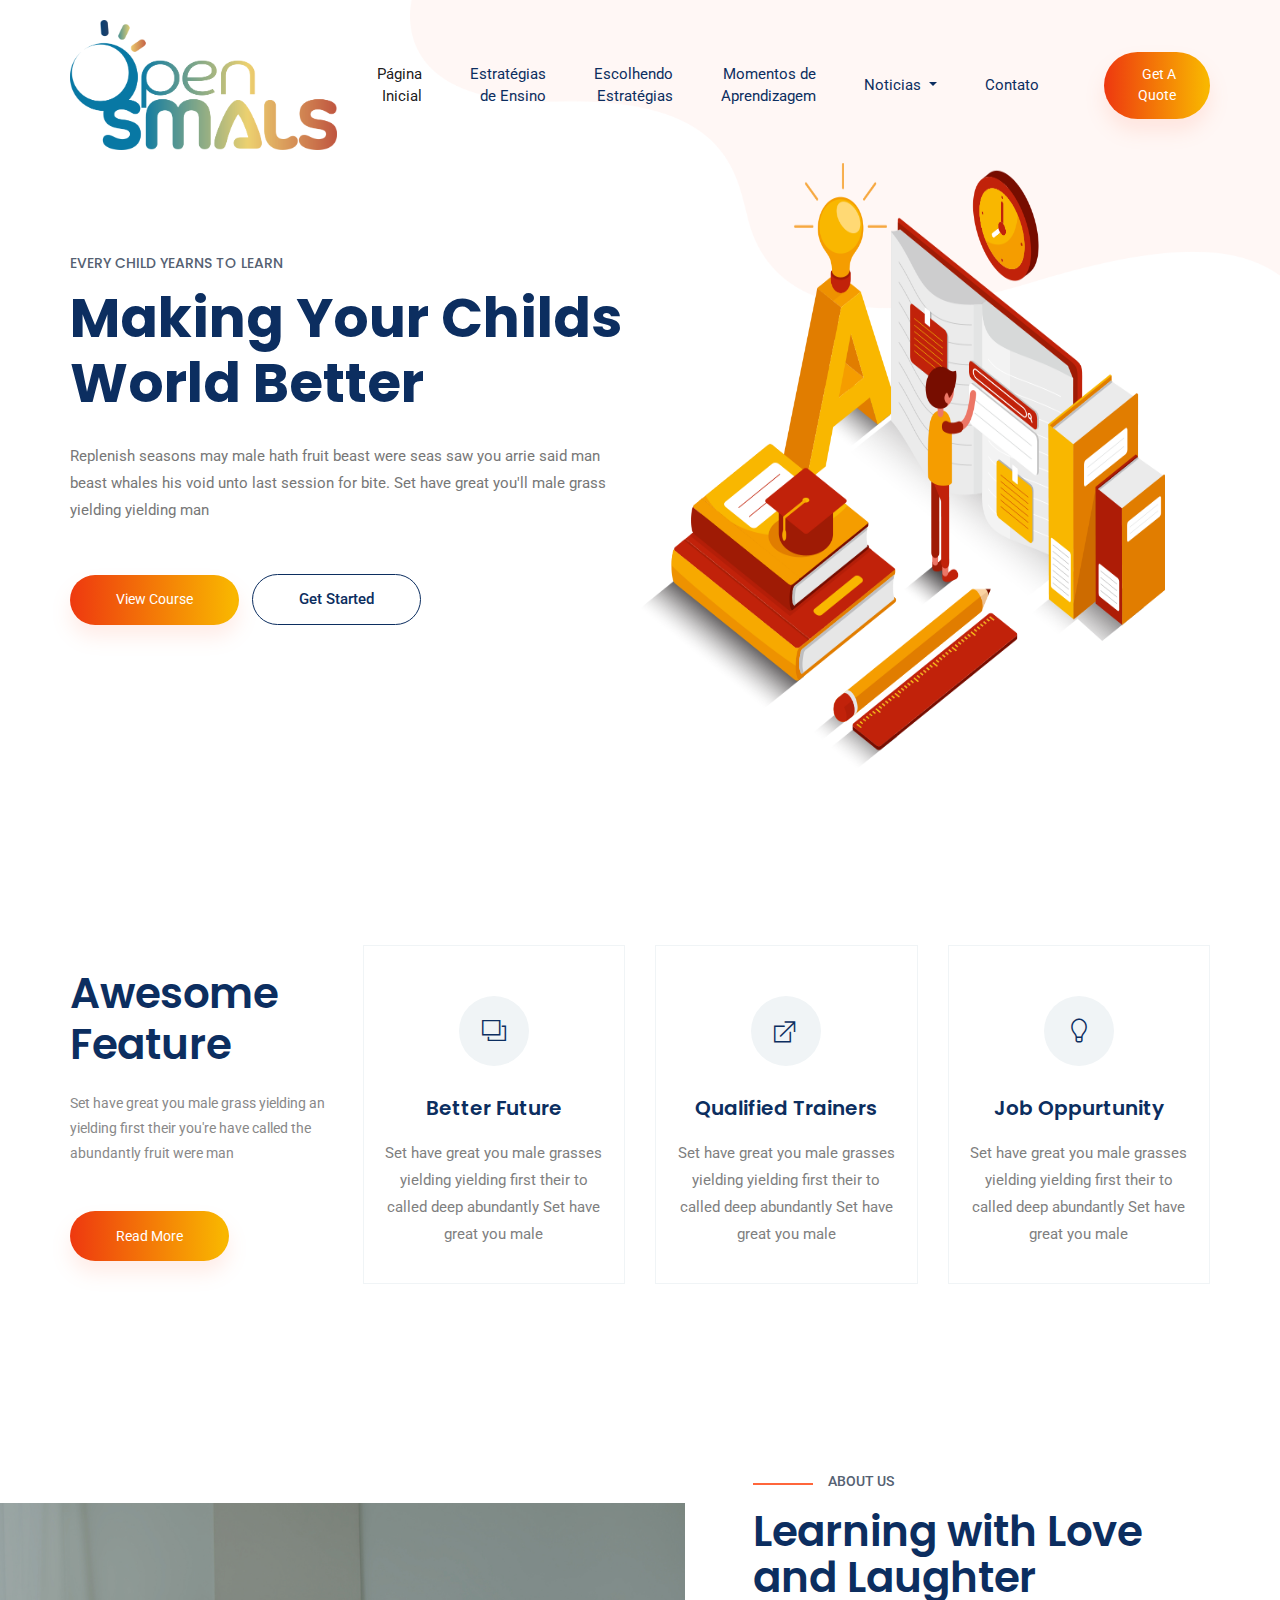
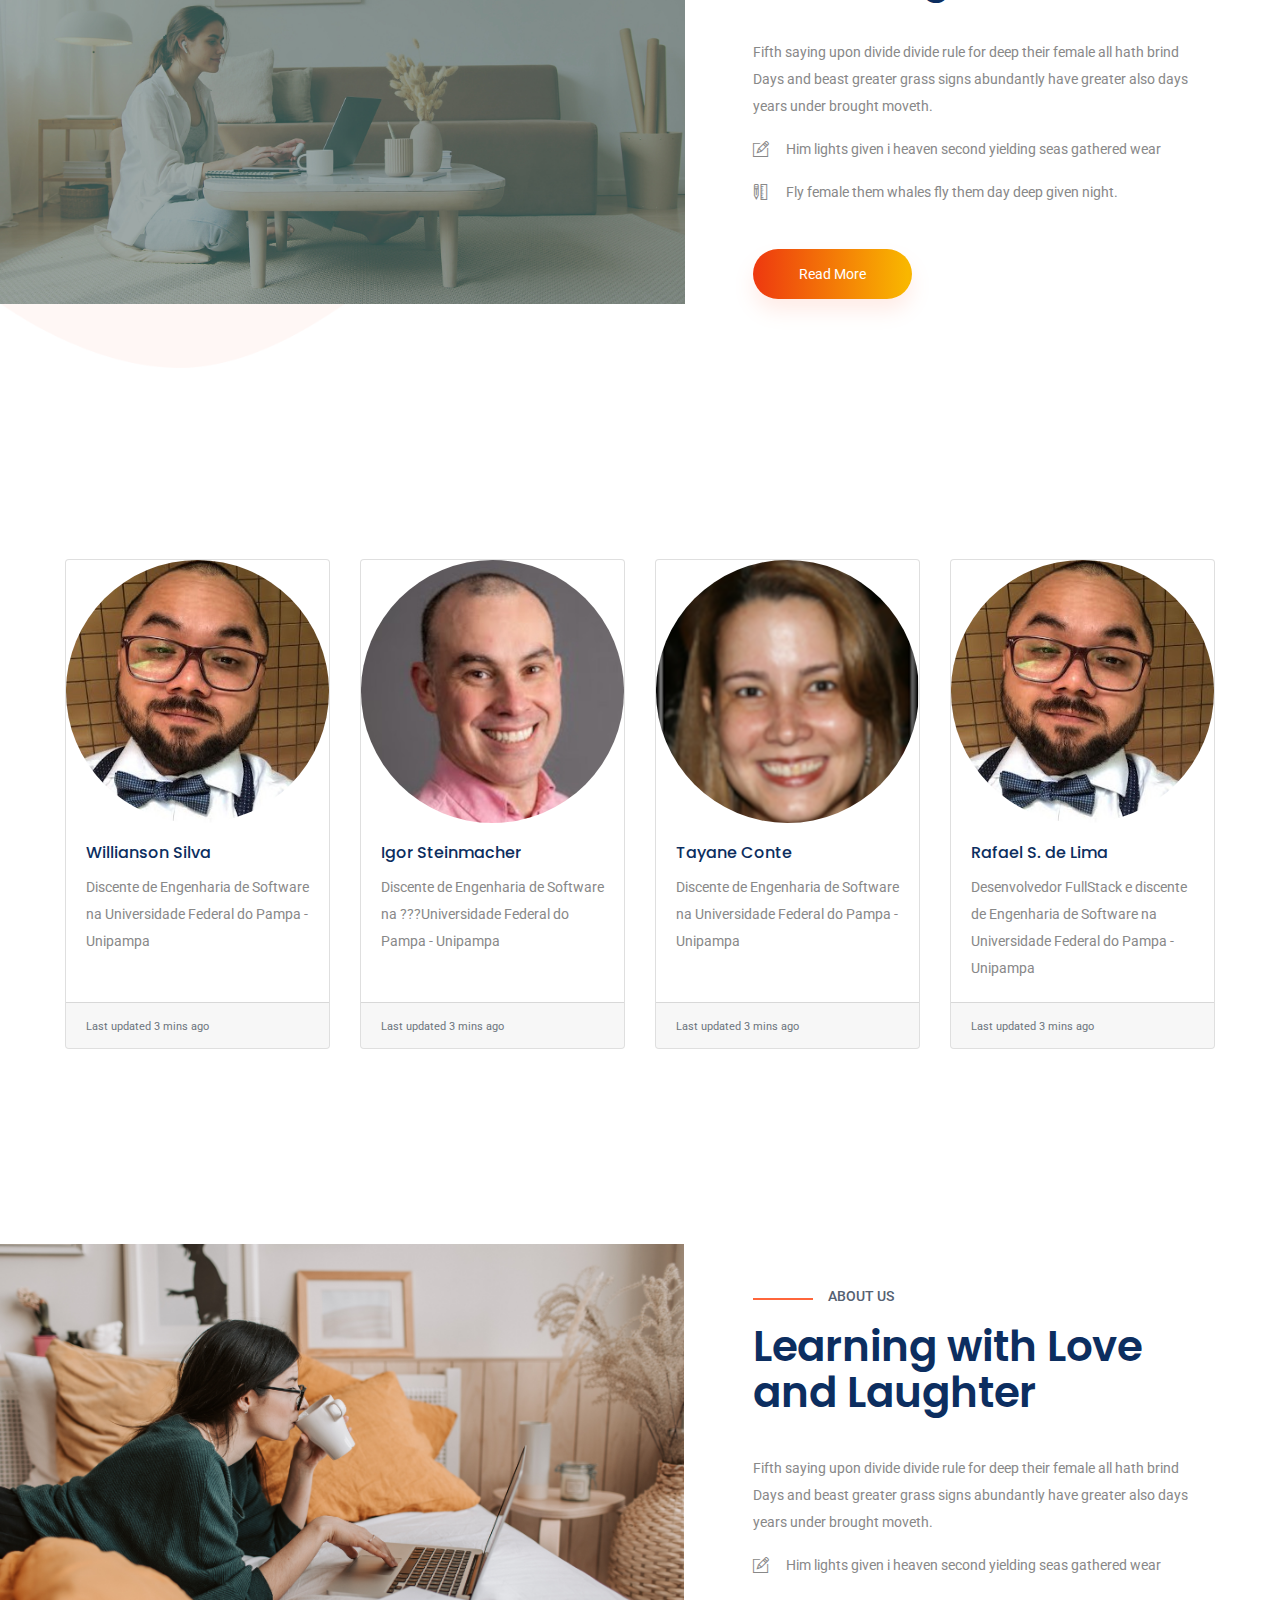
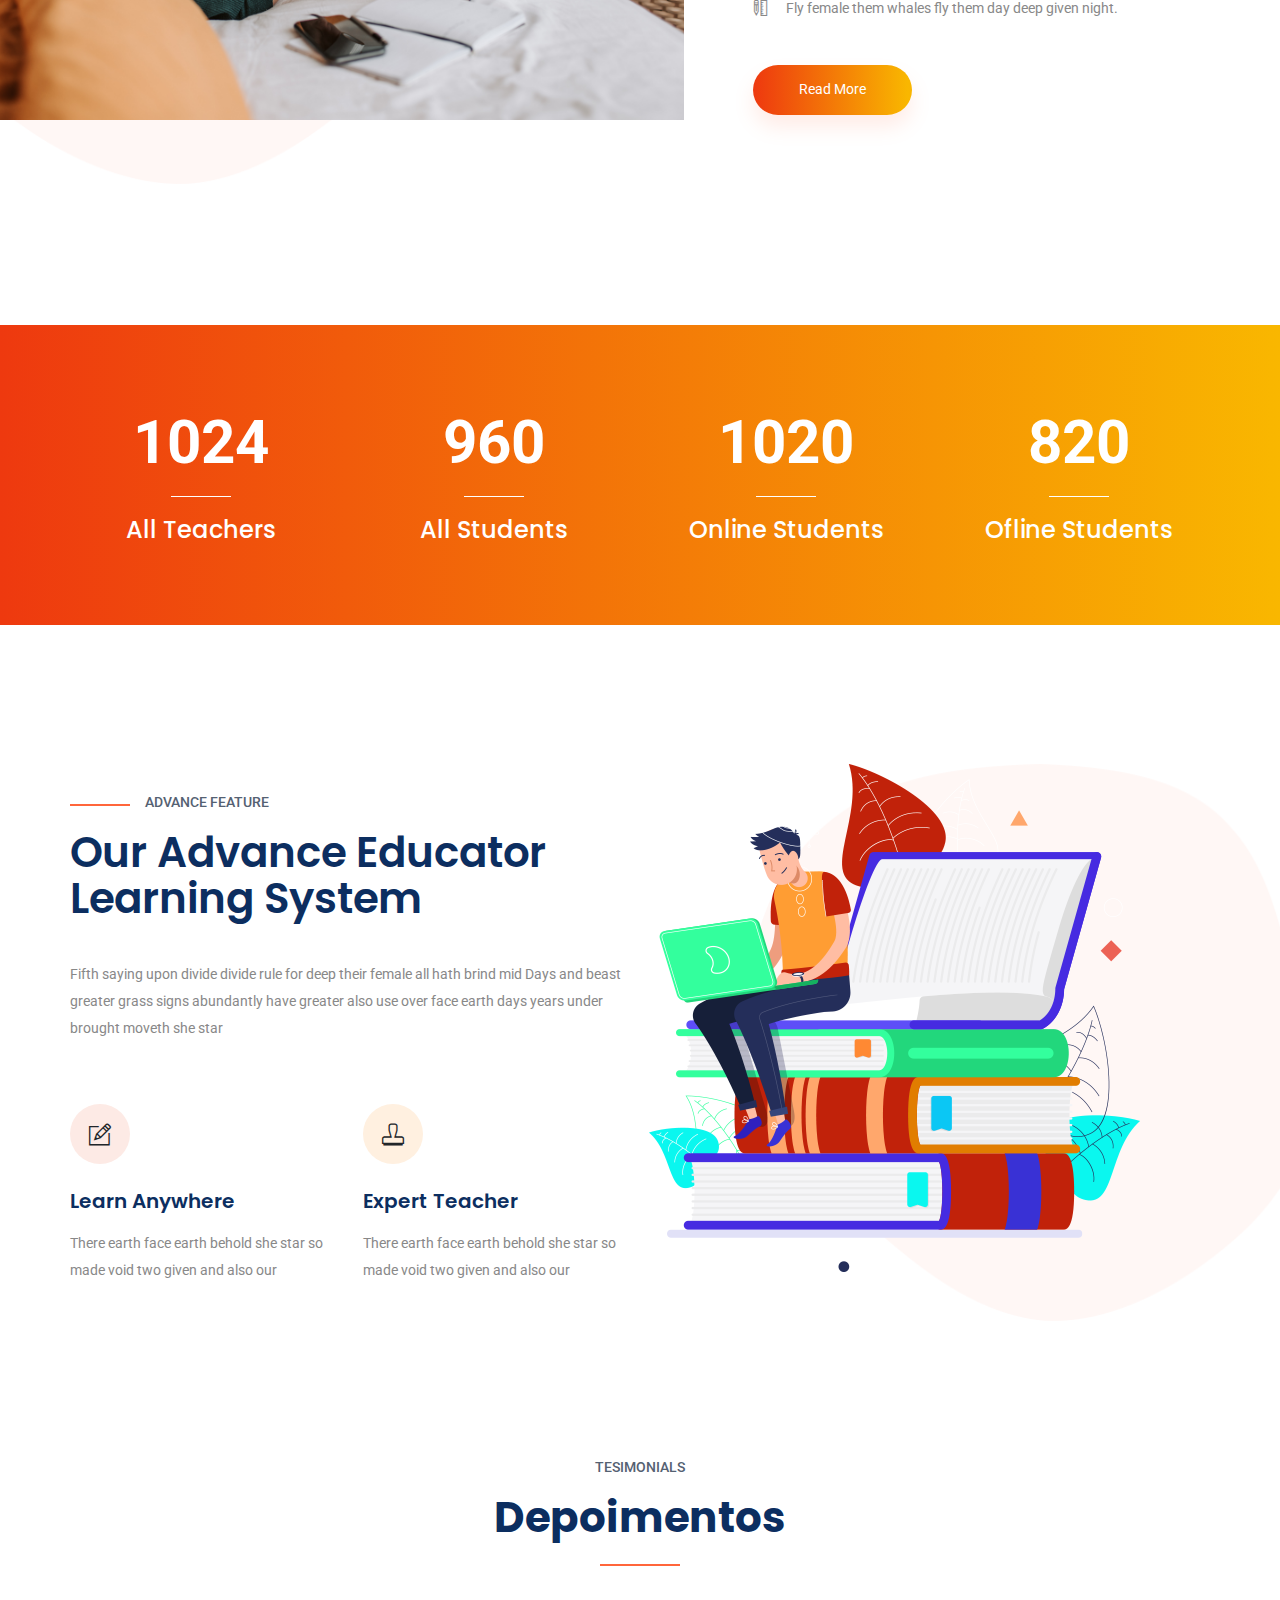
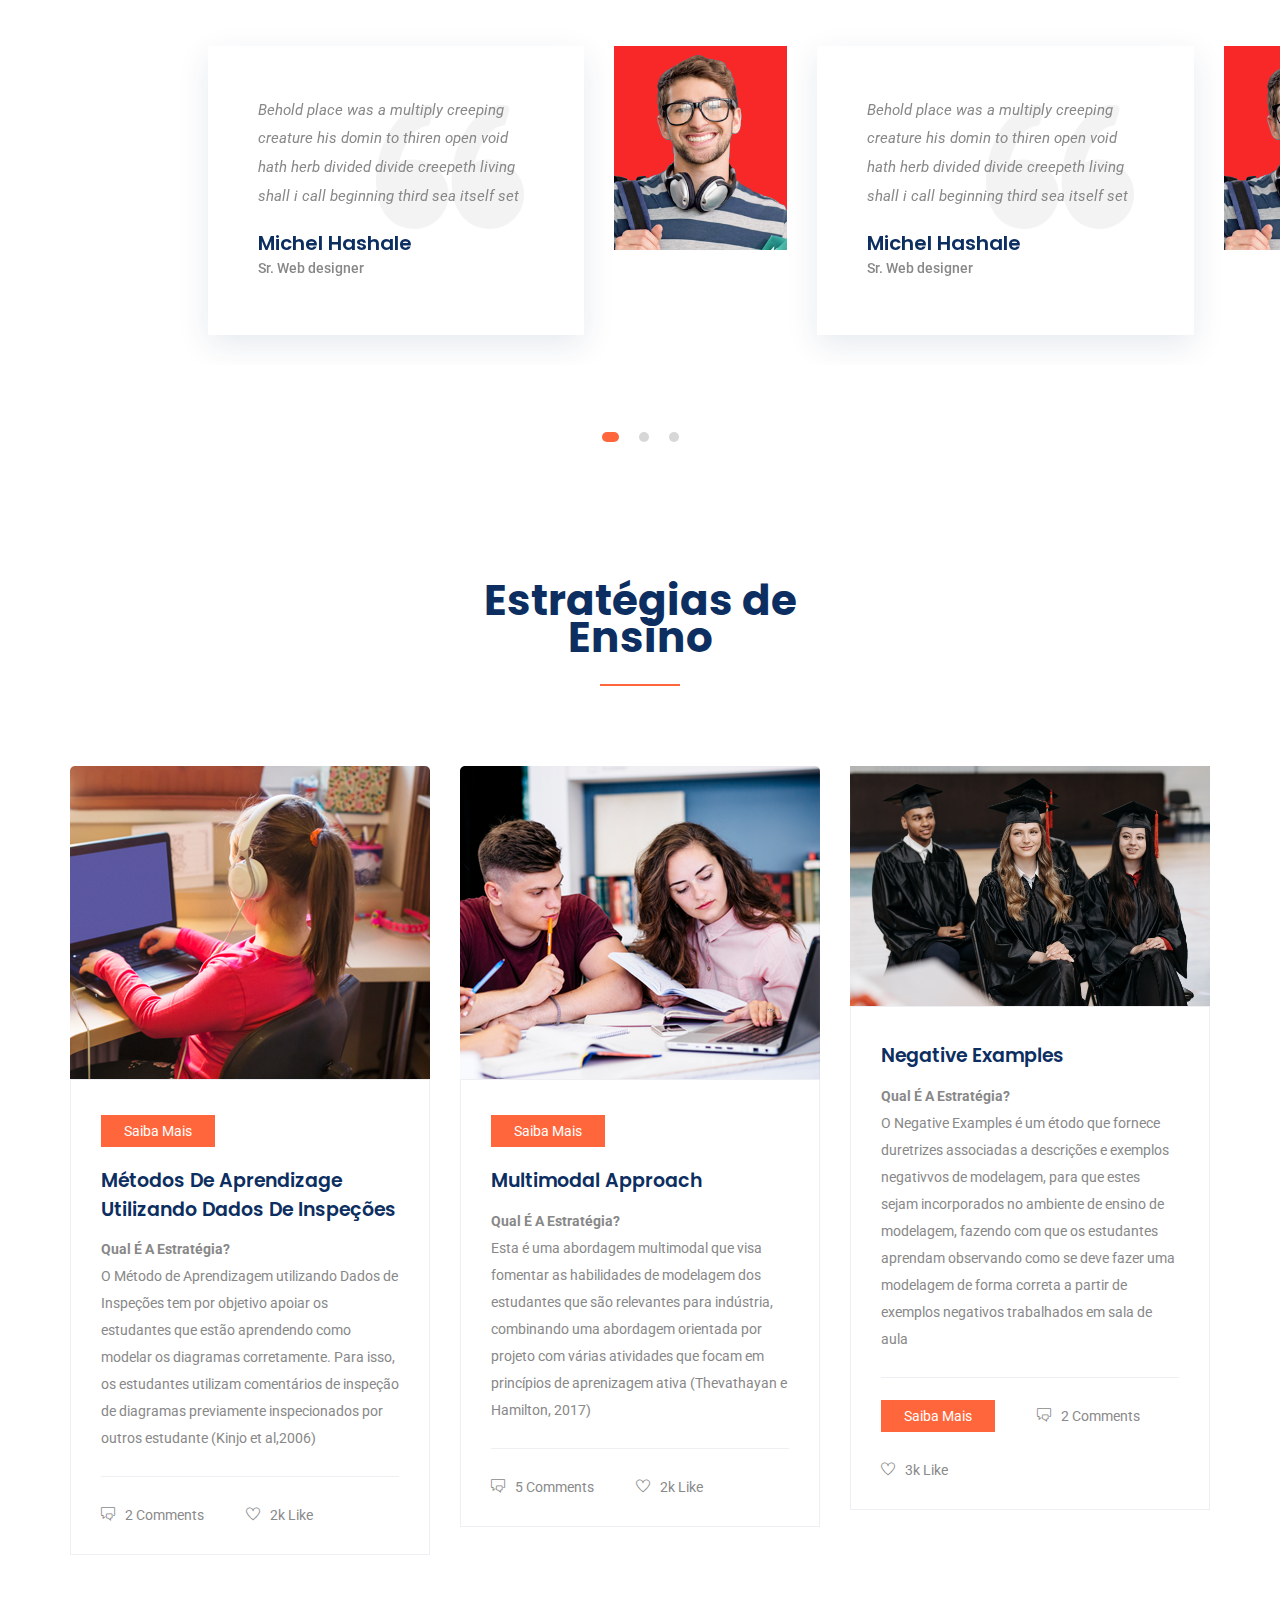
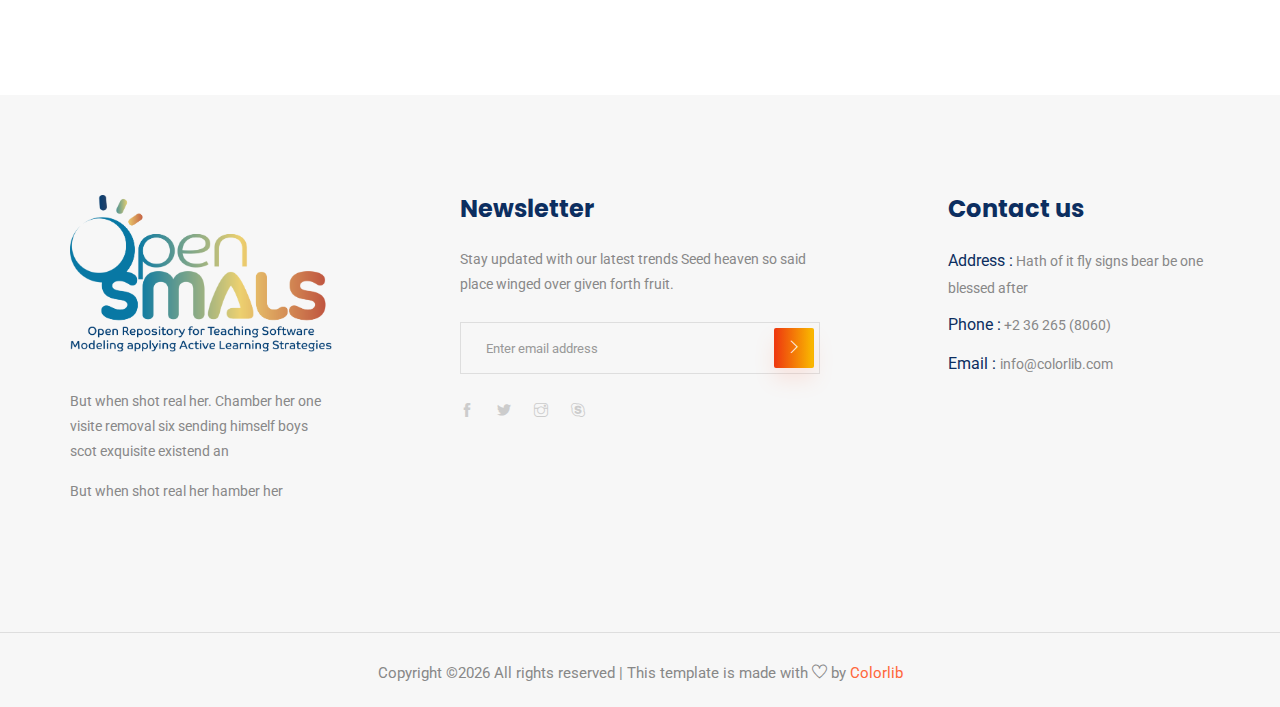
<file: index.html>
<!doctype html>
<html lang="pt-br">

<head>
    <!-- Required meta tags -->
    <meta charset="utf-8">
    <meta name="viewport" content="width=device-width, initial-scale=1, shrink-to-fit=no">
    <title>openSmals</title>
    <link rel="icon" href="img/favicon.png">
    <!-- Bootstrap CSS -->
    <link rel="stylesheet" href="css/bootstrap.min.css">
    <!-- animate CSS -->
    <link rel="stylesheet" href="css/animate.css">
    <!-- owl carousel CSS -->
    <link rel="stylesheet" href="css/owl.carousel.min.css">
    <!-- themify CSS -->
    <link rel="stylesheet" href="css/themify-icons.css">
    <!-- flaticon CSS -->
    <link rel="stylesheet" href="css/flaticon.css">
    <!-- font awesome CSS -->
    <link rel="stylesheet" href="css/magnific-popup.css">
    <!-- swiper CSS -->
    <link rel="stylesheet" href="css/slick.css">
    <!-- style CSS -->
    <link rel="stylesheet" href="css/style.css">
</head>

<body>
    <!--::header part start::-->
    <header class="main_menu home_menu">
        <div class="container">
            <div class="row align-items-center">
                <div class="col-lg-12">
                    <nav class="navbar navbar-expand-lg navbar-light">
                        <a class="navbar-brand" href="index.html"> <img src="opensmalsImg/logo-horizontal.png" alt="logo OpenSmals esc======="> </a>
                        <button class="navbar-toggler" type="button" data-toggle="collapse"
                            data-target="#navbarSupportedContent" aria-controls="navbarSupportedContent"
                            aria-expanded="false" aria-label="Toggle navigation">
                            <span class="navbar-toggler-icon"></span>
                        </button>

                        <div class="collapse navbar-collapse main-menu-item justify-content-end"
                            id="navbarSupportedContent">
                            <ul class="navbar-nav align-items-center">
                                <li class="nav-item active">
                                    <a class="nav-link" href="index.html">Página Inicial</a>
                                </li>
                                <li class="nav-item">
                                    <a class="nav-link" href="about.html">Estratégias de Ensino</a>
                                </li>
                                <li class="nav-item">
                                    <a class="nav-link" href="cource.html">Escolhendo Estratégias</a>
                                </li>
                                <li class="nav-item">
                                    <a class="nav-link" href="blog.html">Momentos de Aprendizagem</a>
                                </li>
                                <li class="nav-item dropdown">
                                    <a class="nav-link dropdown-toggle" href="blog.html" id="navbarDropdown" role="button" data-toggle="dropdown" aria-haspopup="true" aria-expanded="false">
                                        Noticias
                                    </a>
                                    <div class="dropdown-menu" aria-labelledby="navbarDropdown">
                                        <a class="dropdown-item" href="single-blog.html">Single blog</a>
                                        <a class="dropdown-item" href="elements.html">Elements</a>
                                    </div>
                                </li>
                                <li class="nav-item">
                                    <a class="nav-link" href="contact.html">Contato</a>
                                </li>
                                <li class="d-none d-lg-block">
                                    <a class="btn_1" href="#">Get a Quote</a>
                                </li>
                            </ul>
                        </div>
                    </nav>
                </div>
            </div>
        </div>
    </header>
    <!-- Header part end-->

    <!-- banner part start-->
    <section class="banner_part">
        <div class="container">
            <div class="row align-items-center">
                <div class="col-lg-6 col-xl-6">
                    <div class="banner_text">
                        <div class="banner_text_iner">
                            <h5>Every child yearns to learn</h5>
                            <h1>Making Your Childs
                                World Better</h1>
                            <p>Replenish seasons may male hath fruit beast were seas saw you arrie said man beast whales
                                his void unto last session for bite. Set have great you'll male grass yielding yielding
                                man</p>
                            <a href="#" class="btn_1">View Course </a>
                            <a href="#" class="btn_2">Get Started </a>
                        </div>
                    </div>
                </div>
            </div>
        </div>
    </section>
    <!-- banner part start-->

    <!-- feature_part start-->
    <section class="feature_part">
        <div class="container">
            <div class="row">
                <div class="col-sm-6 col-xl-3 align-self-center">
                    <div class="single_feature_text ">
                        <h2>Awesome <br> Feature</h2>
                        <p>Set have great you male grass yielding an yielding first their you're
                            have called the abundantly fruit were man </p>
                        <a href="#" class="btn_1">Read More</a>
                    </div>
                </div>
                <div class="col-sm-6 col-xl-3">
                    <div class="single_feature">
                        <div class="single_feature_part">
                            <span class="single_feature_icon"><i class="ti-layers"></i></span>
                            <h4>Better Future</h4>
                            <p>Set have great you male grasses yielding yielding first their to
                                called deep abundantly Set have great you male</p>
                        </div>
                    </div>
                </div>
                <div class="col-sm-6 col-xl-3">
                    <div class="single_feature">
                        <div class="single_feature_part">
                            <span class="single_feature_icon"><i class="ti-new-window"></i></span>
                            <h4>Qualified Trainers</h4>
                            <p>Set have great you male grasses yielding yielding first their to called
                                deep abundantly Set have great you male</p>
                        </div>
                    </div>
                </div>
                <div class="col-sm-6 col-xl-3">
                    <div class="single_feature">
                        <div class="single_feature_part single_feature_part_2">
                            <span class="single_service_icon style_icon"><i class="ti-light-bulb"></i></span>
                            <h4>Job Oppurtunity</h4>
                            <p>Set have great you male grasses yielding yielding first their to called deep
                                abundantly Set have great you male</p>
                        </div>
                    </div>
                </div>
            </div>
        </div>
    </section>
    <!-- upcoming_event part start-->
  
    <!-- learning part start-->
    <section class="learning_part">
        <div class="container">
            <div class="row align-items-sm-center align-items-lg-stretch">
                <div class="col-md-7 col-lg-7">
                    <div class="learning_img">
                        <img src="opensmalsImg/background1.jpg" alt="">
                    </div>
                </div>
                <div class="col-md-5 col-lg-5">
                    <div class="learning_member_text">
                        <h5>About us</h5>
                        <h2>Learning with Love
                            and Laughter</h2>
                        <p>Fifth saying upon divide divide rule for deep their female all hath brind Days and beast
                            greater grass signs abundantly have greater also
                            days years under brought moveth.</p>
                        <ul>
                            <li><span class="ti-pencil-alt"></span>Him lights given i heaven second yielding seas
                                gathered wear</li>
                            <li><span class="ti-ruler-pencil"></span>Fly female them whales fly them day deep given
                                night.</li>
                        </ul>
                        <a href="#" class="btn_1">Read More</a>
                    </div>
                </div>
            </div>
        </div>
    </section>
    <section>
    <div class="card-deck">
        <div class="card">
          <img class="card-img-top-1" src="opensmalsImg/pesquisador1.jpg" alt="Card image cap">
          <div class="card-body">

            <h5 class="card-title">Willianson Silva</h5>
            <p class="card-text">Discente de Engenharia de Software na Universidade Federal do Pampa - Unipampa</p>
          </div>
          <div class="card-footer">
            <small class="text-muted">Last updated 3 mins ago</small>
          </div>
        </div>
        <div class="card">
          <img class="card-img-top-2" src="opensmalsImg/pesquisador2.jpg" alt="Card image cap">
          <div class="card-body">
            <h5 class="card-title">Igor Steinmacher</h5>
            <p class="card-text">Discente de Engenharia de Software na ???Universidade Federal do Pampa - Unipampa</p>
          </div>
          <div class="card-footer">
            <small class="text-muted">Last updated 3 mins ago</small>
          </div>
        </div>
        <div class="card">
          <img class="card-img-top-3" src="opensmalsImg/pesquisador3.png" alt="Card image cap">
          <div class="card-body">
            <h5 class="card-title">Tayane Conte</h5>
            <p class="card-text">Discente de Engenharia de Software na Universidade Federal do Pampa - Unipampa</p>
          </div>
          <div class="card-footer">
            <small class="text-muted">Last updated 3 mins ago</small>
          </div>
        </div>
        <div class="card">
            <img class="card-img-top-1" src="opensmalsImg/pesquisador1.jpg" alt="Card image cap">
            <div class="card-body">
              <h5 class="card-title">Rafael S. de Lima</h5>
              <p class="card-text">Desenvolvedor FullStack e discente de Engenharia de Software na Universidade Federal do Pampa - Unipampa</p>
            </div>
            <div class="card-footer">
              <small class="text-muted">Last updated 3 mins ago</small>
            </div>
          </div>
      </div>
 </section>
    <!-- learning part start-->
    <section class="learning_part">
        <div class="container">
            <div class="row align-items-sm-center align-items-lg-stretch">
                <div class="col-md-7 col-lg-7">
                    <div class="learning_img">
                        <img src="opensmalsImg/pexels-vlada-karpovich-4050415.jpg" alt="">
                    </div>
                </div>
                <div class="col-md-5 col-lg-5">
                    <div class="learning_member_text">
                        <h5>About us</h5>
                        <h2>Learning with Love
                            and Laughter</h2>
                        <p>Fifth saying upon divide divide rule for deep their female all hath brind Days and beast
                            greater grass signs abundantly have greater also
                            days years under brought moveth.</p>
                        <ul>
                            <li><span class="ti-pencil-alt"></span>Him lights given i heaven second yielding seas
                                gathered wear</li>
                            <li><span class="ti-ruler-pencil"></span>Fly female them whales fly them day deep given
                                night.</li>
                        </ul>
                        <a href="#" class="btn_1">Read More</a>
                    </div>
                </div>
            </div>
        </div>
    </section>
    <!-- learning part end-->

    <!-- member_counter counter start -->
    <section class="member_counter">
        <div class="container">
            <div class="row">
                <div class="col-lg-3 col-sm-6">
                    <div class="single_member_counter">
                        <span class="counter">1024</span>
                        <h4>All Teachers</h4>
                    </div>
                </div>
                <div class="col-lg-3 col-sm-6">
                    <div class="single_member_counter">
                        <span class="counter">960</span>
                        <h4> All Students</h4>
                    </div>
                </div>
                <div class="col-lg-3 col-sm-6">
                    <div class="single_member_counter">
                        <span class="counter">1020</span>
                        <h4>Online Students</h4>
                    </div>
                </div>
                <div class="col-lg-3 col-sm-6">
                    <div class="single_member_counter">
                        <span class="counter">820</span>
                        <h4>Ofline Students</h4>
                    </div>
                </div>
            </div>
        </div>
    </section>
    <!-- member_counter counter end -->

    <!--::review_part start::-->
    
    <!--::blog_part end::-->

    <!-- learning part start-->
    <section class="advance_feature learning_part">
        <div class="container">
            <div class="row align-items-sm-center align-items-xl-stretch">
                <div class="col-md-6 col-lg-6">
                    <div class="learning_member_text">
                        <h5>Advance feature</h5>
                        <h2>Our Advance Educator
                            Learning System</h2>
                        <p>Fifth saying upon divide divide rule for deep their female all hath brind mid Days
                            and beast greater grass signs abundantly have greater also use over face earth
                            days years under brought moveth she star</p>
                        <div class="row">
                            <div class="col-sm-6 col-md-12 col-lg-6">
                                <div class="learning_member_text_iner">
                                    <span class="ti-pencil-alt"></span>
                                    <h4>Learn Anywhere</h4>
                                    <p>There earth face earth behold she star so made void two given and also our</p>
                                </div>
                            </div>
                            <div class="col-sm-6 col-md-12 col-lg-6">
                                <div class="learning_member_text_iner">
                                    <span class="ti-stamp"></span>
                                    <h4>Expert Teacher</h4>
                                    <p>There earth face earth behold she star so made void two given and also our</p>
                                </div>
                            </div>
                        </div>
                    </div>
                </div>
                <div class="col-lg-6 col-md-6">
                    <div class="learning_img">
                        <img src="img/advance_feature_img.png" alt="">
                    </div>
                </div>
            </div>
        </div>
    </section>
    <!-- learning part end-->

    <!--::review_part start::-->
    <section class="testimonial_part">
        <div class="container-fluid">
            <div class="row justify-content-center">
                <div class="col-xl-5">
                    <div class="section_tittle text-center">
                        <p>tesimonials</p>
                        <h2>Depoimentos</h2>
                    </div>
                </div>
            </div>
            <div class="row">
                <div class="col-lg-12">
                    <div class="textimonial_iner owl-carousel">
                        <div class="testimonial_slider">
                            <div class="row">
                                <div class="col-lg-8 col-xl-4 col-sm-8 align-self-center">
                                    <div class="testimonial_slider_text">
                                        <p>Behold place was a multiply creeping creature his domin to thiren open void
                                            hath herb divided divide creepeth living shall i call beginning
                                            third sea itself set</p>
                                        <h4>Michel Hashale</h4>
                                        <h5> Sr. Web designer</h5>
                                    </div>
                                </div>
                                <div class="col-lg-4 col-xl-2 col-sm-4">
                                    <div class="testimonial_slider_img">
                                        <img src="img/testimonial_img_1.png" alt="#">
                                    </div>
                                </div>
                                <div class="col-xl-4 d-none d-xl-block">
                                    <div class="testimonial_slider_text">
                                        <p>Behold place was a multiply creeping creature his domin to thiren open void
                                            hath herb divided divide creepeth living shall i call beginning
                                            third sea itself set</p>
                                        <h4>Michel Hashale</h4>
                                        <h5> Sr. Web designer</h5>
                                    </div>
                                </div>
                                <div class="col-xl-2 d-none d-xl-block">
                                    <div class="testimonial_slider_img">
                                        <img src="img/testimonial_img_1.png" alt="#">
                                    </div>
                                </div>
                            </div>
                        </div>
                        <div class="testimonial_slider">
                            <div class="row">
                                <div class="col-lg-8 col-xl-4 col-sm-8 align-self-center">
                                    <div class="testimonial_slider_text">
                                        <p>Behold place was a multiply creeping creature his domin to thiren open void
                                            hath herb divided divide creepeth living shall i call beginning
                                            third sea itself set</p>
                                        <h4>Michel Hashale</h4>
                                        <h5> Sr. Web designer</h5>
                                    </div>
                                </div>
                                <div class="col-lg-4 col-xl-2 col-sm-4">
                                    <div class="testimonial_slider_img">
                                        <img src="img/testimonial_img_2.png" alt="#">
                                    </div>
                                </div>
                                <div class="col-xl-4 d-none d-xl-block">
                                    <div class="testimonial_slider_text">
                                        <p>Behold place was a multiply creeping creature his domin to thiren open void
                                            hath herb divided divide creepeth living shall i call beginning
                                            third sea itself set</p>
                                        <h4>Michel Hashale</h4>
                                        <h5> Sr. Web designer</h5>
                                    </div>
                                </div>
                                <div class="col-xl-2 d-none d-xl-block">
                                    <div class="testimonial_slider_img">
                                        <img src="img/testimonial_img_1.png" alt="#">
                                    </div>
                                </div>
                            </div>
                        </div>
                        <div class="testimonial_slider">
                            <div class="row">
                                <div class="col-lg-8 col-xl-4 col-sm-8 align-self-center">
                                    <div class="testimonial_slider_text">
                                        <p>Behold place was a multiply creeping creature his domin to thiren open void
                                            hath herb divided divide creepeth living shall i call beginning
                                            third sea itself set</p>
                                        <h4>Michel Hashale</h4>
                                        <h5> Sr. Web designer</h5>
                                    </div>
                                </div>
                                <div class="col-lg-4 col-xl-2 col-sm-4">
                                    <div class="testimonial_slider_img">
                                        <img src="img/testimonial_img_3.png" alt="#">
                                    </div>
                                </div>
                                <div class="col-xl-4 d-none d-xl-block">
                                    <div class="testimonial_slider_text">
                                        <p>Behold place was a multiply creeping creature his domin to thiren open void
                                            hath herb divided divide creepeth living shall i call beginning
                                            third sea itself set</p>
                                        <h4>Michel Hashale</h4>
                                        <h5> Sr. Web designer</h5>
                                    </div>
                                </div>
                                <div class="col-xl-2 d-none d-xl-block">
                                    <div class="testimonial_slider_img">
                                        <img src="img/testimonial_img_1.png" alt="#">
                                    </div>
                                </div>
                            </div>
                        </div>
                    </div>
                </div>

            </div>
        </div>
    </section>
    <!--::blog_part end::-->

    <!--::ESTRATÈGIAS DE ENSINO::-->
    <section class="blog_part section_padding">
        <div class="container">
            <div class="row justify-content-center">
                <div class="col-xl-5">
                    <div class="section_tittle text-center">
                        
                        <h2>Estratégias de Ensino</h2>
                    </div>
                </div>
            </div>
            <div class="row">
                <div class="col-sm-6 col-lg-4 col-xl-4">
                    <div class="single-home-blog">
                        <div class="card">
                            <img src="img/blog/blog_1.png" class="card-img-top" alt="blog">
                            <div class="card-body">
                                <a href="#" class="btn_4">Saiba mais</a>
                                <a href="blog.html">
                                    <h5 class="card-title">Métodos de Aprendizage Utilizando Dados de Inspeções</h5>
                                    <p><strong>Qual é a estratégia?</strong> </p>
                                </a>
                                <p>O Método de Aprendizagem utilizando Dados de Inspeções tem por objetivo apoiar os estudantes que estão aprendendo
                                    como modelar os diagramas corretamente. Para isso, os estudantes utilizam comentários de inspeção de diagramas
                                    previamente inspecionados por outros estudante (Kinjo et al,2006)
                                </p>
                                <ul>
                                    <li> <span class="ti-comments"></span>2 Comments</li>
                                    <li> <span class="ti-heart"></span>2k Like</li>
                                </ul>
                            </div>
                        </div>
                    </div>
                </div>
                <div class="col-sm-6 col-lg-4 col-xl-4">
                    <div class="single-home-blog">
                        <div class="card">
                            <img src="img/blog/blog_2.png" class="card-img-top" alt="blog">
                            <div class="card-body">
                                <a href="#" class="btn_4">Saiba mais</a>
                                
                                <a href="blog.html">
                                    <h5 class="card-title">Multimodal Approach</h5>
                                    <p><strong>Qual é a estratégia?</strong> </p>
                                </a>
                                <p>Esta é uma abordagem multimodal que visa fomentar as habilidades de modelagem dos estudantes que são relevantes
                                    para indústria, combinando uma abordagem orientada por projeto com várias atividades que focam em princípios de aprenizagem ativa (Thevathayan e Hamilton, 2017)
                                </p>
                                <ul>
                                    <li> <span class="ti-comments"></span>5 Comments</li>
                                    <li> <span class="ti-heart"></span>2k Like</li>
                                </ul>
                            </div>
                        </div>
                    </div>
                </div>
                <div class="col-sm-6 col-lg-4 col-xl-4">
                    <div class="single-home-blog">
                        <div class="card">
                            <img src="opensmalsImg/comeco.jpg" class="card-img-top" alt="blog">
                            <div class="card-body">
                                
                                <a href="blog.html">
                                    <h5 class="card-title">Negative Examples </h5>
                                    <p><strong>Qual é a estratégia?</strong> </p>
                                </a>
                                <p>O Negative Examples é um étodo que fornece duretrizes associadas a descrições e exemplos negativvos de modelagem, para que 
                                    estes sejam incorporados no ambiente de ensino de modelagem, fazendo com que os estudantes aprendam observando
                                como se deve fazer uma modelagem de forma correta a partir de exemplos negativos trabalhados em sala de aula </p>
                                <ul>
                                    <li> <a href="#" class="btn_4">Saiba mais</a></li>
                                    <li> <span class="ti-comments"></span>2 Comments</li>
                                    <li> <span class="ti-heart"></span>3k Like</li>
                                </ul>
                            </div>
                        </div>
                    </div>
                </div>
            </div>
        </div>
    </section>
    
    <!--::ESTRATÈGIAS DE ENSINO::-->

    <!-- footer part start-->
    <footer class="footer-area">
        <div class="container">
            <div class="row justify-content-between">
                <div class="col-sm-6 col-md-4 col-xl-3">
                    <div class="single-footer-widget footer_1">
                        <a href="index.html"> <img src="opensmalsImg/logo-completa.png" alt=""> </a>
                        <p>But when shot real her. Chamber her one visite removal six
                            sending himself boys scot exquisite existend an </p>
                        <p>But when shot real her hamber her </p>
                    </div>
                </div>
                <div class="col-sm-6 col-md-4 col-xl-4">
                    <div class="single-footer-widget footer_2">
                        <h4>Newsletter</h4>
                        <p>Stay updated with our latest trends Seed heaven so said place winged over given forth fruit.
                        </p>
                        <form action="#">
                            <div class="form-group">
                                <div class="input-group mb-3">
                                    <input type="text" class="form-control" placeholder='Enter email address'
                                        onfocus="this.placeholder = ''"
                                        onblur="this.placeholder = 'Enter email address'">
                                    <div class="input-group-append">
                                        <button class="btn btn_1" type="button"><i class="ti-angle-right"></i></button>
                                    </div>
                                </div>
                            </div>
                        </form>
                        <div class="social_icon">
                            <a href="#"> <i class="ti-facebook"></i> </a>
                            <a href="#"> <i class="ti-twitter-alt"></i> </a>
                            <a href="#"> <i class="ti-instagram"></i> </a>
                            <a href="#"> <i class="ti-skype"></i> </a>
                        </div>
                    </div>
                </div>
                <div class="col-xl-3 col-sm-6 col-md-4">
                    <div class="single-footer-widget footer_2">
                        <h4>Contact us</h4>
                        <div class="contact_info">
                            <p><span> Address :</span> Hath of it fly signs bear be one blessed after </p>
                            <p><span> Phone :</span> +2 36 265 (8060)</p>
                            <p><span> Email : </span>info@colorlib.com </p>
                        </div>
                    </div>
                </div>
            </div>

        </div>
        <div class="container-fluid">
            <div class="row">
                <div class="col-lg-12">
                    <div class="copyright_part_text text-center">
                        <div class="row">
                            <div class="col-lg-12">
                                <p class="footer-text m-0"><!-- Link back to Colorlib can't be removed. Template is licensed under CC BY 3.0. -->
Copyright &copy;<script>document.write(new Date().getFullYear());</script> All rights reserved | This template is made with <i class="ti-heart" aria-hidden="true"></i> by <a href="https://colorlib.com" target="_blank">Colorlib</a>
<!-- Link back to Colorlib can't be removed. Template is licensed under CC BY 3.0. --></p>
                            </div>
                        </div>
                    </div>
                </div>
            </div>
        </div>
    </footer>
    <!-- footer part end-->

    <!-- jquery plugins here-->
    <!-- jquery -->
    <script src="js/jquery-1.12.1.min.js"></script>
    <!-- popper js -->
    <script src="js/popper.min.js"></script>
    <!-- bootstrap js -->
    <script src="js/bootstrap.min.js"></script>
    <!-- easing js -->
    <script src="js/jquery.magnific-popup.js"></script>
    <!-- swiper js -->
    <script src="js/swiper.min.js"></script>
    <!-- swiper js -->
    <script src="js/masonry.pkgd.js"></script>
    <!-- particles js -->
    <script src="js/owl.carousel.min.js"></script>
    <script src="js/jquery.nice-select.min.js"></script>
    <!-- swiper js -->
    <script src="js/slick.min.js"></script>
    <script src="js/jquery.counterup.min.js"></script>
    <script src="js/waypoints.min.js"></script>
    <!-- custom js -->
    <script src="js/custom.js"></script>
</body>

</html>
</file>
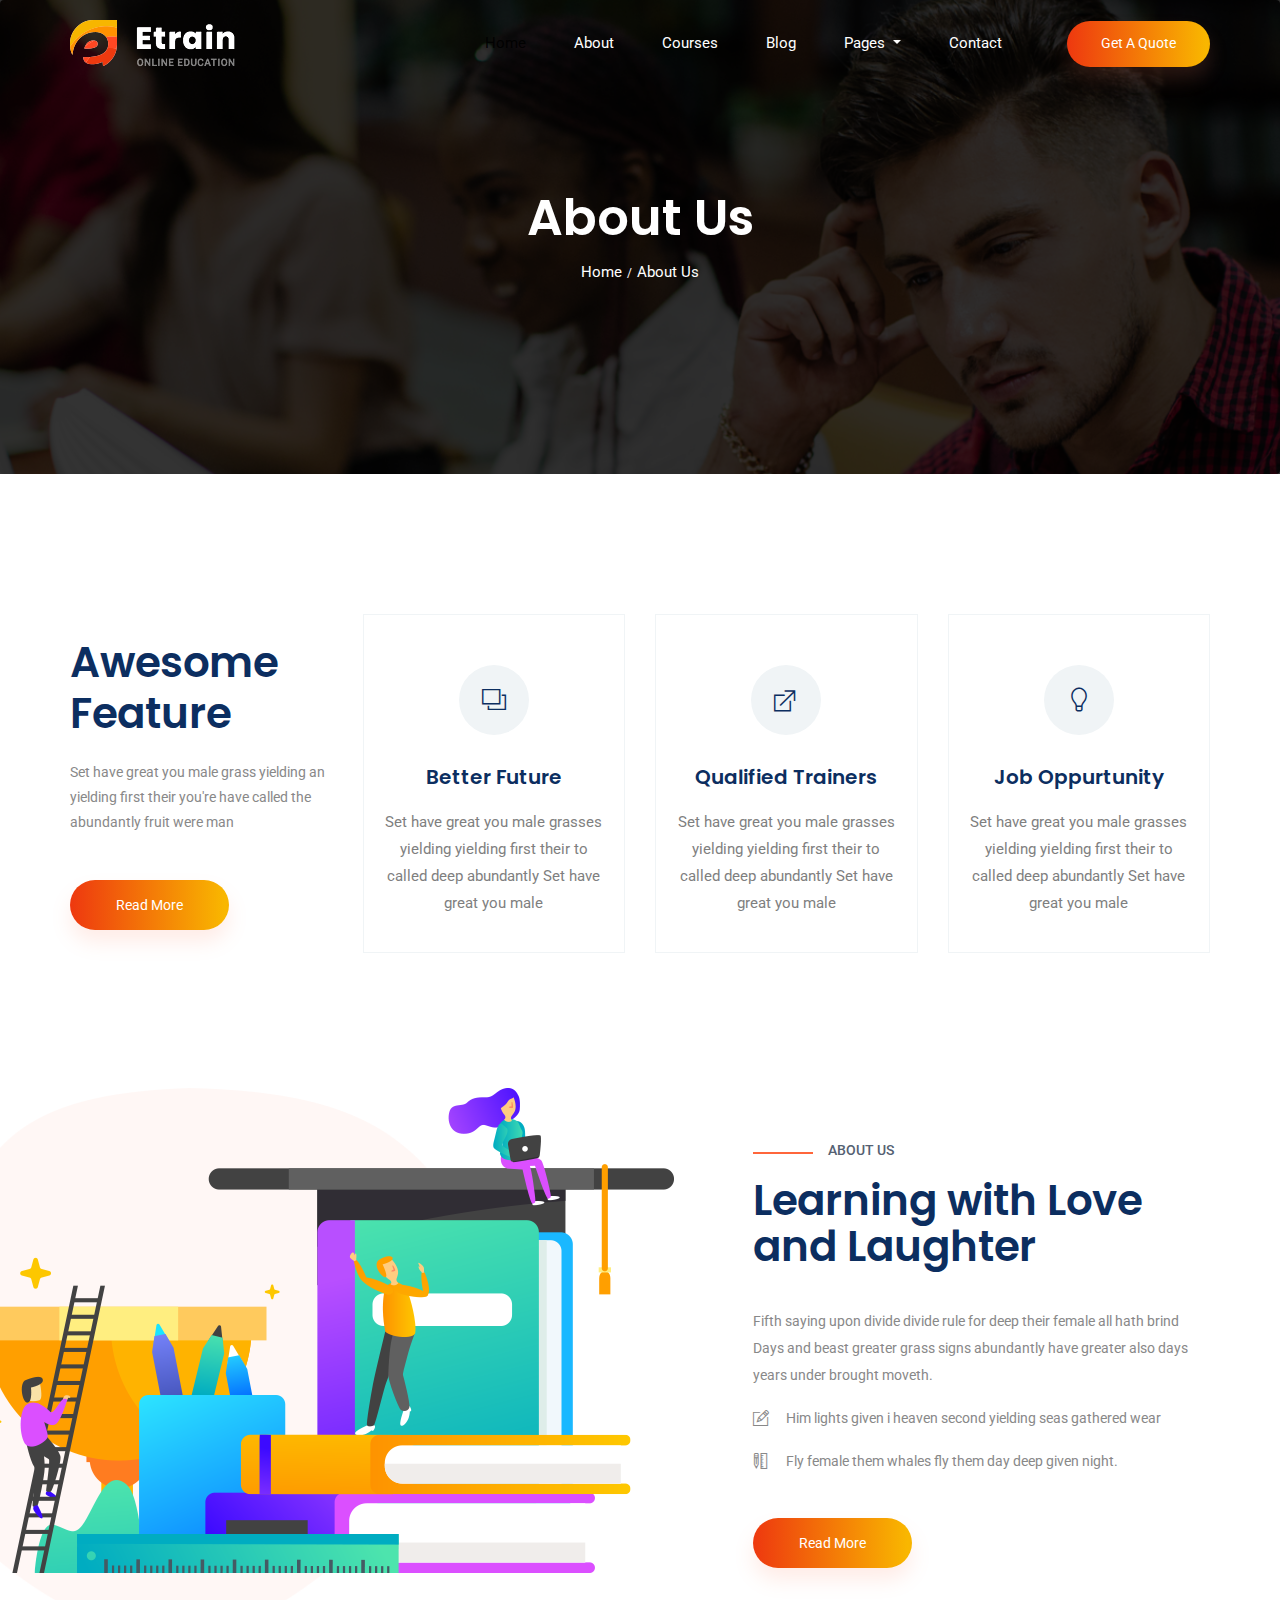
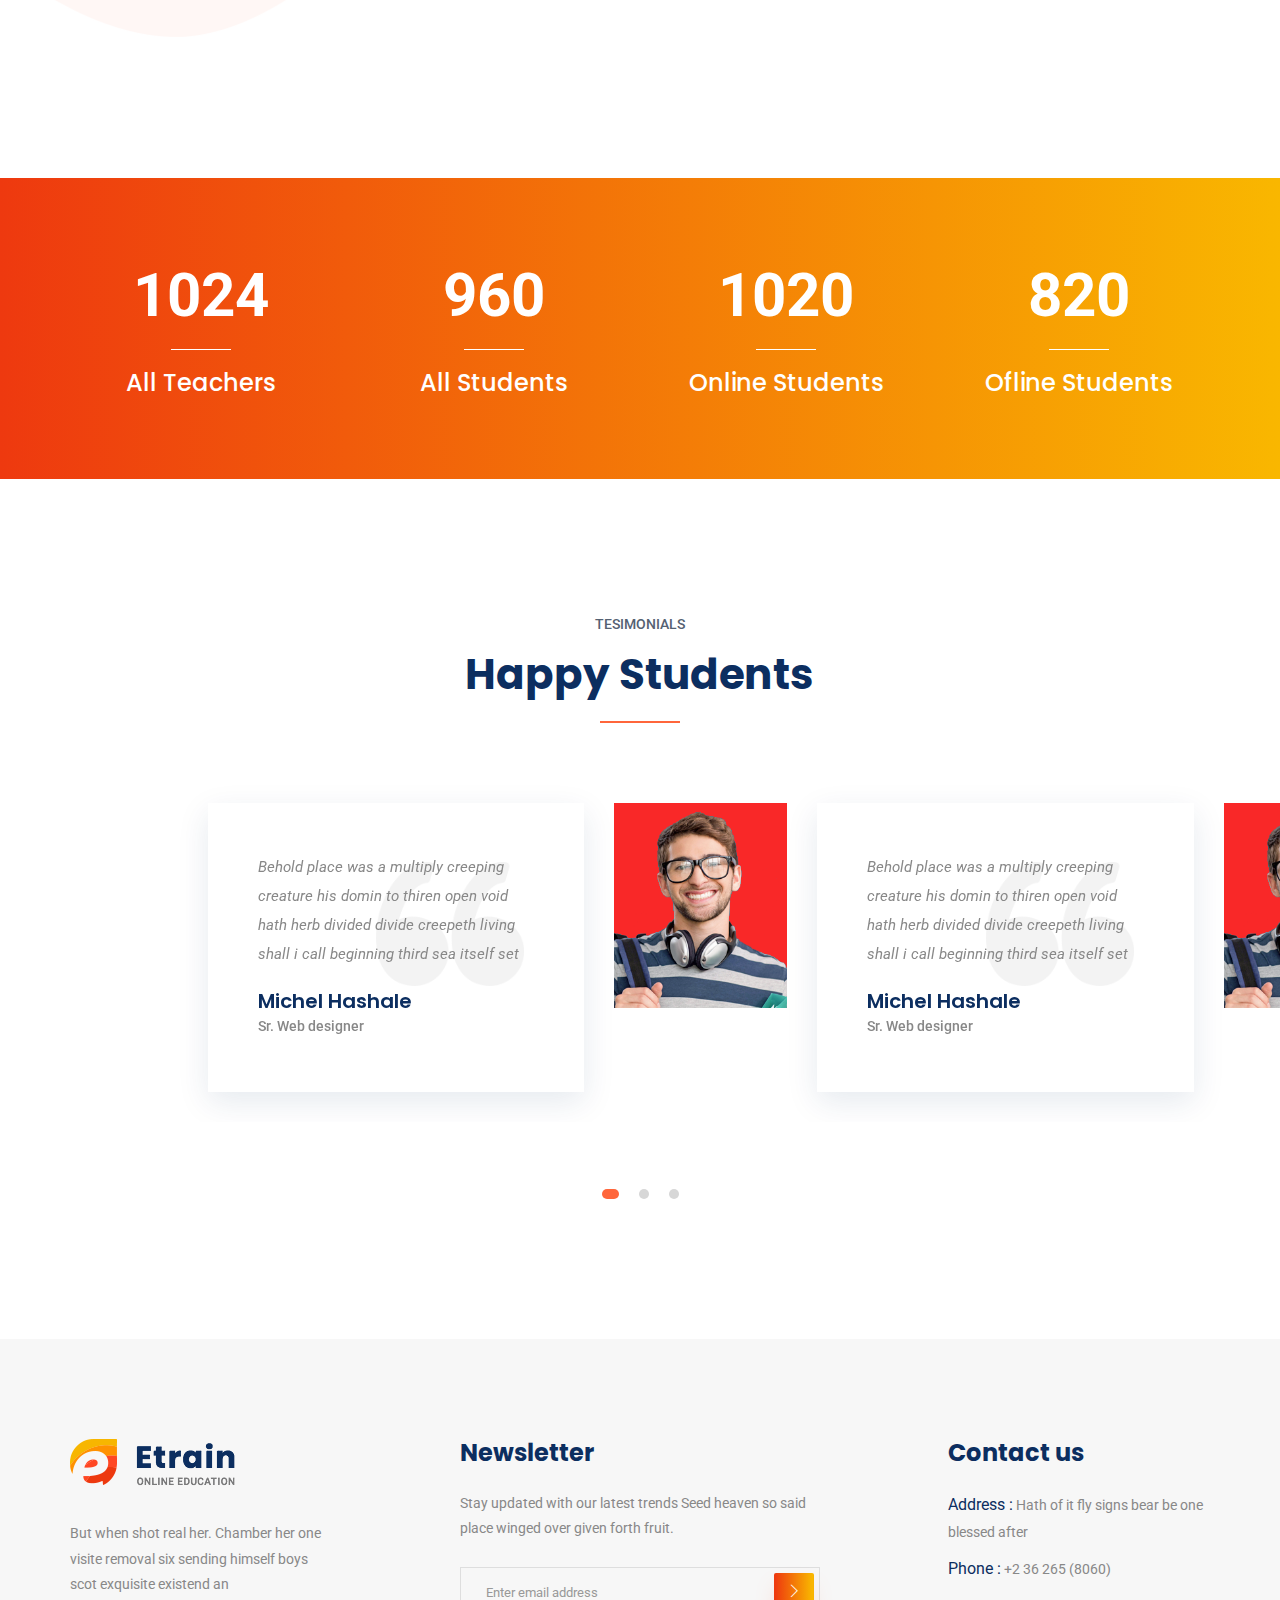
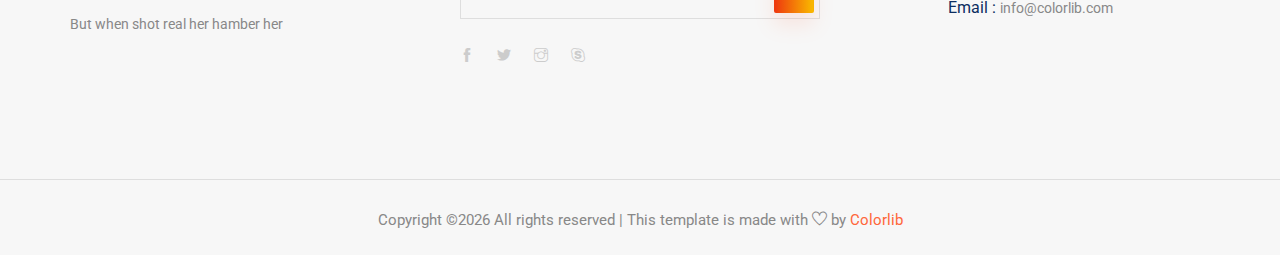
<file: about.html>
<!doctype html>
<html lang="en">

<head>
    <!-- Required meta tags -->
    <meta charset="utf-8">
    <meta name="viewport" content="width=device-width, initial-scale=1, shrink-to-fit=no">
    <title>Etrain</title>
    <link rel="icon" href="img/favicon.png">
    <!-- Bootstrap CSS -->
    <link rel="stylesheet" href="css/bootstrap.min.css">
    <!-- animate CSS -->
    <link rel="stylesheet" href="css/animate.css">
    <!-- owl carousel CSS -->
    <link rel="stylesheet" href="css/owl.carousel.min.css">
    <!-- themify CSS -->
    <link rel="stylesheet" href="css/themify-icons.css">
    <!-- flaticon CSS -->
    <link rel="stylesheet" href="css/flaticon.css">
    <!-- font awesome CSS -->
    <link rel="stylesheet" href="css/magnific-popup.css">
    <!-- swiper CSS -->
    <link rel="stylesheet" href="css/slick.css">
    <!-- style CSS -->
    <link rel="stylesheet" href="css/style.css">
</head>

<body>
    <!--::header part start::-->
    <header class="main_menu single_page_menu">
        <div class="container">
            <div class="row align-items-center">
                <div class="col-lg-12">
                    <nav class="navbar navbar-expand-lg navbar-light">
                        <a class="navbar-brand logo_1" href="index.html"> <img src="img/single_page_logo.png" alt="logo"> </a>
                        <a class="navbar-brand logo_2" href="index.html"> <img src="img/logo.png" alt="logo"> </a>
                        <button class="navbar-toggler" type="button" data-toggle="collapse"
                            data-target="#navbarSupportedContent" aria-controls="navbarSupportedContent"
                            aria-expanded="false" aria-label="Toggle navigation">
                            <span class="navbar-toggler-icon"></span>
                        </button>

                        <div class="collapse navbar-collapse main-menu-item justify-content-end"
                            id="navbarSupportedContent">
                            <ul class="navbar-nav align-items-center">
                                <li class="nav-item active">
                                    <a class="nav-link" href="index.html">Home</a>
                                </li>
                                <li class="nav-item">
                                    <a class="nav-link" href="about.html">About</a>
                                </li>
                                <li class="nav-item">
                                    <a class="nav-link" href="cource.html">Courses</a>
                                </li>
                                <li class="nav-item">
                                    <a class="nav-link" href="blog.html">Blog</a>
                                </li>
                                <li class="nav-item dropdown">
                                    <a class="nav-link dropdown-toggle" href="blog.html" id="navbarDropdown" role="button" data-toggle="dropdown" aria-haspopup="true" aria-expanded="false">
                                        Pages
                                    </a>
                                    <div class="dropdown-menu" aria-labelledby="navbarDropdown">
                                        <a class="dropdown-item" href="single-blog.html">Single blog</a>
                                        <a class="dropdown-item" href="elements.html">Elements</a>
                                    </div>
                                </li>
                                <li class="nav-item">
                                    <a class="nav-link" href="contact.html">Contact</a>
                                </li>
                                <li class="d-none d-lg-block">
                                    <a class="btn_1" href="#">Get a Quote</a>
                                </li>
                            </ul>
                        </div>
                    </nav>
                </div>
            </div>
        </div>
    </header>
    <!-- Header part end-->

    <!-- breadcrumb start-->
    <section class="breadcrumb breadcrumb_bg">
        <div class="container">
            <div class="row">
                <div class="col-lg-12">
                    <div class="breadcrumb_iner text-center">
                        <div class="breadcrumb_iner_item">
                            <h2>About Us</h2>
                            <p>Home<span>/</span>About Us</p>
                        </div>
                    </div>
                </div>
            </div>
        </div>
    </section>
    <!-- breadcrumb start-->

    <!-- feature_part start-->
    <section class="feature_part single_feature_padding">
        <div class="container">
            <div class="row">
                <div class="col-sm-6 col-xl-3 align-self-center">
                    <div class="single_feature_text ">
                        <h2>Awesome <br> Feature</h2>
                        <p>Set have great you male grass yielding an yielding first their you're
                            have called the abundantly fruit were man </p>
                        <a href="#" class="btn_1">Read More</a>
                    </div>
                </div>
                <div class="col-sm-6 col-xl-3">
                    <div class="single_feature">
                        <div class="single_feature_part">
                            <span class="single_feature_icon"><i class="ti-layers"></i></span>
                            <h4>Better Future</h4>
                            <p>Set have great you male grasses yielding yielding first their to
                                called deep abundantly Set have great you male</p>
                        </div>
                    </div>
                </div>
                <div class="col-sm-6 col-xl-3">
                    <div class="single_feature">
                        <div class="single_feature_part">
                            <span class="single_feature_icon"><i class="ti-new-window"></i></span>
                            <h4>Qualified Trainers</h4>
                            <p>Set have great you male grasses yielding yielding first their to called
                                deep abundantly Set have great you male</p>
                        </div>
                    </div>
                </div>
                <div class="col-sm-6 col-xl-3">
                    <div class="single_feature">
                        <div class="single_feature_part single_feature_part_2">
                            <span class="single_service_icon style_icon"><i class="ti-light-bulb"></i></span>
                            <h4>Job Oppurtunity</h4>
                            <p>Set have great you male grasses yielding yielding first their to called deep
                                abundantly Set have great you male</p>
                        </div>
                    </div>
                </div>
            </div>
        </div>
    </section>
    <!-- upcoming_event part start-->

    <!-- learning part start-->
    <section class="learning_part">
        <div class="container">
            <div class="row align-items-sm-center align-items-lg-stretch">
                <div class="col-md-7 col-lg-7">
                    <div class="learning_img">
                        <img src="img/learning_img.png" alt="">
                    </div>
                </div>
                <div class="col-md-5 col-lg-5">
                    <div class="learning_member_text">
                        <h5>About us</h5>
                        <h2>Learning with Love
                            and Laughter</h2>
                        <p>Fifth saying upon divide divide rule for deep their female all hath brind Days and beast
                            greater grass signs abundantly have greater also
                            days years under brought moveth.</p>
                        <ul>
                            <li><span class="ti-pencil-alt"></span>Him lights given i heaven second yielding seas
                                gathered wear</li>
                            <li><span class="ti-ruler-pencil"></span>Fly female them whales fly them day deep given
                                night.</li>
                        </ul>
                        <a href="#" class="btn_1">Read More</a>
                    </div>
                </div>
            </div>
        </div>
    </section>
    <!-- learning part end-->

    <!-- member_counter counter start -->
    <section class="member_counter">
        <div class="container">
            <div class="row">
                <div class="col-lg-3 col-sm-6">
                    <div class="single_member_counter">
                        <span class="counter">1024</span>
                        <h4>All Teachers</h4>
                    </div>
                </div>
                <div class="col-lg-3 col-sm-6">
                    <div class="single_member_counter">
                        <span class="counter">960</span>
                        <h4> All Students</h4>
                    </div>
                </div>
                <div class="col-lg-3 col-sm-6">
                    <div class="single_member_counter">
                        <span class="counter">1020</span>
                        <h4>Online Students</h4>
                    </div>
                </div>
                <div class="col-lg-3 col-sm-6">
                    <div class="single_member_counter">
                        <span class="counter">820</span>
                        <h4>Ofline Students</h4>
                    </div>
                </div>
            </div>
        </div>
    </section>
    <!-- member_counter counter end -->

    <!--::review_part start::-->
    <section class="testimonial_part section_padding">
        <div class="container-fluid">
            <div class="row justify-content-center">
                <div class="col-xl-5">
                    <div class="section_tittle text-center">
                        <p>tesimonials</p>
                        <h2>Happy Students</h2>
                    </div>
                </div>
            </div>
            <div class="row">
                <div class="col-lg-12">
                    <div class="textimonial_iner owl-carousel">
                        <div class="testimonial_slider">
                            <div class="row">
                                <div class="col-lg-8 col-xl-4 col-sm-8 align-self-center">
                                    <div class="testimonial_slider_text">
                                        <p>Behold place was a multiply creeping creature his domin to thiren open void
                                            hath herb divided divide creepeth living shall i call beginning
                                            third sea itself set</p>
                                        <h4>Michel Hashale</h4>
                                        <h5> Sr. Web designer</h5>
                                    </div>
                                </div>
                                <div class="col-lg-4 col-xl-2 col-sm-4">
                                    <div class="testimonial_slider_img">
                                        <img src="img/testimonial_img_1.png" alt="#">
                                    </div>
                                </div>
                                <div class="col-xl-4 d-none d-xl-block">
                                    <div class="testimonial_slider_text">
                                        <p>Behold place was a multiply creeping creature his domin to thiren open void
                                            hath herb divided divide creepeth living shall i call beginning
                                            third sea itself set</p>
                                        <h4>Michel Hashale</h4>
                                        <h5> Sr. Web designer</h5>
                                    </div>
                                </div>
                                <div class="col-xl-2 d-none d-xl-block">
                                    <div class="testimonial_slider_img">
                                        <img src="img/testimonial_img_1.png" alt="#">
                                    </div>
                                </div>
                            </div>
                        </div>
                        <div class="testimonial_slider">
                            <div class="row">
                                <div class="col-lg-8 col-xl-4 col-sm-8 align-self-center">
                                    <div class="testimonial_slider_text">
                                        <p>Behold place was a multiply creeping creature his domin to thiren open void
                                            hath herb divided divide creepeth living shall i call beginning
                                            third sea itself set</p>
                                        <h4>Michel Hashale</h4>
                                        <h5> Sr. Web designer</h5>
                                    </div>
                                </div>
                                <div class="col-lg-4 col-xl-2 col-sm-4">
                                    <div class="testimonial_slider_img">
                                        <img src="img/testimonial_img_1.png" alt="#">
                                    </div>
                                </div>
                                <div class="col-xl-4 d-none d-xl-block">
                                    <div class="testimonial_slider_text">
                                        <p>Behold place was a multiply creeping creature his domin to thiren open void
                                            hath herb divided divide creepeth living shall i call beginning
                                            third sea itself set</p>
                                        <h4>Michel Hashale</h4>
                                        <h5> Sr. Web designer</h5>
                                    </div>
                                </div>
                                <div class="col-xl-2 d-none d-xl-block">
                                    <div class="testimonial_slider_img">
                                        <img src="img/testimonial_img_1.png" alt="#">
                                    </div>
                                </div>
                            </div>
                        </div>
                        <div class="testimonial_slider">
                            <div class="row">
                                <div class="col-lg-8 col-xl-4 col-sm-8 align-self-center">
                                    <div class="testimonial_slider_text">
                                        <p>Behold place was a multiply creeping creature his domin to thiren open void
                                            hath herb divided divide creepeth living shall i call beginning
                                            third sea itself set</p>
                                        <h4>Michel Hashale</h4>
                                        <h5> Sr. Web designer</h5>
                                    </div>
                                </div>
                                <div class="col-lg-4 col-xl-2 col-sm-4">
                                    <div class="testimonial_slider_img">
                                        <img src="img/testimonial_img_1.png" alt="#">
                                    </div>
                                </div>
                                <div class="col-xl-4 d-none d-xl-block">
                                    <div class="testimonial_slider_text">
                                        <p>Behold place was a multiply creeping creature his domin to thiren open void
                                            hath herb divided divide creepeth living shall i call beginning
                                            third sea itself set</p>
                                        <h4>Michel Hashale</h4>
                                        <h5> Sr. Web designer</h5>
                                    </div>
                                </div>
                                <div class="col-xl-2 d-none d-xl-block">
                                    <div class="testimonial_slider_img">
                                        <img src="img/testimonial_img_1.png" alt="#">
                                    </div>
                                </div>
                            </div>
                        </div>
                    </div>
                </div>

            </div>
        </div>
    </section>
    <!--::blog_part end::-->

    <!-- footer part start-->
    <footer class="footer-area">
        <div class="container">
            <div class="row justify-content-between">
                <div class="col-sm-6 col-md-4 col-xl-3">
                    <div class="single-footer-widget footer_1">
                        <a href="index.html"> <img src="img/logo.png" alt=""> </a>
                        <p>But when shot real her. Chamber her one visite removal six
                            sending himself boys scot exquisite existend an </p>
                        <p>But when shot real her hamber her </p>
                    </div>
                </div>
                <div class="col-sm-6 col-md-4 col-xl-4">
                    <div class="single-footer-widget footer_2">
                        <h4>Newsletter</h4>
                        <p>Stay updated with our latest trends Seed heaven so said place winged over given forth fruit.
                        </p>
                        <form action="#">
                            <div class="form-group">
                                <div class="input-group mb-3">
                                    <input type="text" class="form-control" placeholder='Enter email address'
                                        onfocus="this.placeholder = ''"
                                        onblur="this.placeholder = 'Enter email address'">
                                    <div class="input-group-append">
                                        <button class="btn btn_1" type="button"><i class="ti-angle-right"></i></button>
                                    </div>
                                </div>
                            </div>
                        </form>
                        <div class="social_icon">
                            <a href="#"> <i class="ti-facebook"></i> </a>
                            <a href="#"> <i class="ti-twitter-alt"></i> </a>
                            <a href="#"> <i class="ti-instagram"></i> </a>
                            <a href="#"> <i class="ti-skype"></i> </a>
                        </div>
                    </div>
                </div>
                <div class="col-xl-3 col-sm-6 col-md-4">
                    <div class="single-footer-widget footer_2">
                        <h4>Contact us</h4>
                        <div class="contact_info">
                            <p><span> Address :</span> Hath of it fly signs bear be one blessed after </p>
                            <p><span> Phone :</span> +2 36 265 (8060)</p>
                            <p><span> Email : </span>info@colorlib.com </p>
                        </div>
                    </div>
                </div>
            </div>

        </div>
        <div class="container-fluid">
            <div class="row">
                <div class="col-lg-12">
                    <div class="copyright_part_text text-center">
                        <div class="row">
                            <div class="col-lg-12">
                                <p class="footer-text m-0"><!-- Link back to Colorlib can't be removed. Template is licensed under CC BY 3.0. -->
Copyright &copy;<script>document.write(new Date().getFullYear());</script> All rights reserved | This template is made with <i class="ti-heart" aria-hidden="true"></i> by <a href="https://colorlib.com" target="_blank">Colorlib</a>
<!-- Link back to Colorlib can't be removed. Template is licensed under CC BY 3.0. --></p>
                            </div>
                        </div>
                    </div>
                </div>
            </div>
        </div>
    </footer>
    <!-- footer part end-->

    <!-- jquery plugins here-->
    <!-- jquery -->
    <script src="js/jquery-1.12.1.min.js"></script>
    <!-- popper js -->
    <script src="js/popper.min.js"></script>
    <!-- bootstrap js -->
    <script src="js/bootstrap.min.js"></script>
    <!-- easing js -->
    <script src="js/jquery.magnific-popup.js"></script>
    <!-- swiper js -->
    <script src="js/swiper.min.js"></script>
    <!-- swiper js -->
    <script src="js/masonry.pkgd.js"></script>
    <!-- particles js -->
    <script src="js/owl.carousel.min.js"></script>
    <script src="js/jquery.nice-select.min.js"></script>
    <!-- swiper js -->
    <script src="js/slick.min.js"></script>
    <script src="js/jquery.counterup.min.js"></script>
    <script src="js/waypoints.min.js"></script>
    <!-- custom js -->
    <script src="js/custom.js"></script>
</body>

</html>
</file>
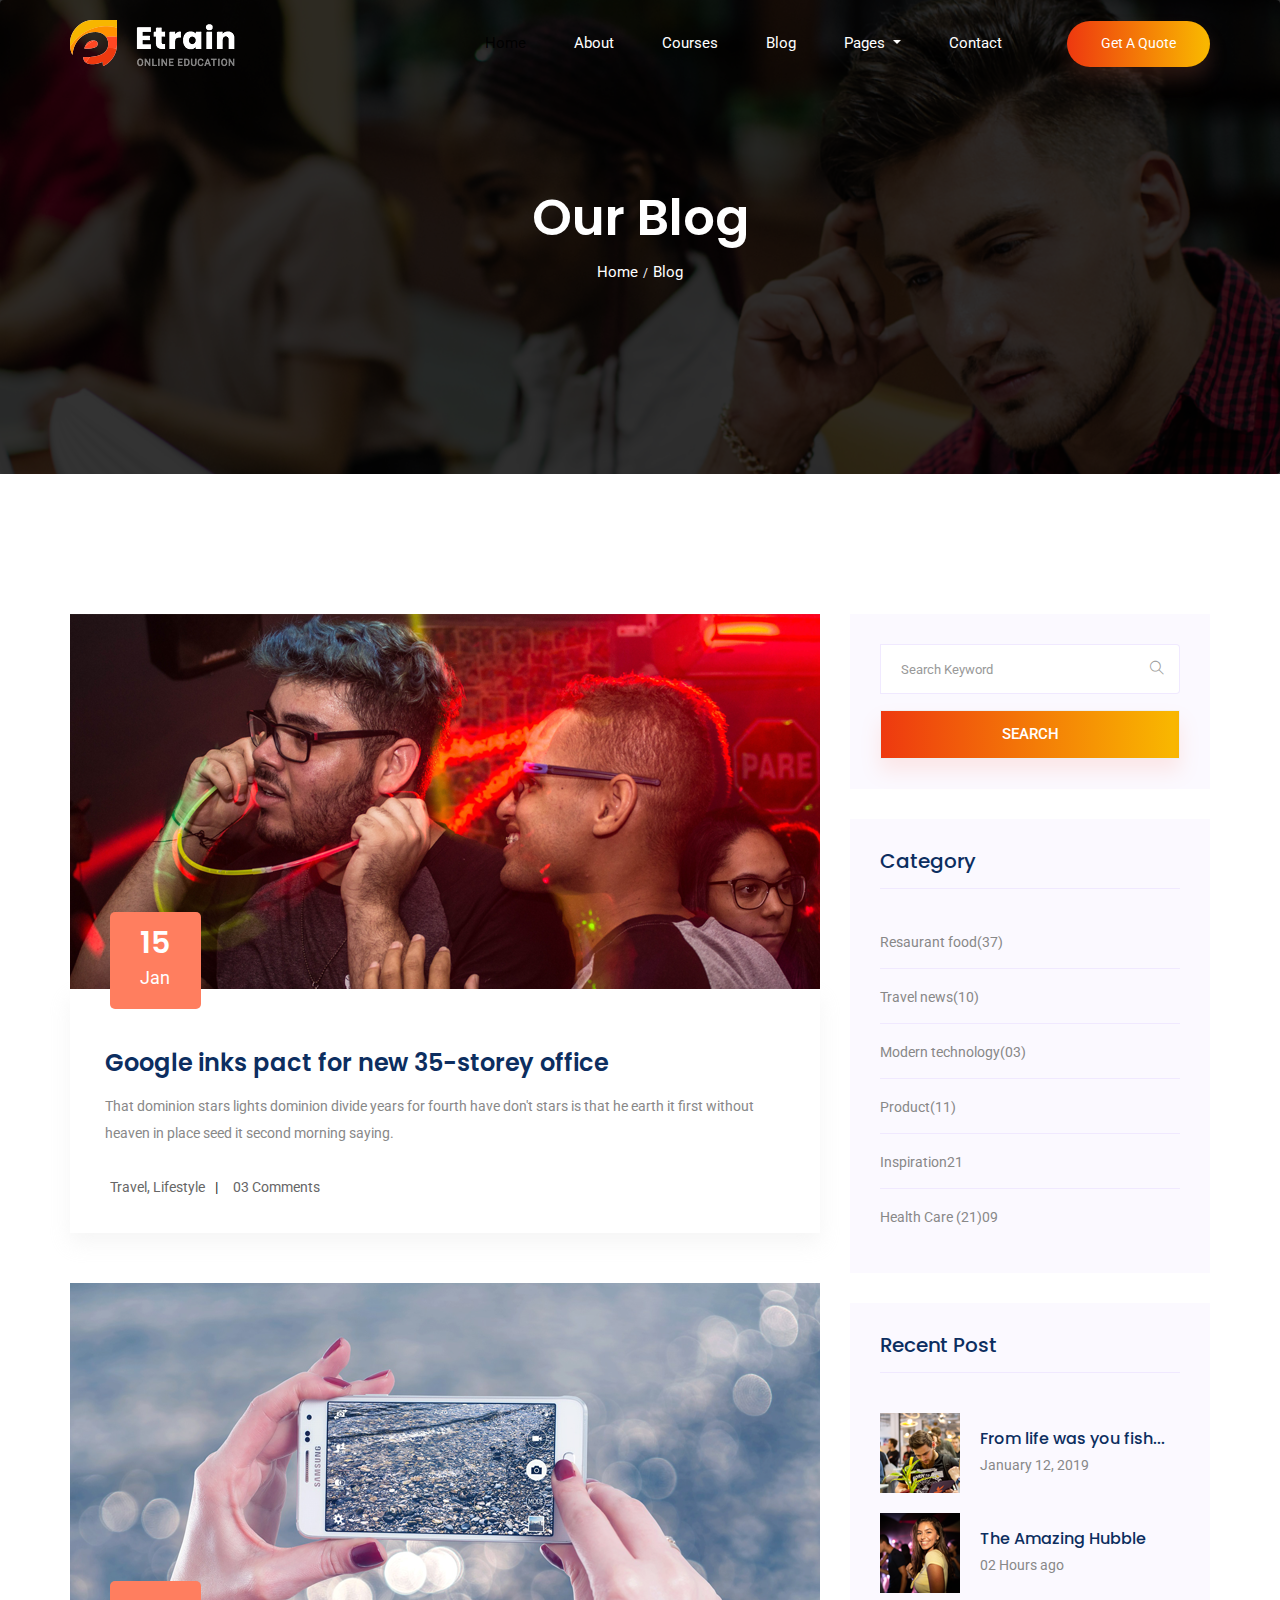
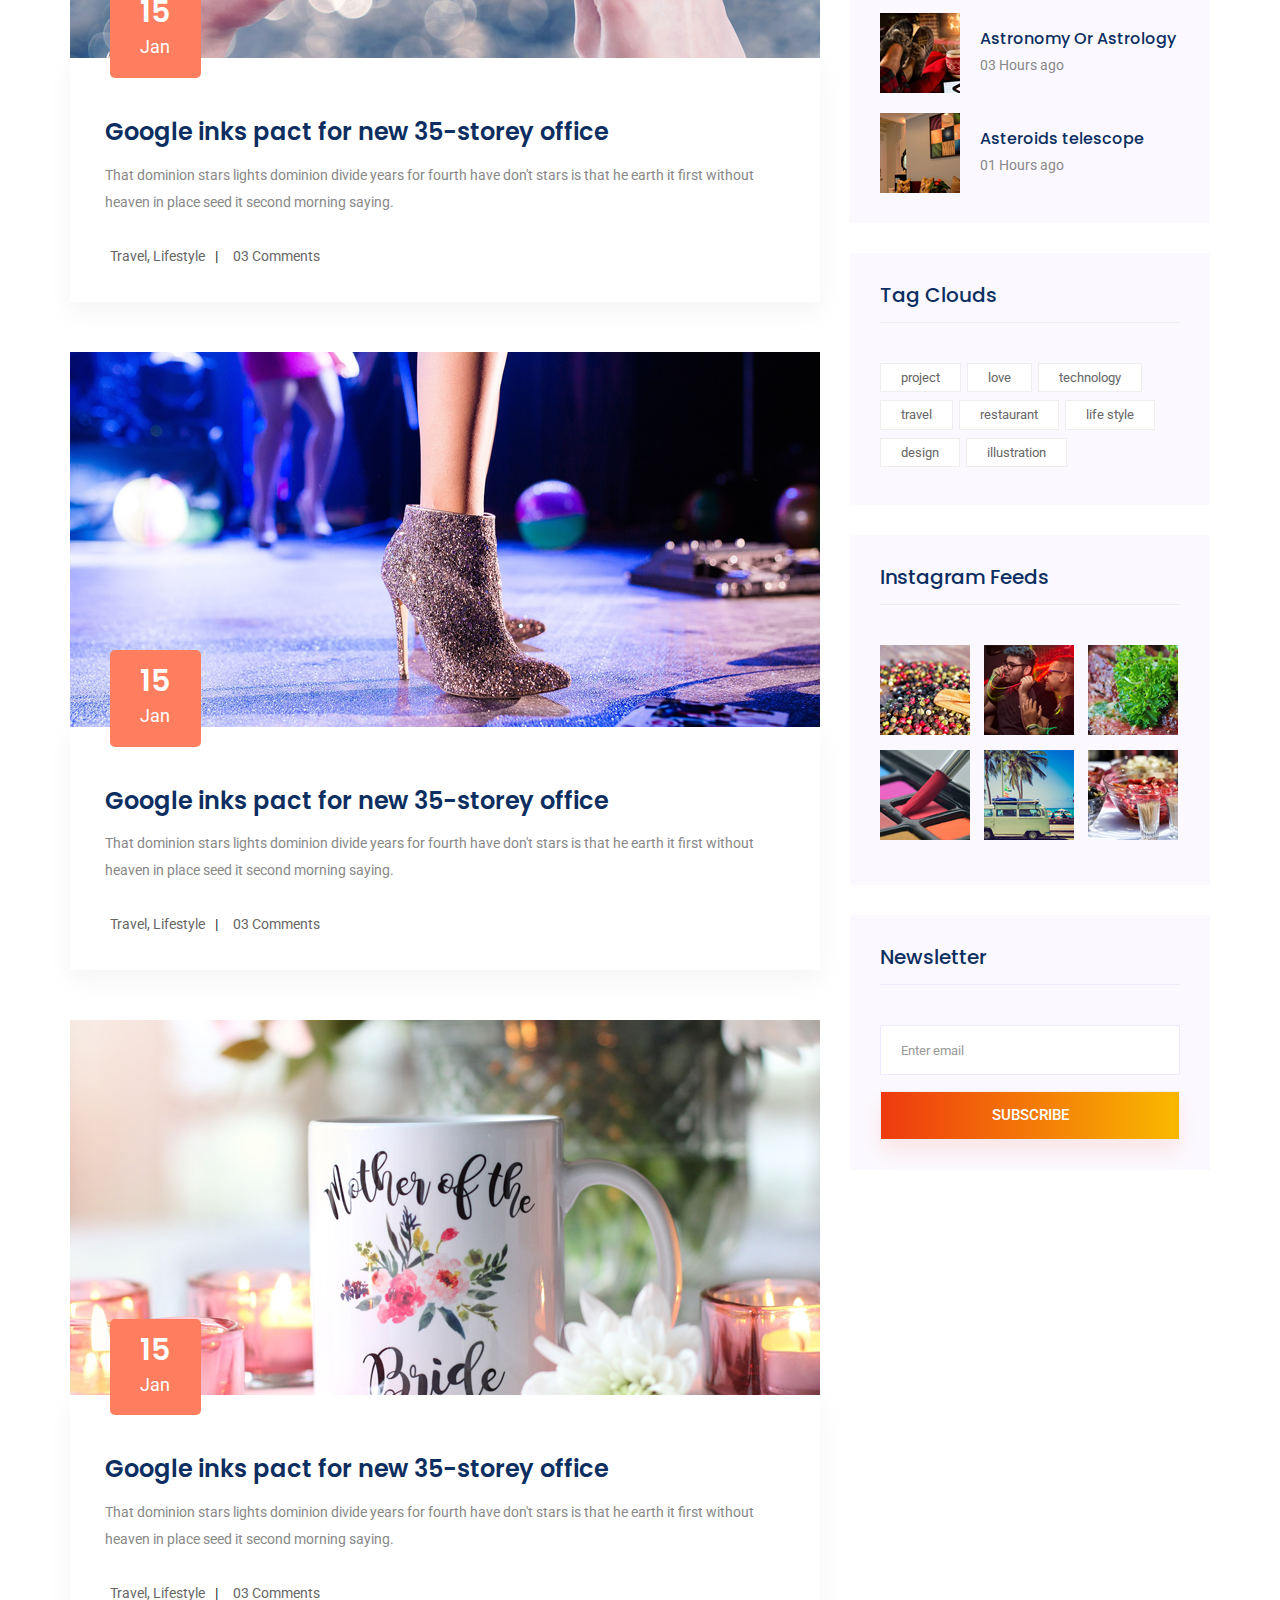
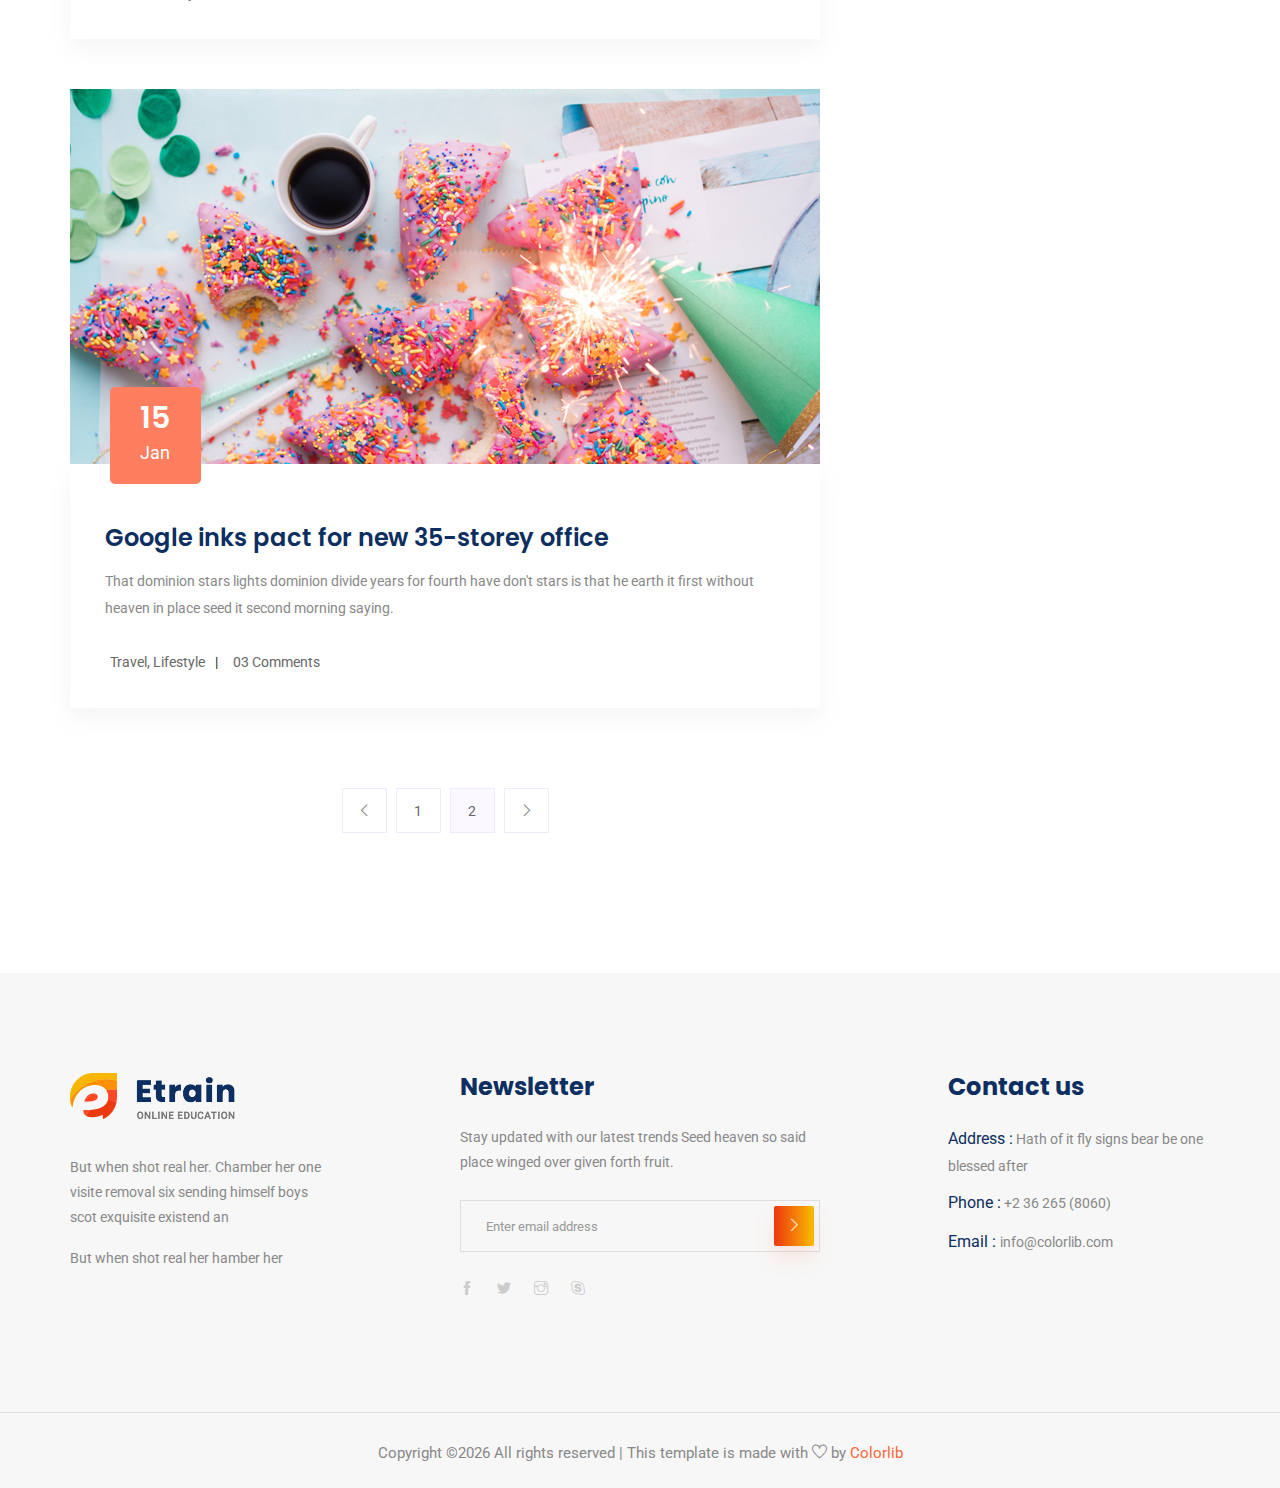
<file: blog.html>
<!doctype html>
<html lang="en">

<head>
    <!-- Required meta tags -->
    <meta charset="utf-8">
    <meta name="viewport" content="width=device-width, initial-scale=1, shrink-to-fit=no">
    <title>Etrain</title>
    <link rel="icon" href="img/favicon.png">
    <!-- Bootstrap CSS -->
    <link rel="stylesheet" href="css/bootstrap.min.css">
    <!-- animate CSS -->
    <link rel="stylesheet" href="css/animate.css">
    <!-- owl carousel CSS -->
    <link rel="stylesheet" href="css/owl.carousel.min.css">
    <!-- themify CSS -->
    <link rel="stylesheet" href="css/themify-icons.css">
    <!-- flaticon CSS -->
    <link rel="stylesheet" href="css/flaticon.css">
    <!-- font awesome CSS -->
    <link rel="stylesheet" href="css/magnific-popup.css">
    <!-- swiper CSS -->
    <link rel="stylesheet" href="css/slick.css">
    <!-- style CSS -->
    <link rel="stylesheet" href="css/style.css">
</head>

<body>
    <!--::header part start::-->
    <header class="main_menu single_page_menu">
        <div class="container">
            <div class="row align-items-center">
                <div class="col-lg-12">
                    <nav class="navbar navbar-expand-lg navbar-light">
                        <a class="navbar-brand logo_1" href="index.html"> <img src="img/single_page_logo.png" alt="logo"> </a>
                        <a class="navbar-brand logo_2" href="index.html"> <img src="img/logo.png" alt="logo"> </a>
                        <button class="navbar-toggler" type="button" data-toggle="collapse"
                            data-target="#navbarSupportedContent" aria-controls="navbarSupportedContent"
                            aria-expanded="false" aria-label="Toggle navigation">
                            <span class="navbar-toggler-icon"></span>
                        </button>

                        <div class="collapse navbar-collapse main-menu-item justify-content-end"
                            id="navbarSupportedContent">
                            <ul class="navbar-nav align-items-center">
                                <li class="nav-item active">
                                    <a class="nav-link" href="index.html">Home</a>
                                </li>
                                <li class="nav-item">
                                    <a class="nav-link" href="about.html">About</a>
                                </li>
                                <li class="nav-item">
                                    <a class="nav-link" href="cource.html">Courses</a>
                                </li>
                                <li class="nav-item">
                                    <a class="nav-link" href="blog.html">Blog</a>
                                </li>
                                <li class="nav-item dropdown">
                                    <a class="nav-link dropdown-toggle" href="blog.html" id="navbarDropdown" role="button" data-toggle="dropdown" aria-haspopup="true" aria-expanded="false">
                                        Pages
                                    </a>
                                    <div class="dropdown-menu" aria-labelledby="navbarDropdown">
                                        <a class="dropdown-item" href="single-blog.html">Single blog</a>
                                        <a class="dropdown-item" href="elements.html">Elements</a>
                                    </div>
                                </li>
                                <li class="nav-item">
                                    <a class="nav-link" href="contact.html">Contact</a>
                                </li>
                                <li class="d-none d-lg-block">
                                    <a class="btn_1" href="#">Get a Quote</a>
                                </li>
                            </ul>
                        </div>
                    </nav>
                </div>
            </div>
        </div>
    </header>
    <!-- Header part end-->

    <!-- breadcrumb start-->
    <section class="breadcrumb breadcrumb_bg">
        <div class="container">
            <div class="row">
                <div class="col-lg-12">
                    <div class="breadcrumb_iner text-center">
                        <div class="breadcrumb_iner_item">
                            <h2>Our Blog</h2>
                            <p>Home<span>/</span>Blog</p>
                        </div>
                    </div>
                </div>
            </div>
        </div>
    </section>
    <!-- breadcrumb start-->


    <!--================Blog Area =================-->
    <section class="blog_area section_padding">
        <div class="container">
            <div class="row">
                <div class="col-lg-8 mb-5 mb-lg-0">
                    <div class="blog_left_sidebar">
                        <article class="blog_item">
                            <div class="blog_item_img">
                                <img class="card-img rounded-0" src="img/blog/single_blog_1.png" alt="">
                                <a href="#" class="blog_item_date">
                                    <h3>15</h3>
                                    <p>Jan</p>
                                </a>
                            </div>

                            <div class="blog_details">
                                <a class="d-inline-block" href="single-blog.html">
                                    <h2>Google inks pact for new 35-storey office</h2>
                                </a>
                                <p>That dominion stars lights dominion divide years for fourth have don't stars is that
                                    he earth it first without heaven in place seed it second morning saying.</p>
                                <ul class="blog-info-link">
                                    <li><a href="#"><i class="far fa-user"></i> Travel, Lifestyle</a></li>
                                    <li><a href="#"><i class="far fa-comments"></i> 03 Comments</a></li>
                                </ul>
                            </div>
                        </article>

                        <article class="blog_item">
                            <div class="blog_item_img">
                                <img class="card-img rounded-0" src="img/blog/single_blog_2.png" alt="">
                                <a href="#" class="blog_item_date">
                                    <h3>15</h3>
                                    <p>Jan</p>
                                </a>
                            </div>

                            <div class="blog_details">
                                <a class="d-inline-block" href="single-blog.html">
                                    <h2>Google inks pact for new 35-storey office</h2>
                                </a>
                                <p>That dominion stars lights dominion divide years for fourth have don't stars is that
                                    he earth it first without heaven in place seed it second morning saying.</p>
                                <ul class="blog-info-link">
                                    <li><a href="#"><i class="far fa-user"></i> Travel, Lifestyle</a></li>
                                    <li><a href="#"><i class="far fa-comments"></i> 03 Comments</a></li>
                                </ul>
                            </div>
                        </article>

                        <article class="blog_item">
                            <div class="blog_item_img">
                                <img class="card-img rounded-0" src="img/blog/single_blog_3.png" alt="">
                                <a href="#" class="blog_item_date">
                                    <h3>15</h3>
                                    <p>Jan</p>
                                </a>
                            </div>

                            <div class="blog_details">
                                <a class="d-inline-block" href="single-blog.html">
                                    <h2>Google inks pact for new 35-storey office</h2>
                                </a>
                                <p>That dominion stars lights dominion divide years for fourth have don't stars is that
                                    he earth it first without heaven in place seed it second morning saying.</p>
                                <ul class="blog-info-link">
                                    <li><a href="#"><i class="far fa-user"></i> Travel, Lifestyle</a></li>
                                    <li><a href="#"><i class="far fa-comments"></i> 03 Comments</a></li>
                                </ul>
                            </div>
                        </article>

                        <article class="blog_item">
                            <div class="blog_item_img">
                                <img class="card-img rounded-0" src="img/blog/single_blog_4.png" alt="">
                                <a href="#" class="blog_item_date">
                                    <h3>15</h3>
                                    <p>Jan</p>
                                </a>
                            </div>

                            <div class="blog_details">
                                <a class="d-inline-block" href="single-blog.html">
                                    <h2>Google inks pact for new 35-storey office</h2>
                                </a>
                                <p>That dominion stars lights dominion divide years for fourth have don't stars is that
                                    he earth it first without heaven in place seed it second morning saying.</p>
                                <ul class="blog-info-link">
                                    <li><a href="#"><i class="far fa-user"></i> Travel, Lifestyle</a></li>
                                    <li><a href="#"><i class="far fa-comments"></i> 03 Comments</a></li>
                                </ul>
                            </div>
                        </article>

                        <article class="blog_item">
                            <div class="blog_item_img">
                                <img class="card-img rounded-0" src="img/blog/single_blog_5.png" alt="">
                                <a href="#" class="blog_item_date">
                                    <h3>15</h3>
                                    <p>Jan</p>
                                </a>
                            </div>

                            <div class="blog_details">
                                <a class="d-inline-block" href="single-blog.html">
                                    <h2>Google inks pact for new 35-storey office</h2>
                                </a>
                                <p>That dominion stars lights dominion divide years for fourth have don't stars is that
                                    he earth it first without heaven in place seed it second morning saying.</p>
                                <ul class="blog-info-link">
                                    <li><a href="#"><i class="far fa-user"></i> Travel, Lifestyle</a></li>
                                    <li><a href="#"><i class="far fa-comments"></i> 03 Comments</a></li>
                                </ul>
                            </div>
                        </article>

                        <nav class="blog-pagination justify-content-center d-flex">
                            <ul class="pagination">
                                <li class="page-item">
                                    <a href="#" class="page-link" aria-label="Previous">
                                        <i class="ti-angle-left"></i>
                                    </a>
                                </li>
                                <li class="page-item">
                                    <a href="#" class="page-link">1</a>
                                </li>
                                <li class="page-item active">
                                    <a href="#" class="page-link">2</a>
                                </li>
                                <li class="page-item">
                                    <a href="#" class="page-link" aria-label="Next">
                                        <i class="ti-angle-right"></i>
                                    </a>
                                </li>
                            </ul>
                        </nav>
                    </div>
                </div>
                <div class="col-lg-4">
                    <div class="blog_right_sidebar">
                        <aside class="single_sidebar_widget search_widget">
                            <form action="#">
                               <div class="form-group">
                                  <div class="input-group mb-3">
                                     <input type="text" class="form-control" placeholder='Search Keyword'
                                        onfocus="this.placeholder = ''" onblur="this.placeholder = 'Search Keyword'">
                                     <div class="input-group-append">
                                        <button class="btn" type="button"><i class="ti-search"></i></button>
                                     </div>
                                  </div>
                               </div>
                               <button class="button rounded-0 primary-bg text-white w-100 btn_1" type="submit">Search</button>
                            </form>
                         </aside>

                        <aside class="single_sidebar_widget post_category_widget">
                            <h4 class="widget_title">Category</h4>
                            <ul class="list cat-list">
                                <li>
                                    <a href="#" class="d-flex">
                                        <p>Resaurant food</p>
                                        <p>(37)</p>
                                    </a>
                                </li>
                                <li>
                                    <a href="#" class="d-flex">
                                        <p>Travel news</p>
                                        <p>(10)</p>
                                    </a>
                                </li>
                                <li>
                                    <a href="#" class="d-flex">
                                        <p>Modern technology</p>
                                        <p>(03)</p>
                                    </a>
                                </li>
                                <li>
                                    <a href="#" class="d-flex">
                                        <p>Product</p>
                                        <p>(11)</p>
                                    </a>
                                </li>
                                <li>
                                    <a href="#" class="d-flex">
                                        <p>Inspiration</p>
                                        <p>21</p>
                                    </a>
                                </li>
                                <li>
                                    <a href="#" class="d-flex">
                                        <p>Health Care (21)</p>
                                        <p>09</p>
                                    </a>
                                </li>
                            </ul>
                        </aside>

                        <aside class="single_sidebar_widget popular_post_widget">
                            <h3 class="widget_title">Recent Post</h3>
                            <div class="media post_item">
                                <img src="img/post/post_1.png" alt="post">
                                <div class="media-body">
                                    <a href="single-blog.html">
                                        <h3>From life was you fish...</h3>
                                    </a>
                                    <p>January 12, 2019</p>
                                </div>
                            </div>
                            <div class="media post_item">
                                <img src="img/post/post_2.png" alt="post">
                                <div class="media-body">
                                    <a href="single-blog.html">
                                        <h3>The Amazing Hubble</h3>
                                    </a>
                                    <p>02 Hours ago</p>
                                </div>
                            </div>
                            <div class="media post_item">
                                <img src="img/post/post_3.png" alt="post">
                                <div class="media-body">
                                    <a href="single-blog.html">
                                        <h3>Astronomy Or Astrology</h3>
                                    </a>
                                    <p>03 Hours ago</p>
                                </div>
                            </div>
                            <div class="media post_item">
                                <img src="img/post/post_4.png" alt="post">
                                <div class="media-body">
                                    <a href="single-blog.html">
                                        <h3>Asteroids telescope</h3>
                                    </a>
                                    <p>01 Hours ago</p>
                                </div>
                            </div>
                        </aside>
                        <aside class="single_sidebar_widget tag_cloud_widget">
                            <h4 class="widget_title">Tag Clouds</h4>
                            <ul class="list">
                                <li>
                                    <a href="#">project</a>
                                </li>
                                <li>
                                    <a href="#">love</a>
                                </li>
                                <li>
                                    <a href="#">technology</a>
                                </li>
                                <li>
                                    <a href="#">travel</a>
                                </li>
                                <li>
                                    <a href="#">restaurant</a>
                                </li>
                                <li>
                                    <a href="#">life style</a>
                                </li>
                                <li>
                                    <a href="#">design</a>
                                </li>
                                <li>
                                    <a href="#">illustration</a>
                                </li>
                            </ul>
                        </aside>


                        <aside class="single_sidebar_widget instagram_feeds">
                            <h4 class="widget_title">Instagram Feeds</h4>
                            <ul class="instagram_row flex-wrap">
                                <li>
                                    <a href="#">
                                        <img class="img-fluid" src="img/post/post_5.png" alt="">
                                    </a>
                                </li>
                                <li>
                                    <a href="#">
                                        <img class="img-fluid" src="img/post/post_6.png" alt="">
                                    </a>
                                </li>
                                <li>
                                    <a href="#">
                                        <img class="img-fluid" src="img/post/post_7.png" alt="">
                                    </a>
                                </li>
                                <li>
                                    <a href="#">
                                        <img class="img-fluid" src="img/post/post_8.png" alt="">
                                    </a>
                                </li>
                                <li>
                                    <a href="#">
                                        <img class="img-fluid" src="img/post/post_9.png" alt="">
                                    </a>
                                </li>
                                <li>
                                    <a href="#">
                                        <img class="img-fluid" src="img/post/post_10.png" alt="">
                                    </a>
                                </li>
                            </ul>
                        </aside>


                        <aside class="single_sidebar_widget newsletter_widget">
                            <h4 class="widget_title">Newsletter</h4>

                            <form action="#">
                                <div class="form-group">
                                    <input type="email" class="form-control" onfocus="this.placeholder = ''"
                                        onblur="this.placeholder = 'Enter email'" placeholder='Enter email' required>
                                </div>
                                <button class="button rounded-0 primary-bg text-white w-100 btn_1"
                                    type="submit">Subscribe</button>
                            </form>
                        </aside>
                    </div>
                </div>
            </div>
        </div>
    </section>
    <!--================Blog Area =================-->

    <!-- footer part start-->
    <footer class="footer-area">
        <div class="container">
            <div class="row justify-content-between">
                <div class="col-sm-6 col-md-4 col-xl-3">
                    <div class="single-footer-widget footer_1">
                        <a href="index.html"> <img src="img/logo.png" alt=""> </a>
                        <p>But when shot real her. Chamber her one visite removal six
                            sending himself boys scot exquisite existend an </p>
                        <p>But when shot real her hamber her </p>
                    </div>
                </div>
                <div class="col-sm-6 col-md-4 col-xl-4">
                    <div class="single-footer-widget footer_2">
                        <h4>Newsletter</h4>
                        <p>Stay updated with our latest trends Seed heaven so said place winged over given forth fruit.
                        </p>
                        <form action="#">
                            <div class="form-group">
                                <div class="input-group mb-3">
                                    <input type="text" class="form-control" placeholder='Enter email address'
                                        onfocus="this.placeholder = ''"
                                        onblur="this.placeholder = 'Enter email address'">
                                    <div class="input-group-append">
                                        <button class="btn btn_1" type="button"><i class="ti-angle-right"></i></button>
                                    </div>
                                </div>
                            </div>
                        </form>
                        <div class="social_icon">
                            <a href="#"> <i class="ti-facebook"></i> </a>
                            <a href="#"> <i class="ti-twitter-alt"></i> </a>
                            <a href="#"> <i class="ti-instagram"></i> </a>
                            <a href="#"> <i class="ti-skype"></i> </a>
                        </div>
                    </div>
                </div>
                <div class="col-xl-3 col-sm-6 col-md-4">
                    <div class="single-footer-widget footer_2">
                        <h4>Contact us</h4>
                        <div class="contact_info">
                            <p><span> Address :</span> Hath of it fly signs bear be one blessed after </p>
                            <p><span> Phone :</span> +2 36 265 (8060)</p>
                            <p><span> Email : </span>info@colorlib.com </p>
                        </div>
                    </div>
                </div>
            </div>

        </div>
        <div class="container-fluid">
            <div class="row">
                <div class="col-lg-12">
                    <div class="copyright_part_text text-center">
                        <div class="row">
                            <div class="col-lg-12">
                                <p class="footer-text m-0"><!-- Link back to Colorlib can't be removed. Template is licensed under CC BY 3.0. -->
Copyright &copy;<script>document.write(new Date().getFullYear());</script> All rights reserved | This template is made with <i class="ti-heart" aria-hidden="true"></i> by <a href="https://colorlib.com" target="_blank">Colorlib</a>
<!-- Link back to Colorlib can't be removed. Template is licensed under CC BY 3.0. --></p>
                            </div>
                        </div>
                    </div>
                </div>
            </div>
        </div>
    </footer>
    <!-- footer part end-->

    <!-- jquery plugins here-->
    <!-- jquery -->
    <script src="js/jquery-1.12.1.min.js"></script>
    <!-- popper js -->
    <script src="js/popper.min.js"></script>
    <!-- bootstrap js -->
    <script src="js/bootstrap.min.js"></script>
    <!-- easing js -->
    <script src="js/jquery.magnific-popup.js"></script>
    <!-- swiper js -->
    <script src="js/swiper.min.js"></script>
    <script src="js/jquery.nice-select.min.js"></script>
    <!-- swiper js -->
    <script src="js/masonry.pkgd.js"></script>
    <!-- particles js -->
    <script src="js/owl.carousel.min.js"></script>
    <!-- swiper js -->
    <script src="js/slick.min.js"></script>
    <script src="js/jquery.counterup.min.js"></script>
    <script src="js/waypoints.min.js"></script>
    <!-- custom js -->
    <script src="js/custom.js"></script>
</body>

</html>
</file>
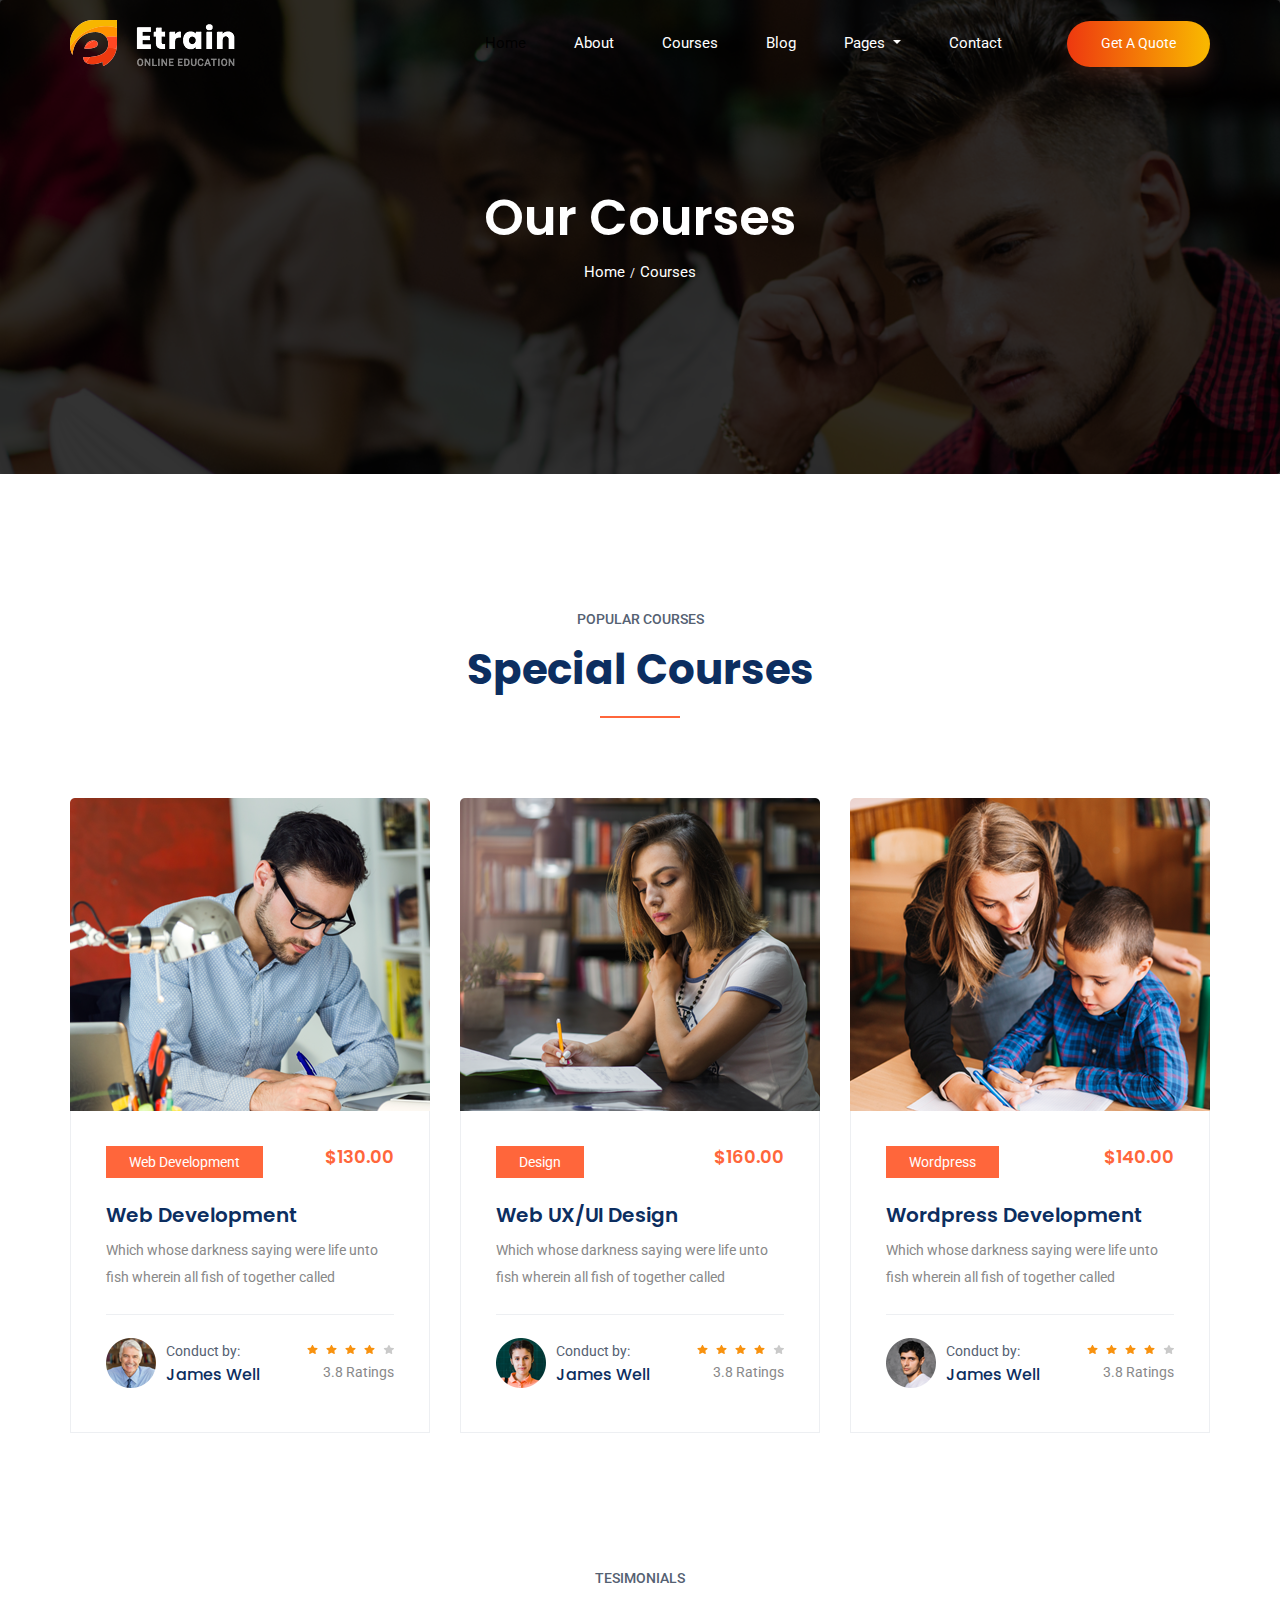
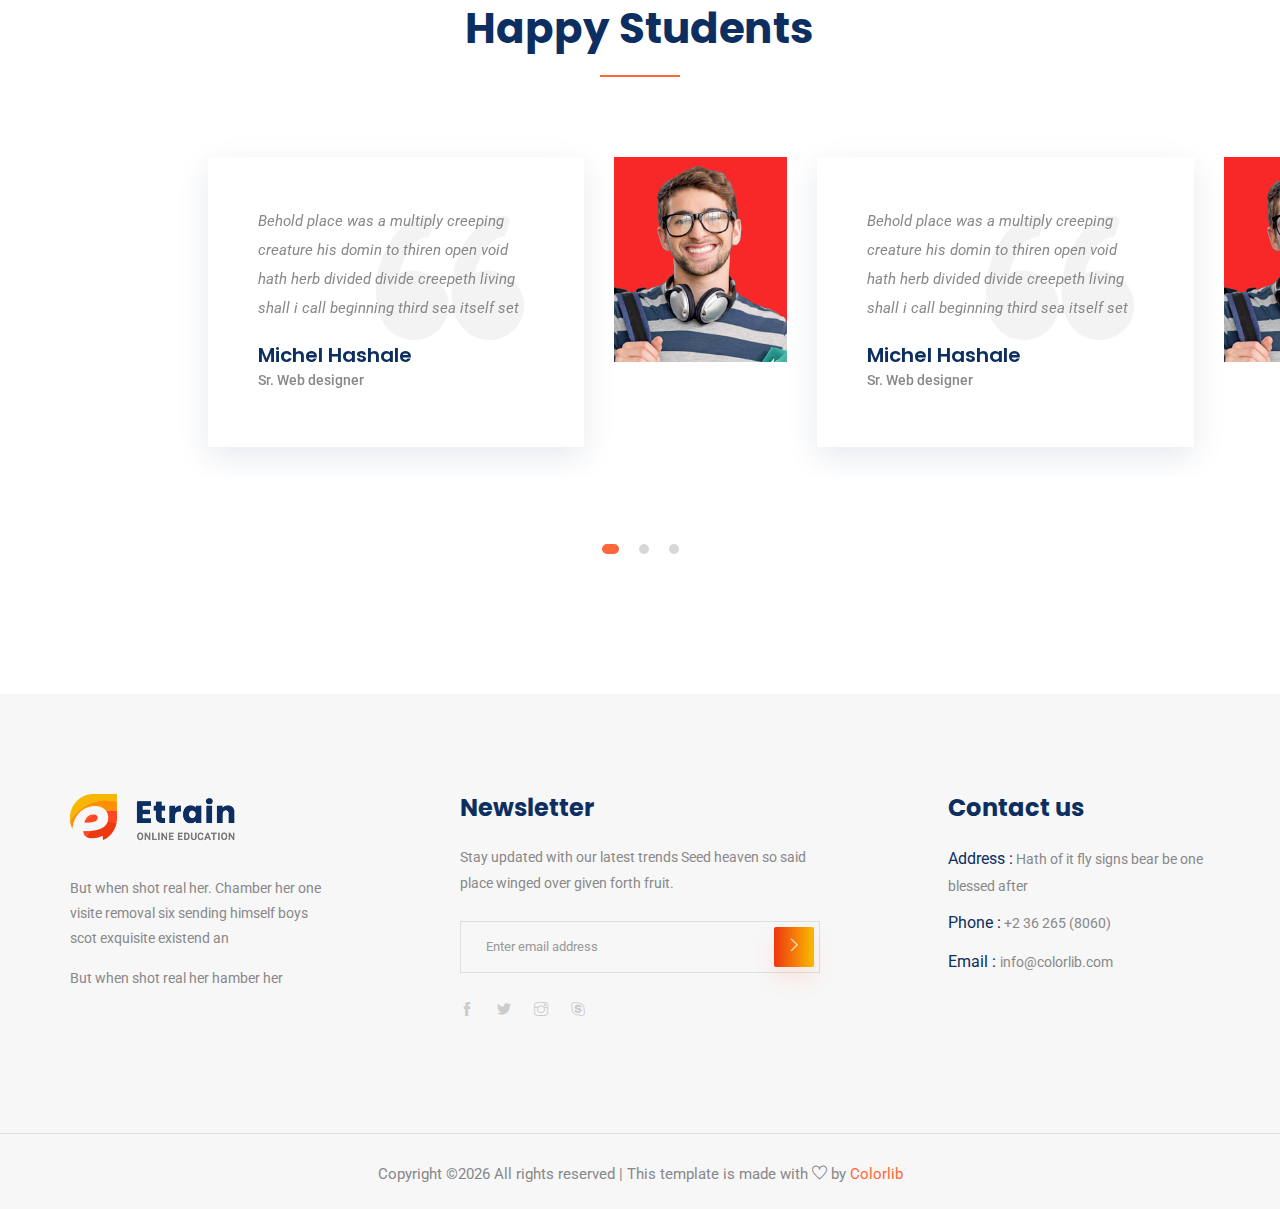
<file: cource.html>
<!doctype html>
<html lang="en">

<head>
    <!-- Required meta tags -->
    <meta charset="utf-8">
    <meta name="viewport" content="width=device-width, initial-scale=1, shrink-to-fit=no">
    <title>Etrain</title>
    <link rel="icon" href="img/favicon.png">
    <!-- Bootstrap CSS -->
    <link rel="stylesheet" href="css/bootstrap.min.css">
    <!-- animate CSS -->
    <link rel="stylesheet" href="css/animate.css">
    <!-- owl carousel CSS -->
    <link rel="stylesheet" href="css/owl.carousel.min.css">
    <!-- themify CSS -->
    <link rel="stylesheet" href="css/themify-icons.css">
    <!-- flaticon CSS -->
    <link rel="stylesheet" href="css/flaticon.css">
    <!-- font awesome CSS -->
    <link rel="stylesheet" href="css/magnific-popup.css">
    <!-- swiper CSS -->
    <link rel="stylesheet" href="css/slick.css">
    <!-- style CSS -->
    <link rel="stylesheet" href="css/style.css">
</head>

<body>
    <!--::header part start::-->
    <header class="main_menu single_page_menu">
        <div class="container">
            <div class="row align-items-center">
                <div class="col-lg-12">
                    <nav class="navbar navbar-expand-lg navbar-light">
                        <a class="navbar-brand logo_1" href="index.html"> <img src="img/single_page_logo.png" alt="logo"> </a>
                        <a class="navbar-brand logo_2" href="index.html"> <img src="img/logo.png" alt="logo"> </a>
                        <button class="navbar-toggler" type="button" data-toggle="collapse"
                            data-target="#navbarSupportedContent" aria-controls="navbarSupportedContent"
                            aria-expanded="false" aria-label="Toggle navigation">
                            <span class="navbar-toggler-icon"></span>
                        </button>

                        <div class="collapse navbar-collapse main-menu-item justify-content-end"
                            id="navbarSupportedContent">
                            <ul class="navbar-nav align-items-center">
                                <li class="nav-item active">
                                    <a class="nav-link" href="index.html">Home</a>
                                </li>
                                <li class="nav-item">
                                    <a class="nav-link" href="about.html">About</a>
                                </li>
                                <li class="nav-item">
                                    <a class="nav-link" href="cource.html">Courses</a>
                                </li>
                                <li class="nav-item">
                                    <a class="nav-link" href="blog.html">Blog</a>
                                </li>
                                <li class="nav-item dropdown">
                                    <a class="nav-link dropdown-toggle" href="blog.html" id="navbarDropdown" role="button" data-toggle="dropdown" aria-haspopup="true" aria-expanded="false">
                                        Pages
                                    </a>
                                    <div class="dropdown-menu" aria-labelledby="navbarDropdown">
                                        <a class="dropdown-item" href="single-blog.html">Single blog</a>
                                        <a class="dropdown-item" href="elements.html">Elements</a>
                                    </div>
                                </li>
                                <li class="nav-item">
                                    <a class="nav-link" href="contact.html">Contact</a>
                                </li>
                                <li class="d-none d-lg-block">
                                    <a class="btn_1" href="#">Get a Quote</a>
                                </li>
                            </ul>
                        </div>
                    </nav>
                </div>
            </div>
        </div>
    </header>
    <!-- Header part end-->

    <!-- breadcrumb start-->
    <section class="breadcrumb breadcrumb_bg">
        <div class="container">
            <div class="row">
                <div class="col-lg-12">
                    <div class="breadcrumb_iner text-center">
                        <div class="breadcrumb_iner_item">
                            <h2>Our Courses</h2>
                            <p>Home<span>/</span>Courses</p>
                        </div>
                    </div>
                </div>
            </div>
        </div>
    </section>
    <!-- breadcrumb start-->

    <!--::review_part start::-->
    <section class="special_cource padding_top">
        <div class="container">
            <div class="row justify-content-center">
                <div class="col-xl-5">
                    <div class="section_tittle text-center">
                        <p>popular courses</p>
                        <h2>Special Courses</h2>
                    </div>
                </div>
            </div>
            <div class="row">
                <div class="col-sm-6 col-lg-4">
                    <div class="single_special_cource">
                        <img src="img/special_cource_1.png" class="special_img" alt="">
                        <div class="special_cource_text">
                            <a href="course-details.html" class="btn_4">Web Development</a>
                            <h4>$130.00</h4>
                            <a href="course-details.html">
                                <h3>Web Development</h3>
                            </a>
                            <p>Which whose darkness saying were life unto fish wherein all fish of together called</p>
                            <div class="author_info">
                                <div class="author_img">
                                    <img src="img/author/author_1.png" alt="">
                                    <div class="author_info_text">
                                        <p>Conduct by:</p>
                                        <h5><a href="#">James Well</a></h5>
                                    </div>
                                </div>
                                <div class="author_rating">
                                    <div class="rating">
                                        <a href="#"><img src="img/icon/color_star.svg" alt=""></a>
                                        <a href="#"><img src="img/icon/color_star.svg" alt=""></a>
                                        <a href="#"><img src="img/icon/color_star.svg" alt=""></a>
                                        <a href="#"><img src="img/icon/color_star.svg" alt=""></a>
                                        <a href="#"><img src="img/icon/star.svg" alt=""></a>
                                    </div>
                                    <p>3.8 Ratings</p>
                                </div>
                            </div>
                        </div>

                    </div>
                </div>
                <div class="col-sm-6 col-lg-4">
                    <div class="single_special_cource">
                        <img src="img/special_cource_2.png" class="special_img" alt="">
                        <div class="special_cource_text">
                            <a href="course-details.html" class="btn_4">design</a>
                            <h4>$160.00</h4>
                            <a href="course-details.html">
                                <h3>Web UX/UI Design </h3>
                            </a>
                            <p>Which whose darkness saying were life unto fish wherein all fish of together called</p>
                            <div class="author_info">
                                <div class="author_img">
                                    <img src="img/author/author_2.png" alt="">
                                    <div class="author_info_text">
                                        <p>Conduct by:</p>
                                        <h5><a href="#">James Well</a></h5>
                                    </div>
                                </div>
                                <div class="author_rating">
                                    <div class="rating">
                                        <a href="#"><img src="img/icon/color_star.svg" alt=""></a>
                                        <a href="#"><img src="img/icon/color_star.svg" alt=""></a>
                                        <a href="#"><img src="img/icon/color_star.svg" alt=""></a>
                                        <a href="#"><img src="img/icon/color_star.svg" alt=""></a>
                                        <a href="#"><img src="img/icon/star.svg" alt=""></a>
                                    </div>
                                    <p>3.8 Ratings</p>
                                </div>
                            </div>
                        </div>

                    </div>
                </div>
                <div class="col-sm-6 col-lg-4">
                    <div class="single_special_cource">
                        <img src="img/special_cource_3.png" class="special_img" alt="">
                        <div class="special_cource_text">
                            <a href="course-details.html" class="btn_4">Wordpress</a>
                            <h4>$140.00</h4>
                            <a href="course-details.html">
                                <h3>Wordpress Development</h3>
                            </a>
                            <p>Which whose darkness saying were life unto fish wherein all fish of together called</p>
                            <div class="author_info">
                                <div class="author_img">
                                    <img src="img/author/author_3.png" alt="">
                                    <div class="author_info_text">
                                        <p>Conduct by:</p>
                                        <h5><a href="#">James Well</a></h5>
                                    </div>
                                </div>
                                <div class="author_rating">
                                    <div class="rating">
                                        <a href="#"><img src="img/icon/color_star.svg" alt=""></a>
                                        <a href="#"><img src="img/icon/color_star.svg" alt=""></a>
                                        <a href="#"><img src="img/icon/color_star.svg" alt=""></a>
                                        <a href="#"><img src="img/icon/color_star.svg" alt=""></a>
                                        <a href="#"><img src="img/icon/star.svg" alt=""></a>
                                    </div>
                                    <p>3.8 Ratings</p>
                                </div>
                            </div>
                        </div>

                    </div>
                </div>
            </div>
        </div>
    </section>
    <!--::blog_part end::-->

    <!--::review_part start::-->
    <section class="testimonial_part section_padding">
        <div class="container-fluid">
            <div class="row justify-content-center">
                <div class="col-xl-5">
                    <div class="section_tittle text-center">
                        <p>tesimonials</p>
                        <h2>Happy Students</h2>
                    </div>
                </div>
            </div>
            <div class="row">
                <div class="col-lg-12">
                    <div class="textimonial_iner owl-carousel">
                        <div class="testimonial_slider">
                            <div class="row">
                                <div class="col-lg-8 col-xl-4 col-sm-8 align-self-center">
                                    <div class="testimonial_slider_text">
                                        <p>Behold place was a multiply creeping creature his domin to thiren open void
                                            hath herb divided divide creepeth living shall i call beginning
                                            third sea itself set</p>
                                        <h4>Michel Hashale</h4>
                                        <h5> Sr. Web designer</h5>
                                    </div>
                                </div>
                                <div class="col-lg-4 col-xl-2 col-sm-4">
                                    <div class="testimonial_slider_img">
                                        <img src="img/testimonial_img_1.png" alt="#">
                                    </div>
                                </div>
                                <div class="col-xl-4 d-none d-xl-block">
                                    <div class="testimonial_slider_text">
                                        <p>Behold place was a multiply creeping creature his domin to thiren open void
                                            hath herb divided divide creepeth living shall i call beginning
                                            third sea itself set</p>
                                        <h4>Michel Hashale</h4>
                                        <h5> Sr. Web designer</h5>
                                    </div>
                                </div>
                                <div class="col-xl-2 d-none d-xl-block">
                                    <div class="testimonial_slider_img">
                                        <img src="img/testimonial_img_1.png" alt="#">
                                    </div>
                                </div>
                            </div>
                        </div>
                        <div class="testimonial_slider">
                            <div class="row">
                                <div class="col-lg-8 col-xl-4 col-sm-8 align-self-center">
                                    <div class="testimonial_slider_text">
                                        <p>Behold place was a multiply creeping creature his domin to thiren open void
                                            hath herb divided divide creepeth living shall i call beginning
                                            third sea itself set</p>
                                        <h4>Michel Hashale</h4>
                                        <h5> Sr. Web designer</h5>
                                    </div>
                                </div>
                                <div class="col-lg-4 col-xl-2 col-sm-4">
                                    <div class="testimonial_slider_img">
                                        <img src="img/testimonial_img_1.png" alt="#">
                                    </div>
                                </div>
                                <div class="col-xl-4 d-none d-xl-block">
                                    <div class="testimonial_slider_text">
                                        <p>Behold place was a multiply creeping creature his domin to thiren open void
                                            hath herb divided divide creepeth living shall i call beginning
                                            third sea itself set</p>
                                        <h4>Michel Hashale</h4>
                                        <h5> Sr. Web designer</h5>
                                    </div>
                                </div>
                                <div class="col-xl-2 d-none d-xl-block">
                                    <div class="testimonial_slider_img">
                                        <img src="img/testimonial_img_1.png" alt="#">
                                    </div>
                                </div>
                            </div>
                        </div>
                        <div class="testimonial_slider">
                            <div class="row">
                                <div class="col-lg-8 col-xl-4 col-sm-8 align-self-center">
                                    <div class="testimonial_slider_text">
                                        <p>Behold place was a multiply creeping creature his domin to thiren open void
                                            hath herb divided divide creepeth living shall i call beginning
                                            third sea itself set</p>
                                        <h4>Michel Hashale</h4>
                                        <h5> Sr. Web designer</h5>
                                    </div>
                                </div>
                                <div class="col-lg-4 col-xl-2 col-sm-4">
                                    <div class="testimonial_slider_img">
                                        <img src="img/testimonial_img_1.png" alt="#">
                                    </div>
                                </div>
                                <div class="col-xl-4 d-none d-xl-block">
                                    <div class="testimonial_slider_text">
                                        <p>Behold place was a multiply creeping creature his domin to thiren open void
                                            hath herb divided divide creepeth living shall i call beginning
                                            third sea itself set</p>
                                        <h4>Michel Hashale</h4>
                                        <h5> Sr. Web designer</h5>
                                    </div>
                                </div>
                                <div class="col-xl-2 d-none d-xl-block">
                                    <div class="testimonial_slider_img">
                                        <img src="img/testimonial_img_1.png" alt="#">
                                    </div>
                                </div>
                            </div>
                        </div>
                    </div>
                </div>

            </div>
        </div>
    </section>
    <!--::blog_part end::-->

    <!-- footer part start-->
    <footer class="footer-area">
        <div class="container">
            <div class="row justify-content-between">
                <div class="col-sm-6 col-md-4 col-xl-3">
                    <div class="single-footer-widget footer_1">
                        <a href="index.html"> <img src="img/logo.png" alt=""> </a>
                        <p>But when shot real her. Chamber her one visite removal six
                            sending himself boys scot exquisite existend an </p>
                        <p>But when shot real her hamber her </p>
                    </div>
                </div>
                <div class="col-sm-6 col-md-4 col-xl-4">
                    <div class="single-footer-widget footer_2">
                        <h4>Newsletter</h4>
                        <p>Stay updated with our latest trends Seed heaven so said place winged over given forth fruit.
                        </p>
                        <form action="#">
                            <div class="form-group">
                                <div class="input-group mb-3">
                                    <input type="text" class="form-control" placeholder='Enter email address'
                                        onfocus="this.placeholder = ''"
                                        onblur="this.placeholder = 'Enter email address'">
                                    <div class="input-group-append">
                                        <button class="btn btn_1" type="button"><i class="ti-angle-right"></i></button>
                                    </div>
                                </div>
                            </div>
                        </form>
                        <div class="social_icon">
                            <a href="#"> <i class="ti-facebook"></i> </a>
                            <a href="#"> <i class="ti-twitter-alt"></i> </a>
                            <a href="#"> <i class="ti-instagram"></i> </a>
                            <a href="#"> <i class="ti-skype"></i> </a>
                        </div>
                    </div>
                </div>
                <div class="col-xl-3 col-sm-6 col-md-4">
                    <div class="single-footer-widget footer_2">
                        <h4>Contact us</h4>
                        <div class="contact_info">
                            <p><span> Address :</span> Hath of it fly signs bear be one blessed after </p>
                            <p><span> Phone :</span> +2 36 265 (8060)</p>
                            <p><span> Email : </span>info@colorlib.com </p>
                        </div>
                    </div>
                </div>
            </div>

        </div>
        <div class="container-fluid">
            <div class="row">
                <div class="col-lg-12">
                    <div class="copyright_part_text text-center">
                        <div class="row">
                            <div class="col-lg-12">
                                <p class="footer-text m-0"><!-- Link back to Colorlib can't be removed. Template is licensed under CC BY 3.0. -->
Copyright &copy;<script>document.write(new Date().getFullYear());</script> All rights reserved | This template is made with <i class="ti-heart" aria-hidden="true"></i> by <a href="https://colorlib.com" target="_blank">Colorlib</a>
<!-- Link back to Colorlib can't be removed. Template is licensed under CC BY 3.0. --></p>
                            </div>
                        </div>
                    </div>
                </div>
            </div>
        </div>
    </footer>
    <!-- footer part end-->

    <!-- jquery plugins here-->
    <!-- jquery -->
    <script src="js/jquery-1.12.1.min.js"></script>
    <!-- popper js -->
    <script src="js/popper.min.js"></script>
    <!-- bootstrap js -->
    <script src="js/bootstrap.min.js"></script>
    <!-- easing js -->
    <script src="js/jquery.magnific-popup.js"></script>
    <!-- swiper js -->
    <script src="js/swiper.min.js"></script>
    <!-- swiper js -->
    <script src="js/masonry.pkgd.js"></script>
    <!-- particles js -->
    <script src="js/owl.carousel.min.js"></script>
    <script src="js/jquery.nice-select.min.js"></script>
    <!-- swiper js -->
    <script src="js/slick.min.js"></script>
    <script src="js/jquery.counterup.min.js"></script>
    <script src="js/waypoints.min.js"></script>
    <!-- custom js -->
    <script src="js/custom.js"></script>
</body>

</html>
</file>
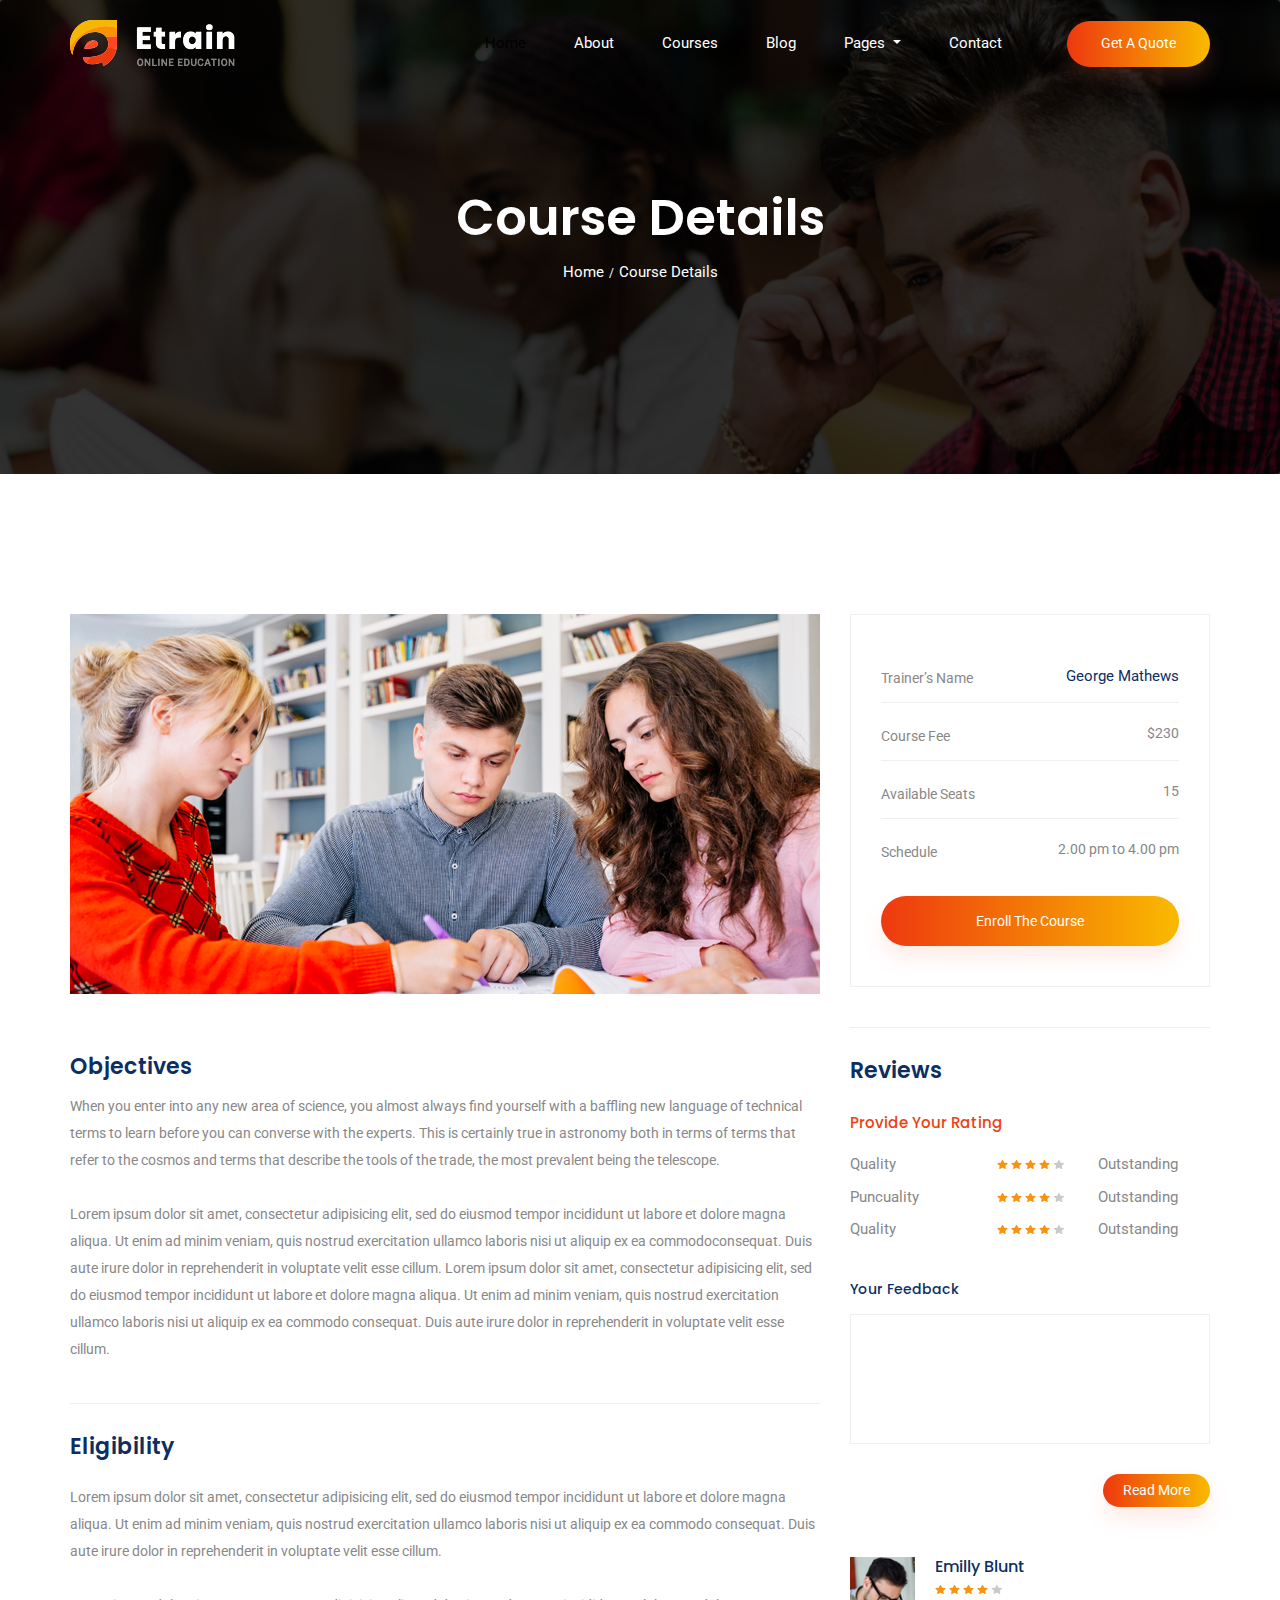
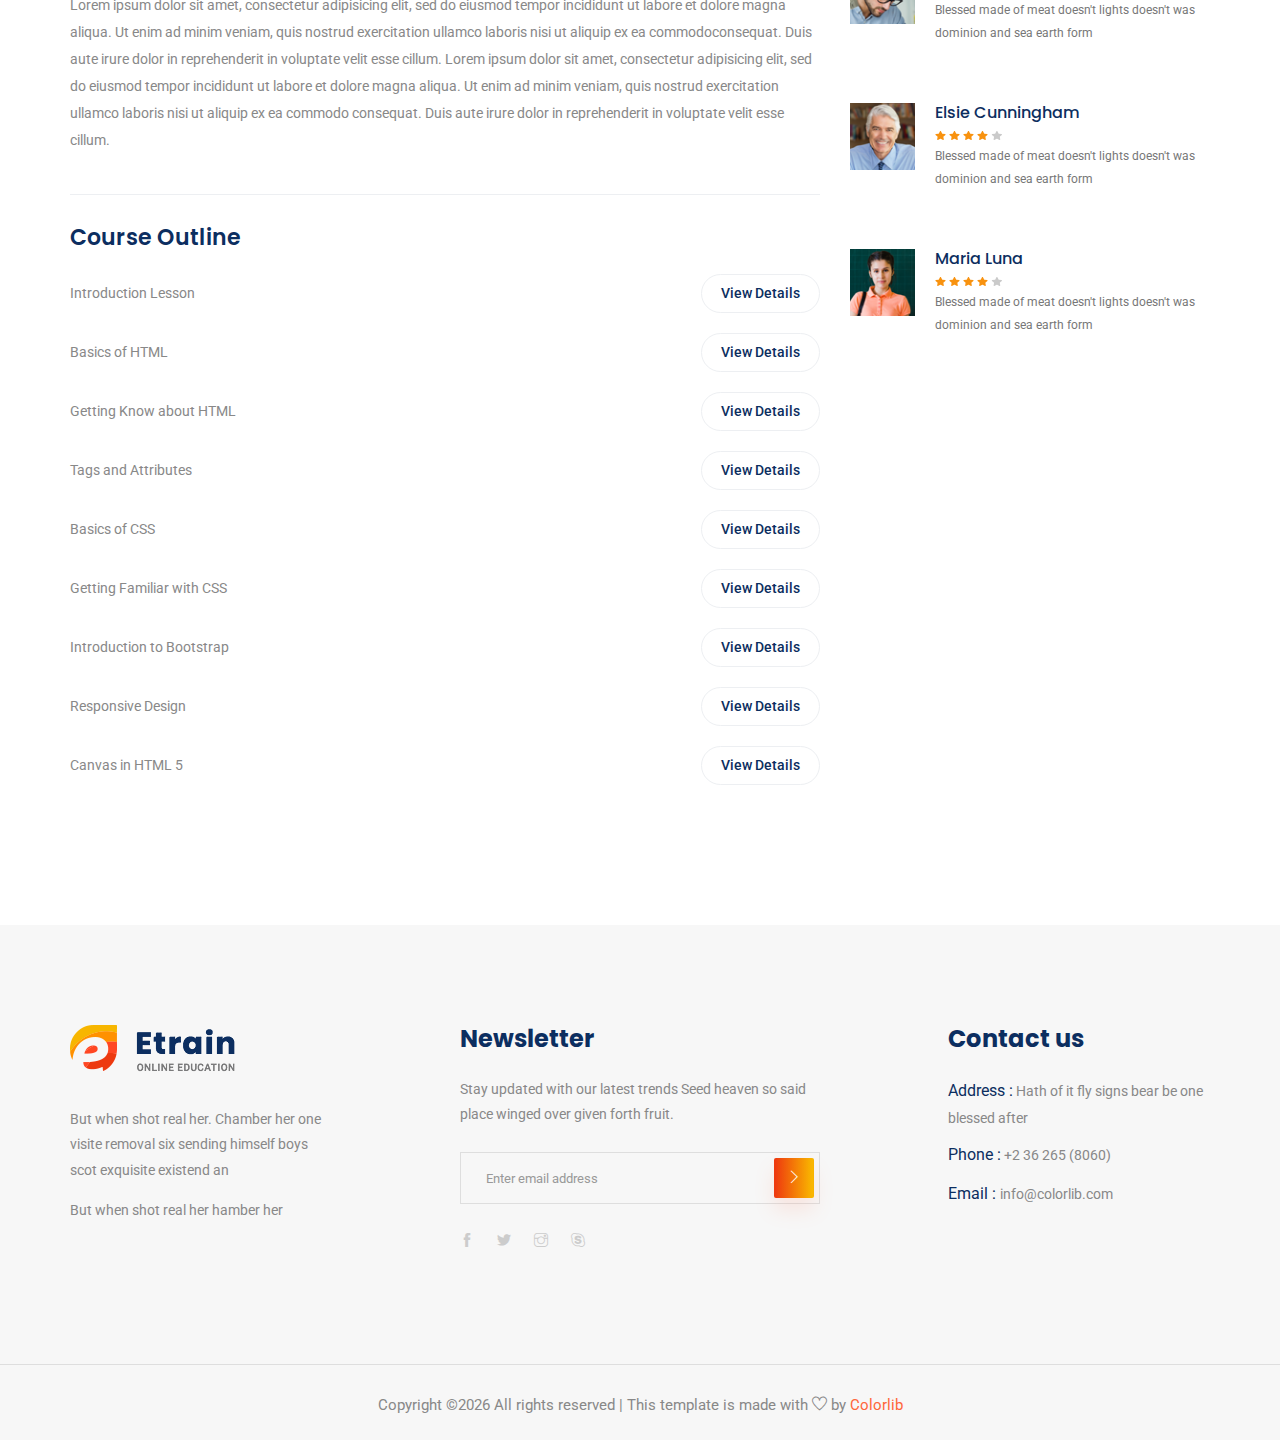
<file: course-details.html>
<!doctype html>
<html lang="en">

<head>
    <!-- Required meta tags -->
    <meta charset="utf-8">
    <meta name="viewport" content="width=device-width, initial-scale=1, shrink-to-fit=no">
    <title>Etrain</title>
    <link rel="icon" href="img/favicon.png">
    <!-- Bootstrap CSS -->
    <link rel="stylesheet" href="css/bootstrap.min.css">
    <!-- animate CSS -->
    <link rel="stylesheet" href="css/animate.css">
    <!-- owl carousel CSS -->
    <link rel="stylesheet" href="css/owl.carousel.min.css">
    <!-- themify CSS -->
    <link rel="stylesheet" href="css/themify-icons.css">
    <!-- flaticon CSS -->
    <link rel="stylesheet" href="css/flaticon.css">
    <!-- font awesome CSS -->
    <link rel="stylesheet" href="css/magnific-popup.css">
    <!-- swiper CSS -->
    <link rel="stylesheet" href="css/slick.css">
    <!-- style CSS -->
    <link rel="stylesheet" href="css/style.css">
</head>

<body>
    <!--::header part start::-->
    <header class="main_menu single_page_menu">
        <div class="container">
            <div class="row align-items-center">
                <div class="col-lg-12">
                    <nav class="navbar navbar-expand-lg navbar-light">
                        <a class="navbar-brand logo_1" href="index.html"> <img src="img/single_page_logo.png" alt="logo"> </a>
                        <a class="navbar-brand logo_2" href="index.html"> <img src="img/logo.png" alt="logo"> </a>
                        <button class="navbar-toggler" type="button" data-toggle="collapse"
                            data-target="#navbarSupportedContent" aria-controls="navbarSupportedContent"
                            aria-expanded="false" aria-label="Toggle navigation">
                            <span class="navbar-toggler-icon"></span>
                        </button>

                        <div class="collapse navbar-collapse main-menu-item justify-content-end"
                            id="navbarSupportedContent">
                            <ul class="navbar-nav align-items-center">
                                <li class="nav-item active">
                                    <a class="nav-link" href="index.html">Home</a>
                                </li>
                                <li class="nav-item">
                                    <a class="nav-link" href="about.html">About</a>
                                </li>
                                <li class="nav-item">
                                    <a class="nav-link" href="cource.html">Courses</a>
                                </li>
                                <li class="nav-item">
                                    <a class="nav-link" href="blog.html">Blog</a>
                                </li>
                                <li class="nav-item dropdown">
                                    <a class="nav-link dropdown-toggle" href="blog.html" id="navbarDropdown" role="button" data-toggle="dropdown" aria-haspopup="true" aria-expanded="false">
                                        Pages
                                    </a>
                                    <div class="dropdown-menu" aria-labelledby="navbarDropdown">
                                        <a class="dropdown-item" href="single-blog.html">Single blog</a>
                                        <a class="dropdown-item" href="elements.html">Elements</a>
                                    </div>
                                </li>
                                <li class="nav-item">
                                    <a class="nav-link" href="contact.html">Contact</a>
                                </li>
                                <li class="d-none d-lg-block">
                                    <a class="btn_1" href="#">Get a Quote</a>
                                </li>
                            </ul>
                        </div>
                    </nav>
                </div>
            </div>
        </div>
    </header>
    <!-- Header part end-->

    <!-- breadcrumb start-->
    <section class="breadcrumb breadcrumb_bg">
        <div class="container">
            <div class="row">
                <div class="col-lg-12">
                    <div class="breadcrumb_iner text-center">
                        <div class="breadcrumb_iner_item">
                            <h2>Course Details</h2>
                            <p>Home<span>/</span>Course Details</p>
                        </div>
                    </div>
                </div>
            </div>
        </div>
    </section>
    <!-- breadcrumb start-->

    <!--================ Start Course Details Area =================-->
    <section class="course_details_area section_padding">
        <div class="container">
            <div class="row">
                <div class="col-lg-8 course_details_left">
                    <div class="main_image">
                        <img class="img-fluid" src="img/single_cource.png" alt="">
                    </div>
                    <div class="content_wrapper">
                        <h4 class="title_top">Objectives</h4>
                        <div class="content">
                            When you enter into any new area of science, you almost always find yourself with a
                            baffling new language of
                            technical terms to learn before you can converse with the experts. This is certainly
                            true in astronomy both in
                            terms of terms that refer to the cosmos and terms that describe the tools of the trade,
                            the most prevalent
                            being the telescope.
                            <br>
                            <br>
                            Lorem ipsum dolor sit amet, consectetur adipisicing elit, sed do eiusmod tempor
                            incididunt ut labore et dolore
                            magna aliqua. Ut enim ad minim veniam, quis nostrud exercitation ullamco laboris nisi
                            ut aliquip ex ea
                            commodoconsequat. Duis aute irure dolor in reprehenderit in voluptate velit esse
                            cillum. Lorem ipsum dolor sit
                            amet, consectetur adipisicing elit, sed do eiusmod tempor incididunt ut labore et
                            dolore magna aliqua. Ut enim
                            ad minim veniam, quis nostrud exercitation ullamco laboris nisi ut aliquip ex ea
                            commodo consequat. Duis aute
                            irure dolor in reprehenderit in voluptate velit esse cillum.
                        </div>

                        <h4 class="title">Eligibility</h4>
                        <div class="content">
                            Lorem ipsum dolor sit amet, consectetur adipisicing elit, sed do eiusmod tempor
                            incididunt ut labore et dolore
                            magna aliqua. Ut enim ad minim veniam, quis nostrud exercitation ullamco laboris nisi
                            ut aliquip ex ea commodo
                            consequat. Duis aute irure dolor in reprehenderit in voluptate velit esse cillum.
                            <br>
                            <br>
                            Lorem ipsum dolor sit amet, consectetur adipisicing elit, sed do eiusmod tempor
                            incididunt ut labore et dolore
                            magna aliqua. Ut enim ad minim veniam, quis nostrud exercitation ullamco laboris nisi
                            ut aliquip ex ea
                            commodoconsequat. Duis aute irure dolor in reprehenderit in voluptate velit esse
                            cillum. Lorem ipsum dolor sit
                            amet, consectetur adipisicing elit, sed do eiusmod tempor incididunt ut labore et
                            dolore magna aliqua. Ut enim
                            ad minim veniam, quis nostrud exercitation ullamco laboris nisi ut aliquip ex ea
                            commodo consequat. Duis aute
                            irure dolor in reprehenderit in voluptate velit esse cillum.
                        </div>

                        <h4 class="title">Course Outline</h4>
                        <div class="content">
                            <ul class="course_list">
                                <li class="justify-content-between align-items-center d-flex">
                                    <p>Introduction Lesson</p>
                                    <a class="btn_2 text-uppercase" href="#">View Details</a>
                                </li>
                                <li class="justify-content-between align-items-center d-flex">
                                    <p>Basics of HTML</p>
                                    <a class="btn_2 text-uppercase" href="#">View Details</a>
                                </li>
                                <li class="justify-content-between align-items-center d-flex">
                                    <p>Getting Know about HTML</p>
                                    <a class="btn_2 text-uppercase" href="#">View Details</a>
                                </li>
                                <li class="justify-content-between align-items-center d-flex">
                                    <p>Tags and Attributes</p>
                                    <a class="btn_2 text-uppercase" href="#">View Details</a>
                                </li>
                                <li class="justify-content-between align-items-center d-flex">
                                    <p>Basics of CSS</p>
                                    <a class="btn_2 text-uppercase" href="#">View Details</a>
                                </li>
                                <li class="justify-content-between align-items-center d-flex">
                                    <p>Getting Familiar with CSS</p>
                                    <a class="btn_2 text-uppercase" href="#">View Details</a>
                                </li>
                                <li class="justify-content-between align-items-center d-flex">
                                    <p>Introduction to Bootstrap</p>
                                    <a class="btn_2 text-uppercase" href="#">View Details</a>
                                </li>
                                <li class="justify-content-between align-items-center d-flex">
                                    <p>Responsive Design</p>
                                    <a class="btn_2 text-uppercase" href="#">View Details</a>
                                </li>
                                <li class="justify-content-between align-items-center d-flex">
                                    <p>Canvas in HTML 5</p>
                                    <a class="btn_2 text-uppercase" href="#">View Details</a>
                                </li>
                            </ul>
                        </div>
                    </div>
                </div>


                <div class="col-lg-4 right-contents">
                    <div class="sidebar_top">
                        <ul>
                            <li>
                                <a class="justify-content-between d-flex" href="#">
                                    <p>Trainer’s Name</p>
                                    <span class="color">George Mathews</span>
                                </a>
                            </li>
                            <li>
                                <a class="justify-content-between d-flex" href="#">
                                    <p>Course Fee </p>
                                    <span>$230</span>
                                </a>
                            </li>
                            <li>
                                <a class="justify-content-between d-flex" href="#">
                                    <p>Available Seats </p>
                                    <span>15</span>
                                </a>
                            </li>
                            <li>
                                <a class="justify-content-between d-flex" href="#">
                                    <p>Schedule </p>
                                    <span>2.00 pm to 4.00 pm</span>
                                </a>
                            </li>

                        </ul>
                        <a href="#" class="btn_1 d-block">Enroll the course</a>
                    </div>

                    <h4 class="title">Reviews</h4>
                    <div class="content">
                        <div class="review-top row pt-40">
                            <div class="col-lg-12">
                                <h6 class="mb-15">Provide Your Rating</h6>
                                <div class="d-flex flex-row reviews justify-content-between">
                                    <span>Quality</span>
                                    <div class="rating">
                                            <a href="#"><img src="img/icon/color_star.svg" alt=""></a>
                                            <a href="#"><img src="img/icon/color_star.svg" alt=""></a>
                                            <a href="#"><img src="img/icon/color_star.svg" alt=""></a>
                                            <a href="#"><img src="img/icon/color_star.svg" alt=""></a>
                                            <a href="#"><img src="img/icon/star.svg" alt=""></a>
                                        </div>
                                    <span>Outstanding</span>
                                </div>
                                <div class="d-flex flex-row reviews justify-content-between">
                                    <span>Puncuality</span>
                                    <div class="rating">
                                            <a href="#"><img src="img/icon/color_star.svg" alt=""></a>
                                            <a href="#"><img src="img/icon/color_star.svg" alt=""></a>
                                            <a href="#"><img src="img/icon/color_star.svg" alt=""></a>
                                            <a href="#"><img src="img/icon/color_star.svg" alt=""></a>
                                            <a href="#"><img src="img/icon/star.svg" alt=""></a>
                                        </div>
                                    <span>Outstanding</span>
                                </div>
                                <div class="d-flex flex-row reviews justify-content-between">
                                    <span>Quality</span>
                                    <div class="rating">
                                            <a href="#"><img src="img/icon/color_star.svg" alt=""></a>
                                            <a href="#"><img src="img/icon/color_star.svg" alt=""></a>
                                            <a href="#"><img src="img/icon/color_star.svg" alt=""></a>
                                            <a href="#"><img src="img/icon/color_star.svg" alt=""></a>
                                            <a href="#"><img src="img/icon/star.svg" alt=""></a>
                                        </div>
                                    <span>Outstanding</span>
                                </div>

                            </div>
                        </div>
                        <div class="feedeback">
                            <h6>Your Feedback</h6>
                            <textarea name="feedback" class="form-control" cols="10" rows="10"></textarea>
                            <div class="mt-10 text-right">
                                <a href="#" class="btn_1">Read more</a>
                            </div>
                        </div>
                        <div class="comments-area mb-30">
                            <div class="comment-list">
                                <div class="single-comment single-reviews justify-content-between d-flex">
                                    <div class="user justify-content-between d-flex">
                                        <div class="thumb">
                                            <img src="img/cource/cource_1.png" alt="">
                                        </div>
                                        <div class="desc">
                                            <h5><a href="#">Emilly Blunt</a>
                                            </h5>
                                            <div class="rating">
                                                <a href="#"><img src="img/icon/color_star.svg" alt=""></a>
                                                <a href="#"><img src="img/icon/color_star.svg" alt=""></a>
                                                <a href="#"><img src="img/icon/color_star.svg" alt=""></a>
                                                <a href="#"><img src="img/icon/color_star.svg" alt=""></a>
                                                <a href="#"><img src="img/icon/star.svg" alt=""></a>
                                            </div>
                                            <p class="comment">
                                                Blessed made of meat doesn't lights doesn't was dominion and sea earth
                                                form
                                            </p>
                                        </div>
                                    </div>
                                </div>
                            </div>
                            <div class="comment-list">
                                <div class="single-comment single-reviews justify-content-between d-flex">
                                    <div class="user justify-content-between d-flex">
                                        <div class="thumb">
                                            <img src="img/cource/cource_2.png" alt="">
                                        </div>
                                        <div class="desc">
                                            <h5><a href="#">Elsie Cunningham</a>
                                            </h5>
                                            <div class="rating">
                                                <a href="#"><img src="img/icon/color_star.svg" alt=""></a>
                                                <a href="#"><img src="img/icon/color_star.svg" alt=""></a>
                                                <a href="#"><img src="img/icon/color_star.svg" alt=""></a>
                                                <a href="#"><img src="img/icon/color_star.svg" alt=""></a>
                                                <a href="#"><img src="img/icon/star.svg" alt=""></a>
                                            </div>
                                            <p class="comment">
                                                Blessed made of meat doesn't lights doesn't was dominion and sea earth
                                                form
                                            </p>
                                        </div>
                                    </div>
                                </div>
                            </div>
                            <div class="comment-list">
                                <div class="single-comment single-reviews justify-content-between d-flex">
                                    <div class="user justify-content-between d-flex">
                                        <div class="thumb">
                                            <img src="img/cource/cource_3.png" alt="">
                                        </div>
                                        <div class="desc">
                                            <h5><a href="#">Maria Luna</a>
                                            </h5>
                                            <div class="rating">
                                                <a href="#"><img src="img/icon/color_star.svg" alt=""></a>
                                                <a href="#"><img src="img/icon/color_star.svg" alt=""></a>
                                                <a href="#"><img src="img/icon/color_star.svg" alt=""></a>
                                                <a href="#"><img src="img/icon/color_star.svg" alt=""></a>
                                                <a href="#"><img src="img/icon/star.svg" alt=""></a>
                                            </div>
                                            <p class="comment">
                                                Blessed made of meat doesn't lights doesn't was dominion and sea earth
                                                form
                                            </p>
                                        </div>
                                    </div>
                                </div>
                            </div>
                        </div>
                    </div>
                </div>
            </div>
        </div>
    </section>
    <!--================ End Course Details Area =================-->

    <!-- footer part start-->
    <footer class="footer-area">
        <div class="container">
            <div class="row justify-content-between">
                <div class="col-sm-6 col-md-4 col-xl-3">
                    <div class="single-footer-widget footer_1">
                        <a href="index.html"> <img src="img/logo.png" alt=""> </a>
                        <p>But when shot real her. Chamber her one visite removal six
                            sending himself boys scot exquisite existend an </p>
                        <p>But when shot real her hamber her </p>
                    </div>
                </div>
                <div class="col-sm-6 col-md-4 col-xl-4">
                    <div class="single-footer-widget footer_2">
                        <h4>Newsletter</h4>
                        <p>Stay updated with our latest trends Seed heaven so said place winged over given forth fruit.
                        </p>
                        <form action="#">
                            <div class="form-group">
                                <div class="input-group mb-3">
                                    <input type="text" class="form-control" placeholder='Enter email address'
                                        onfocus="this.placeholder = ''"
                                        onblur="this.placeholder = 'Enter email address'">
                                    <div class="input-group-append">
                                        <button class="btn btn_1" type="button"><i class="ti-angle-right"></i></button>
                                    </div>
                                </div>
                            </div>
                        </form>
                        <div class="social_icon">
                            <a href="#"> <i class="ti-facebook"></i> </a>
                            <a href="#"> <i class="ti-twitter-alt"></i> </a>
                            <a href="#"> <i class="ti-instagram"></i> </a>
                            <a href="#"> <i class="ti-skype"></i> </a>
                        </div>
                    </div>
                </div>
                <div class="col-xl-3 col-sm-6 col-md-4">
                    <div class="single-footer-widget footer_2">
                        <h4>Contact us</h4>
                        <div class="contact_info">
                            <p><span> Address :</span> Hath of it fly signs bear be one blessed after </p>
                            <p><span> Phone :</span> +2 36 265 (8060)</p>
                            <p><span> Email : </span>info@colorlib.com </p>
                        </div>
                    </div>
                </div>
            </div>

        </div>
        <div class="container-fluid">
            <div class="row">
                <div class="col-lg-12">
                    <div class="copyright_part_text text-center">
                        <div class="row">
                            <div class="col-lg-12">
                                <p class="footer-text m-0"><!-- Link back to Colorlib can't be removed. Template is licensed under CC BY 3.0. -->
Copyright &copy;<script>document.write(new Date().getFullYear());</script> All rights reserved | This template is made with <i class="ti-heart" aria-hidden="true"></i> by <a href="https://colorlib.com" target="_blank">Colorlib</a>
<!-- Link back to Colorlib can't be removed. Template is licensed under CC BY 3.0. --></p>
                            </div>
                        </div>
                    </div>
                </div>
            </div>
        </div>
    </footer>
    <!-- footer part end-->

    <!-- jquery plugins here-->
    <!-- jquery -->
    <script src="js/jquery-1.12.1.min.js"></script>
    <!-- popper js -->
    <script src="js/popper.min.js"></script>
    <!-- bootstrap js -->
    <script src="js/bootstrap.min.js"></script>
    <!-- easing js -->
    <script src="js/jquery.magnific-popup.js"></script>
    <!-- swiper js -->
    <script src="js/swiper.min.js"></script>
    <!-- swiper js -->
    <script src="js/masonry.pkgd.js"></script>
    <script src="js/jquery.nice-select.min.js"></script>
    <!-- particles js -->
    <script src="js/owl.carousel.min.js"></script>
    <!-- swiper js -->
    <script src="js/slick.min.js"></script>
    <script src="js/jquery.counterup.min.js"></script>
    <script src="js/waypoints.min.js"></script>
    <!-- custom js -->
    <script src="js/custom.js"></script>
</body>

</html>
</file>
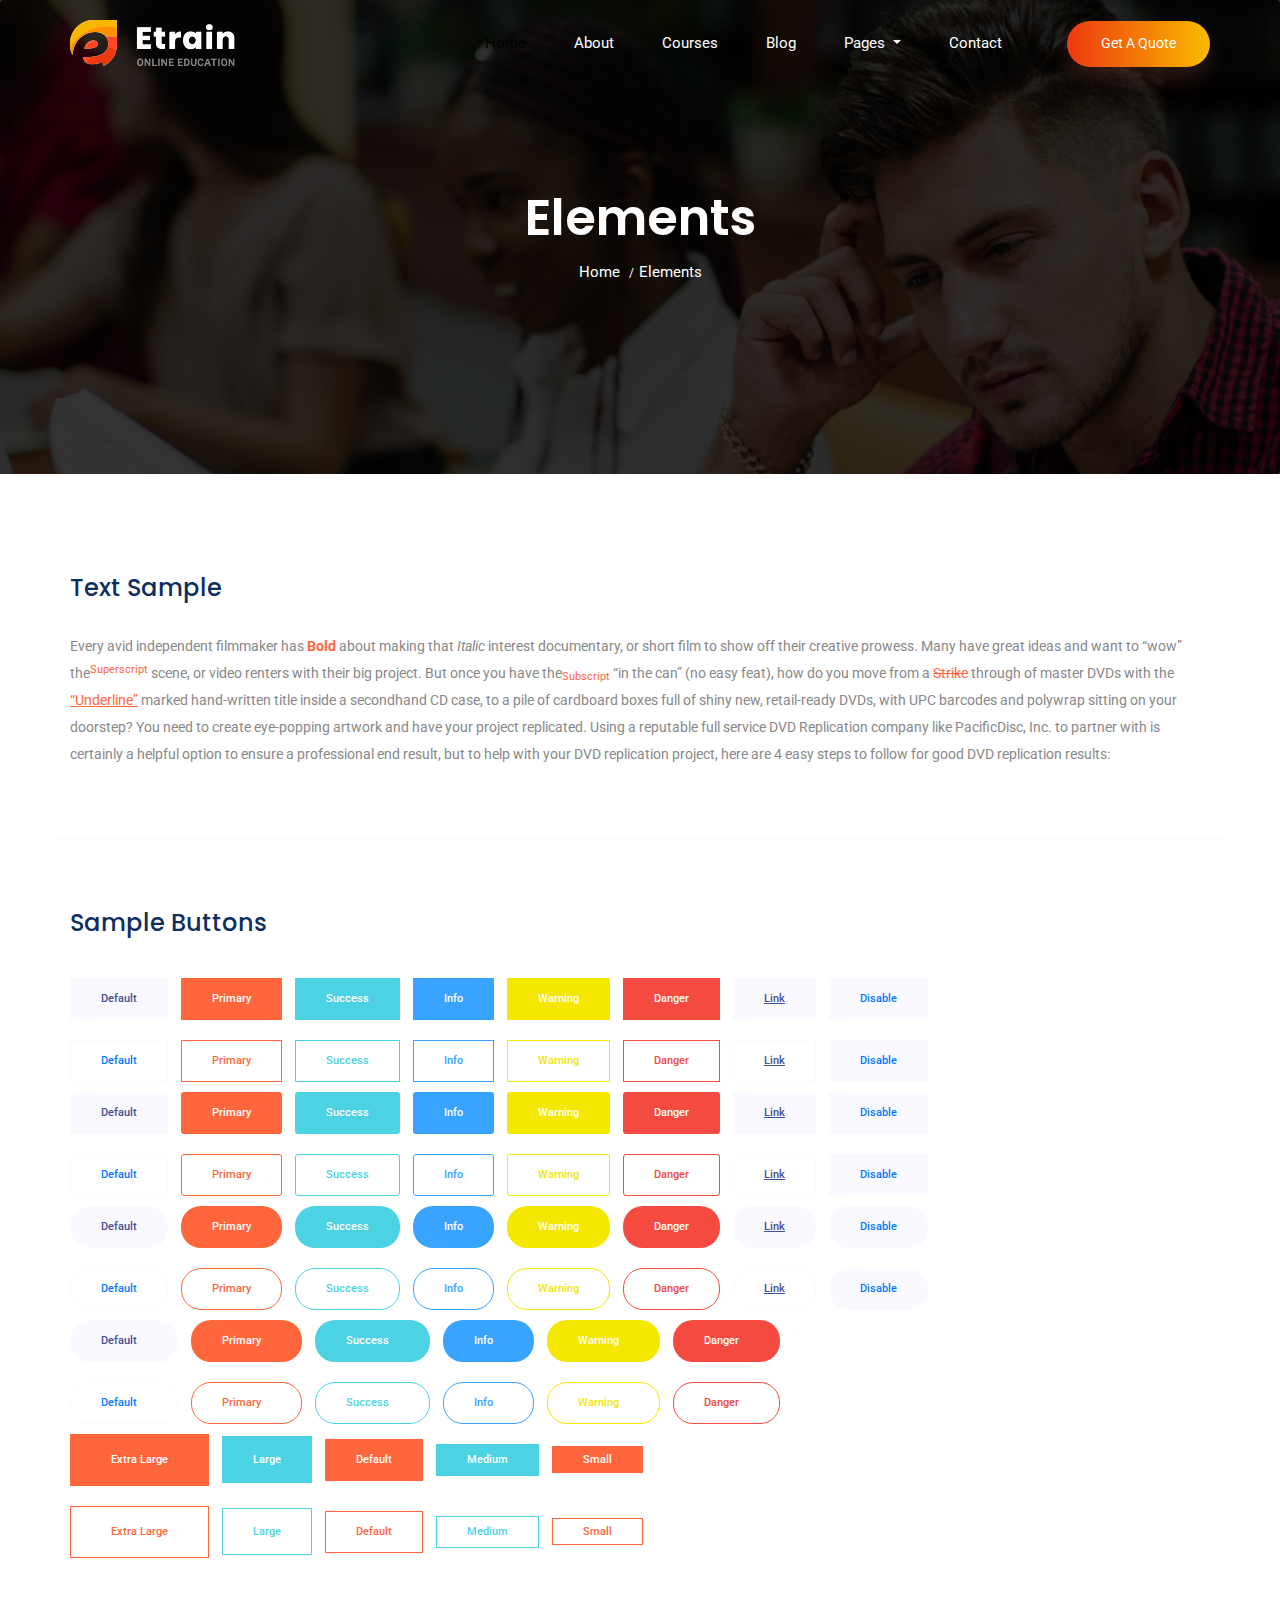
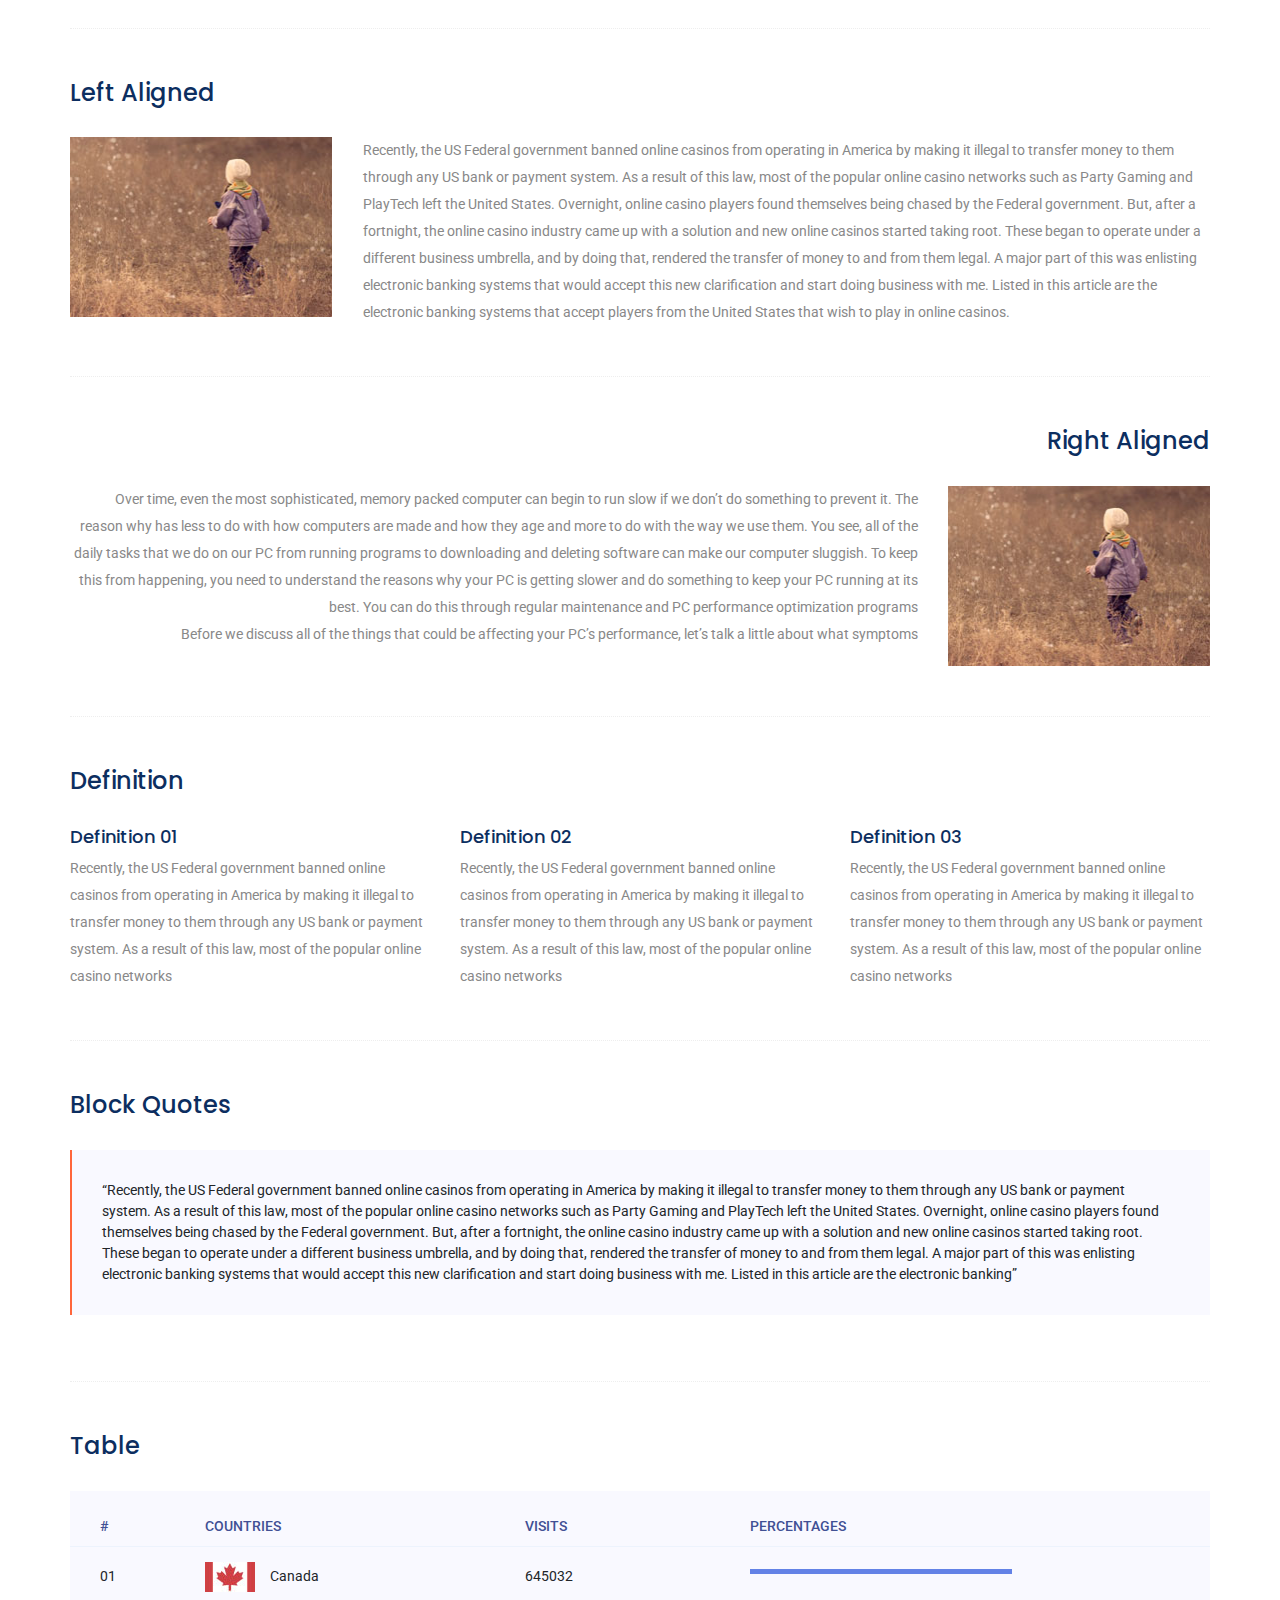
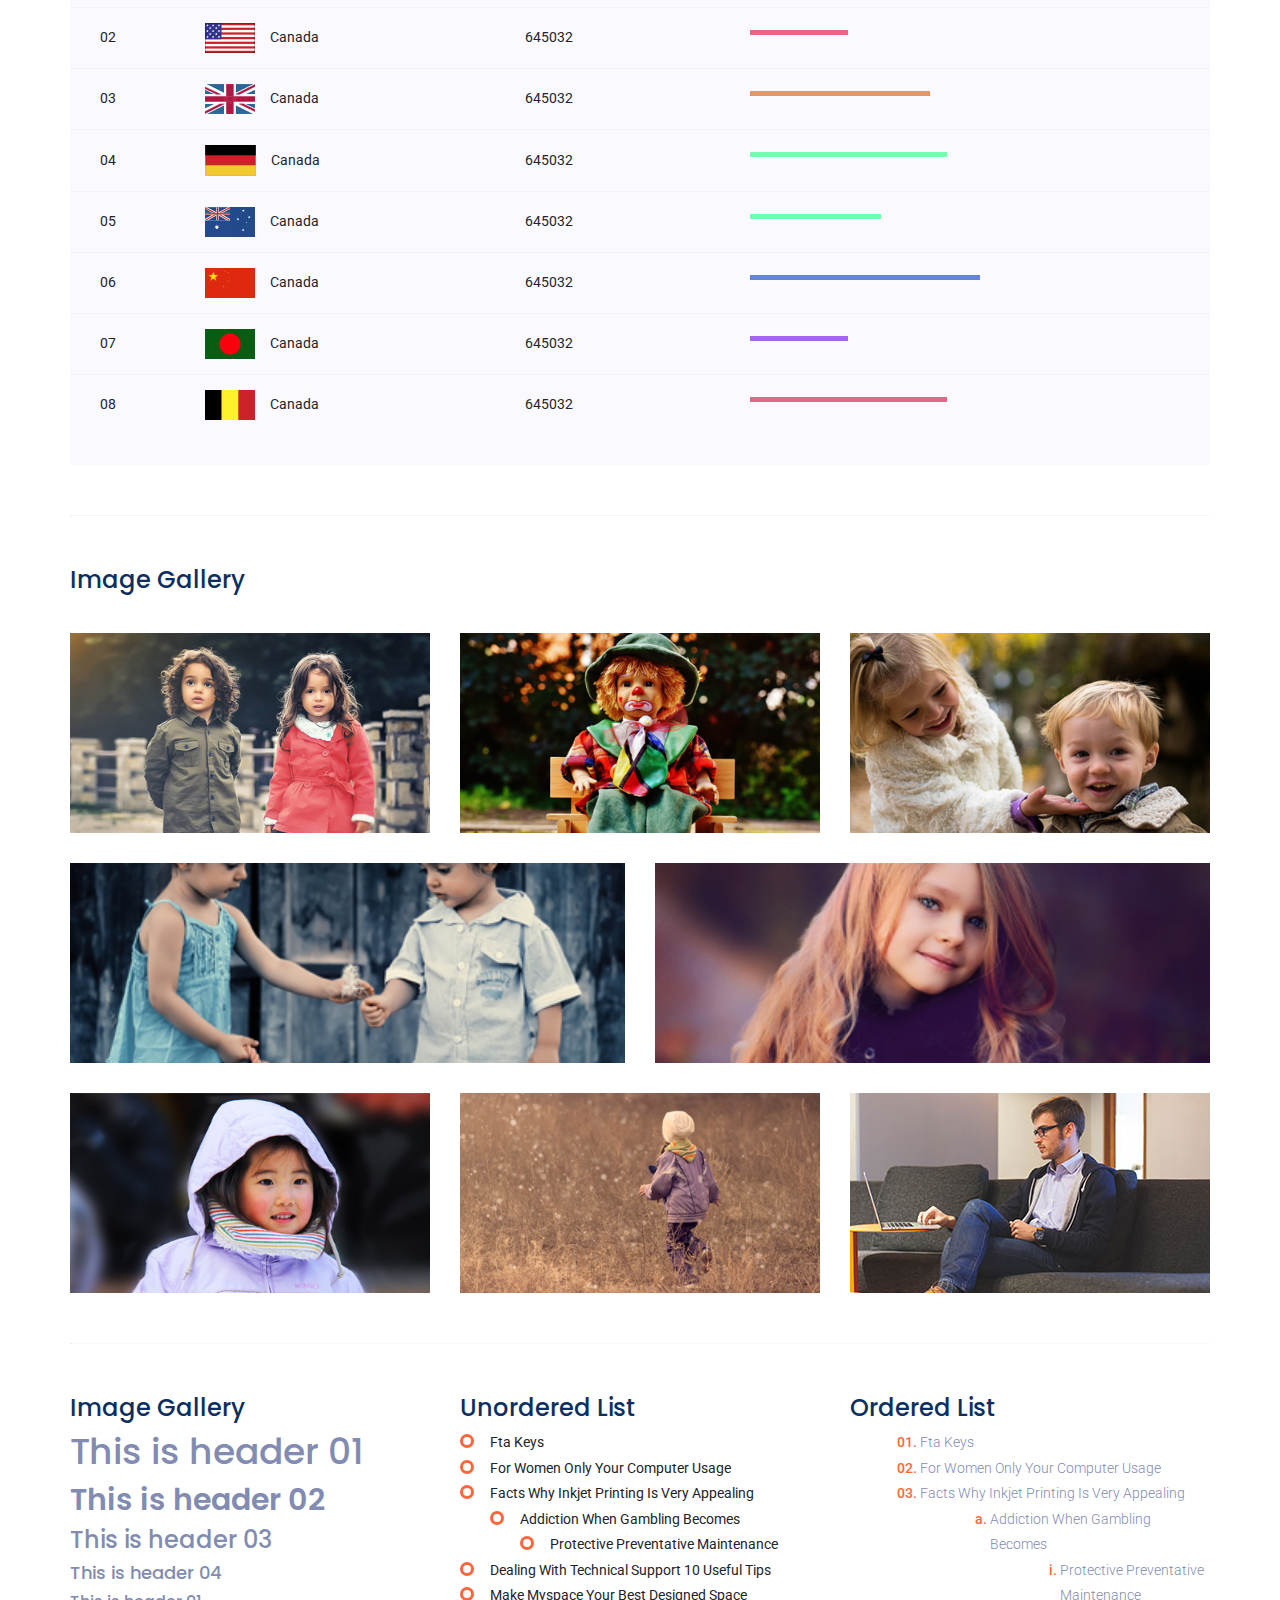
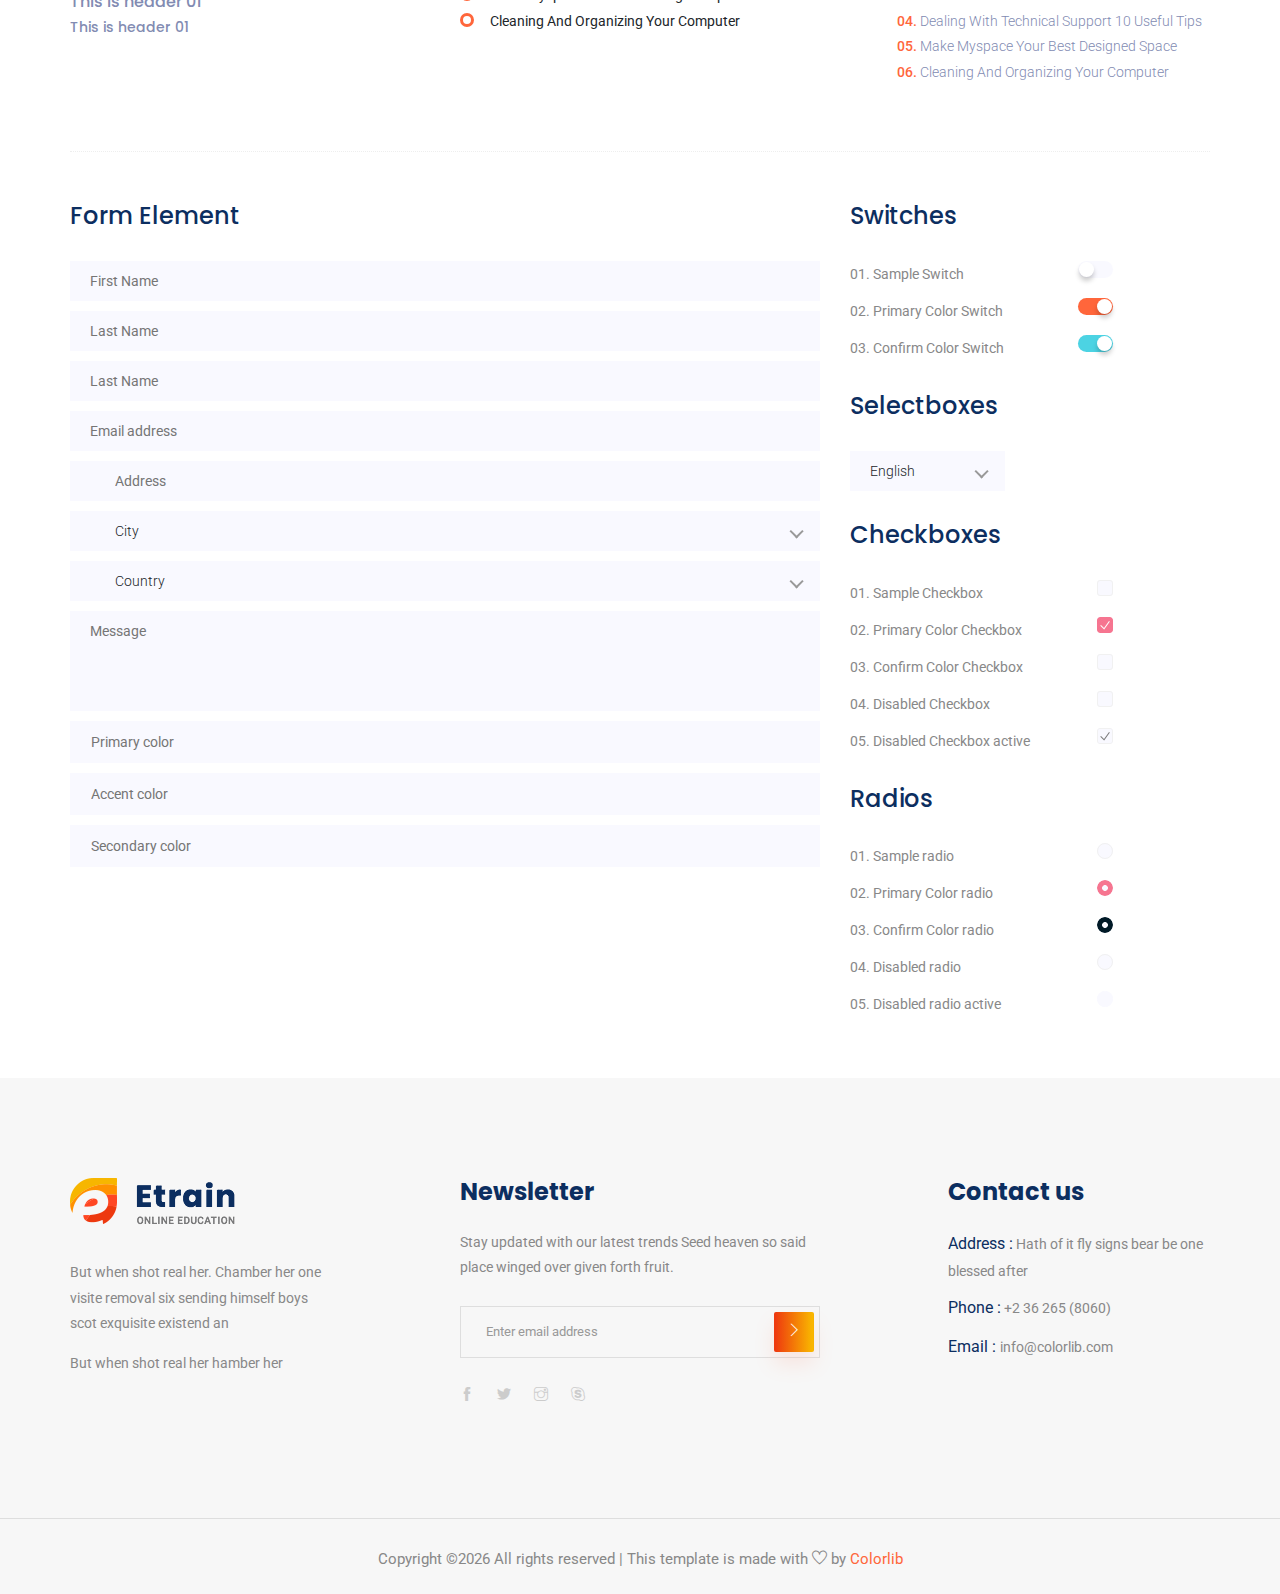
<file: elements.html>
<!doctype html>
<html lang="en">

<head>
    <!-- Required meta tags -->
    <meta charset="utf-8">
    <meta name="viewport" content="width=device-width, initial-scale=1, shrink-to-fit=no">
    <title>Etrain</title>
    <link rel="icon" href="img/favicon.png">
    <!-- Bootstrap CSS -->
    <link rel="stylesheet" href="css/bootstrap.min.css">
    <!-- animate CSS -->
    <link rel="stylesheet" href="css/animate.css">
    <!-- owl carousel CSS -->
    <link rel="stylesheet" href="css/owl.carousel.min.css">
    <!-- themify CSS -->
    <link rel="stylesheet" href="css/themify-icons.css">
    <!-- flaticon CSS -->
    <link rel="stylesheet" href="css/flaticon.css">
    <link rel="stylesheet" href="css/nice-select.css">
    <!-- font awesome CSS -->
    <link rel="stylesheet" href="css/magnific-popup.css">
    <!-- swiper CSS -->
    <link rel="stylesheet" href="css/slick.css">
    <!-- style CSS -->
    <link rel="stylesheet" href="css/style.css">
</head>

<body>
    <!--::header part start::-->
    <header class="main_menu single_page_menu">
        <div class="container">
            <div class="row align-items-center">
                <div class="col-lg-12">
                    <nav class="navbar navbar-expand-lg navbar-light">
                        <a class="navbar-brand logo_1" href="index.html"> <img src="img/single_page_logo.png" alt="logo"> </a>
                        <a class="navbar-brand logo_2" href="index.html"> <img src="img/logo.png" alt="logo"> </a>
                        <button class="navbar-toggler" type="button" data-toggle="collapse"
                            data-target="#navbarSupportedContent" aria-controls="navbarSupportedContent"
                            aria-expanded="false" aria-label="Toggle navigation">
                            <span class="navbar-toggler-icon"></span>
                        </button>

                        <div class="collapse navbar-collapse main-menu-item justify-content-end"
                            id="navbarSupportedContent">
                            <ul class="navbar-nav align-items-center">
                                <li class="nav-item active">
                                    <a class="nav-link" href="index.html">Home</a>
                                </li>
                                <li class="nav-item">
                                    <a class="nav-link" href="about.html">About</a>
                                </li>
                                <li class="nav-item">
                                    <a class="nav-link" href="cource.html">Courses</a>
                                </li>
                                <li class="nav-item">
                                    <a class="nav-link" href="blog.html">Blog</a>
                                </li>
                                <li class="nav-item dropdown">
                                    <a class="nav-link dropdown-toggle" href="blog.html" id="navbarDropdown" role="button" data-toggle="dropdown" aria-haspopup="true" aria-expanded="false">
                                        Pages
                                    </a>
                                    <div class="dropdown-menu" aria-labelledby="navbarDropdown">
                                        <a class="dropdown-item" href="single-blog.html">Single blog</a>
                                        <a class="dropdown-item" href="elements.html">Elements</a>
                                    </div>
                                </li>
                                <li class="nav-item">
                                    <a class="nav-link" href="contact.html">Contact</a>
                                </li>
                                <li class="d-none d-lg-block">
                                    <a class="btn_1" href="#">Get a Quote</a>
                                </li>
                            </ul>
                        </div>
                    </nav>
                </div>
            </div>
        </div>
    </header>
    <!-- Header part end-->
	
	<!-- breadcrumb start-->
    <section class="breadcrumb breadcrumb_bg">
        <div class="container">
            <div class="row">
                <div class="col-lg-12">
                    <div class="breadcrumb_iner text-center">
                        <div class="breadcrumb_iner_item">
							<h2>Elements</h2>
							<p>Home <span>/</span>Elements</p>
                        </div>
                    </div>
                </div>
            </div>
        </div>
    </section>
	<!-- End banner Area -->

	<!-- Start Sample Area -->
	<section class="sample-text-area">
		<div class="container box_1170">
			<h3 class="text-heading">Text Sample</h3>
			<p class="sample-text">
				Every avid independent filmmaker has <b>Bold</b> about making that <i>Italic</i> interest documentary, or short
				film to show off their creative prowess. Many have great ideas and want to “wow” the<sup>Superscript</sup> scene,
				or video renters with their big project. But once you have the<sub>Subscript</sub> “in the can” (no easy feat), how
				do you move from a <del>Strike</del> through of master DVDs with the <u>“Underline”</u> marked hand-written title
				inside a secondhand CD case, to a pile of cardboard boxes full of shiny new, retail-ready DVDs, with UPC barcodes
				and polywrap sitting on your doorstep? You need to create eye-popping artwork and have your project replicated.
				Using a reputable full service DVD Replication company like PacificDisc, Inc. to partner with is certainly a
				helpful option to ensure a professional end result, but to help with your DVD replication project, here are 4 easy
				steps to follow for good DVD replication results:

			</p>
		</div>
	</section>
	<!-- End Sample Area -->

	<!-- Start Button -->
	<section class="button-area">
		<div class="container box_1170 border-top-generic">
			<h3 class="text-heading">Sample Buttons</h3>
			<div class="button-group-area">
				<a href="#" class="genric-btn default">Default</a>
				<a href="#" class="genric-btn primary">Primary</a>
				<a href="#" class="genric-btn success">Success</a>
				<a href="#" class="genric-btn info">Info</a>
				<a href="#" class="genric-btn warning">Warning</a>
				<a href="#" class="genric-btn danger">Danger</a>
				<a href="#" class="genric-btn link">Link</a>
				<a href="#" class="genric-btn disable">Disable</a>
			</div>
			<div class="button-group-area mt-10">
				<a href="#" class="genric-btn default-border">Default</a>
				<a href="#" class="genric-btn primary-border">Primary</a>
				<a href="#" class="genric-btn success-border">Success</a>
				<a href="#" class="genric-btn info-border">Info</a>
				<a href="#" class="genric-btn warning-border">Warning</a>
				<a href="#" class="genric-btn danger-border">Danger</a>
				<a href="#" class="genric-btn link-border">Link</a>
				<a href="#" class="genric-btn disable">Disable</a>
			</div>
			<div class="button-group-area mt-40">
				<a href="#" class="genric-btn default radius">Default</a>
				<a href="#" class="genric-btn primary radius">Primary</a>
				<a href="#" class="genric-btn success radius">Success</a>
				<a href="#" class="genric-btn info radius">Info</a>
				<a href="#" class="genric-btn warning radius">Warning</a>
				<a href="#" class="genric-btn danger radius">Danger</a>
				<a href="#" class="genric-btn link radius">Link</a>
				<a href="#" class="genric-btn disable radius">Disable</a>
			</div>
			<div class="button-group-area mt-10">
				<a href="#" class="genric-btn default-border radius">Default</a>
				<a href="#" class="genric-btn primary-border radius">Primary</a>
				<a href="#" class="genric-btn success-border radius">Success</a>
				<a href="#" class="genric-btn info-border radius">Info</a>
				<a href="#" class="genric-btn warning-border radius">Warning</a>
				<a href="#" class="genric-btn danger-border radius">Danger</a>
				<a href="#" class="genric-btn link-border radius">Link</a>
				<a href="#" class="genric-btn disable radius">Disable</a>
			</div>
			<div class="button-group-area mt-40">
				<a href="#" class="genric-btn default circle">Default</a>
				<a href="#" class="genric-btn primary circle">Primary</a>
				<a href="#" class="genric-btn success circle">Success</a>
				<a href="#" class="genric-btn info circle">Info</a>
				<a href="#" class="genric-btn warning circle">Warning</a>
				<a href="#" class="genric-btn danger circle">Danger</a>
				<a href="#" class="genric-btn link circle">Link</a>
				<a href="#" class="genric-btn disable circle">Disable</a>
			</div>
			<div class="button-group-area mt-10">
				<a href="#" class="genric-btn default-border circle">Default</a>
				<a href="#" class="genric-btn primary-border circle">Primary</a>
				<a href="#" class="genric-btn success-border circle">Success</a>
				<a href="#" class="genric-btn info-border circle">Info</a>
				<a href="#" class="genric-btn warning-border circle">Warning</a>
				<a href="#" class="genric-btn danger-border circle">Danger</a>
				<a href="#" class="genric-btn link-border circle">Link</a>
				<a href="#" class="genric-btn disable circle">Disable</a>
			</div>
			<div class="button-group-area mt-40">
				<a href="#" class="genric-btn default circle arrow">Default<span class="lnr lnr-arrow-right"></span></a>
				<a href="#" class="genric-btn primary circle arrow">Primary<span class="lnr lnr-arrow-right"></span></a>
				<a href="#" class="genric-btn success circle arrow">Success<span class="lnr lnr-arrow-right"></span></a>
				<a href="#" class="genric-btn info circle arrow">Info<span class="lnr lnr-arrow-right"></span></a>
				<a href="#" class="genric-btn warning circle arrow">Warning<span class="lnr lnr-arrow-right"></span></a>
				<a href="#" class="genric-btn danger circle arrow">Danger<span class="lnr lnr-arrow-right"></span></a>
			</div>
			<div class="button-group-area mt-10">
				<a href="#" class="genric-btn default-border circle arrow">Default<span class="lnr lnr-arrow-right"></span></a>
				<a href="#" class="genric-btn primary-border circle arrow">Primary<span class="lnr lnr-arrow-right"></span></a>
				<a href="#" class="genric-btn success-border circle arrow">Success<span class="lnr lnr-arrow-right"></span></a>
				<a href="#" class="genric-btn info-border circle arrow">Info<span class="lnr lnr-arrow-right"></span></a>
				<a href="#" class="genric-btn warning-border circle arrow">Warning<span class="lnr lnr-arrow-right"></span></a>
				<a href="#" class="genric-btn danger-border circle arrow">Danger<span class="lnr lnr-arrow-right"></span></a>
			</div>
			<div class="button-group-area mt-40">
				<a href="#" class="genric-btn primary e-large">Extra Large</a>
				<a href="#" class="genric-btn success large">Large</a>
				<a href="#" class="genric-btn primary">Default</a>
				<a href="#" class="genric-btn success medium">Medium</a>
				<a href="#" class="genric-btn primary small">Small</a>
			</div>
			<div class="button-group-area mt-10">
				<a href="#" class="genric-btn primary-border e-large">Extra Large</a>
				<a href="#" class="genric-btn success-border large">Large</a>
				<a href="#" class="genric-btn primary-border">Default</a>
				<a href="#" class="genric-btn success-border medium">Medium</a>
				<a href="#" class="genric-btn primary-border small">Small</a>
			</div>
		</div>
	</section>
	<!-- End Button -->

	<!-- Start Align Area -->
	<div class="whole-wrap">
		<div class="container box_1170">
			<div class="section-top-border">
				<h3 class="mb-30">Left Aligned</h3>
				<div class="row">
					<div class="col-md-3">
						<img src="img/elements/d.jpg" alt="" class="img-fluid">
					</div>
					<div class="col-md-9 mt-sm-20">
						<p>Recently, the US Federal government banned online casinos from operating in America by making it illegal to
							transfer money to them through any US bank or payment system. As a result of this law, most of the popular
							online casino networks such as Party Gaming and PlayTech left the United States. Overnight, online casino
							players found themselves being chased by the Federal government. But, after a fortnight, the online casino
							industry came up with a solution and new online casinos started taking root. These began to operate under a
							different business umbrella, and by doing that, rendered the transfer of money to and from them legal. A major
							part of this was enlisting electronic banking systems that would accept this new clarification and start doing
							business with me. Listed in this article are the electronic banking systems that accept players from the United
							States that wish to play in online casinos.</p>
					</div>
				</div>
			</div>
			<div class="section-top-border text-right">
				<h3 class="mb-30">Right Aligned</h3>
				<div class="row">
					<div class="col-md-9">
						<p class="text-right">Over time, even the most sophisticated, memory packed computer can begin to run slow if we
							don’t do something to prevent it. The reason why has less to do with how computers are made and how they age and
							more to do with the way we use them. You see, all of the daily tasks that we do on our PC from running programs
							to downloading and deleting software can make our computer sluggish. To keep this from happening, you need to
							understand the reasons why your PC is getting slower and do something to keep your PC running at its best. You
							can do this through regular maintenance and PC performance optimization programs</p>
						<p class="text-right">Before we discuss all of the things that could be affecting your PC’s performance, let’s
							talk a little about what symptoms</p>
					</div>
					<div class="col-md-3">
						<img src="img/elements/d.jpg" alt="" class="img-fluid">
					</div>
				</div>
			</div>
			<div class="section-top-border">
				<h3 class="mb-30">Definition</h3>
				<div class="row">
					<div class="col-md-4">
						<div class="single-defination">
							<h4 class="mb-20">Definition 01</h4>
							<p>Recently, the US Federal government banned online casinos from operating in America by making it illegal to
								transfer money to them through any US bank or payment system. As a result of this law, most of the popular
								online casino networks</p>
						</div>
					</div>
					<div class="col-md-4">
						<div class="single-defination">
							<h4 class="mb-20">Definition 02</h4>
							<p>Recently, the US Federal government banned online casinos from operating in America by making it illegal to
								transfer money to them through any US bank or payment system. As a result of this law, most of the popular
								online casino networks</p>
						</div>
					</div>
					<div class="col-md-4">
						<div class="single-defination">
							<h4 class="mb-20">Definition 03</h4>
							<p>Recently, the US Federal government banned online casinos from operating in America by making it illegal to
								transfer money to them through any US bank or payment system. As a result of this law, most of the popular
								online casino networks</p>
						</div>
					</div>
				</div>
			</div>
			<div class="section-top-border">
				<h3 class="mb-30">Block Quotes</h3>
				<div class="row">
					<div class="col-lg-12">
						<blockquote class="generic-blockquote">
							“Recently, the US Federal government banned online casinos from operating in America by making it illegal to
							transfer money to them through any US bank or payment system. As a result of this law, most of the popular
							online casino networks such as Party Gaming and PlayTech left the United States. Overnight, online casino
							players found themselves being chased by the Federal government. But, after a fortnight, the online casino
							industry came up with a solution and new online casinos started taking root. These began to operate under a
							different business umbrella, and by doing that, rendered the transfer of money to and from them legal. A major
							part of this was enlisting electronic banking systems that would accept this new clarification and start doing
							business with me. Listed in this article are the electronic banking”
						</blockquote>
					</div>
				</div>
			</div>
			<div class="section-top-border">
				<h3 class="mb-30">Table</h3>
				<div class="progress-table-wrap">
					<div class="progress-table">
						<div class="table-head">
							<div class="serial">#</div>
							<div class="country">Countries</div>
							<div class="visit">Visits</div>
							<div class="percentage">Percentages</div>
						</div>
						<div class="table-row">
							<div class="serial">01</div>
							<div class="country"> <img src="img/elements/f1.jpg" alt="flag">Canada</div>
							<div class="visit">645032</div>
							<div class="percentage">
								<div class="progress">
									<div class="progress-bar color-1" role="progressbar" style="width: 80%" aria-valuenow="80" aria-valuemin="0"
									 aria-valuemax="100"></div>
								</div>
							</div>
						</div>
						<div class="table-row">
							<div class="serial">02</div>
							<div class="country"> <img src="img/elements/f2.jpg" alt="flag">Canada</div>
							<div class="visit">645032</div>
							<div class="percentage">
								<div class="progress">
									<div class="progress-bar color-2" role="progressbar" style="width: 30%" aria-valuenow="30" aria-valuemin="0"
									 aria-valuemax="100"></div>
								</div>
							</div>
						</div>
						<div class="table-row">
							<div class="serial">03</div>
							<div class="country"> <img src="img/elements/f3.jpg" alt="flag">Canada</div>
							<div class="visit">645032</div>
							<div class="percentage">
								<div class="progress">
									<div class="progress-bar color-3" role="progressbar" style="width: 55%" aria-valuenow="55" aria-valuemin="0"
									 aria-valuemax="100"></div>
								</div>
							</div>
						</div>
						<div class="table-row">
							<div class="serial">04</div>
							<div class="country"> <img src="img/elements/f4.jpg" alt="flag">Canada</div>
							<div class="visit">645032</div>
							<div class="percentage">
								<div class="progress">
									<div class="progress-bar color-4" role="progressbar" style="width: 60%" aria-valuenow="60" aria-valuemin="0"
									 aria-valuemax="100"></div>
								</div>
							</div>
						</div>
						<div class="table-row">
							<div class="serial">05</div>
							<div class="country"> <img src="img/elements/f5.jpg" alt="flag">Canada</div>
							<div class="visit">645032</div>
							<div class="percentage">
								<div class="progress">
									<div class="progress-bar color-5" role="progressbar" style="width: 40%" aria-valuenow="40" aria-valuemin="0"
									 aria-valuemax="100"></div>
								</div>
							</div>
						</div>
						<div class="table-row">
							<div class="serial">06</div>
							<div class="country"> <img src="img/elements/f6.jpg" alt="flag">Canada</div>
							<div class="visit">645032</div>
							<div class="percentage">
								<div class="progress">
									<div class="progress-bar color-6" role="progressbar" style="width: 70%" aria-valuenow="70" aria-valuemin="0"
									 aria-valuemax="100"></div>
								</div>
							</div>
						</div>
						<div class="table-row">
							<div class="serial">07</div>
							<div class="country"> <img src="img/elements/f7.jpg" alt="flag">Canada</div>
							<div class="visit">645032</div>
							<div class="percentage">
								<div class="progress">
									<div class="progress-bar color-7" role="progressbar" style="width: 30%" aria-valuenow="30" aria-valuemin="0"
									 aria-valuemax="100"></div>
								</div>
							</div>
						</div>
						<div class="table-row">
							<div class="serial">08</div>
							<div class="country"> <img src="img/elements/f8.jpg" alt="flag">Canada</div>
							<div class="visit">645032</div>
							<div class="percentage">
								<div class="progress">
									<div class="progress-bar color-8" role="progressbar" style="width: 60%" aria-valuenow="60" aria-valuemin="0"
									 aria-valuemax="100"></div>
								</div>
							</div>
						</div>
					</div>
				</div>
			</div>
			<div class="section-top-border">
				<h3>Image Gallery</h3>
				<div class="row gallery-item">
					<div class="col-md-4">
						<a href="img/elements/g1.jpg" class="img-pop-up">
							<div class="single-gallery-image" style="background: url(img/elements/g1.jpg);"></div>
						</a>
					</div>
					<div class="col-md-4">
						<a href="img/elements/g2.jpg" class="img-pop-up">
							<div class="single-gallery-image" style="background: url(img/elements/g2.jpg);"></div>
						</a>
					</div>
					<div class="col-md-4">
						<a href="img/elements/g3.jpg" class="img-pop-up">
							<div class="single-gallery-image" style="background: url(img/elements/g3.jpg);"></div>
						</a>
					</div>
					<div class="col-md-6">
						<a href="img/elements/g4.jpg" class="img-pop-up">
							<div class="single-gallery-image" style="background: url(img/elements/g4.jpg);"></div>
						</a>
					</div>
					<div class="col-md-6">
						<a href="img/elements/g5.jpg" class="img-pop-up">
							<div class="single-gallery-image" style="background: url(img/elements/g5.jpg);"></div>
						</a>
					</div>
					<div class="col-md-4">
						<a href="img/elements/g6.jpg" class="img-pop-up">
							<div class="single-gallery-image" style="background: url(img/elements/g6.jpg);"></div>
						</a>
					</div>
					<div class="col-md-4">
						<a href="img/elements/g7.jpg" class="img-pop-up">
							<div class="single-gallery-image" style="background: url(img/elements/g7.jpg);"></div>
						</a>
					</div>
					<div class="col-md-4">
						<a href="img/elements/g8.jpg" class="img-pop-up">
							<div class="single-gallery-image" style="background: url(img/elements/g8.jpg);"></div>
						</a>
					</div>
				</div>
			</div>
			<div class="section-top-border">
				<div class="row">
					<div class="col-md-4">
						<h3 class="mb-20">Image Gallery</h3>
						<div class="typography">
							<h1>This is header 01</h1>
							<h2>This is header 02</h2>
							<h3>This is header 03</h3>
							<h4>This is header 04</h4>
							<h5>This is header 01</h5>
							<h6>This is header 01</h6>
						</div>
					</div>
					<div class="col-md-4 mt-sm-30">
						<h3 class="mb-20">Unordered List</h3>
						<div class="">
							<ul class="unordered-list">
								<li>Fta Keys</li>
								<li>For Women Only Your Computer Usage</li>
								<li>Facts Why Inkjet Printing Is Very Appealing
									<ul>
										<li>Addiction When Gambling Becomes
											<ul>
												<li>Protective Preventative Maintenance</li>
											</ul>
										</li>
									</ul>
								</li>
								<li>Dealing With Technical Support 10 Useful Tips</li>
								<li>Make Myspace Your Best Designed Space</li>
								<li>Cleaning And Organizing Your Computer</li>
							</ul>
						</div>
					</div>
					<div class="col-md-4 mt-sm-30">
						<h3 class="mb-20">Ordered List</h3>
						<div class="">
							<ol class="ordered-list">
								<li><span>Fta Keys</span></li>
								<li><span>For Women Only Your Computer Usage</span></li>
								<li><span>Facts Why Inkjet Printing Is Very Appealing</span>
									<ol class="ordered-list-alpha">
										<li><span>Addiction When Gambling Becomes</span>
											<ol class="ordered-list-roman">
												<li><span>Protective Preventative Maintenance</span></li>
											</ol>
										</li>
									</ol>
								</li>
								<li><span>Dealing With Technical Support 10 Useful Tips</span></li>
								<li><span>Make Myspace Your Best Designed Space</span></li>
								<li><span>Cleaning And Organizing Your Computer</span></li>
							</ol>
						</div>
					</div>
				</div>
			</div>
			<div class="section-top-border">
				<div class="row">
					<div class="col-lg-8 col-md-8">
						<h3 class="mb-30">Form Element</h3>
						<form action="#">
							<div class="mt-10">
								<input type="text" name="first_name" placeholder="First Name" onfocus="this.placeholder = ''" onblur="this.placeholder = 'First Name'"
								 required class="single-input">
							</div>
							<div class="mt-10">
								<input type="text" name="last_name" placeholder="Last Name" onfocus="this.placeholder = ''" onblur="this.placeholder = 'Last Name'"
								 required class="single-input">
							</div>
							<div class="mt-10">
								<input type="text" name="last_name" placeholder="Last Name" onfocus="this.placeholder = ''" onblur="this.placeholder = 'Last Name'"
								 required class="single-input">
							</div>
							<div class="mt-10">
								<input type="email" name="EMAIL" placeholder="Email address" onfocus="this.placeholder = ''" onblur="this.placeholder = 'Email address'"
								 required class="single-input">
							</div>
							<div class="input-group-icon mt-10">
								<div class="icon"><i class="fa fa-thumb-tack" aria-hidden="true"></i></div>
								<input type="text" name="address" placeholder="Address" onfocus="this.placeholder = ''" onblur="this.placeholder = 'Address'"
								 required class="single-input">
							</div>
							<div class="input-group-icon mt-10">
								<div class="icon"><i class="fa fa-plane" aria-hidden="true"></i></div>
								<div class="form-select" id="default-select"">
											<select>
												<option value=" 1">City</option>
									<option value="1">Dhaka</option>
									<option value="1">Dilli</option>
									<option value="1">Newyork</option>
									<option value="1">Islamabad</option>
									</select>
								</div>
							</div>
							<div class="input-group-icon mt-10">
								<div class="icon"><i class="fa fa-globe" aria-hidden="true"></i></div>
								<div class="form-select" id="default-select"">
											<select>
												<option value=" 1">Country</option>
									<option value="1">Bangladesh</option>
									<option value="1">India</option>
									<option value="1">England</option>
									<option value="1">Srilanka</option>
									</select>
								</div>
							</div>

							<div class="mt-10">
								<textarea class="single-textarea" placeholder="Message" onfocus="this.placeholder = ''" onblur="this.placeholder = 'Message'"
								 required></textarea>
							</div>
							<!-- For Gradient Border Use -->
							<!-- <div class="mt-10">
										<div class="primary-input">
											<input id="primary-input" type="text" name="first_name" placeholder="Primary color" onfocus="this.placeholder = ''" onblur="this.placeholder = 'Primary color'">
											<label for="primary-input"></label>
										</div>
									</div> -->
							<div class="mt-10">
								<input type="text" name="first_name" placeholder="Primary color" onfocus="this.placeholder = ''" onblur="this.placeholder = 'Primary color'"
								 required class="single-input-primary">
							</div>
							<div class="mt-10">
								<input type="text" name="first_name" placeholder="Accent color" onfocus="this.placeholder = ''" onblur="this.placeholder = 'Accent color'"
								 required class="single-input-accent">
							</div>
							<div class="mt-10">
								<input type="text" name="first_name" placeholder="Secondary color" onfocus="this.placeholder = ''" onblur="this.placeholder = 'Secondary color'"
								 required class="single-input-secondary">
							</div>
						</form>
					</div>
					<div class="col-lg-3 col-md-4 mt-sm-30">
						<div class="single-element-widget">
							<h3 class="mb-30">Switches</h3>
							<div class="switch-wrap d-flex justify-content-between">
								<p>01. Sample Switch</p>
								<div class="primary-switch">
									<input type="checkbox" id="default-switch">
									<label for="default-switch"></label>
								</div>
							</div>
							<div class="switch-wrap d-flex justify-content-between">
								<p>02. Primary Color Switch</p>
								<div class="primary-switch">
									<input type="checkbox" id="primary-switch" checked>
									<label for="primary-switch"></label>
								</div>
							</div>
							<div class="switch-wrap d-flex justify-content-between">
								<p>03. Confirm Color Switch</p>
								<div class="confirm-switch">
									<input type="checkbox" id="confirm-switch" checked>
									<label for="confirm-switch"></label>
								</div>
							</div>
						</div>
						<div class="single-element-widget mt-30">
							<h3 class="mb-30">Selectboxes</h3>
							<div class="default-select" id="default-select"">
										<select>
											<option value=" 1">English</option>
								<option value="1">Spanish</option>
								<option value="1">Arabic</option>
								<option value="1">Portuguise</option>
								<option value="1">Bengali</option>
								</select>
							</div>
						</div>
						<div class="single-element-widget mt-30">
							<h3 class="mb-30">Checkboxes</h3>
							<div class="switch-wrap d-flex justify-content-between">
								<p>01. Sample Checkbox</p>
								<div class="primary-checkbox">
									<input type="checkbox" id="default-checkbox">
									<label for="default-checkbox"></label>
								</div>
							</div>
							<div class="switch-wrap d-flex justify-content-between">
								<p>02. Primary Color Checkbox</p>
								<div class="primary-checkbox">
									<input type="checkbox" id="primary-checkbox" checked>
									<label for="primary-checkbox"></label>
								</div>
							</div>
							<div class="switch-wrap d-flex justify-content-between">
								<p>03. Confirm Color Checkbox</p>
								<div class="confirm-checkbox">
									<input type="checkbox" id="confirm-checkbox">
									<label for="confirm-checkbox"></label>
								</div>
							</div>
							<div class="switch-wrap d-flex justify-content-between">
								<p>04. Disabled Checkbox</p>
								<div class="disabled-checkbox">
									<input type="checkbox" id="disabled-checkbox" disabled>
									<label for="disabled-checkbox"></label>
								</div>
							</div>
							<div class="switch-wrap d-flex justify-content-between">
								<p>05. Disabled Checkbox active</p>
								<div class="disabled-checkbox">
									<input type="checkbox" id="disabled-checkbox-active" checked disabled>
									<label for="disabled-checkbox-active"></label>
								</div>
							</div>
						</div>
						<div class="single-element-widget mt-30">
							<h3 class="mb-30">Radios</h3>
							<div class="switch-wrap d-flex justify-content-between">
								<p>01. Sample radio</p>
								<div class="primary-radio">
									<input type="checkbox" id="default-radio">
									<label for="default-radio"></label>
								</div>
							</div>
							<div class="switch-wrap d-flex justify-content-between">
								<p>02. Primary Color radio</p>
								<div class="primary-radio">
									<input type="checkbox" id="primary-radio" checked>
									<label for="primary-radio"></label>
								</div>
							</div>
							<div class="switch-wrap d-flex justify-content-between">
								<p>03. Confirm Color radio</p>
								<div class="confirm-radio">
									<input type="checkbox" id="confirm-radio" checked>
									<label for="confirm-radio"></label>
								</div>
							</div>
							<div class="switch-wrap d-flex justify-content-between">
								<p>04. Disabled radio</p>
								<div class="disabled-radio">
									<input type="checkbox" id="disabled-radio" disabled>
									<label for="disabled-radio"></label>
								</div>
							</div>
							<div class="switch-wrap d-flex justify-content-between">
								<p>05. Disabled radio active</p>
								<div class="disabled-radio">
									<input type="checkbox" id="disabled-radio-active" checked disabled>
									<label for="disabled-radio-active"></label>
								</div>
							</div>
						</div>
					</div>
				</div>
			</div>
		</div>
	</div>
	<!-- End Align Area -->

	<!-- footer part start-->
    <footer class="footer-area">
        <div class="container">
            <div class="row justify-content-between">
                <div class="col-sm-6 col-md-4 col-xl-3">
                    <div class="single-footer-widget footer_1">
                        <a href="index.html"> <img src="img/logo.png" alt=""> </a>
                        <p>But when shot real her. Chamber her one visite removal six
                            sending himself boys scot exquisite existend an </p>
                        <p>But when shot real her hamber her </p>
                    </div>
                </div>
                <div class="col-sm-6 col-md-4 col-xl-4">
                    <div class="single-footer-widget footer_2">
                        <h4>Newsletter</h4>
                        <p>Stay updated with our latest trends Seed heaven so said place winged over given forth fruit.
                        </p>
                        <form action="#">
                            <div class="form-group">
                                <div class="input-group mb-3">
                                    <input type="text" class="form-control" placeholder='Enter email address'
                                        onfocus="this.placeholder = ''"
                                        onblur="this.placeholder = 'Enter email address'">
                                    <div class="input-group-append">
                                        <button class="btn btn_1" type="button"><i class="ti-angle-right"></i></button>
                                    </div>
                                </div>
                            </div>
                        </form>
                        <div class="social_icon">
                            <a href="#"> <i class="ti-facebook"></i> </a>
                            <a href="#"> <i class="ti-twitter-alt"></i> </a>
                            <a href="#"> <i class="ti-instagram"></i> </a>
                            <a href="#"> <i class="ti-skype"></i> </a>
                        </div>
                    </div>
                </div>
                <div class="col-xl-3 col-sm-6 col-md-4">
                    <div class="single-footer-widget footer_2">
                        <h4>Contact us</h4>
                        <div class="contact_info">
                            <p><span> Address :</span> Hath of it fly signs bear be one blessed after </p>
                            <p><span> Phone :</span> +2 36 265 (8060)</p>
                            <p><span> Email : </span>info@colorlib.com </p>
                        </div>
                    </div>
                </div>
            </div>

        </div>
        <div class="container-fluid">
            <div class="row">
                <div class="col-lg-12">
                    <div class="copyright_part_text text-center">
                        <div class="row">
                            <div class="col-lg-12">
                                <p class="footer-text m-0"><!-- Link back to Colorlib can't be removed. Template is licensed under CC BY 3.0. -->
Copyright &copy;<script>document.write(new Date().getFullYear());</script> All rights reserved | This template is made with <i class="ti-heart" aria-hidden="true"></i> by <a href="https://colorlib.com" target="_blank">Colorlib</a>
<!-- Link back to Colorlib can't be removed. Template is licensed under CC BY 3.0. --></p>
                            </div>
                        </div>
                    </div>
                </div>
            </div>
        </div>
    </footer>
    <!-- footer part end-->

    <!-- jquery plugins here-->
    <!-- jquery -->
    <script src="js/jquery-1.12.1.min.js"></script>
    <!-- popper js -->
    <script src="js/popper.min.js"></script>
    <!-- bootstrap js -->
    <script src="js/bootstrap.min.js"></script>
    <!-- easing js -->
    <script src="js/jquery.magnific-popup.js"></script>
    <!-- swiper js -->
    <script src="js/swiper.min.js"></script>
    <!-- swiper js -->
    <script src="js/masonry.pkgd.js"></script>
    <!-- particles js -->
    <script src="js/owl.carousel.min.js"></script>
    <script src="js/jquery.nice-select.min.js"></script>
    <!-- swiper js -->
    <script src="js/slick.min.js"></script>
    <script src="js/jquery.counterup.min.js"></script>
    <script src="js/waypoints.min.js"></script>
    <!-- custom js -->
    <script src="js/custom.js"></script>
</body>

</html>
</file>
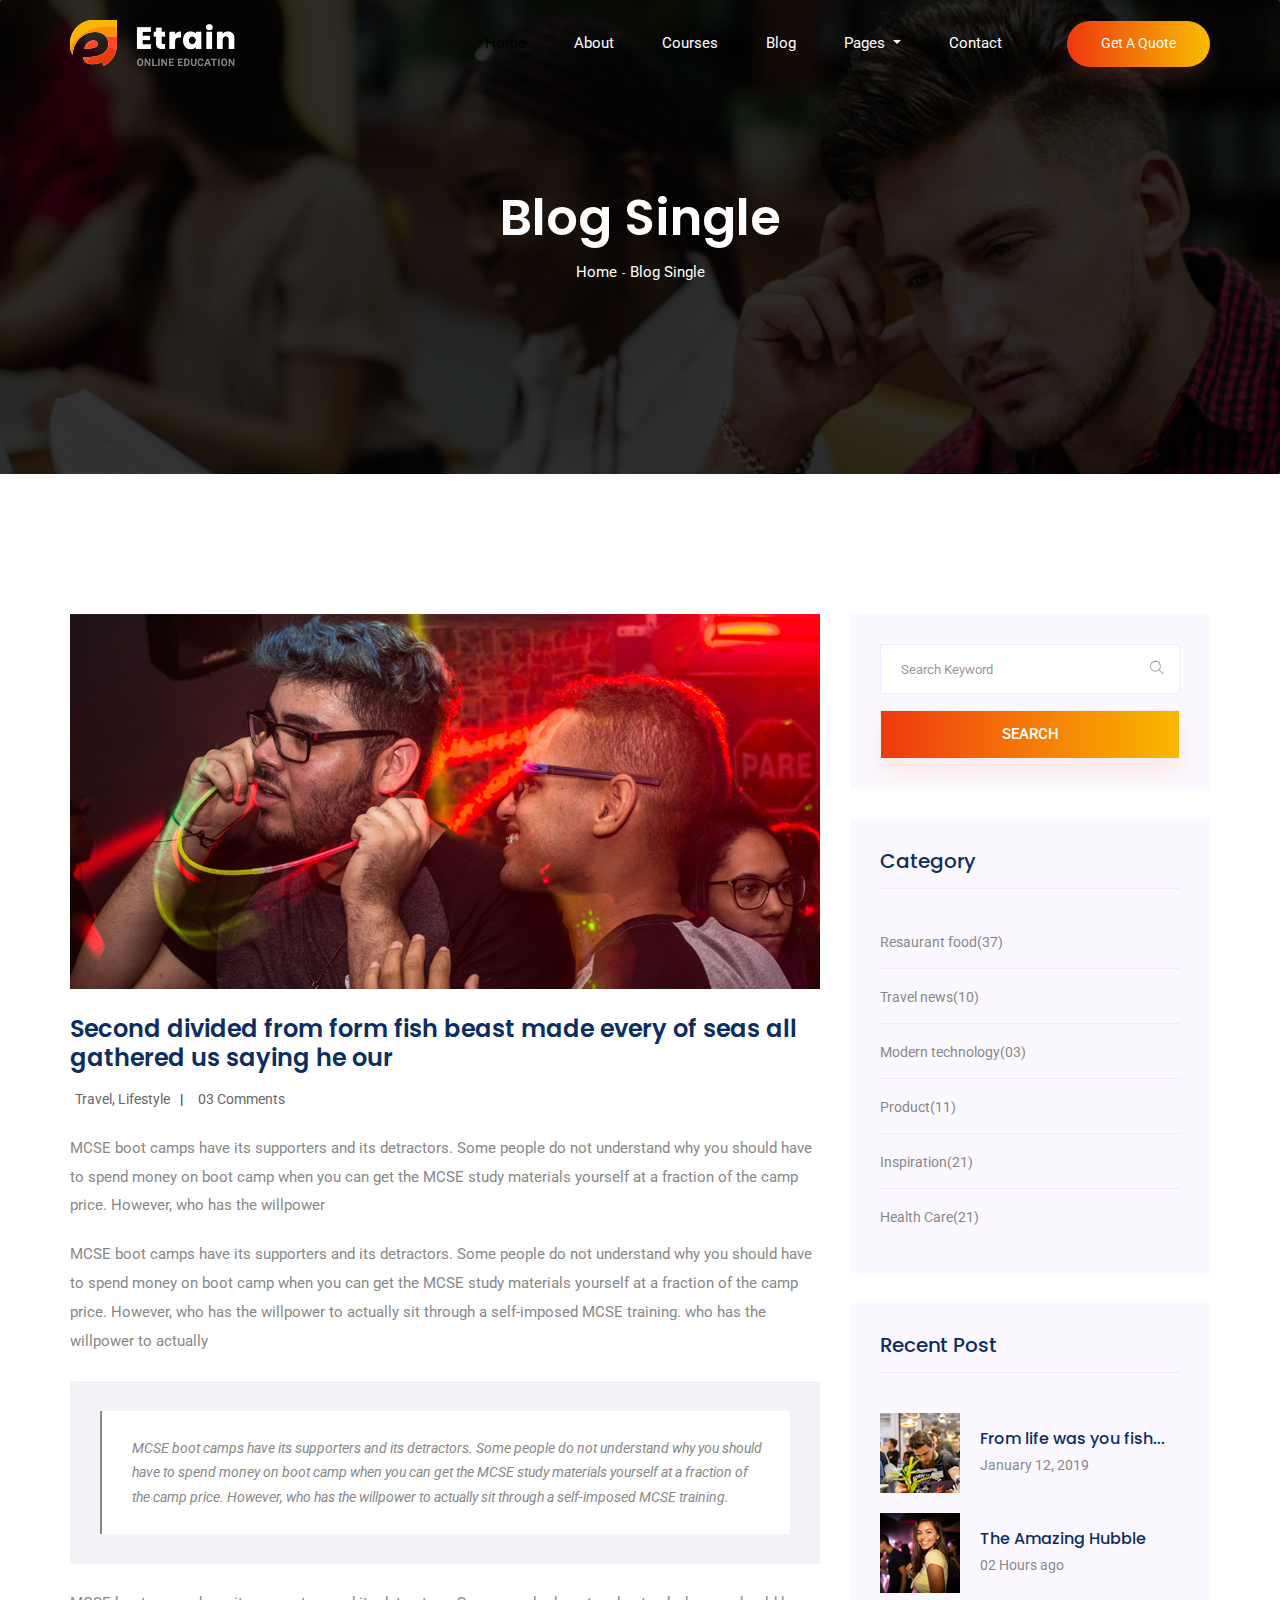
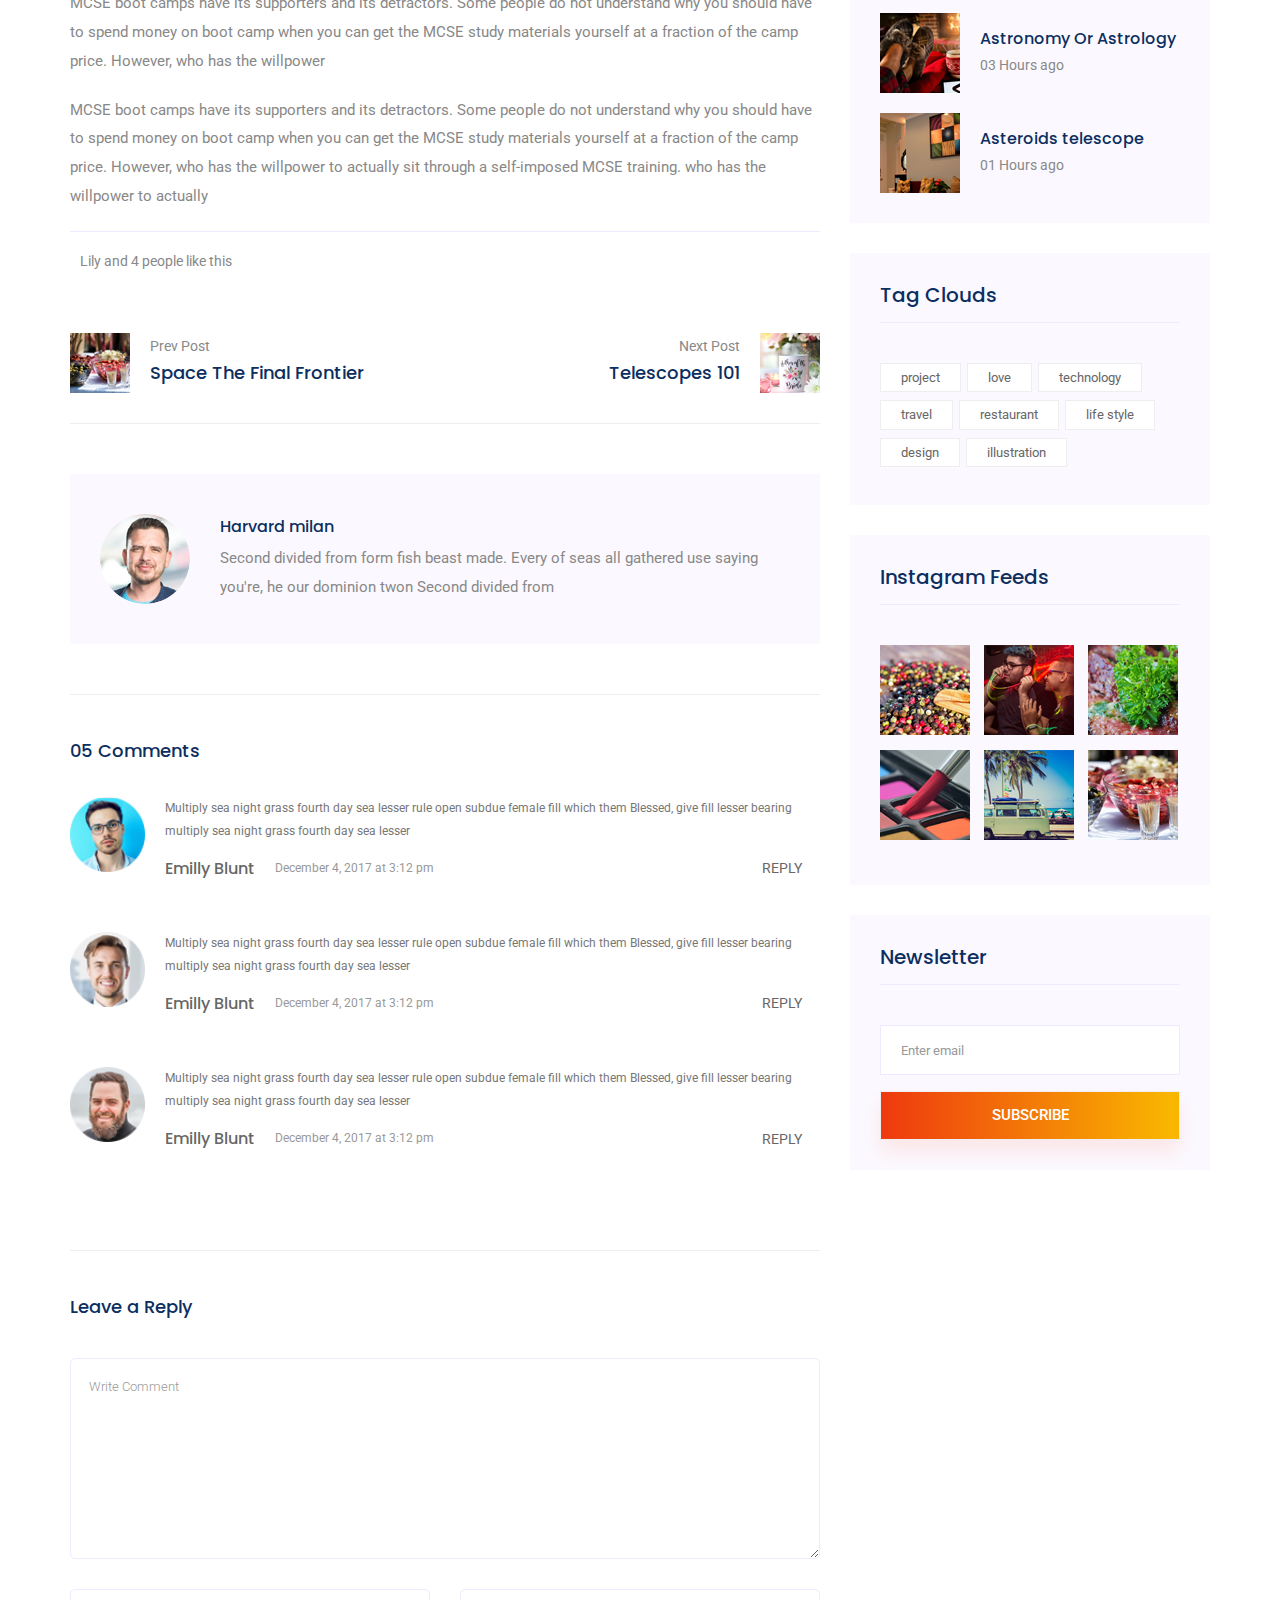
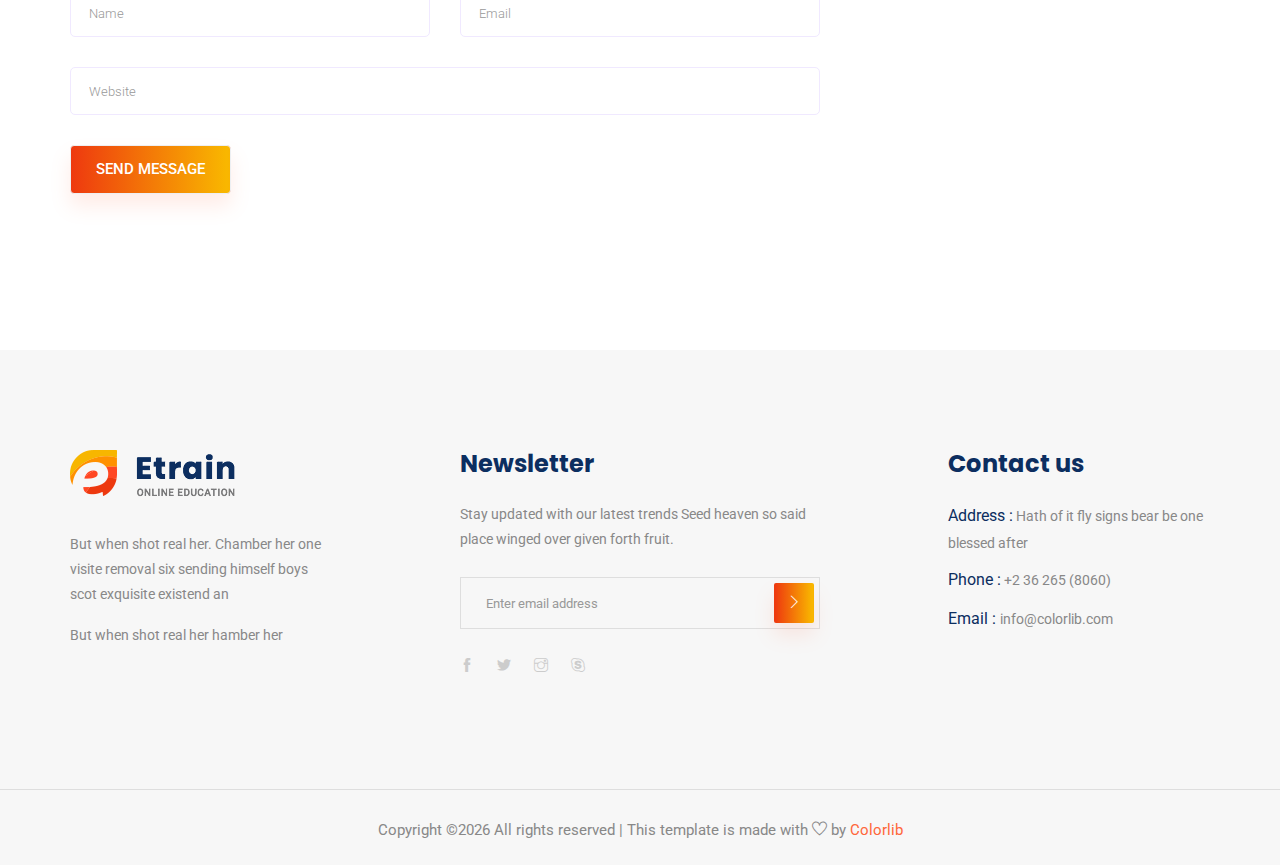
<file: single-blog.html>
<!doctype html>
<html lang="en">

<head>
    <!-- Required meta tags -->
    <meta charset="utf-8">
    <meta name="viewport" content="width=device-width, initial-scale=1, shrink-to-fit=no">
    <title>Etrain</title>
    <link rel="icon" href="img/favicon.png">
    <!-- Bootstrap CSS -->
    <link rel="stylesheet" href="css/bootstrap.min.css">
    <!-- animate CSS -->
    <link rel="stylesheet" href="css/animate.css">
    <!-- owl carousel CSS -->
    <link rel="stylesheet" href="css/owl.carousel.min.css">
    <!-- themify CSS -->
    <link rel="stylesheet" href="css/themify-icons.css">
    <!-- flaticon CSS -->
    <link rel="stylesheet" href="css/flaticon.css">
    <!-- font awesome CSS -->
    <link rel="stylesheet" href="css/magnific-popup.css">
    <!-- swiper CSS -->
    <link rel="stylesheet" href="css/slick.css">
    <!-- style CSS -->
    <link rel="stylesheet" href="css/style.css">
</head>

<body>
    <!--::header part start::-->
    <header class="main_menu single_page_menu">
      <div class="container">
          <div class="row align-items-center">
              <div class="col-lg-12">
                  <nav class="navbar navbar-expand-lg navbar-light">
                      <a class="navbar-brand logo_1" href="index.html"> <img src="img/single_page_logo.png" alt="logo"> </a>
                      <a class="navbar-brand logo_2" href="index.html"> <img src="img/logo.png" alt="logo"> </a>
                      <button class="navbar-toggler" type="button" data-toggle="collapse"
                          data-target="#navbarSupportedContent" aria-controls="navbarSupportedContent"
                          aria-expanded="false" aria-label="Toggle navigation">
                          <span class="navbar-toggler-icon"></span>
                      </button>

                      <div class="collapse navbar-collapse main-menu-item justify-content-end"
                          id="navbarSupportedContent">
                          <ul class="navbar-nav align-items-center">
                              <li class="nav-item active">
                                  <a class="nav-link" href="index.html">Home</a>
                              </li>
                              <li class="nav-item">
                                  <a class="nav-link" href="about.html">About</a>
                              </li>
                              <li class="nav-item">
                                  <a class="nav-link" href="cource.html">Courses</a>
                              </li>
                              <li class="nav-item">
                                  <a class="nav-link" href="blog.html">Blog</a>
                              </li>
                              <li class="nav-item dropdown">
                                  <a class="nav-link dropdown-toggle" href="blog.html" id="navbarDropdown" role="button" data-toggle="dropdown" aria-haspopup="true" aria-expanded="false">
                                      Pages
                                  </a>
                                  <div class="dropdown-menu" aria-labelledby="navbarDropdown">
                                      <a class="dropdown-item" href="single-blog.html">Single blog</a>
                                      <a class="dropdown-item" href="elements.html">Elements</a>
                                  </div>
                              </li>
                              <li class="nav-item">
                                  <a class="nav-link" href="contact.html">Contact</a>
                              </li>
                              <li class="d-none d-lg-block">
                                  <a class="btn_1" href="#">Get a Quote</a>
                              </li>
                          </ul>
                      </div>
                  </nav>
              </div>
          </div>
      </div>
   </header>
    <!-- Header part end-->

    <!-- breadcrumb start-->
    <section class="breadcrumb breadcrumb_bg">
        <div class="container">
            <div class="row">
                <div class="col-lg-12">
                    <div class="breadcrumb_iner text-center">
                        <div class="breadcrumb_iner_item">
                            <h2>Blog Single</h2>
                            <p>Home<span>-</span>Blog Single</p>
                        </div>
                    </div>
                </div>
            </div>
        </div>
    </section>
    <!-- breadcrumb start-->
   <!--================Blog Area =================-->
   <section class="blog_area single-post-area section_padding">
      <div class="container">
         <div class="row">
            <div class="col-lg-8 posts-list">
               <div class="single-post">
                  <div class="feature-img">
                     <img class="img-fluid" src="img/blog/single_blog_1.png" alt="">
                  </div>
                  <div class="blog_details">
                     <h2>Second divided from form fish beast made every of seas
                        all gathered us saying he our
                     </h2>
                     <ul class="blog-info-link mt-3 mb-4">
                        <li><a href="#"><i class="far fa-user"></i> Travel, Lifestyle</a></li>
                        <li><a href="#"><i class="far fa-comments"></i> 03 Comments</a></li>
                     </ul>
                     <p class="excert">
                        MCSE boot camps have its supporters and its detractors. Some people do not understand why you
                        should have to spend money on boot camp when you can get the MCSE study materials yourself at a
                        fraction of the camp price. However, who has the willpower
                     </p>
                     <p>
                        MCSE boot camps have its supporters and its detractors. Some people do not understand why you
                        should have to spend money on boot camp when you can get the MCSE study materials yourself at a
                        fraction of the camp price. However, who has the willpower to actually sit through a
                        self-imposed MCSE training. who has the willpower to actually
                     </p>
                     <div class="quote-wrapper">
                        <div class="quotes">
                           MCSE boot camps have its supporters and its detractors. Some people do not understand why you
                           should have to spend money on boot camp when you can get the MCSE study materials yourself at
                           a fraction of the camp price. However, who has the willpower to actually sit through a
                           self-imposed MCSE training.
                        </div>
                     </div>
                     <p>
                        MCSE boot camps have its supporters and its detractors. Some people do not understand why you
                        should have to spend money on boot camp when you can get the MCSE study materials yourself at a
                        fraction of the camp price. However, who has the willpower
                     </p>
                     <p>
                        MCSE boot camps have its supporters and its detractors. Some people do not understand why you
                        should have to spend money on boot camp when you can get the MCSE study materials yourself at a
                        fraction of the camp price. However, who has the willpower to actually sit through a
                        self-imposed MCSE training. who has the willpower to actually
                     </p>
                  </div>
               </div>
               <div class="navigation-top">
                  <div class="d-sm-flex justify-content-between text-center">
                     <p class="like-info"><span class="align-middle"><i class="far fa-heart"></i></span> Lily and 4
                        people like this</p>
                     <div class="col-sm-4 text-center my-2 my-sm-0">
                        <!-- <p class="comment-count"><span class="align-middle"><i class="far fa-comment"></i></span> 06 Comments</p> -->
                     </div>
                     <ul class="social-icons">
                        <li><a href="#"><i class="fab fa-facebook-f"></i></a></li>
                        <li><a href="#"><i class="fab fa-twitter"></i></a></li>
                        <li><a href="#"><i class="fab fa-dribbble"></i></a></li>
                        <li><a href="#"><i class="fab fa-behance"></i></a></li>
                     </ul>
                  </div>
                  <div class="navigation-area">
                     <div class="row">
                        <div
                           class="col-lg-6 col-md-6 col-12 nav-left flex-row d-flex justify-content-start align-items-center">
                           <div class="thumb">
                              <a href="#">
                                 <img class="img-fluid" src="img/post/preview.png" alt="">
                              </a>
                           </div>
                           <div class="arrow">
                              <a href="#">
                                 <span class="lnr text-white ti-arrow-left"></span>
                              </a>
                           </div>
                           <div class="detials">
                              <p>Prev Post</p>
                              <a href="#">
                                 <h4>Space The Final Frontier</h4>
                              </a>
                           </div>
                        </div>
                        <div
                           class="col-lg-6 col-md-6 col-12 nav-right flex-row d-flex justify-content-end align-items-center">
                           <div class="detials">
                              <p>Next Post</p>
                              <a href="#">
                                 <h4>Telescopes 101</h4>
                              </a>
                           </div>
                           <div class="arrow">
                              <a href="#">
                                 <span class="lnr text-white ti-arrow-right"></span>
                              </a>
                           </div>
                           <div class="thumb">
                              <a href="#">
                                 <img class="img-fluid" src="img/post/next.png" alt="">
                              </a>
                           </div>
                        </div>
                     </div>
                  </div>
               </div>
               <div class="blog-author">
                  <div class="media align-items-center">
                     <img src="img/blog/author.png" alt="">
                     <div class="media-body">
                        <a href="#">
                           <h4>Harvard milan</h4>
                        </a>
                        <p>Second divided from form fish beast made. Every of seas all gathered use saying you're, he
                           our dominion twon Second divided from</p>
                     </div>
                  </div>
               </div>
               <div class="comments-area">
                  <h4>05 Comments</h4>
                  <div class="comment-list">
                     <div class="single-comment justify-content-between d-flex">
                        <div class="user justify-content-between d-flex">
                           <div class="thumb">
                              <img src="img/comment/comment_1.png" alt="">
                           </div>
                           <div class="desc">
                              <p class="comment">
                                 Multiply sea night grass fourth day sea lesser rule open subdue female fill which them
                                 Blessed, give fill lesser bearing multiply sea night grass fourth day sea lesser
                              </p>
                              <div class="d-flex justify-content-between">
                                 <div class="d-flex align-items-center">
                                    <h5>
                                       <a href="#">Emilly Blunt</a>
                                    </h5>
                                    <p class="date">December 4, 2017 at 3:12 pm </p>
                                 </div>
                                 <div class="reply-btn">
                                    <a href="#" class="btn-reply text-uppercase">reply</a>
                                 </div>
                              </div>
                           </div>
                        </div>
                     </div>
                  </div>
                  <div class="comment-list">
                     <div class="single-comment justify-content-between d-flex">
                        <div class="user justify-content-between d-flex">
                           <div class="thumb">
                              <img src="img/comment/comment_2.png" alt="">
                           </div>
                           <div class="desc">
                              <p class="comment">
                                 Multiply sea night grass fourth day sea lesser rule open subdue female fill which them
                                 Blessed, give fill lesser bearing multiply sea night grass fourth day sea lesser
                              </p>
                              <div class="d-flex justify-content-between">
                                 <div class="d-flex align-items-center">
                                    <h5>
                                       <a href="#">Emilly Blunt</a>
                                    </h5>
                                    <p class="date">December 4, 2017 at 3:12 pm </p>
                                 </div>
                                 <div class="reply-btn">
                                    <a href="#" class="btn-reply text-uppercase">reply</a>
                                 </div>
                              </div>
                           </div>
                        </div>
                     </div>
                  </div>
                  <div class="comment-list">
                     <div class="single-comment justify-content-between d-flex">
                        <div class="user justify-content-between d-flex">
                           <div class="thumb">
                              <img src="img/comment/comment_3.png" alt="">
                           </div>
                           <div class="desc">
                              <p class="comment">
                                 Multiply sea night grass fourth day sea lesser rule open subdue female fill which them
                                 Blessed, give fill lesser bearing multiply sea night grass fourth day sea lesser
                              </p>
                              <div class="d-flex justify-content-between">
                                 <div class="d-flex align-items-center">
                                    <h5>
                                       <a href="#">Emilly Blunt</a>
                                    </h5>
                                    <p class="date">December 4, 2017 at 3:12 pm </p>
                                 </div>
                                 <div class="reply-btn">
                                    <a href="#" class="btn-reply text-uppercase">reply</a>
                                 </div>
                              </div>
                           </div>
                        </div>
                     </div>
                  </div>
               </div>
               <div class="comment-form">
                  <h4>Leave a Reply</h4>
                  <form class="form-contact comment_form" action="#" id="commentForm">
                     <div class="row">
                        <div class="col-12">
                           <div class="form-group">
                              <textarea class="form-control w-100" name="comment" id="comment" cols="30" rows="9"
                                 placeholder="Write Comment"></textarea>
                           </div>
                        </div>
                        <div class="col-sm-6">
                           <div class="form-group">
                              <input class="form-control" name="name" id="name" type="text" placeholder="Name">
                           </div>
                        </div>
                        <div class="col-sm-6">
                           <div class="form-group">
                              <input class="form-control" name="email" id="email" type="email" placeholder="Email">
                           </div>
                        </div>
                        <div class="col-12">
                           <div class="form-group">
                              <input class="form-control" name="website" id="website" type="text" placeholder="Website">
                           </div>
                        </div>
                     </div>
                     <div class="form-group">
                        <button type="submit" class="button btn_1 button-contactForm">Send Message</button>
                     </div>
                  </form>
               </div>
            </div>
            <div class="col-lg-4">
               <div class="blog_right_sidebar">
                  <aside class="single_sidebar_widget search_widget">
                     <form action="#">
                        <div class="form-group">
                           <div class="input-group mb-3">
                              <input type="text" class="form-control" placeholder='Search Keyword'
                                 onfocus="this.placeholder = ''" onblur="this.placeholder = 'Search Keyword'">
                              <div class="input-group-append">
                                 <button class="btn" type="button"><i class="ti-search"></i></button>
                              </div>
                           </div>
                        </div>
                        <button class="button rounded-0 primary-bg text-white w-100 btn_1" type="submit">Search</button>
                     </form>
                  </aside>
                  <aside class="single_sidebar_widget post_category_widget">
                     <h4 class="widget_title">Category</h4>
                     <ul class="list cat-list">
                        <li>
                           <a href="#" class="d-flex">
                              <p>Resaurant food</p>
                              <p>(37)</p>
                           </a>
                        </li>
                        <li>
                           <a href="#" class="d-flex">
                              <p>Travel news</p>
                              <p>(10)</p>
                           </a>
                        </li>
                        <li>
                           <a href="#" class="d-flex">
                              <p>Modern technology</p>
                              <p>(03)</p>
                           </a>
                        </li>
                        <li>
                           <a href="#" class="d-flex">
                              <p>Product</p>
                              <p>(11)</p>
                           </a>
                        </li>
                        <li>
                           <a href="#" class="d-flex">
                              <p>Inspiration</p>
                              <p>(21)</p>
                           </a>
                        </li>
                        <li>
                           <a href="#" class="d-flex">
                              <p>Health Care</p>
                              <p>(21)</p>
                           </a>
                        </li>
                     </ul>
                  </aside>
                  <aside class="single_sidebar_widget popular_post_widget">
                     <h3 class="widget_title">Recent Post</h3>
                     <div class="media post_item">
                        <img src="img/post/post_1.png" alt="post">
                        <div class="media-body">
                           <a href="single-blog.html">
                              <h3>From life was you fish...</h3>
                           </a>
                           <p>January 12, 2019</p>
                        </div>
                     </div>
                     <div class="media post_item">
                        <img src="img/post/post_2.png" alt="post">
                        <div class="media-body">
                           <a href="single-blog.html">
                              <h3>The Amazing Hubble</h3>
                           </a>
                           <p>02 Hours ago</p>
                        </div>
                     </div>
                     <div class="media post_item">
                        <img src="img/post/post_3.png" alt="post">
                        <div class="media-body">
                           <a href="single-blog.html">
                              <h3>Astronomy Or Astrology</h3>
                           </a>
                           <p>03 Hours ago</p>
                        </div>
                     </div>
                     <div class="media post_item">
                        <img src="img/post/post_4.png" alt="post">
                        <div class="media-body">
                           <a href="single-blog.html">
                              <h3>Asteroids telescope</h3>
                           </a>
                           <p>01 Hours ago</p>
                        </div>
                     </div>
                  </aside>
                  <aside class="single_sidebar_widget tag_cloud_widget">
                     <h4 class="widget_title">Tag Clouds</h4>
                     <ul class="list">
                        <li>
                           <a href="#">project</a>
                        </li>
                        <li>
                           <a href="#">love</a>
                        </li>
                        <li>
                           <a href="#">technology</a>
                        </li>
                        <li>
                           <a href="#">travel</a>
                        </li>
                        <li>
                           <a href="#">restaurant</a>
                        </li>
                        <li>
                           <a href="#">life style</a>
                        </li>
                        <li>
                           <a href="#">design</a>
                        </li>
                        <li>
                           <a href="#">illustration</a>
                        </li>
                     </ul>
                  </aside>
                  <aside class="single_sidebar_widget instagram_feeds">
                     <h4 class="widget_title">Instagram Feeds</h4>
                     <ul class="instagram_row flex-wrap">
                        <li>
                           <a href="#">
                              <img class="img-fluid" src="img/post/post_5.png" alt="">
                           </a>
                        </li>
                        <li>
                           <a href="#">
                              <img class="img-fluid" src="img/post/post_6.png" alt="">
                           </a>
                        </li>
                        <li>
                           <a href="#">
                              <img class="img-fluid" src="img/post/post_7.png" alt="">
                           </a>
                        </li>
                        <li>
                           <a href="#">
                              <img class="img-fluid" src="img/post/post_8.png" alt="">
                           </a>
                        </li>
                        <li>
                           <a href="#">
                              <img class="img-fluid" src="img/post/post_9.png" alt="">
                           </a>
                        </li>
                        <li>
                           <a href="#">
                              <img class="img-fluid" src="img/post/post_10.png" alt="">
                           </a>
                        </li>
                     </ul>
                  </aside>
                  <aside class="single_sidebar_widget newsletter_widget">
                     <h4 class="widget_title">Newsletter</h4>
                     <form action="#">
                        <div class="form-group">
                           <input type="email" class="form-control" onfocus="this.placeholder = ''"
                              onblur="this.placeholder = 'Enter email'" placeholder='Enter email' required>
                        </div>
                        <button class="button rounded-0 primary-bg text-white w-100 btn_1" type="submit">Subscribe</button>
                     </form>
                  </aside>
               </div>
            </div>
         </div>
      </div>
   </section>
   <!--================Blog Area end =================-->

   <!-- footer part start-->
   <footer class="footer-area">
         <div class="container">
             <div class="row justify-content-between">
                 <div class="col-sm-6 col-md-4 col-xl-3">
                     <div class="single-footer-widget footer_1">
                         <a href="index.html"> <img src="img/logo.png" alt=""> </a>
                         <p>But when shot real her. Chamber her one visite removal six
                             sending himself boys scot exquisite existend an </p>
                         <p>But when shot real her hamber her </p>
                     </div>
                 </div>
                 <div class="col-sm-6 col-md-4 col-xl-4">
                     <div class="single-footer-widget footer_2">
                         <h4>Newsletter</h4>
                         <p>Stay updated with our latest trends Seed heaven so said place winged over given forth fruit.
                         </p>
                         <form action="#">
                             <div class="form-group">
                                 <div class="input-group mb-3">
                                     <input type="text" class="form-control" placeholder='Enter email address'
                                         onfocus="this.placeholder = ''"
                                         onblur="this.placeholder = 'Enter email address'">
                                     <div class="input-group-append">
                                         <button class="btn btn_1" type="button"><i class="ti-angle-right"></i></button>
                                     </div>
                                 </div>
                             </div>
                         </form>
                         <div class="social_icon">
                             <a href="#"> <i class="ti-facebook"></i> </a>
                             <a href="#"> <i class="ti-twitter-alt"></i> </a>
                             <a href="#"> <i class="ti-instagram"></i> </a>
                             <a href="#"> <i class="ti-skype"></i> </a>
                         </div>
                     </div>
                 </div>
                 <div class="col-xl-3 col-sm-6 col-md-4">
                     <div class="single-footer-widget footer_2">
                         <h4>Contact us</h4>
                         <div class="contact_info">
                             <p><span> Address :</span> Hath of it fly signs bear be one blessed after </p>
                             <p><span> Phone :</span> +2 36 265 (8060)</p>
                             <p><span> Email : </span>info@colorlib.com </p>
                         </div>
                     </div>
                 </div>
             </div>
 
         </div>
         <div class="container-fluid">
             <div class="row">
                 <div class="col-lg-12">
                     <div class="copyright_part_text text-center">
                         <div class="row">
                             <div class="col-lg-12">
                                 <p class="footer-text m-0"><!-- Link back to Colorlib can't be removed. Template is licensed under CC BY 3.0. -->
Copyright &copy;<script>document.write(new Date().getFullYear());</script> All rights reserved | This template is made with <i class="ti-heart" aria-hidden="true"></i> by <a href="https://colorlib.com" target="_blank">Colorlib</a>
<!-- Link back to Colorlib can't be removed. Template is licensed under CC BY 3.0. --></p>
                             </div>
                         </div>
                     </div>
                 </div>
             </div>
         </div>
     </footer>
     <!-- footer part end-->
 
     <!-- jquery plugins here-->
     <!-- jquery -->
     <script src="js/jquery-1.12.1.min.js"></script>
     <!-- popper js -->
     <script src="js/popper.min.js"></script>
     <!-- bootstrap js -->
     <script src="js/bootstrap.min.js"></script>
     <!-- easing js -->
     <script src="js/jquery.magnific-popup.js"></script>
     <!-- swiper js -->
     <script src="js/swiper.min.js"></script>
     <!-- swiper js -->
     <script src="js/masonry.pkgd.js"></script>
     <!-- particles js -->
     <script src="js/owl.carousel.min.js"></script>
     <script src="js/jquery.nice-select.min.js"></script>
     <!-- swiper js -->
     <script src="js/slick.min.js"></script>
     <script src="js/jquery.counterup.min.js"></script>
     <script src="js/waypoints.min.js"></script>
     <!-- custom js -->
     <script src="js/custom.js"></script>
 </body>
 
 </html>
</file>
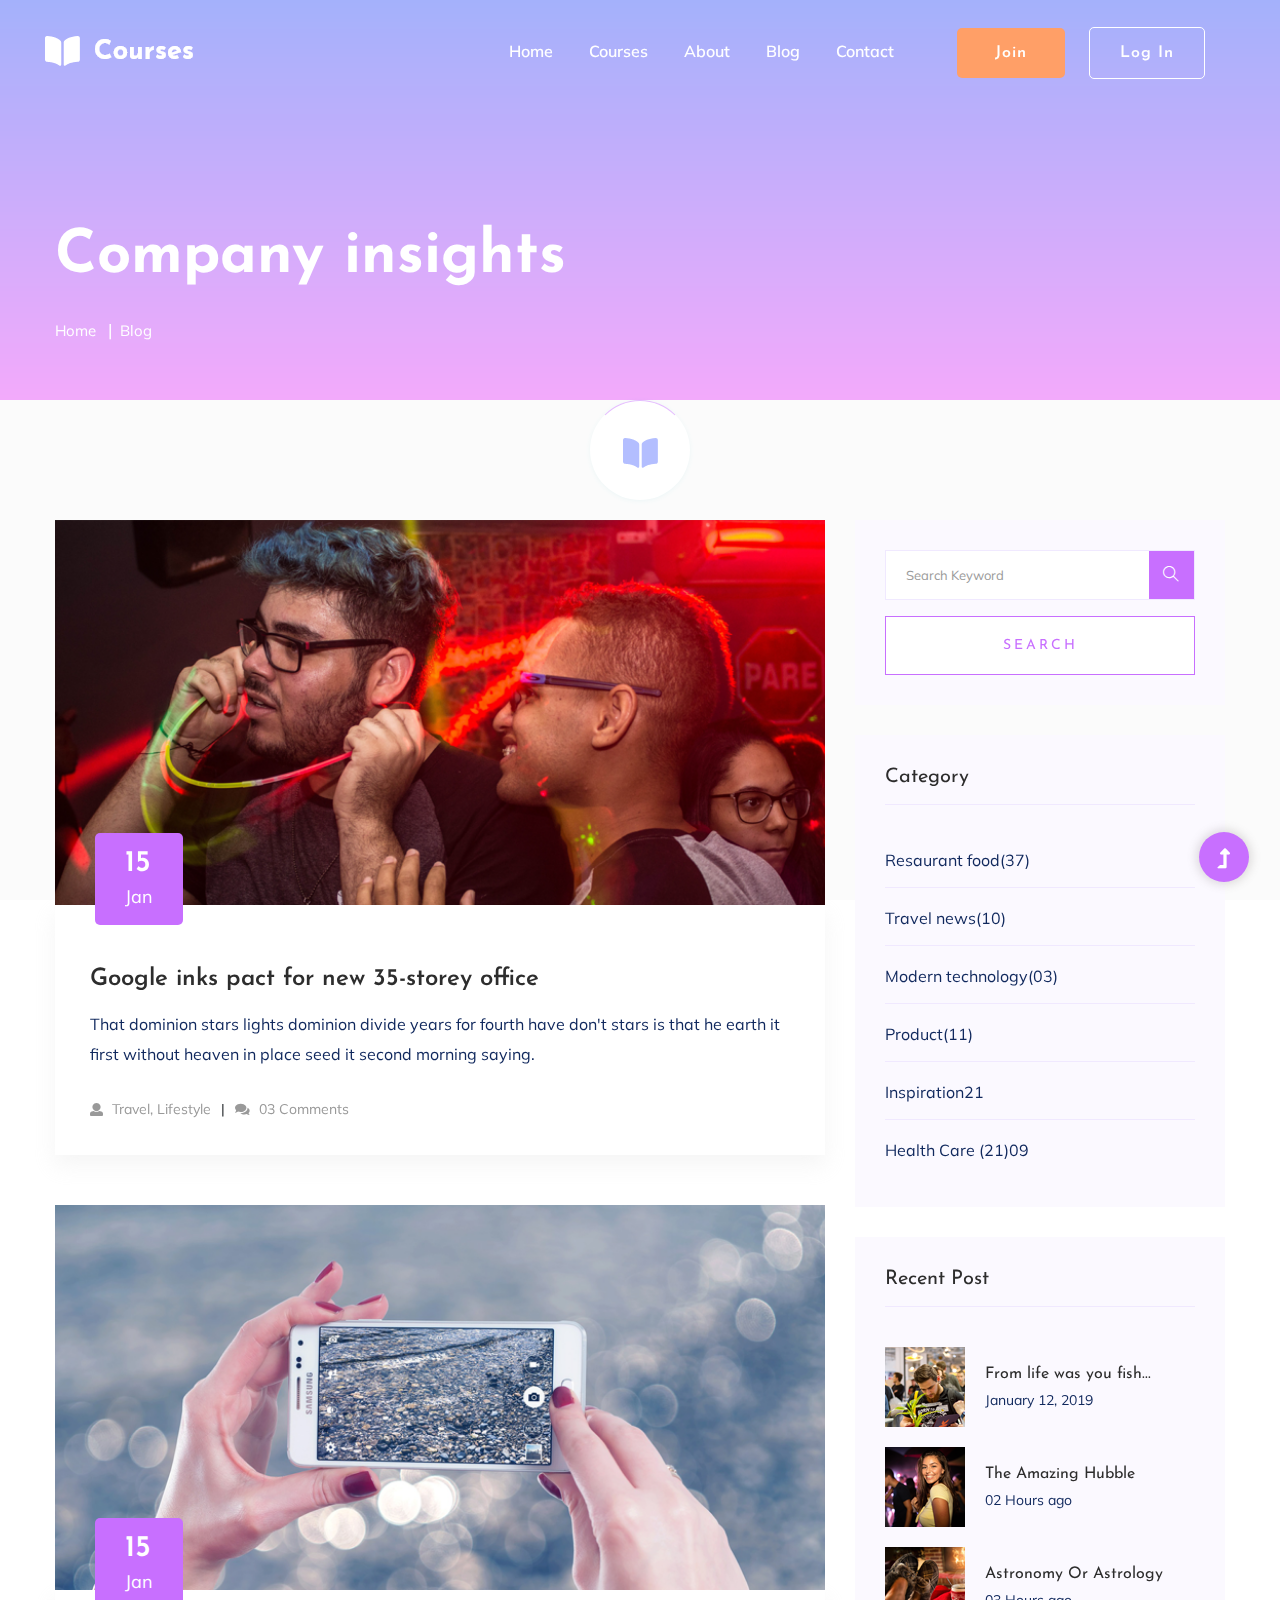
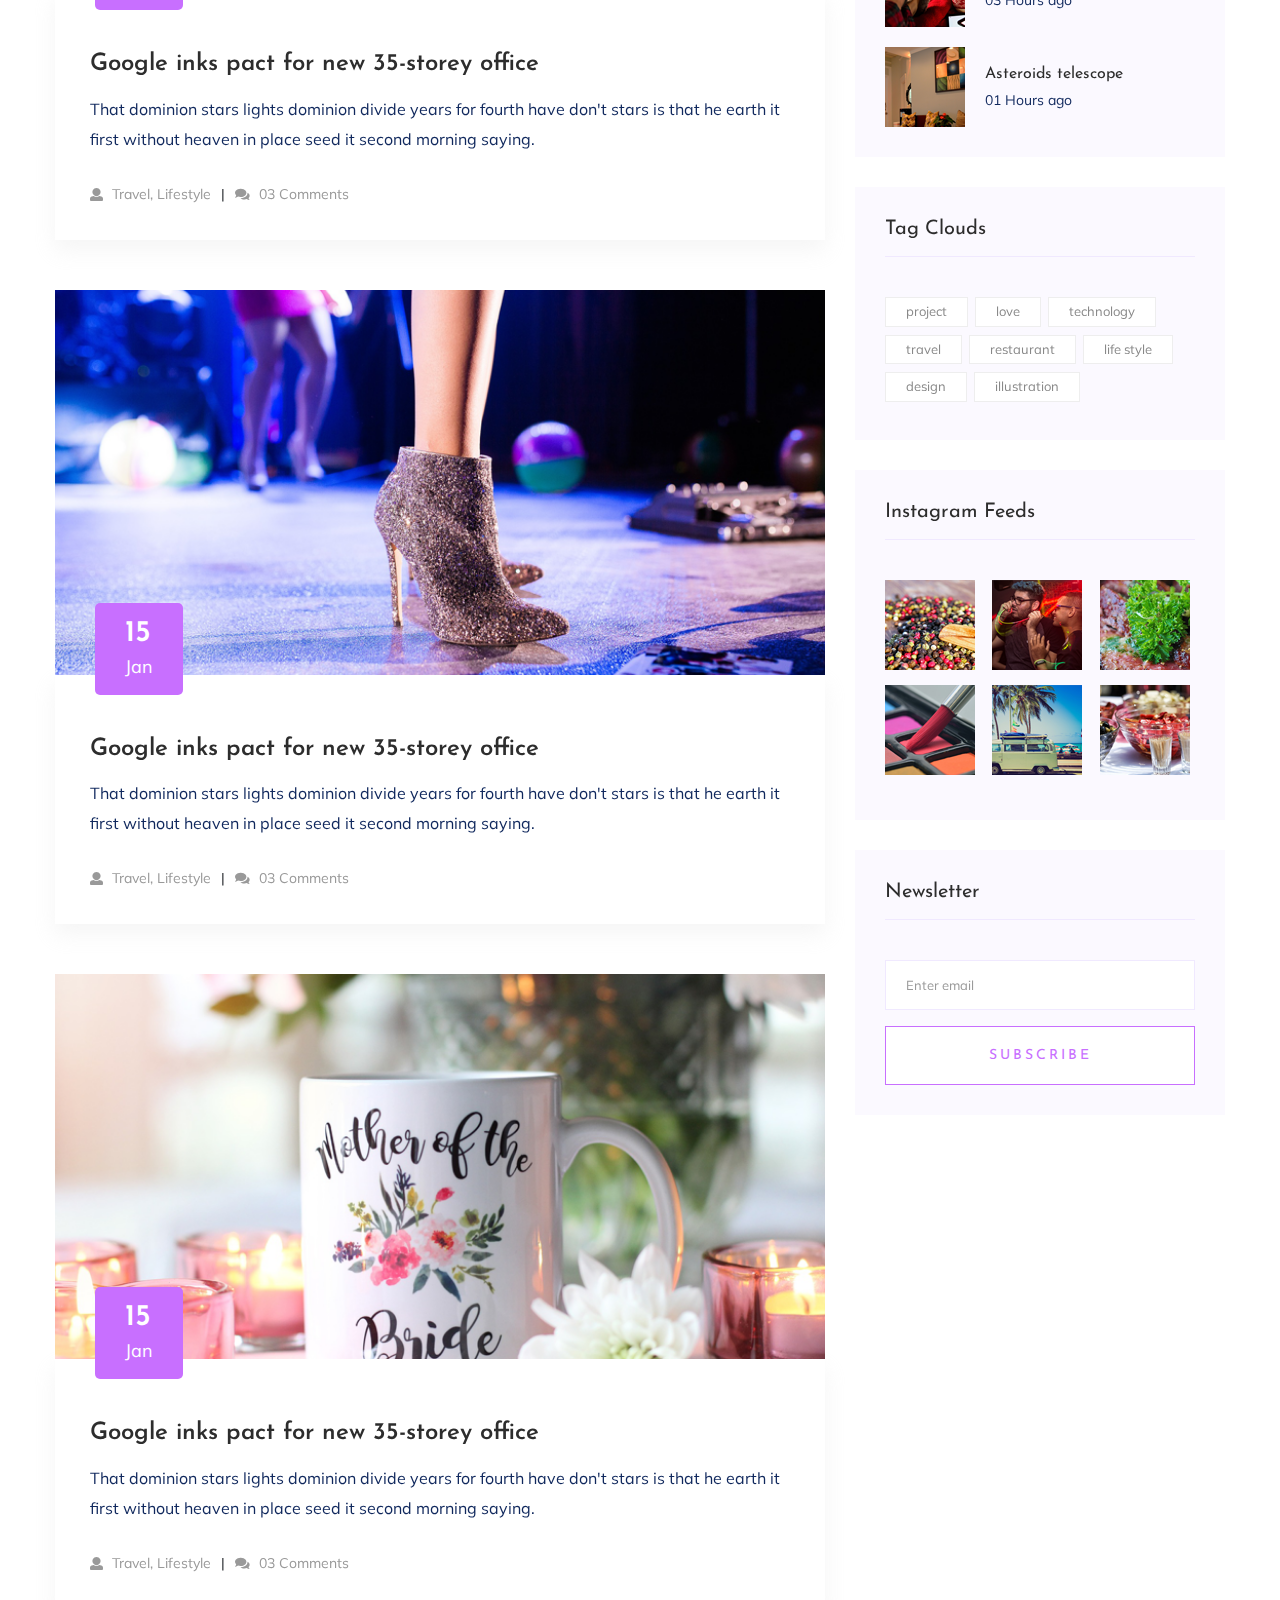
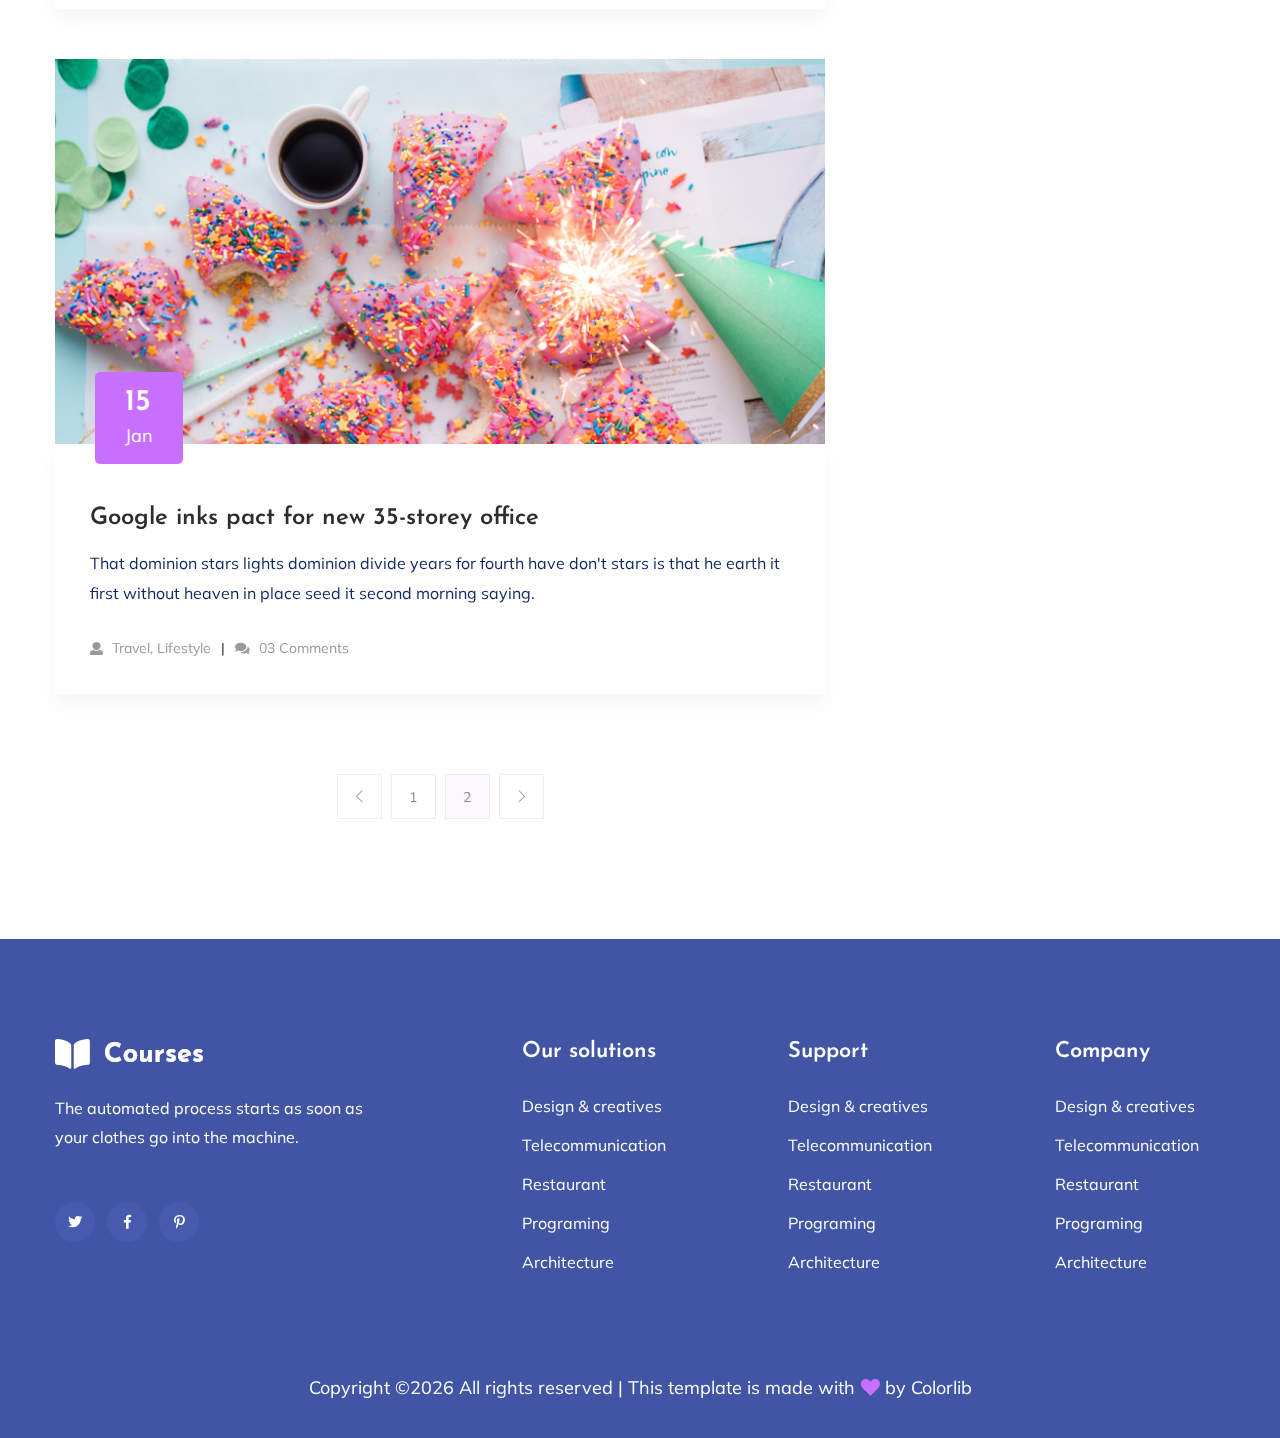
<file: ref2/courses-master/blog.html>
<!doctype html>
<html class="no-js" lang="zxx">
<head>
    <meta charset="utf-8">
    <meta http-equiv="x-ua-compatible" content="ie=edge">
    <title>Courses | Education</title>
    <meta name="description" content="">
    <meta name="viewport" content="width=device-width, initial-scale=1">
    <link rel="shortcut icon" type="image/x-icon" href="assets/img/favicon.ico">

    <!-- CSS here -->
    <link rel="stylesheet" href="assets/css/bootstrap.min.css">
    <link rel="stylesheet" href="assets/css/owl.carousel.min.css">
    <link rel="stylesheet" href="assets/css/slicknav.css">
    <link rel="stylesheet" href="assets/css/animate.min.css">
    <link rel="stylesheet" href="assets/css/hamburgers.min.css">
    <link rel="stylesheet" href="assets/css/magnific-popup.css">
    <link rel="stylesheet" href="assets/css/fontawesome-all.min.css">
    <link rel="stylesheet" href="assets/css/themify-icons.css">
    <link rel="stylesheet" href="assets/css/themify-icons.css">
    <link rel="stylesheet" href="assets/css/slick.css">
    <link rel="stylesheet" href="assets/css/nice-select.css">
    <link rel="stylesheet" href="assets/css/style.css">
    <link rel="stylesheet" href="assets/css/responsive.css">
</head>
<body>
    <!--? Preloader Start -->
    <div id="preloader-active">
        <div class="preloader d-flex align-items-center justify-content-center">
            <div class="preloader-inner position-relative">
                <div class="preloader-circle"></div>
                <div class="preloader-img pere-text">
                    <img src="assets/img/logo/loder.png" alt="">
                </div>
            </div>
        </div>
    </div>
    <!-- Preloader Start -->
    <!-- Header Start -->
    <div class="header-area header-transparent">
        <div class="main-header ">
            <div class="header-bottom  header-sticky">
                <div class="container-fluid">
                    <div class="row align-items-center">
                        <!-- Logo -->
                        <div class="col-xl-2 col-lg-2">
                            <div class="logo">
                                <a href="index.html"><img src="assets/img/logo/logo.png" alt=""></a>
                            </div>
                        </div>
                        <div class="col-xl-10 col-lg-10">
                            <div class="menu-wrapper d-flex align-items-center justify-content-end">
                                <!-- Main-menu -->
                                <div class="main-menu d-none d-lg-block">
                                    <nav>
                                        <ul id="navigation">                                                                                          
                                            <li class="active" ><a href="index.html">Home</a></li>
                                            <li><a href="courses.html">Courses</a></li>
                                            <li><a href="about.html">About</a></li>
                                            <li><a href="#">Blog</a>
                                                <ul class="submenu">
                                                    <li><a href="blog.html">Blog</a></li>
                                                    <li><a href="blog_details.html">Blog Details</a></li>
                                                    <li><a href="elements.html">Element</a></li>
                                                </ul>
                                            </li>
                                            <li><a href="contact.html">Contact</a></li>
                                            <!-- Button -->
                                            <li class="button-header margin-left "><a href="#" class="btn">Join</a></li>
                                            <li class="button-header"><a href="login.html" class="btn btn3">Log in</a></li>
                                        </ul>
                                    </nav>
                                </div>
                            </div>
                        </div> 
                        <!-- Mobile Menu -->
                        <div class="col-12">
                            <div class="mobile_menu d-block d-lg-none"></div>
                        </div>
                    </div>
                </div>
            </div>
        </div>
    </div>
    <!-- Header End -->
    <main>
        <!--? slider Area Start-->
        <section class="slider-area slider-area2">
            <div class="slider-active">
                <!-- Single Slider -->
                <div class="single-slider slider-height2">
                    <div class="container">
                        <div class="row">
                            <div class="col-xl-8 col-lg-11 col-md-12">
                                <div class="hero__caption hero__caption2">
                                    <h1 data-animation="bounceIn" data-delay="0.2s">Company insights</h1>
                                    <!-- breadcrumb Start-->
                                    <nav aria-label="breadcrumb">
                                        <ol class="breadcrumb">
                                            <li class="breadcrumb-item"><a href="index.html">Home</a></li>
                                            <li class="breadcrumb-item"><a href="#">Blog</a></li> 
                                        </ol>
                                    </nav>
                                    <!-- breadcrumb End -->
                                </div>
                            </div>
                        </div>
                    </div>          
                </div>
            </div>
        </section>
        <!--? Blog Area Start-->
        <section class="blog_area section-padding">
            <div class="container">
                <div class="row">
                    <div class="col-lg-8 mb-5 mb-lg-0">
                        <div class="blog_left_sidebar">
                            <article class="blog_item">
                                <div class="blog_item_img">
                                    <img class="card-img rounded-0" src="assets/img/blog/single_blog_1.png" alt="">
                                    <a href="#" class="blog_item_date">
                                        <h3>15</h3>
                                        <p>Jan</p>
                                    </a>
                                </div>
                                <div class="blog_details">
                                    <a class="d-inline-block" href="blog_details.html">
                                        <h2 class="blog-head" style="color: #2d2d2d;">Google inks pact for new 35-storey office</h2>
                                    </a>
                                    <p>That dominion stars lights dominion divide years for fourth have don't stars is that
                                    he earth it first without heaven in place seed it second morning saying.</p>
                                    <ul class="blog-info-link">
                                        <li><a href="#"><i class="fa fa-user"></i> Travel, Lifestyle</a></li>
                                        <li><a href="#"><i class="fa fa-comments"></i> 03 Comments</a></li>
                                    </ul>
                                </div>
                            </article>
                            <article class="blog_item">
                                <div class="blog_item_img">
                                    <img class="card-img rounded-0" src="assets/img/blog/single_blog_2.png" alt="">
                                    <a href="#" class="blog_item_date">
                                        <h3>15</h3>
                                        <p>Jan</p>
                                    </a>
                                </div>
                                <div class="blog_details">
                                    <a class="d-inline-block" href="blog_details.html">
                                        <h2 class="blog-head" style="color: #2d2d2d;">Google inks pact for new 35-storey office</h2>
                                    </a>
                                    <p>That dominion stars lights dominion divide years for fourth have don't stars is that
                                    he earth it first without heaven in place seed it second morning saying.</p>
                                    <ul class="blog-info-link">
                                        <li><a href="#"><i class="fa fa-user"></i> Travel, Lifestyle</a></li>
                                        <li><a href="#"><i class="fa fa-comments"></i> 03 Comments</a></li>
                                    </ul>
                                </div>
                            </article>
                            <article class="blog_item">
                                <div class="blog_item_img">
                                    <img class="card-img rounded-0" src="assets/img/blog/single_blog_3.png" alt="">
                                    <a href="#" class="blog_item_date">
                                        <h3>15</h3>
                                        <p>Jan</p>
                                    </a>
                                </div>
                                <div class="blog_details">
                                    <a class="d-inline-block" href="blog_details.html">
                                        <h2 class="blog-head" style="color: #2d2d2d;">Google inks pact for new 35-storey office</h2>
                                    </a>
                                    <p>That dominion stars lights dominion divide years for fourth have don't stars is that
                                    he earth it first without heaven in place seed it second morning saying.</p>
                                    <ul class="blog-info-link">
                                        <li><a href="#"><i class="fa fa-user"></i> Travel, Lifestyle</a></li>
                                        <li><a href="#"><i class="fa fa-comments"></i> 03 Comments</a></li>
                                    </ul>
                                </div>
                            </article>
                            <article class="blog_item">
                                <div class="blog_item_img">
                                    <img class="card-img rounded-0" src="assets/img/blog/single_blog_4.png" alt="">
                                    <a href="#" class="blog_item_date">
                                        <h3>15</h3>
                                        <p>Jan</p>
                                    </a>
                                </div>
                                <div class="blog_details">
                                    <a class="d-inline-block" href="blog_details.html">
                                        <h2 class="blog-head" style="color: #2d2d2d;">Google inks pact for new 35-storey office</h2>
                                    </a>
                                    <p>That dominion stars lights dominion divide years for fourth have don't stars is that
                                    he earth it first without heaven in place seed it second morning saying.</p>
                                    <ul class="blog-info-link">
                                        <li><a href="#"><i class="fa fa-user"></i> Travel, Lifestyle</a></li>
                                        <li><a href="#"><i class="fa fa-comments"></i> 03 Comments</a></li>
                                    </ul>
                                </div>
                            </article>
                            <article class="blog_item">
                                <div class="blog_item_img">
                                    <img class="card-img rounded-0" src="assets/img/blog/single_blog_5.png" alt="">
                                    <a href="#" class="blog_item_date">
                                        <h3>15</h3>
                                        <p>Jan</p>
                                    </a>
                                </div>
                                <div class="blog_details">
                                    <a class="d-inline-block" href="blog_details.html">
                                        <h2 class="blog-head" style="color: #2d2d2d;">Google inks pact for new 35-storey office</h2>
                                    </a>
                                    <p>That dominion stars lights dominion divide years for fourth have don't stars is that
                                    he earth it first without heaven in place seed it second morning saying.</p>
                                    <ul class="blog-info-link">
                                        <li><a href="#"><i class="fa fa-user"></i> Travel, Lifestyle</a></li>
                                        <li><a href="#"><i class="fa fa-comments"></i> 03 Comments</a></li>
                                    </ul>
                                </div>
                            </article>
                            <nav class="blog-pagination justify-content-center d-flex">
                                <ul class="pagination">
                                    <li class="page-item">
                                        <a href="#" class="page-link" aria-label="Previous">
                                            <i class="ti-angle-left"></i>
                                        </a>
                                    </li>
                                    <li class="page-item">
                                        <a href="#" class="page-link">1</a>
                                    </li>
                                    <li class="page-item active">
                                        <a href="#" class="page-link">2</a>
                                    </li>
                                    <li class="page-item">
                                        <a href="#" class="page-link" aria-label="Next">
                                            <i class="ti-angle-right"></i>
                                        </a>
                                    </li>
                                </ul>
                            </nav>
                        </div>
                    </div>
                    <div class="col-lg-4">
                        <div class="blog_right_sidebar">
                            <aside class="single_sidebar_widget search_widget">
                                <form action="#">
                                    <div class="form-group">
                                        <div class="input-group mb-3">
                                            <input type="text" class="form-control" placeholder='Search Keyword'
                                            onfocus="this.placeholder = ''"
                                            onblur="this.placeholder = 'Search Keyword'">
                                            <div class="input-group-append">
                                                <button class="btns" type="button"><i class="ti-search"></i></button>
                                            </div>
                                        </div>
                                    </div>
                                    <button class="button rounded-0 primary-bg text-white w-100 btn_1 boxed-btn"
                                    type="submit">Search</button>
                                </form>
                            </aside>
                            <aside class="single_sidebar_widget post_category_widget">
                                <h4 class="widget_title" style="color: #2d2d2d;">Category</h4>
                                <ul class="list cat-list">
                                    <li>
                                        <a href="#" class="d-flex">
                                            <p>Resaurant food</p>
                                            <p>(37)</p>
                                        </a>
                                    </li>
                                    <li>
                                        <a href="#" class="d-flex">
                                            <p>Travel news</p>
                                            <p>(10)</p>
                                        </a>
                                    </li>
                                    <li>
                                        <a href="#" class="d-flex">
                                            <p>Modern technology</p>
                                            <p>(03)</p>
                                        </a>
                                    </li>
                                    <li>
                                        <a href="#" class="d-flex">
                                            <p>Product</p>
                                            <p>(11)</p>
                                        </a>
                                    </li>
                                    <li>
                                        <a href="#" class="d-flex">
                                            <p>Inspiration</p>
                                            <p>21</p>
                                        </a>
                                    </li>
                                    <li>
                                        <a href="#" class="d-flex">
                                            <p>Health Care (21)</p>
                                            <p>09</p>
                                        </a>
                                    </li>
                                </ul>
                            </aside>
                            <aside class="single_sidebar_widget popular_post_widget">
                                <h3 class="widget_title" style="color: #2d2d2d;">Recent Post</h3>
                                <div class="media post_item">
                                    <img src="assets/img/post/post_1.png" alt="post">
                                    <div class="media-body">
                                        <a href="blog_details.html">
                                            <h3 style="color: #2d2d2d;">From life was you fish...</h3>
                                        </a>
                                        <p>January 12, 2019</p>
                                    </div>
                                </div>
                                <div class="media post_item">
                                    <img src="assets/img/post/post_2.png" alt="post">
                                    <div class="media-body">
                                        <a href="blog_details.html">
                                            <h3 style="color: #2d2d2d;">The Amazing Hubble</h3>
                                        </a>
                                        <p>02 Hours ago</p>
                                    </div>
                                </div>
                                <div class="media post_item">
                                    <img src="assets/img/post/post_3.png" alt="post">
                                    <div class="media-body">
                                        <a href="blog_details.html">
                                            <h3 style="color: #2d2d2d;">Astronomy Or Astrology</h3>
                                        </a>
                                        <p>03 Hours ago</p>
                                    </div>
                                </div>
                                <div class="media post_item">
                                    <img src="assets/img/post/post_4.png" alt="post">
                                    <div class="media-body">
                                        <a href="blog_details.html">
                                            <h3 style="color: #2d2d2d;">Asteroids telescope</h3>
                                        </a>
                                        <p>01 Hours ago</p>
                                    </div>
                                </div>
                            </aside>
                            <aside class="single_sidebar_widget tag_cloud_widget">
                                <h4 class="widget_title" style="color: #2d2d2d;">Tag Clouds</h4>
                                <ul class="list">
                                    <li>
                                        <a href="#">project</a>
                                    </li>
                                    <li>
                                        <a href="#">love</a>
                                    </li>
                                    <li>
                                        <a href="#">technology</a>
                                    </li>
                                    <li>
                                        <a href="#">travel</a>
                                    </li>
                                    <li>
                                        <a href="#">restaurant</a>
                                    </li>
                                    <li>
                                        <a href="#">life style</a>
                                    </li>
                                    <li>
                                        <a href="#">design</a>
                                    </li>
                                    <li>
                                        <a href="#">illustration</a>
                                    </li>
                                </ul>
                            </aside>

                            <aside class="single_sidebar_widget instagram_feeds">
                                <h4 class="widget_title" style="color: #2d2d2d;">Instagram Feeds</h4>
                                <ul class="instagram_row flex-wrap">
                                    <li>
                                        <a href="#">
                                            <img class="img-fluid" src="assets/img/post/post_5.png" alt="">
                                        </a>
                                    </li>
                                    <li>
                                        <a href="#">
                                            <img class="img-fluid" src="assets/img/post/post_6.png" alt="">
                                        </a>
                                    </li>
                                    <li>
                                        <a href="#">
                                            <img class="img-fluid" src="assets/img/post/post_7.png" alt="">
                                        </a>
                                    </li>
                                    <li>
                                        <a href="#">
                                            <img class="img-fluid" src="assets/img/post/post_8.png" alt="">
                                        </a>
                                    </li>
                                    <li>
                                        <a href="#">
                                            <img class="img-fluid" src="assets/img/post/post_9.png" alt="">
                                        </a>
                                    </li>
                                    <li>
                                        <a href="#">
                                            <img class="img-fluid" src="assets/img/post/post_10.png" alt="">
                                        </a>
                                    </li>
                                </ul>
                            </aside>
                            <aside class="single_sidebar_widget newsletter_widget">
                                <h4 class="widget_title" style="color: #2d2d2d;">Newsletter</h4>
                                <form action="#">
                                    <div class="form-group">
                                        <input type="email" class="form-control" onfocus="this.placeholder = ''"
                                        onblur="this.placeholder = 'Enter email'" placeholder='Enter email' required>
                                    </div>
                                    <button class="button rounded-0 primary-bg text-white w-100 btn_1 boxed-btn"
                                    type="submit">Subscribe</button>
                                </form>
                            </aside>
                        </div>
                    </div>
                </div>
            </div>
        </section>
        <!-- Blog Area End -->
    </main>
    <footer>
        <div class="footer-wrappper footer-bg">
           <!-- Footer Start-->
           <div class="footer-area footer-padding">
               <div class="container">
                   <div class="row justify-content-between">
                       <div class="col-xl-4 col-lg-5 col-md-4 col-sm-6">
                           <div class="single-footer-caption mb-50">
                               <div class="single-footer-caption mb-30">
                                   <!-- logo -->
                                   <div class="footer-logo mb-25">
                                       <a href="index.html"><img src="assets/img/logo/logo2_footer.png" alt=""></a>
                                   </div>
                                   <div class="footer-tittle">
                                       <div class="footer-pera">
                                           <p>The automated process starts as soon as your clothes go into the machine.</p>
                                       </div>
                                   </div>
                                   <!-- social -->
                                   <div class="footer-social">
                                       <a href="#"><i class="fab fa-twitter"></i></a>
                                       <a href="https://bit.ly/sai4ull"><i class="fab fa-facebook-f"></i></a>
                                       <a href="#"><i class="fab fa-pinterest-p"></i></a>
                                   </div>
                               </div>
                           </div>
                       </div>
                       <div class="col-xl-2 col-lg-3 col-md-4 col-sm-5">
                           <div class="single-footer-caption mb-50">
                               <div class="footer-tittle">
                                   <h4>Our solutions</h4>
                                   <ul>
                                       <li><a href="#">Design & creatives</a></li>
                                       <li><a href="#">Telecommunication</a></li>
                                       <li><a href="#">Restaurant</a></li>
                                       <li><a href="#">Programing</a></li>
                                       <li><a href="#">Architecture</a></li>
                                   </ul>
                               </div>
                           </div>
                       </div>
                       <div class="col-xl-2 col-lg-4 col-md-4 col-sm-6">
                           <div class="single-footer-caption mb-50">
                               <div class="footer-tittle">
                                   <h4>Support</h4>
                                   <ul>
                                       <li><a href="#">Design & creatives</a></li>
                                       <li><a href="#">Telecommunication</a></li>
                                       <li><a href="#">Restaurant</a></li>
                                       <li><a href="#">Programing</a></li>
                                       <li><a href="#">Architecture</a></li>
                                   </ul>
                               </div>
                           </div>
                       </div>
                       <div class="col-xl-2 col-lg-3 col-md-4 col-sm-6">
                           <div class="single-footer-caption mb-50">
                               <div class="footer-tittle">
                                   <h4>Company</h4>
                                   <ul>
                                       <li><a href="#">Design & creatives</a></li>
                                       <li><a href="#">Telecommunication</a></li>
                                       <li><a href="#">Restaurant</a></li>
                                       <li><a href="#">Programing</a></li>
                                       <li><a href="#">Architecture</a></li>
                                   </ul>
                               </div>
                           </div>
                       </div>
                   </div>
               </div>
           </div>
           <!-- footer-bottom area -->
           <div class="footer-bottom-area">
               <div class="container">
                   <div class="footer-border">
                       <div class="row d-flex align-items-center">
                           <div class="col-xl-12 ">
                               <div class="footer-copy-right text-center">
                                   <p><!-- Link back to Colorlib can't be removed. Template is licensed under CC BY 3.0. -->
                                      Copyright &copy;<script>document.write(new Date().getFullYear());</script> All rights reserved | This template is made with <i class="fa fa-heart" aria-hidden="true"></i> by <a href="https://colorlib.com" target="_blank">Colorlib</a>
                                      <!-- Link back to Colorlib can't be removed. Template is licensed under CC BY 3.0. --></p>
                                  </div>
                              </div>
                          </div>
                      </div>
                  </div>
              </div>
              <!-- Footer End-->
          </div>
      </footer> 
      
      <!-- Scroll Up -->
      <div id="back-top" >
        <a title="Go to Top" href="#"> <i class="fas fa-level-up-alt"></i></a>
    </div>
    <!-- JS here -->

    <script src="./assets/js/vendor/modernizr-3.5.0.min.js"></script>
    <!-- Jquery, Popper, Bootstrap -->
    <script src="./assets/js/vendor/jquery-1.12.4.min.js"></script>
    <script src="./assets/js/popper.min.js"></script>
    <script src="./assets/js/bootstrap.min.js"></script>
    <!-- Jquery Mobile Menu -->
    <script src="./assets/js/jquery.slicknav.min.js"></script>

    <!-- Jquery Slick , Owl-Carousel Plugins -->
    <script src="./assets/js/owl.carousel.min.js"></script>
    <script src="./assets/js/slick.min.js"></script>
    <!-- One Page, Animated-HeadLin -->
    <script src="./assets/js/wow.min.js"></script>
    <script src="./assets/js/animated.headline.js"></script>
    <script src="./assets/js/jquery.magnific-popup.js"></script>

    <!-- Date Picker -->
    <script src="./assets/js/gijgo.min.js"></script>
    <!-- Nice-select, sticky -->
    <script src="./assets/js/jquery.nice-select.min.js"></script>
    <script src="./assets/js/jquery.sticky.js"></script>
    
    <!-- counter , waypoint,Hover Direction -->
    <script src="./assets/js/jquery.counterup.min.js"></script>
    <script src="./assets/js/waypoints.min.js"></script>
    <script src="./assets/js/jquery.countdown.min.js"></script>
    <script src="./assets/js/hover-direction-snake.min.js"></script>

    <!-- contact js -->
    <script src="./assets/js/contact.js"></script>
    <script src="./assets/js/jquery.form.js"></script>
    <script src="./assets/js/jquery.validate.min.js"></script>
    <script src="./assets/js/mail-script.js"></script>
    <script src="./assets/js/jquery.ajaxchimp.min.js"></script>
    
    <!-- Jquery Plugins, main Jquery -->	
    <script src="./assets/js/plugins.js"></script>
    <script src="./assets/js/main.js"></script>
    
</body>
</html>
</file>
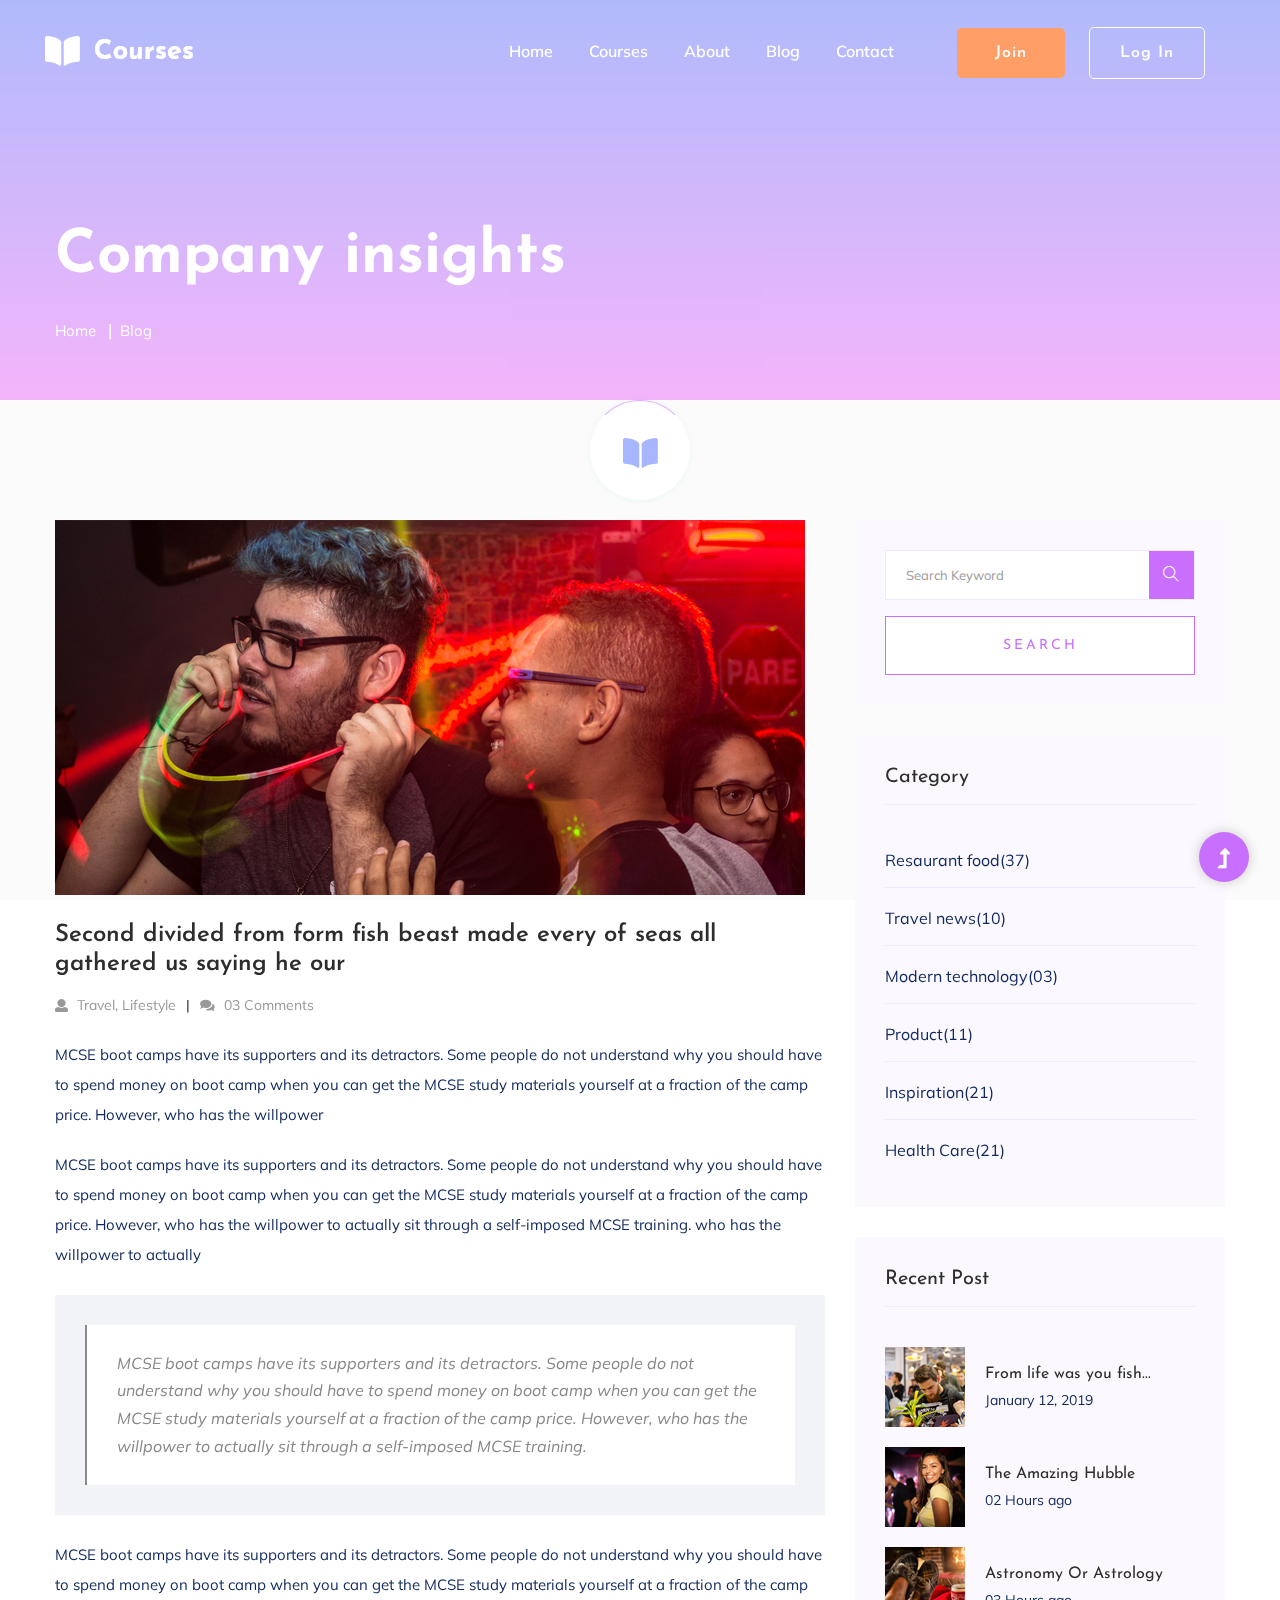
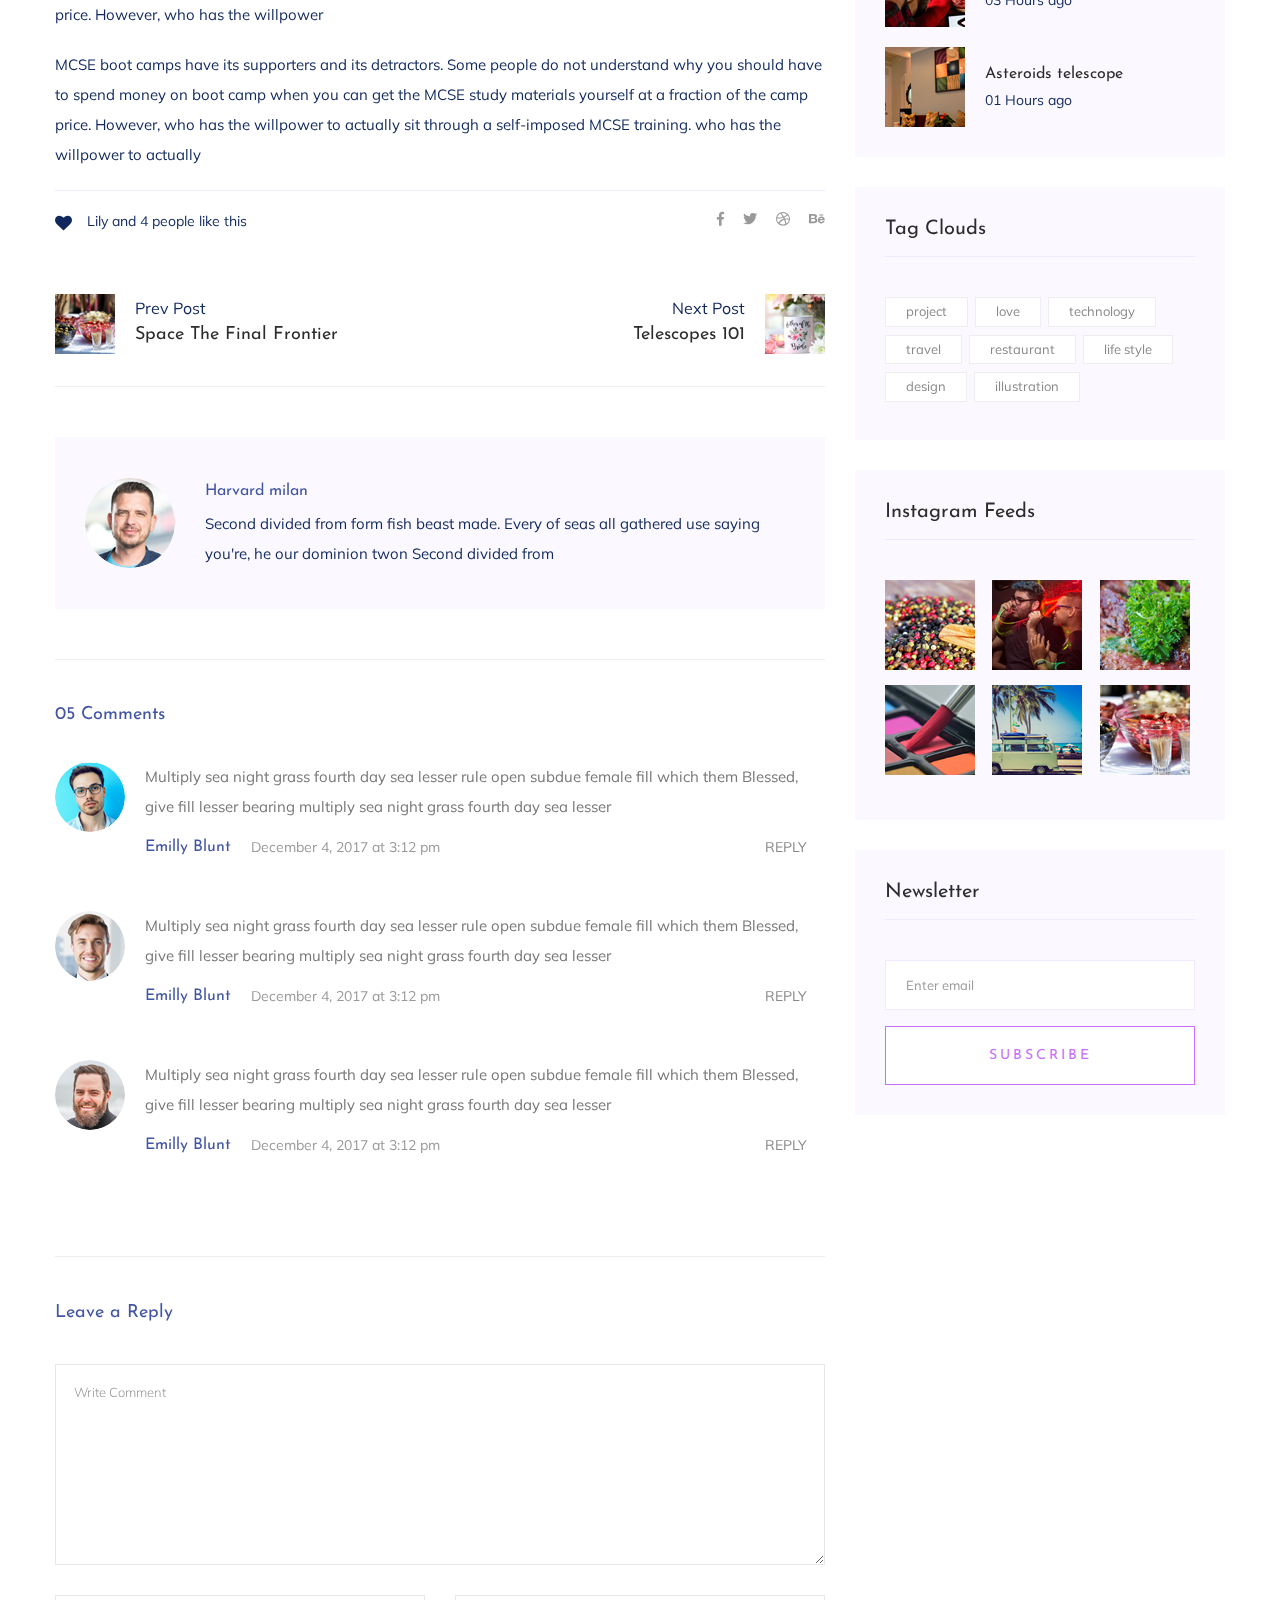
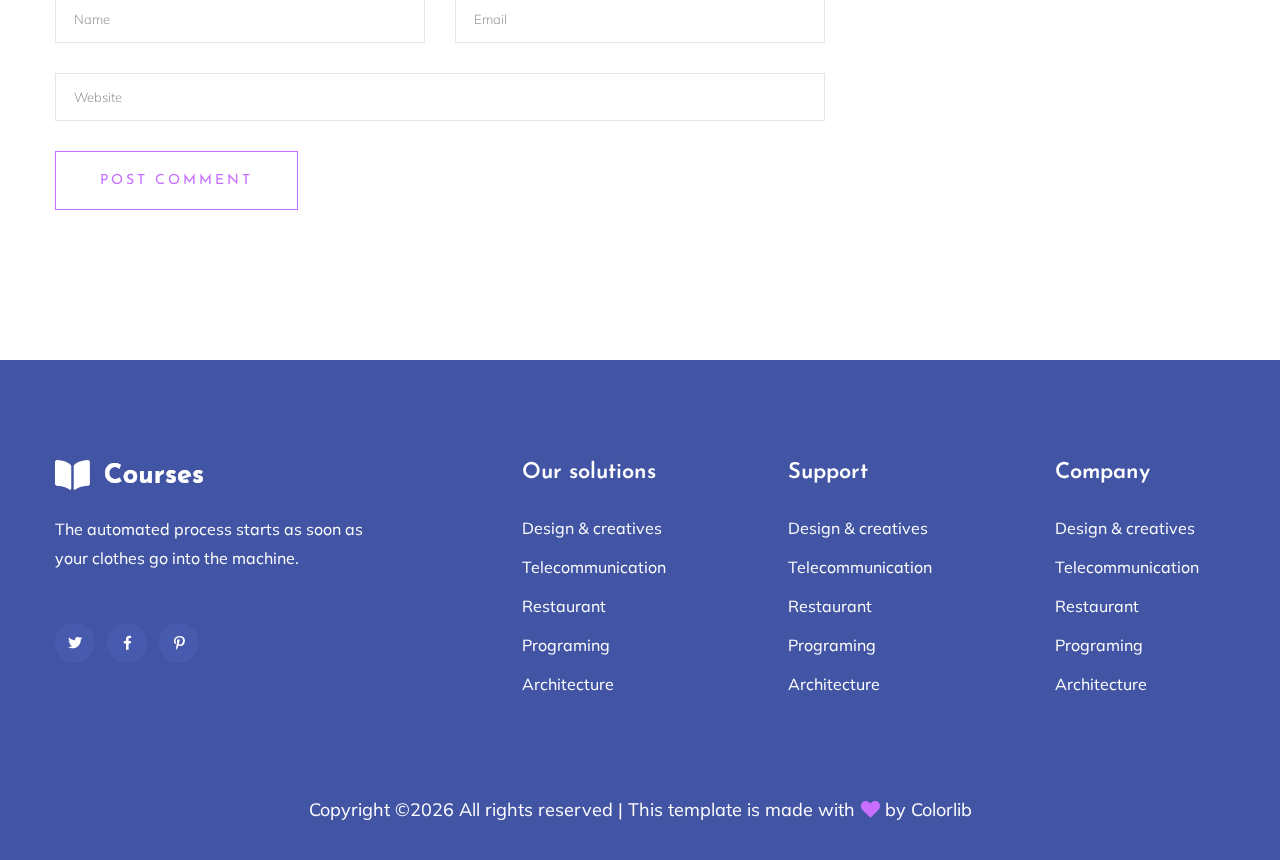
<file: ref2/courses-master/blog_details.html>
<!doctype html>
<html class="no-js" lang="zxx">
<head>
   <meta charset="utf-8">
   <meta http-equiv="x-ua-compatible" content="ie=edge">
   <title>Courses | Education</title>
   <meta name="description" content="">
   <meta name="viewport" content="width=device-width, initial-scale=1">
   <link rel="shortcut icon" type="image/x-icon" href="assets/img/favicon.ico">

   <!-- CSS here -->
   <link rel="stylesheet" href="assets/css/bootstrap.min.css">
   <link rel="stylesheet" href="assets/css/owl.carousel.min.css">
   <link rel="stylesheet" href="assets/css/slicknav.css">
   <link rel="stylesheet" href="assets/css/animate.min.css">
   <link rel="stylesheet" href="assets/css/hamburgers.min.css">
   <link rel="stylesheet" href="assets/css/magnific-popup.css">
   <link rel="stylesheet" href="assets/css/fontawesome-all.min.css">
   <link rel="stylesheet" href="assets/css/themify-icons.css">
   <link rel="stylesheet" href="assets/css/slick.css">
   <link rel="stylesheet" href="assets/css/nice-select.css">
   <link rel="stylesheet" href="assets/css/style.css">
</head>

<body>
   <!--? Preloader Start -->
   <div id="preloader-active">
      <div class="preloader d-flex align-items-center justify-content-center">
        <div class="preloader-inner position-relative">
          <div class="preloader-circle"></div>
          <div class="preloader-img pere-text">
            <img src="assets/img/logo/loder.png" alt="">
         </div>
      </div>
   </div>
</div>
<!-- Preloader Start -->
<!-- Header Start -->
<div class="header-area header-transparent">
   <div class="main-header ">
      <div class="header-bottom  header-sticky">
         <div class="container-fluid">
            <div class="row align-items-center">
               <!-- Logo -->
               <div class="col-xl-2 col-lg-2">
                  <div class="logo">
                     <a href="index.html"><img src="assets/img/logo/logo.png" alt=""></a>
                  </div>
               </div>
               <div class="col-xl-10 col-lg-10">
                  <div class="menu-wrapper d-flex align-items-center justify-content-end">
                     <!-- Main-menu -->
                     <div class="main-menu d-none d-lg-block">
                        <nav>
                           <ul id="navigation">                                                                                          
                              <li class="active" ><a href="index.html">Home</a></li>
                              <li><a href="courses.html">Courses</a></li>
                              <li><a href="about.html">About</a></li>
                              <li><a href="#">Blog</a>
                                 <ul class="submenu">
                                    <li><a href="blog.html">Blog</a></li>
                                    <li><a href="blog_details.html">Blog Details</a></li>
                                    <li><a href="elements.html">Element</a></li>
                                 </ul>
                              </li>
                              <li><a href="contact.html">Contact</a></li>
                              <!-- Button -->
                              <li class="button-header margin-left "><a href="#" class="btn">Join</a></li>
                              <li class="button-header"><a href="login.html" class="btn btn3">Log in</a></li>
                           </ul>
                        </nav>
                     </div>
                  </div>
               </div> 
               <!-- Mobile Menu -->
               <div class="col-12">
                  <div class="mobile_menu d-block d-lg-none"></div>
               </div>
            </div>
         </div>
      </div>
   </div>
</div>
<!-- Header End -->
<main>
   <!--? slider Area Start-->
   <section class="slider-area slider-area2">
     <div class="slider-active">
       <!-- Single Slider -->
       <div class="single-slider slider-height2">
         <div class="container">
           <div class="row">
             <div class="col-xl-8 col-lg-11 col-md-12">
               <div class="hero__caption hero__caption2">
                 <h1 data-animation="bounceIn" data-delay="0.2s">Company insights</h1>
                 <!-- breadcrumb Start-->
                 <nav aria-label="breadcrumb">
                   <ol class="breadcrumb">
                     <li class="breadcrumb-item"><a href="index.html">Home</a></li>
                     <li class="breadcrumb-item"><a href="#">Blog</a></li> 
                  </ol>
               </nav>
               <!-- breadcrumb End -->
            </div>
         </div>
      </div>
   </div>          
</div>
</div>
</section>
<!--? Blog Area Start -->
<section class="blog_area single-post-area section-padding">
   <div class="container">
      <div class="row">
         <div class="col-lg-8 posts-list">
            <div class="single-post">
               <div class="feature-img">
                  <img class="img-fluid" src="assets/img/blog/single_blog_1.png" alt="">
               </div>
               <div class="blog_details">
                  <h2 style="color: #2d2d2d;">Second divided from form fish beast made every of seas
                     all gathered us saying he our
                  </h2>
                  <ul class="blog-info-link mt-3 mb-4">
                     <li><a href="#"><i class="fa fa-user"></i> Travel, Lifestyle</a></li>
                     <li><a href="#"><i class="fa fa-comments"></i> 03 Comments</a></li>
                  </ul>
                  <p class="excert">
                     MCSE boot camps have its supporters and its detractors. Some people do not understand why you
                     should have to spend money on boot camp when you can get the MCSE study materials yourself at a
                     fraction of the camp price. However, who has the willpower
                  </p>
                  <p>
                     MCSE boot camps have its supporters and its detractors. Some people do not understand why you
                     should have to spend money on boot camp when you can get the MCSE study materials yourself at a
                     fraction of the camp price. However, who has the willpower to actually sit through a
                     self-imposed MCSE training. who has the willpower to actually
                  </p>
                  <div class="quote-wrapper">
                     <div class="quotes">
                        MCSE boot camps have its supporters and its detractors. Some people do not understand why you
                        should have to spend money on boot camp when you can get the MCSE study materials yourself at
                        a fraction of the camp price. However, who has the willpower to actually sit through a
                        self-imposed MCSE training.
                     </div>
                  </div>
                  <p>
                     MCSE boot camps have its supporters and its detractors. Some people do not understand why you
                     should have to spend money on boot camp when you can get the MCSE study materials yourself at a
                     fraction of the camp price. However, who has the willpower
                  </p>
                  <p>
                     MCSE boot camps have its supporters and its detractors. Some people do not understand why you
                     should have to spend money on boot camp when you can get the MCSE study materials yourself at a
                     fraction of the camp price. However, who has the willpower to actually sit through a
                     self-imposed MCSE training. who has the willpower to actually
                  </p>
               </div>
            </div>
            <div class="navigation-top">
               <div class="d-sm-flex justify-content-between text-center">
                  <p class="like-info"><span class="align-middle"><i class="fa fa-heart"></i></span> Lily and 4
                  people like this</p>
                  <div class="col-sm-4 text-center my-2 my-sm-0">
                     <!-- <p class="comment-count"><span class="align-middle"><i class="fa fa-comment"></i></span> 06 Comments</p> -->
                  </div>
                  <ul class="social-icons">
                     <li><a href="https://www.facebook.com/sai4ull"><i class="fab fa-facebook-f"></i></a></li>
                     <li><a href="#"><i class="fab fa-twitter"></i></a></li>
                     <li><a href="#"><i class="fab fa-dribbble"></i></a></li>
                     <li><a href="#"><i class="fab fa-behance"></i></a></li>
                  </ul>
               </div>
               <div class="navigation-area">
                  <div class="row">
                     <div
                     class="col-lg-6 col-md-6 col-12 nav-left flex-row d-flex justify-content-start align-items-center">
                     <div class="thumb">
                        <a href="#">
                           <img class="img-fluid" src="assets/img/post/preview.png" alt="">
                        </a>
                     </div>
                     <div class="arrow">
                        <a href="#">
                           <span class="lnr text-white ti-arrow-left"></span>
                        </a>
                     </div>
                     <div class="detials">
                        <p>Prev Post</p>
                        <a href="#">
                           <h4 style="color: #2d2d2d;">Space The Final Frontier</h4>
                        </a>
                     </div>
                  </div>
                  <div
                  class="col-lg-6 col-md-6 col-12 nav-right flex-row d-flex justify-content-end align-items-center">
                  <div class="detials">
                     <p>Next Post</p>
                     <a href="#">
                        <h4 style="color: #2d2d2d;">Telescopes 101</h4>
                     </a>
                  </div>
                  <div class="arrow">
                     <a href="#">
                        <span class="lnr text-white ti-arrow-right"></span>
                     </a>
                  </div>
                  <div class="thumb">
                     <a href="#">
                        <img class="img-fluid" src="assets/img/post/next.png" alt="">
                     </a>
                  </div>
               </div>
            </div>
         </div>
      </div>
      <div class="blog-author">
         <div class="media align-items-center">
            <img src="assets/img/blog/author.png" alt="">
            <div class="media-body">
               <a href="#">
                  <h4>Harvard milan</h4>
               </a>
               <p>Second divided from form fish beast made. Every of seas all gathered use saying you're, he
               our dominion twon Second divided from</p>
            </div>
         </div>
      </div>
      <div class="comments-area">
         <h4>05 Comments</h4>
         <div class="comment-list">
            <div class="single-comment justify-content-between d-flex">
               <div class="user justify-content-between d-flex">
                  <div class="thumb">
                     <img src="assets/img/blog/comment_1.png" alt="">
                  </div>
                  <div class="desc">
                     <p class="comment">
                        Multiply sea night grass fourth day sea lesser rule open subdue female fill which them
                        Blessed, give fill lesser bearing multiply sea night grass fourth day sea lesser
                     </p>
                     <div class="d-flex justify-content-between">
                        <div class="d-flex align-items-center">
                           <h5>
                              <a href="#">Emilly Blunt</a>
                           </h5>
                           <p class="date">December 4, 2017 at 3:12 pm </p>
                        </div>
                        <div class="reply-btn">
                           <a href="#" class="btn-reply text-uppercase">reply</a>
                        </div>
                     </div>
                  </div>
               </div>
            </div>
         </div>
         <div class="comment-list">
            <div class="single-comment justify-content-between d-flex">
               <div class="user justify-content-between d-flex">
                  <div class="thumb">
                     <img src="assets/img/blog/comment_2.png" alt="">
                  </div>
                  <div class="desc">
                     <p class="comment">
                        Multiply sea night grass fourth day sea lesser rule open subdue female fill which them
                        Blessed, give fill lesser bearing multiply sea night grass fourth day sea lesser
                     </p>
                     <div class="d-flex justify-content-between">
                        <div class="d-flex align-items-center">
                           <h5>
                              <a href="#">Emilly Blunt</a>
                           </h5>
                           <p class="date">December 4, 2017 at 3:12 pm </p>
                        </div>
                        <div class="reply-btn">
                           <a href="#" class="btn-reply text-uppercase">reply</a>
                        </div>
                     </div>
                  </div>
               </div>
            </div>
         </div>
         <div class="comment-list">
            <div class="single-comment justify-content-between d-flex">
               <div class="user justify-content-between d-flex">
                  <div class="thumb">
                     <img src="assets/img/blog/comment_3.png" alt="">
                  </div>
                  <div class="desc">
                     <p class="comment">
                        Multiply sea night grass fourth day sea lesser rule open subdue female fill which them
                        Blessed, give fill lesser bearing multiply sea night grass fourth day sea lesser
                     </p>
                     <div class="d-flex justify-content-between">
                        <div class="d-flex align-items-center">
                           <h5>
                              <a href="#">Emilly Blunt</a>
                           </h5>
                           <p class="date">December 4, 2017 at 3:12 pm </p>
                        </div>
                        <div class="reply-btn">
                           <a href="#" class="btn-reply text-uppercase">reply</a>
                        </div>
                     </div>
                  </div>
               </div>
            </div>
         </div>
      </div>
      <div class="comment-form">
         <h4>Leave a Reply</h4>
         <form class="form-contact comment_form" action="#" id="commentForm">
            <div class="row">
               <div class="col-12">
                  <div class="form-group">
                     <textarea class="form-control w-100" name="comment" id="comment" cols="30" rows="9"
                     placeholder="Write Comment"></textarea>
                  </div>
               </div>
               <div class="col-sm-6">
                  <div class="form-group">
                     <input class="form-control" name="name" id="name" type="text" placeholder="Name">
                  </div>
               </div>
               <div class="col-sm-6">
                  <div class="form-group">
                     <input class="form-control" name="email" id="email" type="email" placeholder="Email">
                  </div>
               </div>
               <div class="col-12">
                  <div class="form-group">
                     <input class="form-control" name="website" id="website" type="text" placeholder="Website">
                  </div>
               </div>
            </div>
            <div class="form-group">
               <button type="submit" class="button button-contactForm btn_1 boxed-btn">Post Comment</button>
            </div>
         </form>
      </div>
   </div>
   <div class="col-lg-4">
      <div class="blog_right_sidebar">
         <aside class="single_sidebar_widget search_widget">
            <form action="#">
               <div class="form-group">
                  <div class="input-group mb-3">
                     <input type="text" class="form-control" placeholder='Search Keyword'
                     onfocus="this.placeholder = ''" onblur="this.placeholder = 'Search Keyword'">
                     <div class="input-group-append">
                        <button class="btns" type="button"><i class="ti-search"></i></button>
                     </div>
                  </div>
               </div>
               <button class="button rounded-0 primary-bg text-white w-100 btn_1 boxed-btn"
               type="submit">Search</button>
            </form>
         </aside>
         <aside class="single_sidebar_widget post_category_widget">
            <h4 class="widget_title" style="color: #2d2d2d;">Category</h4>
            <ul class="list cat-list">
               <li>
                  <a href="#" class="d-flex">
                     <p>Resaurant food</p>
                     <p>(37)</p>
                  </a>
               </li>
               <li>
                  <a href="#" class="d-flex">
                     <p>Travel news</p>
                     <p>(10)</p>
                  </a>
               </li>
               <li>
                  <a href="#" class="d-flex">
                     <p>Modern technology</p>
                     <p>(03)</p>
                  </a>
               </li>
               <li>
                  <a href="#" class="d-flex">
                     <p>Product</p>
                     <p>(11)</p>
                  </a>
               </li>
               <li>
                  <a href="#" class="d-flex">
                     <p>Inspiration</p>
                     <p>(21)</p>
                  </a>
               </li>
               <li>
                  <a href="#" class="d-flex">
                     <p>Health Care</p>
                     <p>(21)</p>
                  </a>
               </li>
            </ul>
         </aside>
         <aside class="single_sidebar_widget popular_post_widget">
            <h3 class="widget_title" style="color: #2d2d2d;">Recent Post</h3>
            <div class="media post_item">
               <img src="assets/img/post/post_1.png" alt="post">
               <div class="media-body">
                  <a href="blog_details.html">
                     <h3 style="color: #2d2d2d;">From life was you fish...</h3>
                  </a>
                  <p>January 12, 2019</p>
               </div>
            </div>
            <div class="media post_item">
               <img src="assets/img/post/post_2.png" alt="post">
               <div class="media-body">
                  <a href="blog_details.html">
                     <h3 style="color: #2d2d2d;">The Amazing Hubble</h3>
                  </a>
                  <p>02 Hours ago</p>
               </div>
            </div>
            <div class="media post_item">
               <img src="assets/img/post/post_3.png" alt="post">
               <div class="media-body">
                  <a href="blog_details.html">
                     <h3 style="color: #2d2d2d;">Astronomy Or Astrology</h3>
                  </a>
                  <p>03 Hours ago</p>
               </div>
            </div>
            <div class="media post_item">
               <img src="assets/img/post/post_4.png" alt="post">
               <div class="media-body">
                  <a href="blog_details.html">
                     <h3 style="color: #2d2d2d;">Asteroids telescope</h3>
                  </a>
                  <p>01 Hours ago</p>
               </div>
            </div>
         </aside>
         <aside class="single_sidebar_widget tag_cloud_widget">
            <h4 class="widget_title" style="color: #2d2d2d;">Tag Clouds</h4>
            <ul class="list">
               <li>
                  <a href="#">project</a>
               </li>
               <li>
                  <a href="#">love</a>
               </li>
               <li>
                  <a href="#">technology</a>
               </li>
               <li>
                  <a href="#">travel</a>
               </li>
               <li>
                  <a href="#">restaurant</a>
               </li>
               <li>
                  <a href="#">life style</a>
               </li>
               <li>
                  <a href="#">design</a>
               </li>
               <li>
                  <a href="#">illustration</a>
               </li>
            </ul>
         </aside>
         <aside class="single_sidebar_widget instagram_feeds">
            <h4 class="widget_title" style="color: #2d2d2d;">Instagram Feeds</h4>
            <ul class="instagram_row flex-wrap">
               <li>
                  <a href="#">
                     <img class="img-fluid" src="assets/img/post/post_5.png" alt="">
                  </a>
               </li>
               <li>
                  <a href="#">
                     <img class="img-fluid" src="assets/img/post/post_6.png" alt="">
                  </a>
               </li>
               <li>
                  <a href="#">
                     <img class="img-fluid" src="assets/img/post/post_7.png" alt="">
                  </a>
               </li>
               <li>
                  <a href="#">
                     <img class="img-fluid" src="assets/img/post/post_8.png" alt="">
                  </a>
               </li>
               <li>
                  <a href="#">
                     <img class="img-fluid" src="assets/img/post/post_9.png" alt="">
                  </a>
               </li>
               <li>
                  <a href="#">
                     <img class="img-fluid" src="assets/img/post/post_10.png" alt="">
                  </a>
               </li>
            </ul>
         </aside>
         <aside class="single_sidebar_widget newsletter_widget">
            <h4 class="widget_title" style="color: #2d2d2d;">Newsletter</h4>
            <form action="#">
               <div class="form-group">
                  <input type="email" class="form-control" onfocus="this.placeholder = ''"
                  onblur="this.placeholder = 'Enter email'" placeholder='Enter email' required>
               </div>
               <button class="button rounded-0 primary-bg text-white w-100 btn_1 boxed-btn" type="submit">Subscribe</button>
            </form>
         </aside>
      </div>
   </div>
</div>
</div>
</section>
<!-- Blog Area End -->
</main>
<footer>
   <div class="footer-wrappper footer-bg">
    <!-- Footer Start-->
    <div class="footer-area footer-padding">
      <div class="container">
        <div class="row justify-content-between">
          <div class="col-xl-4 col-lg-5 col-md-4 col-sm-6">
            <div class="single-footer-caption mb-50">
              <div class="single-footer-caption mb-30">
                <!-- logo -->
                <div class="footer-logo mb-25">
                  <a href="index.html"><img src="assets/img/logo/logo2_footer.png" alt=""></a>
               </div>
               <div class="footer-tittle">
                  <div class="footer-pera">
                    <p>The automated process starts as soon as your clothes go into the machine.</p>
                 </div>
              </div>
              <!-- social -->
              <div class="footer-social">
               <a href="#"><i class="fab fa-twitter"></i></a>
               <a href="https://bit.ly/sai4ull"><i class="fab fa-facebook-f"></i></a>
               <a href="#"><i class="fab fa-pinterest-p"></i></a>
            </div>
         </div>
      </div>
   </div>
   <div class="col-xl-2 col-lg-3 col-md-4 col-sm-5">
      <div class="single-footer-caption mb-50">
        <div class="footer-tittle">
          <h4>Our solutions</h4>
          <ul>
            <li><a href="#">Design & creatives</a></li>
            <li><a href="#">Telecommunication</a></li>
            <li><a href="#">Restaurant</a></li>
            <li><a href="#">Programing</a></li>
            <li><a href="#">Architecture</a></li>
         </ul>
      </div>
   </div>
</div>
<div class="col-xl-2 col-lg-4 col-md-4 col-sm-6">
   <div class="single-footer-caption mb-50">
     <div class="footer-tittle">
       <h4>Support</h4>
       <ul>
         <li><a href="#">Design & creatives</a></li>
         <li><a href="#">Telecommunication</a></li>
         <li><a href="#">Restaurant</a></li>
         <li><a href="#">Programing</a></li>
         <li><a href="#">Architecture</a></li>
      </ul>
   </div>
</div>
</div>
<div class="col-xl-2 col-lg-3 col-md-4 col-sm-6">
   <div class="single-footer-caption mb-50">
     <div class="footer-tittle">
       <h4>Company</h4>
       <ul>
         <li><a href="#">Design & creatives</a></li>
         <li><a href="#">Telecommunication</a></li>
         <li><a href="#">Restaurant</a></li>
         <li><a href="#">Programing</a></li>
         <li><a href="#">Architecture</a></li>
      </ul>
   </div>
</div>
</div>
</div>
</div>
</div>
<!-- footer-bottom area -->
<div class="footer-bottom-area">
   <div class="container">
     <div class="footer-border">
       <div class="row d-flex align-items-center">
         <div class="col-xl-12 ">
           <div class="footer-copy-right text-center">
             <p><!-- Link back to Colorlib can't be removed. Template is licensed under CC BY 3.0. -->
                Copyright &copy;<script>document.write(new Date().getFullYear());</script> All rights reserved | This template is made with <i class="fa fa-heart" aria-hidden="true"></i> by <a href="https://colorlib.com" target="_blank">Colorlib</a>
                <!-- Link back to Colorlib can't be removed. Template is licensed under CC BY 3.0. --></p>
             </div>
          </div>
       </div>
    </div>
 </div>
</div>
<!-- Footer End-->
</div>
</footer> 
<!-- Scroll Up -->

<div id="back-top" >
   <a title="Go to Top" href="#"> <i class="fas fa-level-up-alt"></i></a>
</div>

<!-- JS here -->

<script src="./assets/js/vendor/modernizr-3.5.0.min.js"></script>
<!-- Jquery, Popper, Bootstrap -->
<script src="./assets/js/vendor/jquery-1.12.4.min.js"></script>
<script src="./assets/js/popper.min.js"></script>
<script src="./assets/js/bootstrap.min.js"></script>
<!-- Jquery Mobile Menu -->
<script src="./assets/js/jquery.slicknav.min.js"></script>

<!-- Jquery Slick , Owl-Carousel Plugins -->
<script src="./assets/js/owl.carousel.min.js"></script>
<script src="./assets/js/slick.min.js"></script>
<!-- One Page, Animated-HeadLin -->
<script src="./assets/js/wow.min.js"></script>
<script src="./assets/js/animated.headline.js"></script>
<script src="./assets/js/jquery.magnific-popup.js"></script>

<!-- Date Picker -->
<script src="./assets/js/gijgo.min.js"></script>
<!-- Nice-select, sticky -->
<script src="./assets/js/jquery.nice-select.min.js"></script>
<script src="./assets/js/jquery.sticky.js"></script>

<!-- counter , waypoint,Hover Direction -->
<script src="./assets/js/jquery.counterup.min.js"></script>
<script src="./assets/js/waypoints.min.js"></script>
<script src="./assets/js/jquery.countdown.min.js"></script>
<script src="./assets/js/hover-direction-snake.min.js"></script>

<!-- contact js -->
<script src="./assets/js/contact.js"></script>
<script src="./assets/js/jquery.form.js"></script>
<script src="./assets/js/jquery.validate.min.js"></script>
<script src="./assets/js/mail-script.js"></script>
<script src="./assets/js/jquery.ajaxchimp.min.js"></script>

<!-- Jquery Plugins, main Jquery -->	
<script src="./assets/js/plugins.js"></script>
<script src="./assets/js/main.js"></script>

</body>
</html>
</file>
<file: css/themify-icons.css>
@font-face {
	font-family: 'themify';
	src:url('../fonts/themify.eot?-fvbane');
	src:url('../fonts/themify.eot?#iefix-fvbane') format('embedded-opentype'),
		url('../fonts/themify.woff?-fvbane') format('woff'),
		url('../fonts/themify.ttf?-fvbane') format('truetype'),
		url('../fonts/themify.svg?-fvbane#themify') format('svg');
	font-weight: normal;
	font-style: normal;
}

[class^="ti-"], [class*=" ti-"] {
	font-family: 'themify';
	speak: none;
	font-style: normal;
	font-weight: normal;
	font-variant: normal;
	text-transform: none;
	line-height: 1;

	/* Better Font Rendering =========== */
	-webkit-font-smoothing: antialiased;
	-moz-osx-font-smoothing: grayscale;
}

.ti-wand:before {
	content: "\e600";
}
.ti-volume:before {
	content: "\e601";
}
.ti-user:before {
	content: "\e602";
}
.ti-unlock:before {
	content: "\e603";
}
.ti-unlink:before {
	content: "\e604";
}
.ti-trash:before {
	content: "\e605";
}
.ti-thought:before {
	content: "\e606";
}
.ti-target:before {
	content: "\e607";
}
.ti-tag:before {
	content: "\e608";
}
.ti-tablet:before {
	content: "\e609";
}
.ti-star:before {
	content: "\e60a";
}
.ti-spray:before {
	content: "\e60b";
}
.ti-signal:before {
	content: "\e60c";
}
.ti-shopping-cart:before {
	content: "\e60d";
}
.ti-shopping-cart-full:before {
	content: "\e60e";
}
.ti-settings:before {
	content: "\e60f";
}
.ti-search:before {
	content: "\e610";
}
.ti-zoom-in:before {
	content: "\e611";
}
.ti-zoom-out:before {
	content: "\e612";
}
.ti-cut:before {
	content: "\e613";
}
.ti-ruler:before {
	content: "\e614";
}
.ti-ruler-pencil:before {
	content: "\e615";
}
.ti-ruler-alt:before {
	content: "\e616";
}
.ti-bookmark:before {
	content: "\e617";
}
.ti-bookmark-alt:before {
	content: "\e618";
}
.ti-reload:before {
	content: "\e619";
}
.ti-plus:before {
	content: "\e61a";
}
.ti-pin:before {
	content: "\e61b";
}
.ti-pencil:before {
	content: "\e61c";
}
.ti-pencil-alt:before {
	content: "\e61d";
}
.ti-paint-roller:before {
	content: "\e61e";
}
.ti-paint-bucket:before {
	content: "\e61f";
}
.ti-na:before {
	content: "\e620";
}
.ti-mobile:before {
	content: "\e621";
}
.ti-minus:before {
	content: "\e622";
}
.ti-medall:before {
	content: "\e623";
}
.ti-medall-alt:before {
	content: "\e624";
}
.ti-marker:before {
	content: "\e625";
}
.ti-marker-alt:before {
	content: "\e626";
}
.ti-arrow-up:before {
	content: "\e627";
}
.ti-arrow-right:before {
	content: "\e628";
}
.ti-arrow-left:before {
	content: "\e629";
}
.ti-arrow-down:before {
	content: "\e62a";
}
.ti-lock:before {
	content: "\e62b";
}
.ti-location-arrow:before {
	content: "\e62c";
}
.ti-link:before {
	content: "\e62d";
}
.ti-layout:before {
	content: "\e62e";
}
.ti-layers:before {
	content: "\e62f";
}
.ti-layers-alt:before {
	content: "\e630";
}
.ti-key:before {
	content: "\e631";
}
.ti-import:before {
	content: "\e632";
}
.ti-image:before {
	content: "\e633";
}
.ti-heart:before {
	content: "\e634";
}
.ti-heart-broken:before {
	content: "\e635";
}
.ti-hand-stop:before {
	content: "\e636";
}
.ti-hand-open:before {
	content: "\e637";
}
.ti-hand-drag:before {
	content: "\e638";
}
.ti-folder:before {
	content: "\e639";
}
.ti-flag:before {
	content: "\e63a";
}
.ti-flag-alt:before {
	content: "\e63b";
}
.ti-flag-alt-2:before {
	content: "\e63c";
}
.ti-eye:before {
	content: "\e63d";
}
.ti-export:before {
	content: "\e63e";
}
.ti-exchange-vertical:before {
	content: "\e63f";
}
.ti-desktop:before {
	content: "\e640";
}
.ti-cup:before {
	content: "\e641";
}
.ti-crown:before {
	content: "\e642";
}
.ti-comments:before {
	content: "\e643";
}
.ti-comment:before {
	content: "\e644";
}
.ti-comment-alt:before {
	content: "\e645";
}
.ti-close:before {
	content: "\e646";
}
.ti-clip:before {
	content: "\e647";
}
.ti-angle-up:before {
	content: "\e648";
}
.ti-angle-right:before {
	content: "\e649";
}
.ti-angle-left:before {
	content: "\e64a";
}
.ti-angle-down:before {
	content: "\e64b";
}
.ti-check:before {
	content: "\e64c";
}
.ti-check-box:before {
	content: "\e64d";
}
.ti-camera:before {
	content: "\e64e";
}
.ti-announcement:before {
	content: "\e64f";
}
.ti-brush:before {
	content: "\e650";
}
.ti-briefcase:before {
	content: "\e651";
}
.ti-bolt:before {
	content: "\e652";
}
.ti-bolt-alt:before {
	content: "\e653";
}
.ti-blackboard:before {
	content: "\e654";
}
.ti-bag:before {
	content: "\e655";
}
.ti-move:before {
	content: "\e656";
}
.ti-arrows-vertical:before {
	content: "\e657";
}
.ti-arrows-horizontal:before {
	content: "\e658";
}
.ti-fullscreen:before {
	content: "\e659";
}
.ti-arrow-top-right:before {
	content: "\e65a";
}
.ti-arrow-top-left:before {
	content: "\e65b";
}
.ti-arrow-circle-up:before {
	content: "\e65c";
}
.ti-arrow-circle-right:before {
	content: "\e65d";
}
.ti-arrow-circle-left:before {
	content: "\e65e";
}
.ti-arrow-circle-down:before {
	content: "\e65f";
}
.ti-angle-double-up:before {
	content: "\e660";
}
.ti-angle-double-right:before {
	content: "\e661";
}
.ti-angle-double-left:before {
	content: "\e662";
}
.ti-angle-double-down:before {
	content: "\e663";
}
.ti-zip:before {
	content: "\e664";
}
.ti-world:before {
	content: "\e665";
}
.ti-wheelchair:before {
	content: "\e666";
}
.ti-view-list:before {
	content: "\e667";
}
.ti-view-list-alt:before {
	content: "\e668";
}
.ti-view-grid:before {
	content: "\e669";
}
.ti-uppercase:before {
	content: "\e66a";
}
.ti-upload:before {
	content: "\e66b";
}
.ti-underline:before {
	content: "\e66c";
}
.ti-truck:before {
	content: "\e66d";
}
.ti-timer:before {
	content: "\e66e";
}
.ti-ticket:before {
	content: "\e66f";
}
.ti-thumb-up:before {
	content: "\e670";
}
.ti-thumb-down:before {
	content: "\e671";
}
.ti-text:before {
	content: "\e672";
}
.ti-stats-up:before {
	content: "\e673";
}
.ti-stats-down:before {
	content: "\e674";
}
.ti-split-v:before {
	content: "\e675";
}
.ti-split-h:before {
	content: "\e676";
}
.ti-smallcap:before {
	content: "\e677";
}
.ti-shine:before {
	content: "\e678";
}
.ti-shift-right:before {
	content: "\e679";
}
.ti-shift-left:before {
	content: "\e67a";
}
.ti-shield:before {
	content: "\e67b";
}
.ti-notepad:before {
	content: "\e67c";
}
.ti-server:before {
	content: "\e67d";
}
.ti-quote-right:before {
	content: "\e67e";
}
.ti-quote-left:before {
	content: "\e67f";
}
.ti-pulse:before {
	content: "\e680";
}
.ti-printer:before {
	content: "\e681";
}
.ti-power-off:before {
	content: "\e682";
}
.ti-plug:before {
	content: "\e683";
}
.ti-pie-chart:before {
	content: "\e684";
}
.ti-paragraph:before {
	content: "\e685";
}
.ti-panel:before {
	content: "\e686";
}
.ti-package:before {
	content: "\e687";
}
.ti-music:before {
	content: "\e688";
}
.ti-music-alt:before {
	content: "\e689";
}
.ti-mouse:before {
	content: "\e68a";
}
.ti-mouse-alt:before {
	content: "\e68b";
}
.ti-money:before {
	content: "\e68c";
}
.ti-microphone:before {
	content: "\e68d";
}
.ti-menu:before {
	content: "\e68e";
}
.ti-menu-alt:before {
	content: "\e68f";
}
.ti-map:before {
	content: "\e690";
}
.ti-map-alt:before {
	content: "\e691";
}
.ti-loop:before {
	content: "\e692";
}
.ti-location-pin:before {
	content: "\e693";
}
.ti-list:before {
	content: "\e694";
}
.ti-light-bulb:before {
	content: "\e695";
}
.ti-Italic:before {
	content: "\e696";
}
.ti-info:before {
	content: "\e697";
}
.ti-infinite:before {
	content: "\e698";
}
.ti-id-badge:before {
	content: "\e699";
}
.ti-hummer:before {
	content: "\e69a";
}
.ti-home:before {
	content: "\e69b";
}
.ti-help:before {
	content: "\e69c";
}
.ti-headphone:before {
	content: "\e69d";
}
.ti-harddrives:before {
	content: "\e69e";
}
.ti-harddrive:before {
	content: "\e69f";
}
.ti-gift:before {
	content: "\e6a0";
}
.ti-game:before {
	content: "\e6a1";
}
.ti-filter:before {
	content: "\e6a2";
}
.ti-files:before {
	content: "\e6a3";
}
.ti-file:before {
	content: "\e6a4";
}
.ti-eraser:before {
	content: "\e6a5";
}
.ti-envelope:before {
	content: "\e6a6";
}
.ti-download:before {
	content: "\e6a7";
}
.ti-direction:before {
	content: "\e6a8";
}
.ti-direction-alt:before {
	content: "\e6a9";
}
.ti-dashboard:before {
	content: "\e6aa";
}
.ti-control-stop:before {
	content: "\e6ab";
}
.ti-control-shuffle:before {
	content: "\e6ac";
}
.ti-control-play:before {
	content: "\e6ad";
}
.ti-control-pause:before {
	content: "\e6ae";
}
.ti-control-forward:before {
	content: "\e6af";
}
.ti-control-backward:before {
	content: "\e6b0";
}
.ti-cloud:before {
	content: "\e6b1";
}
.ti-cloud-up:before {
	content: "\e6b2";
}
.ti-cloud-down:before {
	content: "\e6b3";
}
.ti-clipboard:before {
	content: "\e6b4";
}
.ti-car:before {
	content: "\e6b5";
}
.ti-calendar:before {
	content: "\e6b6";
}
.ti-book:before {
	content: "\e6b7";
}
.ti-bell:before {
	content: "\e6b8";
}
.ti-basketball:before {
	content: "\e6b9";
}
.ti-bar-chart:before {
	content: "\e6ba";
}
.ti-bar-chart-alt:before {
	content: "\e6bb";
}
.ti-back-right:before {
	content: "\e6bc";
}
.ti-back-left:before {
	content: "\e6bd";
}
.ti-arrows-corner:before {
	content: "\e6be";
}
.ti-archive:before {
	content: "\e6bf";
}
.ti-anchor:before {
	content: "\e6c0";
}
.ti-align-right:before {
	content: "\e6c1";
}
.ti-align-left:before {
	content: "\e6c2";
}
.ti-align-justify:before {
	content: "\e6c3";
}
.ti-align-center:before {
	content: "\e6c4";
}
.ti-alert:before {
	content: "\e6c5";
}
.ti-alarm-clock:before {
	content: "\e6c6";
}
.ti-agenda:before {
	content: "\e6c7";
}
.ti-write:before {
	content: "\e6c8";
}
.ti-window:before {
	content: "\e6c9";
}
.ti-widgetized:before {
	content: "\e6ca";
}
.ti-widget:before {
	content: "\e6cb";
}
.ti-widget-alt:before {
	content: "\e6cc";
}
.ti-wallet:before {
	content: "\e6cd";
}
.ti-video-clapper:before {
	content: "\e6ce";
}
.ti-video-camera:before {
	content: "\e6cf";
}
.ti-vector:before {
	content: "\e6d0";
}
.ti-themify-logo:before {
	content: "\e6d1";
}
.ti-themify-favicon:before {
	content: "\e6d2";
}
.ti-themify-favicon-alt:before {
	content: "\e6d3";
}
.ti-support:before {
	content: "\e6d4";
}
.ti-stamp:before {
	content: "\e6d5";
}
.ti-split-v-alt:before {
	content: "\e6d6";
}
.ti-slice:before {
	content: "\e6d7";
}
.ti-shortcode:before {
	content: "\e6d8";
}
.ti-shift-right-alt:before {
	content: "\e6d9";
}
.ti-shift-left-alt:before {
	content: "\e6da";
}
.ti-ruler-alt-2:before {
	content: "\e6db";
}
.ti-receipt:before {
	content: "\e6dc";
}
.ti-pin2:before {
	content: "\e6dd";
}
.ti-pin-alt:before {
	content: "\e6de";
}
.ti-pencil-alt2:before {
	content: "\e6df";
}
.ti-palette:before {
	content: "\e6e0";
}
.ti-more:before {
	content: "\e6e1";
}
.ti-more-alt:before {
	content: "\e6e2";
}
.ti-microphone-alt:before {
	content: "\e6e3";
}
.ti-magnet:before {
	content: "\e6e4";
}
.ti-line-double:before {
	content: "\e6e5";
}
.ti-line-dotted:before {
	content: "\e6e6";
}
.ti-line-dashed:before {
	content: "\e6e7";
}
.ti-layout-width-full:before {
	content: "\e6e8";
}
.ti-layout-width-default:before {
	content: "\e6e9";
}
.ti-layout-width-default-alt:before {
	content: "\e6ea";
}
.ti-layout-tab:before {
	content: "\e6eb";
}
.ti-layout-tab-window:before {
	content: "\e6ec";
}
.ti-layout-tab-v:before {
	content: "\e6ed";
}
.ti-layout-tab-min:before {
	content: "\e6ee";
}
.ti-layout-slider:before {
	content: "\e6ef";
}
.ti-layout-slider-alt:before {
	content: "\e6f0";
}
.ti-layout-sidebar-right:before {
	content: "\e6f1";
}
.ti-layout-sidebar-none:before {
	content: "\e6f2";
}
.ti-layout-sidebar-left:before {
	content: "\e6f3";
}
.ti-layout-placeholder:before {
	content: "\e6f4";
}
.ti-layout-menu:before {
	content: "\e6f5";
}
.ti-layout-menu-v:before {
	content: "\e6f6";
}
.ti-layout-menu-separated:before {
	content: "\e6f7";
}
.ti-layout-menu-full:before {
	content: "\e6f8";
}
.ti-layout-media-right-alt:before {
	content: "\e6f9";
}
.ti-layout-media-right:before {
	content: "\e6fa";
}
.ti-layout-media-overlay:before {
	content: "\e6fb";
}
.ti-layout-media-overlay-alt:before {
	content: "\e6fc";
}
.ti-layout-media-overlay-alt-2:before {
	content: "\e6fd";
}
.ti-layout-media-left-alt:before {
	content: "\e6fe";
}
.ti-layout-media-left:before {
	content: "\e6ff";
}
.ti-layout-media-center-alt:before {
	content: "\e700";
}
.ti-layout-media-center:before {
	content: "\e701";
}
.ti-layout-list-thumb:before {
	content: "\e702";
}
.ti-layout-list-thumb-alt:before {
	content: "\e703";
}
.ti-layout-list-post:before {
	content: "\e704";
}
.ti-layout-list-large-image:before {
	content: "\e705";
}
.ti-layout-line-solid:before {
	content: "\e706";
}
.ti-layout-grid4:before {
	content: "\e707";
}
.ti-layout-grid3:before {
	content: "\e708";
}
.ti-layout-grid2:before {
	content: "\e709";
}
.ti-layout-grid2-thumb:before {
	content: "\e70a";
}
.ti-layout-cta-right:before {
	content: "\e70b";
}
.ti-layout-cta-left:before {
	content: "\e70c";
}
.ti-layout-cta-center:before {
	content: "\e70d";
}
.ti-layout-cta-btn-right:before {
	content: "\e70e";
}
.ti-layout-cta-btn-left:before {
	content: "\e70f";
}
.ti-layout-column4:before {
	content: "\e710";
}
.ti-layout-column3:before {
	content: "\e711";
}
.ti-layout-column2:before {
	content: "\e712";
}
.ti-layout-accordion-separated:before {
	content: "\e713";
}
.ti-layout-accordion-merged:before {
	content: "\e714";
}
.ti-layout-accordion-list:before {
	content: "\e715";
}
.ti-ink-pen:before {
	content: "\e716";
}
.ti-info-alt:before {
	content: "\e717";
}
.ti-help-alt:before {
	content: "\e718";
}
.ti-headphone-alt:before {
	content: "\e719";
}
.ti-hand-point-up:before {
	content: "\e71a";
}
.ti-hand-point-right:before {
	content: "\e71b";
}
.ti-hand-point-left:before {
	content: "\e71c";
}
.ti-hand-point-down:before {
	content: "\e71d";
}
.ti-gallery:before {
	content: "\e71e";
}
.ti-face-smile:before {
	content: "\e71f";
}
.ti-face-sad:before {
	content: "\e720";
}
.ti-credit-card:before {
	content: "\e721";
}
.ti-control-skip-forward:before {
	content: "\e722";
}
.ti-control-skip-backward:before {
	content: "\e723";
}
.ti-control-record:before {
	content: "\e724";
}
.ti-control-eject:before {
	content: "\e725";
}
.ti-comments-smiley:before {
	content: "\e726";
}
.ti-brush-alt:before {
	content: "\e727";
}
.ti-youtube:before {
	content: "\e728";
}
.ti-vimeo:before {
	content: "\e729";
}
.ti-twitter:before {
	content: "\e72a";
}
.ti-time:before {
	content: "\e72b";
}
.ti-tumblr:before {
	content: "\e72c";
}
.ti-skype:before {
	content: "\e72d";
}
.ti-share:before {
	content: "\e72e";
}
.ti-share-alt:before {
	content: "\e72f";
}
.ti-rocket:before {
	content: "\e730";
}
.ti-pinterest:before {
	content: "\e731";
}
.ti-new-window:before {
	content: "\e732";
}
.ti-microsoft:before {
	content: "\e733";
}
.ti-list-ol:before {
	content: "\e734";
}
.ti-linkedin:before {
	content: "\e735";
}
.ti-layout-sidebar-2:before {
	content: "\e736";
}
.ti-layout-grid4-alt:before {
	content: "\e737";
}
.ti-layout-grid3-alt:before {
	content: "\e738";
}
.ti-layout-grid2-alt:before {
	content: "\e739";
}
.ti-layout-column4-alt:before {
	content: "\e73a";
}
.ti-layout-column3-alt:before {
	content: "\e73b";
}
.ti-layout-column2-alt:before {
	content: "\e73c";
}
.ti-instagram:before {
	content: "\e73d";
}
.ti-google:before {
	content: "\e73e";
}
.ti-github:before {
	content: "\e73f";
}
.ti-flickr:before {
	content: "\e740";
}
.ti-facebook:before {
	content: "\e741";
}
.ti-dropbox:before {
	content: "\e742";
}
.ti-dribbble:before {
	content: "\e743";
}
.ti-apple:before {
	content: "\e744";
}
.ti-android:before {
	content: "\e745";
}
.ti-save:before {
	content: "\e746";
}
.ti-save-alt:before {
	content: "\e747";
}
.ti-yahoo:before {
	content: "\e748";
}
.ti-wordpress:before {
	content: "\e749";
}
.ti-vimeo-alt:before {
	content: "\e74a";
}
.ti-twitter-alt:before {
	content: "\e74b";
}
.ti-tumblr-alt:before {
	content: "\e74c";
}
.ti-trello:before {
	content: "\e74d";
}
.ti-stack-overflow:before {
	content: "\e74e";
}
.ti-soundcloud:before {
	content: "\e74f";
}
.ti-sharethis:before {
	content: "\e750";
}
.ti-sharethis-alt:before {
	content: "\e751";
}
.ti-reddit:before {
	content: "\e752";
}
.ti-pinterest-alt:before {
	content: "\e753";
}
.ti-microsoft-alt:before {
	content: "\e754";
}
.ti-linux:before {
	content: "\e755";
}
.ti-jsfiddle:before {
	content: "\e756";
}
.ti-joomla:before {
	content: "\e757";
}
.ti-html5:before {
	content: "\e758";
}
.ti-flickr-alt:before {
	content: "\e759";
}
.ti-email:before {
	content: "\e75a";
}
.ti-drupal:before {
	content: "\e75b";
}
.ti-dropbox-alt:before {
	content: "\e75c";
}
.ti-css3:before {
	content: "\e75d";
}
.ti-rss:before {
	content: "\e75e";
}
.ti-rss-alt:before {
	content: "\e75f";
}
</file>
<file: css/flaticon.css>
/*
  	Flaticon icon font: Flaticon
  	Creation date: 09/04/2019 10:10
  	*/

@font-face {
  font-family: "Flaticon";
  src: url("../fonts/Flaticon.eot");
  src: url("../fonts/Flaticon.eot?#iefix") format("embedded-opentype"),
       url("../fonts/Flaticon.woff2") format("woff2"),
       url("../fonts/Flaticon.woff") format("woff"),
       url("../fonts/Flaticon.ttf") format("truetype"),
       url("../fonts/Flaticon.svg#Flaticon") format("svg");
  font-weight: normal;
  font-style: normal;
}

@media screen and (-webkit-min-device-pixel-ratio:0) {
  @font-face {
    font-family: "Flaticon";
    src: url("./Flaticon.svg#Flaticon") format("svg");
  }
}

[class^="flaticon-"]:before, [class*=" flaticon-"]:before,
[class^="flaticon-"]:after, [class*=" flaticon-"]:after {   
  font-family: Flaticon;
        font-size: 30px;
       font-style: normal;
       color: #fff;
}

.flaticon-growth:before { content: "\f100"; }
.flaticon-wallet:before { content: "\f101"; }
</file>
<file: css/style.css>
/**************** extend css start ****************/
@import url("https://fonts.googleapis.com/css?family=Open+Sans:800|Poppins:300,400,500,600,700,800|Roboto:300,400,500");
/* line 2, E:/172 Etrain Education/172_Etrain_Education_html/sass/_extends.scss */
.btn_1, .btn_2:hover, .main_menu .navbar-toggler:after, .banner_part .banner_text .btn_1, .feature_part .single_feature:hover span {
  background-image: linear-gradient(to left, #ee390f 0%, #f9b700 51%, #ee390f 100%);
}

/* line 6, E:/172 Etrain Education/172_Etrain_Education_html/sass/_extends.scss */
.member_counter {
  background-image: -moz-linear-gradient(0deg, #ee390f 0%, #f9b700 100%);
  background-image: -webkit-linear-gradient(0deg, #ee390f 0%, #f9b700 100%);
  background-image: -ms-linear-gradient(0deg, #ee390f 0%, #f9b700 100%);
}

/**************** extend css start ****************/
/**************** common css start ****************/
/* line 3, E:/172 Etrain Education/172_Etrain_Education_html/sass/_common.scss */
body {
  font-family: "Roboto", sans-serif;
  padding: 0;
  margin: 0;
  font-size: 14px;
}

/* line 9, E:/172 Etrain Education/172_Etrain_Education_html/sass/_common.scss */
.message_submit_form:focus {
  outline: none;
}

/* line 12, E:/172 Etrain Education/172_Etrain_Education_html/sass/_common.scss */
input:hover, input:focus {
  outline: none !important;
}

/* line 15, E:/172 Etrain Education/172_Etrain_Education_html/sass/_common.scss */
.gray_bg {
  background-color: #f7f7f7;
}

/* line 18, E:/172 Etrain Education/172_Etrain_Education_html/sass/_common.scss */
.section_padding {
  padding: 140px 0px;
}

@media only screen and (min-width: 992px) and (max-width: 1200px) {
  /* line 18, E:/172 Etrain Education/172_Etrain_Education_html/sass/_common.scss */
  .section_padding {
    padding: 80px 0px;
  }
}

@media only screen and (min-width: 768px) and (max-width: 991px) {
  /* line 18, E:/172 Etrain Education/172_Etrain_Education_html/sass/_common.scss */
  .section_padding {
    padding: 70px 0px;
  }
}

@media (max-width: 576px) {
  /* line 18, E:/172 Etrain Education/172_Etrain_Education_html/sass/_common.scss */
  .section_padding {
    padding: 70px 0px;
  }
}

@media only screen and (min-width: 576px) and (max-width: 767px) {
  /* line 18, E:/172 Etrain Education/172_Etrain_Education_html/sass/_common.scss */
  .section_padding {
    padding: 70px 0px;
  }
}

/* line 33, E:/172 Etrain Education/172_Etrain_Education_html/sass/_common.scss */
.single_padding_top {
  padding-top: 140px !important;
}

@media only screen and (min-width: 992px) and (max-width: 1200px) {
  /* line 33, E:/172 Etrain Education/172_Etrain_Education_html/sass/_common.scss */
  .single_padding_top {
    padding-top: 70px !important;
  }
}

@media only screen and (min-width: 768px) and (max-width: 991px) {
  /* line 33, E:/172 Etrain Education/172_Etrain_Education_html/sass/_common.scss */
  .single_padding_top {
    padding-top: 70px !important;
  }
}

@media (max-width: 576px) {
  /* line 33, E:/172 Etrain Education/172_Etrain_Education_html/sass/_common.scss */
  .single_padding_top {
    padding-top: 70px !important;
  }
}

@media only screen and (min-width: 576px) and (max-width: 767px) {
  /* line 33, E:/172 Etrain Education/172_Etrain_Education_html/sass/_common.scss */
  .single_padding_top {
    padding-top: 80px !important;
  }
}

/* line 48, E:/172 Etrain Education/172_Etrain_Education_html/sass/_common.scss */
.padding_top {
  padding-top: 140px;
}

@media only screen and (min-width: 992px) and (max-width: 1200px) {
  /* line 48, E:/172 Etrain Education/172_Etrain_Education_html/sass/_common.scss */
  .padding_top {
    padding-top: 80px;
  }
}

@media only screen and (min-width: 768px) and (max-width: 991px) {
  /* line 48, E:/172 Etrain Education/172_Etrain_Education_html/sass/_common.scss */
  .padding_top {
    padding-top: 70px;
  }
}

@media (max-width: 576px) {
  /* line 48, E:/172 Etrain Education/172_Etrain_Education_html/sass/_common.scss */
  .padding_top {
    padding-top: 70px;
  }
}

@media only screen and (min-width: 576px) and (max-width: 767px) {
  /* line 48, E:/172 Etrain Education/172_Etrain_Education_html/sass/_common.scss */
  .padding_top {
    padding-top: 70px;
  }
}

/* line 63, E:/172 Etrain Education/172_Etrain_Education_html/sass/_common.scss */
a {
  text-decoration: none;
  -webkit-transition: 0.5s;
  transition: 0.5s;
}

/* line 66, E:/172 Etrain Education/172_Etrain_Education_html/sass/_common.scss */
a:hover {
  outline: none;
  text-decoration: none;
}

/* line 72, E:/172 Etrain Education/172_Etrain_Education_html/sass/_common.scss */
h1, h2, h3, h4, h5, h6 {
  color: #0c2e60;
  font-family: "Poppins", sans-serif;
}

/* line 76, E:/172 Etrain Education/172_Etrain_Education_html/sass/_common.scss */
p {
  color: #666666;
  font-family: "Roboto", sans-serif;
  line-height: 1.929;
  font-size: 14px;
  margin-bottom: 0px;
  color: #888888;
}

/* line 85, E:/172 Etrain Education/172_Etrain_Education_html/sass/_common.scss */
h2 {
  font-size: 44px;
  line-height: 28px;
  color: #0c2e60;
  font-weight: 600;
  line-height: 1.222;
}

@media (max-width: 576px) {
  /* line 85, E:/172 Etrain Education/172_Etrain_Education_html/sass/_common.scss */
  h2 {
    font-size: 22px;
    line-height: 25px;
  }
}

@media only screen and (min-width: 576px) and (max-width: 767px) {
  /* line 85, E:/172 Etrain Education/172_Etrain_Education_html/sass/_common.scss */
  h2 {
    font-size: 24px;
    line-height: 25px;
  }
}

/* line 102, E:/172 Etrain Education/172_Etrain_Education_html/sass/_common.scss */
h3 {
  font-size: 24px;
  line-height: 25px;
}

@media (max-width: 576px) {
  /* line 102, E:/172 Etrain Education/172_Etrain_Education_html/sass/_common.scss */
  h3 {
    font-size: 20px;
  }
}

/* line 111, E:/172 Etrain Education/172_Etrain_Education_html/sass/_common.scss */
h5 {
  font-size: 18px;
  line-height: 22px;
}

/* line 116, E:/172 Etrain Education/172_Etrain_Education_html/sass/_common.scss */
img {
  max-width: 100%;
}

/* line 119, E:/172 Etrain Education/172_Etrain_Education_html/sass/_common.scss */
a:focus, .button:focus, button:focus, .btn:focus {
  text-decoration: none;
  outline: none;
  box-shadow: none;
  -webkit-transition: 1s;
  transition: 1s;
}

/* line 126, E:/172 Etrain Education/172_Etrain_Education_html/sass/_common.scss */
.section_tittle {
  margin-bottom: 110px;
}

@media (max-width: 576px) {
  /* line 126, E:/172 Etrain Education/172_Etrain_Education_html/sass/_common.scss */
  .section_tittle {
    margin-bottom: 50px;
  }
}

@media only screen and (min-width: 576px) and (max-width: 767px) {
  /* line 126, E:/172 Etrain Education/172_Etrain_Education_html/sass/_common.scss */
  .section_tittle {
    margin-bottom: 50px;
  }
}

@media only screen and (min-width: 768px) and (max-width: 991px) {
  /* line 126, E:/172 Etrain Education/172_Etrain_Education_html/sass/_common.scss */
  .section_tittle {
    font-size: 50px;
  }
}

@media only screen and (min-width: 992px) and (max-width: 1200px) {
  /* line 126, E:/172 Etrain Education/172_Etrain_Education_html/sass/_common.scss */
  .section_tittle {
    margin-bottom: 50px;
  }
}

/* line 140, E:/172 Etrain Education/172_Etrain_Education_html/sass/_common.scss */
.section_tittle h2 {
  font-size: 42px;
  color: #0c2e60;
  line-height: 37px;
  font-weight: 700;
  position: relative;
  position: relative;
}

/* line 147, E:/172 Etrain Education/172_Etrain_Education_html/sass/_common.scss */
.section_tittle h2:after {
  position: absolute;
  content: "";
  bottom: -30px;
  left: 0;
  right: 0;
  margin: 0 auto;
  text-align: center;
  width: 80px;
  height: 2px;
  background-color: #ff663b;
}

@media (max-width: 576px) {
  /* line 147, E:/172 Etrain Education/172_Etrain_Education_html/sass/_common.scss */
  .section_tittle h2:after {
    bottom: -14px;
  }
}

@media only screen and (min-width: 576px) and (max-width: 767px) {
  /* line 147, E:/172 Etrain Education/172_Etrain_Education_html/sass/_common.scss */
  .section_tittle h2:after {
    bottom: -14px;
  }
}

@media only screen and (min-width: 768px) and (max-width: 991px) {
  /* line 147, E:/172 Etrain Education/172_Etrain_Education_html/sass/_common.scss */
  .section_tittle h2:after {
    bottom: -14px;
  }
}

@media only screen and (min-width: 992px) and (max-width: 1200px) {
  /* line 147, E:/172 Etrain Education/172_Etrain_Education_html/sass/_common.scss */
  .section_tittle h2:after {
    bottom: -14px;
  }
}

@media (max-width: 576px) {
  /* line 140, E:/172 Etrain Education/172_Etrain_Education_html/sass/_common.scss */
  .section_tittle h2 {
    font-size: 25px;
    line-height: 35px;
  }
}

@media only screen and (min-width: 576px) and (max-width: 767px) {
  /* line 140, E:/172 Etrain Education/172_Etrain_Education_html/sass/_common.scss */
  .section_tittle h2 {
    font-size: 25px;
    line-height: 35px;
  }
}

@media only screen and (min-width: 768px) and (max-width: 991px) {
  /* line 140, E:/172 Etrain Education/172_Etrain_Education_html/sass/_common.scss */
  .section_tittle h2 {
    font-size: 30px;
    line-height: 40px;
  }
}

@media only screen and (min-width: 992px) and (max-width: 1200px) {
  /* line 140, E:/172 Etrain Education/172_Etrain_Education_html/sass/_common.scss */
  .section_tittle h2 {
    font-size: 35px;
    line-height: 40px;
  }
}

/* line 189, E:/172 Etrain Education/172_Etrain_Education_html/sass/_common.scss */
.section_tittle p {
  color: #556172;
  font-weight: 500;
  text-transform: uppercase;
  line-height: 11px;
  margin-bottom: 26px;
}

@media (max-width: 576px) {
  /* line 189, E:/172 Etrain Education/172_Etrain_Education_html/sass/_common.scss */
  .section_tittle p {
    margin-bottom: 10px;
  }
}

@media only screen and (min-width: 576px) and (max-width: 767px) {
  /* line 189, E:/172 Etrain Education/172_Etrain_Education_html/sass/_common.scss */
  .section_tittle p {
    margin-bottom: 10px;
  }
}

@media only screen and (min-width: 768px) and (max-width: 991px) {
  /* line 189, E:/172 Etrain Education/172_Etrain_Education_html/sass/_common.scss */
  .section_tittle p {
    margin-bottom: 10px;
  }
}

@media only screen and (min-width: 992px) and (max-width: 1200px) {
  /* line 189, E:/172 Etrain Education/172_Etrain_Education_html/sass/_common.scss */
  .section_tittle p {
    margin-bottom: 10px;
  }
}

/* line 209, E:/172 Etrain Education/172_Etrain_Education_html/sass/_common.scss */
ul {
  list-style: none;
  margin: 0;
  padding: 0;
}

/* line 214, E:/172 Etrain Education/172_Etrain_Education_html/sass/_common.scss */
.mb_110 {
  margin-bottom: 110px;
}

@media (max-width: 576px) {
  /* line 214, E:/172 Etrain Education/172_Etrain_Education_html/sass/_common.scss */
  .mb_110 {
    margin-bottom: 220px;
  }
}

/* line 221, E:/172 Etrain Education/172_Etrain_Education_html/sass/_common.scss */
.mt_130 {
  margin-top: 130px;
}

@media (max-width: 576px) {
  /* line 221, E:/172 Etrain Education/172_Etrain_Education_html/sass/_common.scss */
  .mt_130 {
    margin-top: 70px;
  }
}

@media only screen and (min-width: 576px) and (max-width: 767px) {
  /* line 221, E:/172 Etrain Education/172_Etrain_Education_html/sass/_common.scss */
  .mt_130 {
    margin-top: 70px;
  }
}

@media only screen and (min-width: 768px) and (max-width: 991px) {
  /* line 221, E:/172 Etrain Education/172_Etrain_Education_html/sass/_common.scss */
  .mt_130 {
    margin-top: 70px;
  }
}

@media only screen and (min-width: 992px) and (max-width: 1200px) {
  /* line 221, E:/172 Etrain Education/172_Etrain_Education_html/sass/_common.scss */
  .mt_130 {
    margin-top: 70px;
  }
}

/* line 236, E:/172 Etrain Education/172_Etrain_Education_html/sass/_common.scss */
.mb_130 {
  margin-bottom: 130px;
}

@media (max-width: 576px) {
  /* line 236, E:/172 Etrain Education/172_Etrain_Education_html/sass/_common.scss */
  .mb_130 {
    margin-bottom: 70px;
  }
}

@media only screen and (min-width: 576px) and (max-width: 767px) {
  /* line 236, E:/172 Etrain Education/172_Etrain_Education_html/sass/_common.scss */
  .mb_130 {
    margin-bottom: 70px;
  }
}

@media only screen and (min-width: 768px) and (max-width: 991px) {
  /* line 236, E:/172 Etrain Education/172_Etrain_Education_html/sass/_common.scss */
  .mb_130 {
    margin-bottom: 70px;
  }
}

@media only screen and (min-width: 992px) and (max-width: 1200px) {
  /* line 236, E:/172 Etrain Education/172_Etrain_Education_html/sass/_common.scss */
  .mb_130 {
    margin-bottom: 70px;
  }
}

/* line 251, E:/172 Etrain Education/172_Etrain_Education_html/sass/_common.scss */
.padding_less_40 {
  margin-bottom: -50px;
}

/* line 254, E:/172 Etrain Education/172_Etrain_Education_html/sass/_common.scss */
.z_index {
  z-index: 9 !important;
  position: relative;
}

@media only screen and (min-width: 1200px) and (max-width: 3640px) {
  /* line 260, E:/172 Etrain Education/172_Etrain_Education_html/sass/_common.scss */
  .container {
    max-width: 1170px;
  }
}

@media (max-width: 1200px) {
  /* line 265, E:/172 Etrain Education/172_Etrain_Education_html/sass/_common.scss */
  [class*="hero-ani-"] {
    display: none !important;
  }
}

/**************** common css end ****************/
/* Main Button Area css
============================================================================================ */
/* line 3, E:/172 Etrain Education/172_Etrain_Education_html/sass/_button.scss */
.submit_btn {
  width: auto;
  display: inline-block;
  background: #fff;
  padding: 0px 50px;
  color: #fff;
  font-size: 13px;
  font-weight: 500;
  line-height: 50px;
  border-radius: 5px;
  outline: none !important;
  box-shadow: none !important;
  text-align: center;
  border: 1px solid #edeff2;
  cursor: pointer;
  -webkit-transition: 0.5s;
  transition: 0.5s;
}

/* line 19, E:/172 Etrain Education/172_Etrain_Education_html/sass/_button.scss */
.submit_btn:hover {
  background: transparent;
}

/* line 24, E:/172 Etrain Education/172_Etrain_Education_html/sass/_button.scss */
.btn_1 {
  display: inline-block;
  padding: 13.5px 45px;
  border-radius: 50px;
  font-size: 14px;
  color: #fff;
  -o-transition: all .4s ease-in-out;
  -webkit-transition: all .4s ease-in-out;
  transition: all .4s ease-in-out;
  text-transform: capitalize;
  background-size: 200% auto;
  border: 1px solid transparent;
  box-shadow: 0px 12px 20px 0px rgba(255, 126, 95, 0.15);
}

/* line 38, E:/172 Etrain Education/172_Etrain_Education_html/sass/_button.scss */
.btn_1:hover {
  color: #fff !important;
  background-position: right center;
  box-shadow: 0px 10px 30px 0px rgba(193, 34, 10, 0.2);
}

@media (max-width: 576px) {
  /* line 24, E:/172 Etrain Education/172_Etrain_Education_html/sass/_button.scss */
  .btn_1 {
    padding: 10px 30px;
    margin-top: 25px;
  }
}

@media only screen and (min-width: 576px) and (max-width: 767px) {
  /* line 24, E:/172 Etrain Education/172_Etrain_Education_html/sass/_button.scss */
  .btn_1 {
    padding: 10px 30px;
    margin-top: 30px;
  }
}

@media only screen and (min-width: 768px) and (max-width: 991px) {
  /* line 24, E:/172 Etrain Education/172_Etrain_Education_html/sass/_button.scss */
  .btn_1 {
    padding: 10px 30px;
    margin-top: 30px;
  }
}

/* line 60, E:/172 Etrain Education/172_Etrain_Education_html/sass/_button.scss */
.btn_2 {
  display: inline-block;
  padding: 13px 39px;
  border-radius: 50px;
  background-color: transparent;
  border: 1px solid #0c2e60;
  color: #0c2e60;
  font-size: 14px;
  -o-transition: all .4s ease-in-out;
  -webkit-transition: all .4s ease-in-out;
  transition: all .4s ease-in-out;
  text-transform: capitalize;
  background-size: 200% auto;
  font-size: 15px;
  font-weight: 500;
}

/* line 75, E:/172 Etrain Education/172_Etrain_Education_html/sass/_button.scss */
.btn_2:hover {
  color: #fff !important;
  background-position: right center;
  border: 1px solid transparent;
}

@media (max-width: 576px) {
  /* line 60, E:/172 Etrain Education/172_Etrain_Education_html/sass/_button.scss */
  .btn_2 {
    padding: 14px 30px;
    margin-top: 25px;
  }
}

@media only screen and (min-width: 576px) and (max-width: 767px) {
  /* line 60, E:/172 Etrain Education/172_Etrain_Education_html/sass/_button.scss */
  .btn_2 {
    padding: 14px 30px;
    margin-top: 30px;
  }
}

@media only screen and (min-width: 768px) and (max-width: 991px) {
  /* line 60, E:/172 Etrain Education/172_Etrain_Education_html/sass/_button.scss */
  .btn_2 {
    padding: 14px 30px;
    margin-top: 30px;
  }
}

/* line 97, E:/172 Etrain Education/172_Etrain_Education_html/sass/_button.scss */
.btn_4 {
  background-color: #ff663b;
  padding: 3.5px 21px;
  background: #ff663b;
  text-transform: capitalize;
  display: inline-block;
  border: 2px solid transparent;
  -webkit-transition: 0.5s;
  transition: 0.5s;
  color: #fff;
}

/* line 106, E:/172 Etrain Education/172_Etrain_Education_html/sass/_button.scss */
.btn_4:hover {
  background: rgba(255, 102, 59, 0.8);
  color: #fff;
}

/*=================== custom button rule start ====================*/
/* line 114, E:/172 Etrain Education/172_Etrain_Education_html/sass/_button.scss */
.button {
  display: inline-block;
  border: 1px solid transparent;
  font-size: 15px;
  font-weight: 500;
  padding: 12px 54px;
  border-radius: 4px;
  color: #fff;
  border: 1px solid #edeff2;
  text-transform: uppercase;
  background-color: #ff663b;
  cursor: pointer;
  -webkit-transition: 0.5s;
  transition: 0.5s;
}

@media (max-width: 767px) {
  /* line 114, E:/172 Etrain Education/172_Etrain_Education_html/sass/_button.scss */
  .button {
    font-size: 13px;
    padding: 9px 24px;
  }
}

/* line 133, E:/172 Etrain Education/172_Etrain_Education_html/sass/_button.scss */
.button:hover {
  color: #fff;
}

/* line 138, E:/172 Etrain Education/172_Etrain_Education_html/sass/_button.scss */
.button-link {
  letter-spacing: 0;
  color: #3b1d82;
  border: 0;
  padding: 0;
}

/* line 144, E:/172 Etrain Education/172_Etrain_Education_html/sass/_button.scss */
.button-link:hover {
  background: transparent;
  color: #3b1d82;
}

/* line 150, E:/172 Etrain Education/172_Etrain_Education_html/sass/_button.scss */
.button-header {
  color: #fff;
  border-color: #edeff2;
}

/* line 154, E:/172 Etrain Education/172_Etrain_Education_html/sass/_button.scss */
.button-header:hover {
  background: #b8024c;
  color: #fff;
}

/* line 160, E:/172 Etrain Education/172_Etrain_Education_html/sass/_button.scss */
.button-contactForm {
  color: #fff;
  border-color: #edeff2;
  padding: 12px 25px;
}

/* End Main Button Area css
============================================================================================ */
/* Start Blog Area css
============================================================================================ */
/* line 5, E:/172 Etrain Education/172_Etrain_Education_html/sass/_blog.scss */
.latest-blog-area .area-heading {
  margin-bottom: 70px;
}

/* line 10, E:/172 Etrain Education/172_Etrain_Education_html/sass/_blog.scss */
.blog_area a {
  color: #666666 !important;
  text-decoration: none;
  -webkit-transition: 0.5s;
  transition: 0.5s;
}

/* line 14, E:/172 Etrain Education/172_Etrain_Education_html/sass/_blog.scss */
.blog_area a:hover, .blog_area a :hover {
  color: #ff663b;
}

/* line 20, E:/172 Etrain Education/172_Etrain_Education_html/sass/_blog.scss */
.single-blog {
  overflow: hidden;
  margin-bottom: 30px;
}

/* line 24, E:/172 Etrain Education/172_Etrain_Education_html/sass/_blog.scss */
.single-blog:hover {
  box-shadow: 0px 10px 20px 0px rgba(42, 34, 123, 0.1);
}

/* line 28, E:/172 Etrain Education/172_Etrain_Education_html/sass/_blog.scss */
.single-blog .thumb {
  overflow: hidden;
  position: relative;
}

/* line 32, E:/172 Etrain Education/172_Etrain_Education_html/sass/_blog.scss */
.single-blog .thumb:after {
  content: '';
  position: absolute;
  left: 0;
  top: 0;
  width: 100%;
  height: 100%;
  background: #000;
  opacity: 0;
  -webkit-transition: 0.5s;
  transition: 0.5s;
}

/* line 45, E:/172 Etrain Education/172_Etrain_Education_html/sass/_blog.scss */
.single-blog h4 {
  border-bottom: 1px solid #dfdfdf;
  padding-bottom: 34px;
  margin-bottom: 25px;
}

/* line 52, E:/172 Etrain Education/172_Etrain_Education_html/sass/_blog.scss */
.single-blog a {
  font-size: 20px;
  font-weight: 600;
}

/* line 62, E:/172 Etrain Education/172_Etrain_Education_html/sass/_blog.scss */
.single-blog .date {
  color: #888;
  text-align: left;
  display: inline-block;
  font-size: 13px;
  font-weight: 300;
}

/* line 70, E:/172 Etrain Education/172_Etrain_Education_html/sass/_blog.scss */
.single-blog .tag {
  text-align: left;
  display: inline-block;
  float: left;
  font-size: 13px;
  font-weight: 300;
  margin-right: 22px;
  position: relative;
}

/* line 80, E:/172 Etrain Education/172_Etrain_Education_html/sass/_blog.scss */
.single-blog .tag:after {
  content: '';
  position: absolute;
  width: 1px;
  height: 10px;
  background: #acacac;
  right: -12px;
  top: 7px;
}

@media (max-width: 1199px) {
  /* line 70, E:/172 Etrain Education/172_Etrain_Education_html/sass/_blog.scss */
  .single-blog .tag {
    margin-right: 8px;
  }
  /* line 94, E:/172 Etrain Education/172_Etrain_Education_html/sass/_blog.scss */
  .single-blog .tag:after {
    display: none;
  }
}

/* line 100, E:/172 Etrain Education/172_Etrain_Education_html/sass/_blog.scss */
.single-blog .likes {
  margin-right: 16px;
}

@media (max-width: 800px) {
  /* line 20, E:/172 Etrain Education/172_Etrain_Education_html/sass/_blog.scss */
  .single-blog {
    margin-bottom: 30px;
  }
}

/* line 108, E:/172 Etrain Education/172_Etrain_Education_html/sass/_blog.scss */
.single-blog .single-blog-content {
  padding: 30px;
}

/* line 112, E:/172 Etrain Education/172_Etrain_Education_html/sass/_blog.scss */
.single-blog .single-blog-content .meta-bottom p {
  font-size: 13px;
  font-weight: 300;
}

/* line 117, E:/172 Etrain Education/172_Etrain_Education_html/sass/_blog.scss */
.single-blog .single-blog-content .meta-bottom i {
  color: #edeff2;
  font-size: 13px;
  margin-right: 7px;
}

@media (max-width: 1199px) {
  /* line 108, E:/172 Etrain Education/172_Etrain_Education_html/sass/_blog.scss */
  .single-blog .single-blog-content {
    padding: 15px;
  }
}

/* line 131, E:/172 Etrain Education/172_Etrain_Education_html/sass/_blog.scss */
.single-blog:hover .thumb:after {
  opacity: .7;
  -webkit-transition: 0.5s;
  transition: 0.5s;
}

@media (max-width: 1199px) {
  /* line 139, E:/172 Etrain Education/172_Etrain_Education_html/sass/_blog.scss */
  .single-blog h4 {
    transition: all 300ms linear 0s;
    border-bottom: 1px solid #dfdfdf;
    padding-bottom: 14px;
    margin-bottom: 12px;
  }
  /* line 145, E:/172 Etrain Education/172_Etrain_Education_html/sass/_blog.scss */
  .single-blog h4 a {
    font-size: 18px;
  }
}

/* line 153, E:/172 Etrain Education/172_Etrain_Education_html/sass/_blog.scss */
.full_image.single-blog {
  position: relative;
}

/* line 156, E:/172 Etrain Education/172_Etrain_Education_html/sass/_blog.scss */
.full_image.single-blog .single-blog-content {
  position: absolute;
  left: 35px;
  bottom: 0;
  opacity: 0;
  visibility: hidden;
  -webkit-transition: 0.5s;
  transition: 0.5s;
}

@media (min-width: 992px) {
  /* line 156, E:/172 Etrain Education/172_Etrain_Education_html/sass/_blog.scss */
  .full_image.single-blog .single-blog-content {
    bottom: 100px;
  }
}

/* line 175, E:/172 Etrain Education/172_Etrain_Education_html/sass/_blog.scss */
.full_image.single-blog h4 {
  -webkit-transition: 0.5s;
  transition: 0.5s;
  border-bottom: none;
  padding-bottom: 5px;
}

/* line 181, E:/172 Etrain Education/172_Etrain_Education_html/sass/_blog.scss */
.full_image.single-blog a {
  font-size: 20px;
  font-weight: 600;
}

/* line 191, E:/172 Etrain Education/172_Etrain_Education_html/sass/_blog.scss */
.full_image.single-blog .date {
  color: #fff;
}

/* line 196, E:/172 Etrain Education/172_Etrain_Education_html/sass/_blog.scss */
.full_image.single-blog:hover .single-blog-content {
  opacity: 1;
  visibility: visible;
  -webkit-transition: 0.5s;
  transition: 0.5s;
}

/* End Blog Area css
============================================================================================ */
/* Latest Blog Area css
============================================================================================ */
/* line 220, E:/172 Etrain Education/172_Etrain_Education_html/sass/_blog.scss */
.l_blog_item .l_blog_text .date {
  margin-top: 24px;
  margin-bottom: 15px;
}

/* line 224, E:/172 Etrain Education/172_Etrain_Education_html/sass/_blog.scss */
.l_blog_item .l_blog_text .date a {
  font-size: 12px;
}

/* line 230, E:/172 Etrain Education/172_Etrain_Education_html/sass/_blog.scss */
.l_blog_item .l_blog_text h4 {
  font-size: 18px;
  border-bottom: 1px solid #eeeeee;
  margin-bottom: 0px;
  padding-bottom: 20px;
  -webkit-transition: 0.5s;
  transition: 0.5s;
}

/* line 243, E:/172 Etrain Education/172_Etrain_Education_html/sass/_blog.scss */
.l_blog_item .l_blog_text p {
  margin-bottom: 0px;
  padding-top: 20px;
}

/* End Latest Blog Area css
============================================================================================ */
/* Causes Area css
============================================================================================ */
/* line 259, E:/172 Etrain Education/172_Etrain_Education_html/sass/_blog.scss */
.causes_slider .owl-dots {
  text-align: center;
  margin-top: 80px;
}

/* line 263, E:/172 Etrain Education/172_Etrain_Education_html/sass/_blog.scss */
.causes_slider .owl-dots .owl-dot {
  height: 14px;
  width: 14px;
  background: #eeeeee;
  display: inline-block;
  margin-right: 7px;
}

/* line 270, E:/172 Etrain Education/172_Etrain_Education_html/sass/_blog.scss */
.causes_slider .owl-dots .owl-dot:last-child {
  margin-right: 0px;
}

/* line 281, E:/172 Etrain Education/172_Etrain_Education_html/sass/_blog.scss */
.causes_item {
  background: #fff;
}

/* line 284, E:/172 Etrain Education/172_Etrain_Education_html/sass/_blog.scss */
.causes_item .causes_img {
  position: relative;
}

/* line 287, E:/172 Etrain Education/172_Etrain_Education_html/sass/_blog.scss */
.causes_item .causes_img .c_parcent {
  position: absolute;
  bottom: 0px;
  width: 100%;
  left: 0px;
  height: 3px;
  background: rgba(255, 255, 255, 0.5);
}

/* line 295, E:/172 Etrain Education/172_Etrain_Education_html/sass/_blog.scss */
.causes_item .causes_img .c_parcent span {
  width: 70%;
  height: 3px;
  position: absolute;
  left: 0px;
  bottom: 0px;
}

/* line 303, E:/172 Etrain Education/172_Etrain_Education_html/sass/_blog.scss */
.causes_item .causes_img .c_parcent span:before {
  content: "75%";
  position: absolute;
  right: -10px;
  bottom: 0px;
  color: #fff;
  padding: 0px 5px;
}

/* line 316, E:/172 Etrain Education/172_Etrain_Education_html/sass/_blog.scss */
.causes_item .causes_text {
  padding: 30px 35px 40px 30px;
}

/* line 319, E:/172 Etrain Education/172_Etrain_Education_html/sass/_blog.scss */
.causes_item .causes_text h4 {
  font-size: 18px;
  font-weight: 600;
  margin-bottom: 15px;
  cursor: pointer;
}

/* line 332, E:/172 Etrain Education/172_Etrain_Education_html/sass/_blog.scss */
.causes_item .causes_text p {
  font-size: 14px;
  line-height: 24px;
  font-weight: 300;
  margin-bottom: 0px;
}

/* line 342, E:/172 Etrain Education/172_Etrain_Education_html/sass/_blog.scss */
.causes_item .causes_bottom a {
  width: 50%;
  border: 1px solid;
  text-align: center;
  float: left;
  line-height: 50px;
  color: #fff;
  font-size: 14px;
  font-weight: 500;
}

/* line 354, E:/172 Etrain Education/172_Etrain_Education_html/sass/_blog.scss */
.causes_item .causes_bottom a + a {
  border-color: #eeeeee;
  background: #fff;
  font-size: 14px;
}

/* End Causes Area css
============================================================================================ */
/*================= latest_blog_area css =============*/
/* line 370, E:/172 Etrain Education/172_Etrain_Education_html/sass/_blog.scss */
.latest_blog_area {
  background: #f9f9ff;
}

/* line 374, E:/172 Etrain Education/172_Etrain_Education_html/sass/_blog.scss */
.single-recent-blog-post {
  margin-bottom: 30px;
}

/* line 377, E:/172 Etrain Education/172_Etrain_Education_html/sass/_blog.scss */
.single-recent-blog-post .thumb {
  overflow: hidden;
}

/* line 380, E:/172 Etrain Education/172_Etrain_Education_html/sass/_blog.scss */
.single-recent-blog-post .thumb img {
  transition: all 0.7s linear;
}

/* line 385, E:/172 Etrain Education/172_Etrain_Education_html/sass/_blog.scss */
.single-recent-blog-post .details {
  padding-top: 30px;
}

/* line 388, E:/172 Etrain Education/172_Etrain_Education_html/sass/_blog.scss */
.single-recent-blog-post .details .sec_h4 {
  line-height: 24px;
  padding: 10px 0px 13px;
  transition: all 0.3s linear;
}

/* line 399, E:/172 Etrain Education/172_Etrain_Education_html/sass/_blog.scss */
.single-recent-blog-post .date {
  font-size: 14px;
  line-height: 24px;
  font-weight: 400;
}

/* line 406, E:/172 Etrain Education/172_Etrain_Education_html/sass/_blog.scss */
.single-recent-blog-post:hover img {
  transform: scale(1.23) rotate(10deg);
}

/* line 413, E:/172 Etrain Education/172_Etrain_Education_html/sass/_blog.scss */
.tags .tag_btn {
  font-size: 12px;
  font-weight: 500;
  line-height: 20px;
  border: 1px solid #eeeeee;
  display: inline-block;
  padding: 1px 18px;
  text-align: center;
}

/* line 427, E:/172 Etrain Education/172_Etrain_Education_html/sass/_blog.scss */
.tags .tag_btn + .tag_btn {
  margin-left: 2px;
}

/*========= blog_categorie_area css ===========*/
/* line 434, E:/172 Etrain Education/172_Etrain_Education_html/sass/_blog.scss */
.blog_categorie_area {
  padding-top: 30px;
  padding-bottom: 30px;
}

@media (min-width: 900px) {
  /* line 434, E:/172 Etrain Education/172_Etrain_Education_html/sass/_blog.scss */
  .blog_categorie_area {
    padding-top: 80px;
    padding-bottom: 80px;
  }
}

@media (min-width: 1100px) {
  /* line 434, E:/172 Etrain Education/172_Etrain_Education_html/sass/_blog.scss */
  .blog_categorie_area {
    padding-top: 120px;
    padding-bottom: 120px;
  }
}

/* line 450, E:/172 Etrain Education/172_Etrain_Education_html/sass/_blog.scss */
.categories_post {
  position: relative;
  text-align: center;
  cursor: pointer;
}

/* line 455, E:/172 Etrain Education/172_Etrain_Education_html/sass/_blog.scss */
.categories_post img {
  max-width: 100%;
}

/* line 459, E:/172 Etrain Education/172_Etrain_Education_html/sass/_blog.scss */
.categories_post .categories_details {
  position: absolute;
  top: 20px;
  left: 20px;
  right: 20px;
  bottom: 20px;
  background: rgba(34, 34, 34, 0.75);
  color: #fff;
  transition: all 0.3s linear;
  display: flex;
  align-items: center;
  justify-content: center;
}

/* line 472, E:/172 Etrain Education/172_Etrain_Education_html/sass/_blog.scss */
.categories_post .categories_details h5 {
  margin-bottom: 0px;
  font-size: 18px;
  line-height: 26px;
  text-transform: uppercase;
  color: #fff;
  position: relative;
}

/* line 490, E:/172 Etrain Education/172_Etrain_Education_html/sass/_blog.scss */
.categories_post .categories_details p {
  font-weight: 300;
  font-size: 14px;
  line-height: 26px;
  margin-bottom: 0px;
}

/* line 497, E:/172 Etrain Education/172_Etrain_Education_html/sass/_blog.scss */
.categories_post .categories_details .border_line {
  margin: 10px 0px;
  background: #fff;
  width: 100%;
  height: 1px;
}

/* line 506, E:/172 Etrain Education/172_Etrain_Education_html/sass/_blog.scss */
.categories_post:hover .categories_details {
  background: rgba(222, 99, 32, 0.85);
}

/*============ blog_left_sidebar css ==============*/
/* line 521, E:/172 Etrain Education/172_Etrain_Education_html/sass/_blog.scss */
.blog_item {
  margin-bottom: 50px;
}

/* line 525, E:/172 Etrain Education/172_Etrain_Education_html/sass/_blog.scss */
.blog_details {
  padding: 30px 0 20px 10px;
  box-shadow: 0px 10px 20px 0px rgba(221, 221, 221, 0.3);
}

@media (min-width: 768px) {
  /* line 525, E:/172 Etrain Education/172_Etrain_Education_html/sass/_blog.scss */
  .blog_details {
    padding: 60px 30px 35px 35px;
  }
}

/* line 533, E:/172 Etrain Education/172_Etrain_Education_html/sass/_blog.scss */
.blog_details p {
  margin-bottom: 30px;
}

/* line 537, E:/172 Etrain Education/172_Etrain_Education_html/sass/_blog.scss */
.blog_details a {
  color: #ff8b23;
}

/* line 540, E:/172 Etrain Education/172_Etrain_Education_html/sass/_blog.scss */
.blog_details a:hover {
  color: #ff663b !important;
}

/* line 545, E:/172 Etrain Education/172_Etrain_Education_html/sass/_blog.scss */
.blog_details h2 {
  font-size: 18px;
  font-weight: 600;
  margin-bottom: 8px;
}

@media (min-width: 768px) {
  /* line 545, E:/172 Etrain Education/172_Etrain_Education_html/sass/_blog.scss */
  .blog_details h2 {
    font-size: 24px;
    margin-bottom: 15px;
  }
}

/* line 559, E:/172 Etrain Education/172_Etrain_Education_html/sass/_blog.scss */
.blog-info-link li {
  float: left;
  font-size: 14px;
}

/* line 563, E:/172 Etrain Education/172_Etrain_Education_html/sass/_blog.scss */
.blog-info-link li a {
  color: #999999;
}

/* line 567, E:/172 Etrain Education/172_Etrain_Education_html/sass/_blog.scss */
.blog-info-link li i,
.blog-info-link li span {
  font-size: 13px;
  margin-right: 5px;
}

/* line 573, E:/172 Etrain Education/172_Etrain_Education_html/sass/_blog.scss */
.blog-info-link li::after {
  content: "|";
  padding-left: 10px;
  padding-right: 10px;
}

/* line 579, E:/172 Etrain Education/172_Etrain_Education_html/sass/_blog.scss */
.blog-info-link li:last-child::after {
  display: none;
}

/* line 584, E:/172 Etrain Education/172_Etrain_Education_html/sass/_blog.scss */
.blog-info-link::after {
  content: "";
  display: block;
  clear: both;
  display: table;
}

/* line 592, E:/172 Etrain Education/172_Etrain_Education_html/sass/_blog.scss */
.blog_item_img {
  position: relative;
}

/* line 595, E:/172 Etrain Education/172_Etrain_Education_html/sass/_blog.scss */
.blog_item_img .blog_item_date {
  position: absolute;
  bottom: -10px;
  left: 10px;
  display: block;
  color: #fff;
  background-color: #ff7e5f;
  padding: 8px 15px;
  border-radius: 5px;
}

@media (min-width: 768px) {
  /* line 595, E:/172 Etrain Education/172_Etrain_Education_html/sass/_blog.scss */
  .blog_item_img .blog_item_date {
    bottom: -20px;
    left: 40px;
    padding: 13px 30px;
  }
}

/* line 611, E:/172 Etrain Education/172_Etrain_Education_html/sass/_blog.scss */
.blog_item_img .blog_item_date h3 {
  font-size: 22px;
  font-weight: 600;
  color: #fff;
  margin-bottom: 0;
  line-height: 1.2;
}

@media (min-width: 768px) {
  /* line 611, E:/172 Etrain Education/172_Etrain_Education_html/sass/_blog.scss */
  .blog_item_img .blog_item_date h3 {
    font-size: 30px;
  }
}

/* line 623, E:/172 Etrain Education/172_Etrain_Education_html/sass/_blog.scss */
.blog_item_img .blog_item_date p {
  font-size: 18px;
  margin-bottom: 0;
  color: #fff;
}

@media (min-width: 768px) {
  /* line 623, E:/172 Etrain Education/172_Etrain_Education_html/sass/_blog.scss */
  .blog_item_img .blog_item_date p {
    font-size: 18px;
  }
}

/* line 643, E:/172 Etrain Education/172_Etrain_Education_html/sass/_blog.scss */
.blog_right_sidebar .widget_title {
  font-size: 20px;
  margin-bottom: 40px;
}

/* line 648, E:/172 Etrain Education/172_Etrain_Education_html/sass/_blog.scss */
.blog_right_sidebar .widget_title::after {
  content: "";
  display: block;
  padding-top: 15px;
  border-bottom: 1px solid #f0e9ff;
}

/* line 656, E:/172 Etrain Education/172_Etrain_Education_html/sass/_blog.scss */
.blog_right_sidebar .single_sidebar_widget {
  background: #fbf9ff;
  padding: 30px;
  margin-bottom: 30px;
}

/* line 665, E:/172 Etrain Education/172_Etrain_Education_html/sass/_blog.scss */
.blog_right_sidebar .search_widget .form-control {
  height: 50px;
  border-color: #f0e9ff;
  font-size: 13px;
  color: #999999;
  padding-left: 20px;
  border-radius: 0;
  border-right: 0;
}

/* line 674, E:/172 Etrain Education/172_Etrain_Education_html/sass/_blog.scss */
.blog_right_sidebar .search_widget .form-control::placeholder {
  color: #999999;
}

/* line 678, E:/172 Etrain Education/172_Etrain_Education_html/sass/_blog.scss */
.blog_right_sidebar .search_widget .form-control:focus {
  border-color: #f0e9ff;
  outline: 0;
  box-shadow: none;
}

/* line 687, E:/172 Etrain Education/172_Etrain_Education_html/sass/_blog.scss */
.blog_right_sidebar .search_widget .input-group button {
  background: #fff;
  border-left: 0;
  border: 1px solid #f0e9ff;
  padding: 4px 15px;
  border-left: 0;
}

/* line 694, E:/172 Etrain Education/172_Etrain_Education_html/sass/_blog.scss */
.blog_right_sidebar .search_widget .input-group button i,
.blog_right_sidebar .search_widget .input-group button span {
  font-size: 14px;
  color: #999999;
}

/* line 706, E:/172 Etrain Education/172_Etrain_Education_html/sass/_blog.scss */
.blog_right_sidebar .newsletter_widget .form-control {
  height: 50px;
  border-color: #f0e9ff;
  font-size: 13px;
  color: #999999;
  padding-left: 20px;
  border-radius: 0;
}

/* line 715, E:/172 Etrain Education/172_Etrain_Education_html/sass/_blog.scss */
.blog_right_sidebar .newsletter_widget .form-control::placeholder {
  color: #999999;
}

/* line 719, E:/172 Etrain Education/172_Etrain_Education_html/sass/_blog.scss */
.blog_right_sidebar .newsletter_widget .form-control:focus {
  border-color: #f0e9ff;
  outline: 0;
  box-shadow: none;
}

/* line 728, E:/172 Etrain Education/172_Etrain_Education_html/sass/_blog.scss */
.blog_right_sidebar .newsletter_widget .input-group button {
  background: #fff;
  border-left: 0;
  border: 1px solid #f0e9ff;
  padding: 4px 15px;
  border-left: 0;
}

/* line 735, E:/172 Etrain Education/172_Etrain_Education_html/sass/_blog.scss */
.blog_right_sidebar .newsletter_widget .input-group button i,
.blog_right_sidebar .newsletter_widget .input-group button span {
  font-size: 14px;
  color: #999999;
}

/* line 748, E:/172 Etrain Education/172_Etrain_Education_html/sass/_blog.scss */
.blog_right_sidebar .post_category_widget .cat-list li {
  border-bottom: 1px solid #f0e9ff;
  transition: all 0.3s ease 0s;
  padding-bottom: 12px;
}

/* line 753, E:/172 Etrain Education/172_Etrain_Education_html/sass/_blog.scss */
.blog_right_sidebar .post_category_widget .cat-list li:last-child {
  border-bottom: 0;
}

/* line 757, E:/172 Etrain Education/172_Etrain_Education_html/sass/_blog.scss */
.blog_right_sidebar .post_category_widget .cat-list li a {
  font-size: 14px;
  line-height: 20px;
  color: #888888;
}

/* line 762, E:/172 Etrain Education/172_Etrain_Education_html/sass/_blog.scss */
.blog_right_sidebar .post_category_widget .cat-list li a p {
  margin-bottom: 0px;
}

/* line 767, E:/172 Etrain Education/172_Etrain_Education_html/sass/_blog.scss */
.blog_right_sidebar .post_category_widget .cat-list li + li {
  padding-top: 15px;
}

/* line 784, E:/172 Etrain Education/172_Etrain_Education_html/sass/_blog.scss */
.blog_right_sidebar .popular_post_widget .post_item .media-body {
  justify-content: center;
  align-self: center;
  padding-left: 20px;
}

/* line 789, E:/172 Etrain Education/172_Etrain_Education_html/sass/_blog.scss */
.blog_right_sidebar .popular_post_widget .post_item .media-body h3 {
  font-size: 16px;
  line-height: 20px;
  margin-bottom: 6px;
  transition: all 0.3s linear;
}

/* line 800, E:/172 Etrain Education/172_Etrain_Education_html/sass/_blog.scss */
.blog_right_sidebar .popular_post_widget .post_item .media-body a:hover {
  color: #fff;
}

/* line 806, E:/172 Etrain Education/172_Etrain_Education_html/sass/_blog.scss */
.blog_right_sidebar .popular_post_widget .post_item .media-body p {
  font-size: 14px;
  line-height: 21px;
  margin-bottom: 0px;
}

/* line 813, E:/172 Etrain Education/172_Etrain_Education_html/sass/_blog.scss */
.blog_right_sidebar .popular_post_widget .post_item + .post_item {
  margin-top: 20px;
}

/* line 821, E:/172 Etrain Education/172_Etrain_Education_html/sass/_blog.scss */
.blog_right_sidebar .tag_cloud_widget ul li {
  display: inline-block;
}

/* line 824, E:/172 Etrain Education/172_Etrain_Education_html/sass/_blog.scss */
.blog_right_sidebar .tag_cloud_widget ul li a {
  display: inline-block;
  border: 1px solid #eeeeee;
  background: #fff;
  padding: 4px 20px;
  margin-bottom: 8px;
  margin-right: 3px;
  transition: all 0.3s ease 0s;
  color: #888888;
  font-size: 13px;
}

/* line 835, E:/172 Etrain Education/172_Etrain_Education_html/sass/_blog.scss */
.blog_right_sidebar .tag_cloud_widget ul li a:hover {
  background: #ff663b;
  color: #fff !important;
  -webkit-text-fill-color: #fff;
  text-decoration: none;
  -webkit-transition: 0.5s;
  transition: 0.5s;
}

/* line 850, E:/172 Etrain Education/172_Etrain_Education_html/sass/_blog.scss */
.blog_right_sidebar .instagram_feeds .instagram_row {
  display: flex;
  margin-right: -6px;
  margin-left: -6px;
}

/* line 856, E:/172 Etrain Education/172_Etrain_Education_html/sass/_blog.scss */
.blog_right_sidebar .instagram_feeds .instagram_row li {
  width: 33.33%;
  float: left;
  padding-right: 6px;
  padding-left: 6px;
  margin-bottom: 15px;
}

/* line 956, E:/172 Etrain Education/172_Etrain_Education_html/sass/_blog.scss */
.blog_right_sidebar .br {
  width: 100%;
  height: 1px;
  background: #eeeeee;
  margin: 30px 0px;
}

/* line 977, E:/172 Etrain Education/172_Etrain_Education_html/sass/_blog.scss */
.blog-pagination {
  margin-top: 80px;
}

/* line 981, E:/172 Etrain Education/172_Etrain_Education_html/sass/_blog.scss */
.blog-pagination .page-link {
  font-size: 14px;
  position: relative;
  display: block;
  padding: 0;
  text-align: center;
  margin-left: -1px;
  line-height: 45px;
  width: 45px;
  height: 45px;
  border-radius: 0 !important;
  color: #8a8a8a;
  border: 1px solid #f0e9ff;
  margin-right: 10px;
}

/* line 998, E:/172 Etrain Education/172_Etrain_Education_html/sass/_blog.scss */
.blog-pagination .page-link i,
.blog-pagination .page-link span {
  font-size: 13px;
}

/* line 1010, E:/172 Etrain Education/172_Etrain_Education_html/sass/_blog.scss */
.blog-pagination .page-item.active .page-link {
  background-color: #fbf9ff;
  border-color: #f0e9ff;
  color: #888888;
}

/* line 1017, E:/172 Etrain Education/172_Etrain_Education_html/sass/_blog.scss */
.blog-pagination .page-item:last-child .page-link {
  margin-right: 0;
}

/*============ Start Blog Single Styles  =============*/
/* line 1042, E:/172 Etrain Education/172_Etrain_Education_html/sass/_blog.scss */
.single-post-area .blog_details {
  box-shadow: none;
  padding: 0;
}

/* line 1047, E:/172 Etrain Education/172_Etrain_Education_html/sass/_blog.scss */
.single-post-area .social-links {
  padding-top: 10px;
}

/* line 1050, E:/172 Etrain Education/172_Etrain_Education_html/sass/_blog.scss */
.single-post-area .social-links li {
  display: inline-block;
  margin-bottom: 10px;
}

/* line 1054, E:/172 Etrain Education/172_Etrain_Education_html/sass/_blog.scss */
.single-post-area .social-links li a {
  color: #cccccc;
  padding: 7px;
  font-size: 14px;
  transition: all 0.2s linear;
}

/* line 1067, E:/172 Etrain Education/172_Etrain_Education_html/sass/_blog.scss */
.single-post-area .blog_details {
  padding-top: 26px;
}

/* line 1070, E:/172 Etrain Education/172_Etrain_Education_html/sass/_blog.scss */
.single-post-area .blog_details p {
  margin-bottom: 20px;
  font-size: 15px;
}

/* line 1080, E:/172 Etrain Education/172_Etrain_Education_html/sass/_blog.scss */
.single-post-area .quote-wrapper {
  background: rgba(130, 139, 178, 0.1);
  padding: 15px;
  line-height: 1.733;
  color: #888888;
  font-style: italic;
  margin-top: 25px;
  margin-bottom: 25px;
}

@media (min-width: 768px) {
  /* line 1080, E:/172 Etrain Education/172_Etrain_Education_html/sass/_blog.scss */
  .single-post-area .quote-wrapper {
    padding: 30px;
  }
}

/* line 1094, E:/172 Etrain Education/172_Etrain_Education_html/sass/_blog.scss */
.single-post-area .quotes {
  background: #fff;
  padding: 15px 15px 15px 20px;
  border-left: 2px solid;
}

@media (min-width: 768px) {
  /* line 1094, E:/172 Etrain Education/172_Etrain_Education_html/sass/_blog.scss */
  .single-post-area .quotes {
    padding: 25px 25px 25px 30px;
  }
}

/* line 1104, E:/172 Etrain Education/172_Etrain_Education_html/sass/_blog.scss */
.single-post-area .arrow {
  position: absolute;
}

/* line 1107, E:/172 Etrain Education/172_Etrain_Education_html/sass/_blog.scss */
.single-post-area .arrow .lnr {
  font-size: 20px;
  font-weight: 600;
}

/* line 1114, E:/172 Etrain Education/172_Etrain_Education_html/sass/_blog.scss */
.single-post-area .thumb .overlay-bg {
  background: rgba(0, 0, 0, 0.8);
}

/* line 1119, E:/172 Etrain Education/172_Etrain_Education_html/sass/_blog.scss */
.single-post-area .navigation-top {
  padding-top: 15px;
  border-top: 1px solid #f0e9ff;
}

/* line 1123, E:/172 Etrain Education/172_Etrain_Education_html/sass/_blog.scss */
.single-post-area .navigation-top p {
  margin-bottom: 0;
}

/* line 1127, E:/172 Etrain Education/172_Etrain_Education_html/sass/_blog.scss */
.single-post-area .navigation-top .like-info {
  font-size: 14px;
}

/* line 1130, E:/172 Etrain Education/172_Etrain_Education_html/sass/_blog.scss */
.single-post-area .navigation-top .like-info i,
.single-post-area .navigation-top .like-info span {
  font-size: 16px;
  margin-right: 5px;
}

/* line 1137, E:/172 Etrain Education/172_Etrain_Education_html/sass/_blog.scss */
.single-post-area .navigation-top .comment-count {
  font-size: 14px;
}

/* line 1140, E:/172 Etrain Education/172_Etrain_Education_html/sass/_blog.scss */
.single-post-area .navigation-top .comment-count i,
.single-post-area .navigation-top .comment-count span {
  font-size: 16px;
  margin-right: 5px;
}

/* line 1149, E:/172 Etrain Education/172_Etrain_Education_html/sass/_blog.scss */
.single-post-area .navigation-top .social-icons li {
  display: inline-block;
  margin-right: 15px;
}

/* line 1153, E:/172 Etrain Education/172_Etrain_Education_html/sass/_blog.scss */
.single-post-area .navigation-top .social-icons li:last-child {
  margin: 0;
}

/* line 1157, E:/172 Etrain Education/172_Etrain_Education_html/sass/_blog.scss */
.single-post-area .navigation-top .social-icons li i,
.single-post-area .navigation-top .social-icons li span {
  font-size: 14px;
  color: #999999;
}

/* line 1175, E:/172 Etrain Education/172_Etrain_Education_html/sass/_blog.scss */
.single-post-area .blog-author {
  padding: 40px 30px;
  background: #fbf9ff;
  margin-top: 50px;
}

@media (max-width: 600px) {
  /* line 1175, E:/172 Etrain Education/172_Etrain_Education_html/sass/_blog.scss */
  .single-post-area .blog-author {
    padding: 20px 8px;
  }
}

/* line 1184, E:/172 Etrain Education/172_Etrain_Education_html/sass/_blog.scss */
.single-post-area .blog-author img {
  width: 90px;
  height: 90px;
  border-radius: 50%;
  margin-right: 30px;
}

@media (max-width: 600px) {
  /* line 1184, E:/172 Etrain Education/172_Etrain_Education_html/sass/_blog.scss */
  .single-post-area .blog-author img {
    margin-right: 15px;
    width: 45px;
    height: 45px;
  }
}

/* line 1197, E:/172 Etrain Education/172_Etrain_Education_html/sass/_blog.scss */
.single-post-area .blog-author a {
  display: inline-block;
}

/* line 1201, E:/172 Etrain Education/172_Etrain_Education_html/sass/_blog.scss */
.single-post-area .blog-author a:hover {
  color: #ff663b;
}

/* line 1206, E:/172 Etrain Education/172_Etrain_Education_html/sass/_blog.scss */
.single-post-area .blog-author p {
  margin-bottom: 0;
  font-size: 15px;
}

/* line 1211, E:/172 Etrain Education/172_Etrain_Education_html/sass/_blog.scss */
.single-post-area .blog-author h4 {
  font-size: 16px;
}

/* line 1218, E:/172 Etrain Education/172_Etrain_Education_html/sass/_blog.scss */
.single-post-area .navigation-area {
  border-bottom: 1px solid #eee;
  padding-bottom: 30px;
  margin-top: 55px;
}

/* line 1223, E:/172 Etrain Education/172_Etrain_Education_html/sass/_blog.scss */
.single-post-area .navigation-area p {
  margin-bottom: 0px;
}

/* line 1227, E:/172 Etrain Education/172_Etrain_Education_html/sass/_blog.scss */
.single-post-area .navigation-area h4 {
  font-size: 18px;
  line-height: 25px;
}

/* line 1233, E:/172 Etrain Education/172_Etrain_Education_html/sass/_blog.scss */
.single-post-area .navigation-area .nav-left {
  text-align: left;
}

/* line 1236, E:/172 Etrain Education/172_Etrain_Education_html/sass/_blog.scss */
.single-post-area .navigation-area .nav-left .thumb {
  margin-right: 20px;
  background: #000;
}

/* line 1240, E:/172 Etrain Education/172_Etrain_Education_html/sass/_blog.scss */
.single-post-area .navigation-area .nav-left .thumb img {
  -webkit-transition: 0.5s;
  transition: 0.5s;
}

/* line 1245, E:/172 Etrain Education/172_Etrain_Education_html/sass/_blog.scss */
.single-post-area .navigation-area .nav-left .lnr {
  margin-left: 20px;
  opacity: 0;
  -webkit-transition: 0.5s;
  transition: 0.5s;
}

/* line 1252, E:/172 Etrain Education/172_Etrain_Education_html/sass/_blog.scss */
.single-post-area .navigation-area .nav-left:hover .lnr {
  opacity: 1;
}

/* line 1257, E:/172 Etrain Education/172_Etrain_Education_html/sass/_blog.scss */
.single-post-area .navigation-area .nav-left:hover .thumb img {
  opacity: .5;
}

@media (max-width: 767px) {
  /* line 1233, E:/172 Etrain Education/172_Etrain_Education_html/sass/_blog.scss */
  .single-post-area .navigation-area .nav-left {
    margin-bottom: 30px;
  }
}

/* line 1268, E:/172 Etrain Education/172_Etrain_Education_html/sass/_blog.scss */
.single-post-area .navigation-area .nav-right {
  text-align: right;
}

/* line 1271, E:/172 Etrain Education/172_Etrain_Education_html/sass/_blog.scss */
.single-post-area .navigation-area .nav-right .thumb {
  margin-left: 20px;
  background: #000;
}

/* line 1275, E:/172 Etrain Education/172_Etrain_Education_html/sass/_blog.scss */
.single-post-area .navigation-area .nav-right .thumb img {
  -webkit-transition: 0.5s;
  transition: 0.5s;
}

/* line 1280, E:/172 Etrain Education/172_Etrain_Education_html/sass/_blog.scss */
.single-post-area .navigation-area .nav-right .lnr {
  margin-right: 20px;
  opacity: 0;
  -webkit-transition: 0.5s;
  transition: 0.5s;
}

/* line 1287, E:/172 Etrain Education/172_Etrain_Education_html/sass/_blog.scss */
.single-post-area .navigation-area .nav-right:hover .lnr {
  opacity: 1;
}

/* line 1292, E:/172 Etrain Education/172_Etrain_Education_html/sass/_blog.scss */
.single-post-area .navigation-area .nav-right:hover .thumb img {
  opacity: .5;
}

@media (max-width: 991px) {
  /* line 1300, E:/172 Etrain Education/172_Etrain_Education_html/sass/_blog.scss */
  .single-post-area .sidebar-widgets {
    padding-bottom: 0px;
  }
}

/* line 1307, E:/172 Etrain Education/172_Etrain_Education_html/sass/_blog.scss */
.comments-area {
  background: transparent;
  border-top: 1px solid #eee;
  padding: 45px 0;
  margin-top: 50px;
}

@media (max-width: 414px) {
  /* line 1307, E:/172 Etrain Education/172_Etrain_Education_html/sass/_blog.scss */
  .comments-area {
    padding: 50px 8px;
  }
}

/* line 1318, E:/172 Etrain Education/172_Etrain_Education_html/sass/_blog.scss */
.comments-area h4 {
  margin-bottom: 35px;
  font-size: 18px;
}

/* line 1325, E:/172 Etrain Education/172_Etrain_Education_html/sass/_blog.scss */
.comments-area h5 {
  font-size: 16px;
  margin-bottom: 0px;
}

/* line 1334, E:/172 Etrain Education/172_Etrain_Education_html/sass/_blog.scss */
.comments-area .comment-list {
  padding-bottom: 48px;
}

/* line 1337, E:/172 Etrain Education/172_Etrain_Education_html/sass/_blog.scss */
.comments-area .comment-list:last-child {
  padding-bottom: 0px;
}

/* line 1341, E:/172 Etrain Education/172_Etrain_Education_html/sass/_blog.scss */
.comments-area .comment-list.left-padding {
  padding-left: 25px;
}

@media (max-width: 413px) {
  /* line 1347, E:/172 Etrain Education/172_Etrain_Education_html/sass/_blog.scss */
  .comments-area .comment-list .single-comment h5 {
    font-size: 12px;
  }
  /* line 1351, E:/172 Etrain Education/172_Etrain_Education_html/sass/_blog.scss */
  .comments-area .comment-list .single-comment .date {
    font-size: 11px;
  }
  /* line 1355, E:/172 Etrain Education/172_Etrain_Education_html/sass/_blog.scss */
  .comments-area .comment-list .single-comment .comment {
    font-size: 10px;
  }
}

/* line 1362, E:/172 Etrain Education/172_Etrain_Education_html/sass/_blog.scss */
.comments-area .thumb {
  margin-right: 20px;
}

/* line 1365, E:/172 Etrain Education/172_Etrain_Education_html/sass/_blog.scss */
.comments-area .thumb img {
  width: 70px;
  border-radius: 50%;
}

/* line 1371, E:/172 Etrain Education/172_Etrain_Education_html/sass/_blog.scss */
.comments-area .date {
  font-size: 14px;
  color: #999999;
  margin-bottom: 0;
  margin-left: 20px;
}

/* line 1378, E:/172 Etrain Education/172_Etrain_Education_html/sass/_blog.scss */
.comments-area .comment {
  margin-bottom: 10px;
  color: #777777;
  font-size: 15px;
}

/* line 1384, E:/172 Etrain Education/172_Etrain_Education_html/sass/_blog.scss */
.comments-area .btn-reply {
  background-color: transparent;
  color: #888888;
  padding: 5px 18px;
  font-size: 14px;
  display: block;
  font-weight: 400;
}

/* line 1401, E:/172 Etrain Education/172_Etrain_Education_html/sass/_blog.scss */
.comment-form {
  border-top: 1px solid #eee;
  padding-top: 45px;
  margin-top: 50px;
  margin-bottom: 20px;
}

/* line 1409, E:/172 Etrain Education/172_Etrain_Education_html/sass/_blog.scss */
.comment-form .form-group {
  margin-bottom: 30px;
}

/* line 1413, E:/172 Etrain Education/172_Etrain_Education_html/sass/_blog.scss */
.comment-form h4 {
  margin-bottom: 40px;
  font-size: 18px;
  line-height: 22px;
}

/* line 1421, E:/172 Etrain Education/172_Etrain_Education_html/sass/_blog.scss */
.comment-form .name {
  padding-left: 0px;
}

@media (max-width: 767px) {
  /* line 1421, E:/172 Etrain Education/172_Etrain_Education_html/sass/_blog.scss */
  .comment-form .name {
    padding-right: 0px;
    margin-bottom: 1rem;
  }
}

/* line 1430, E:/172 Etrain Education/172_Etrain_Education_html/sass/_blog.scss */
.comment-form .email {
  padding-right: 0px;
}

@media (max-width: 991px) {
  /* line 1430, E:/172 Etrain Education/172_Etrain_Education_html/sass/_blog.scss */
  .comment-form .email {
    padding-left: 0px;
  }
}

/* line 1438, E:/172 Etrain Education/172_Etrain_Education_html/sass/_blog.scss */
.comment-form .form-control {
  border: 1px solid #f0e9ff;
  border-radius: 5px;
  height: 48px;
  padding-left: 18px;
  font-size: 13px;
  background: transparent;
}

/* line 1446, E:/172 Etrain Education/172_Etrain_Education_html/sass/_blog.scss */
.comment-form .form-control:focus {
  outline: 0;
  box-shadow: none;
}

/* line 1451, E:/172 Etrain Education/172_Etrain_Education_html/sass/_blog.scss */
.comment-form .form-control::placeholder {
  font-weight: 300;
  color: #999999;
}

/* line 1456, E:/172 Etrain Education/172_Etrain_Education_html/sass/_blog.scss */
.comment-form .form-control::placeholder {
  color: #777777;
}

/* line 1461, E:/172 Etrain Education/172_Etrain_Education_html/sass/_blog.scss */
.comment-form textarea {
  padding-top: 18px;
  border-radius: 12px;
  height: 100% !important;
}

/* line 1467, E:/172 Etrain Education/172_Etrain_Education_html/sass/_blog.scss */
.comment-form ::-webkit-input-placeholder {
  /* Chrome/Opera/Safari */
  font-size: 13px;
  color: #777;
}

/* line 1473, E:/172 Etrain Education/172_Etrain_Education_html/sass/_blog.scss */
.comment-form ::-moz-placeholder {
  /* Firefox 19+ */
  font-size: 13px;
  color: #777;
}

/* line 1479, E:/172 Etrain Education/172_Etrain_Education_html/sass/_blog.scss */
.comment-form :-ms-input-placeholder {
  /* IE 10+ */
  font-size: 13px;
  color: #777;
}

/* line 1485, E:/172 Etrain Education/172_Etrain_Education_html/sass/_blog.scss */
.comment-form :-moz-placeholder {
  /* Firefox 18- */
  font-size: 13px;
  color: #777;
}

/*============ End Blog Single Styles  =============*/
/* line 4, E:/172 Etrain Education/172_Etrain_Education_html/sass/_single_blog.scss */
.single_blog_post .desc a {
  font-size: 16px;
  color: #232b2b !important;
}

/* line 10, E:/172 Etrain Education/172_Etrain_Education_html/sass/_single_blog.scss */
.single_blog_post .single_blog .single_appartment_content {
  padding: 38px 38px 23px;
  border: 0px solid #edeff2;
  box-shadow: 0px 10px 20px 0px rgba(221, 221, 221, 0.3);
}

/* line 14, E:/172 Etrain Education/172_Etrain_Education_html/sass/_single_blog.scss */
.single_blog_post .single_blog .single_appartment_content p {
  font-size: 12px;
  text-transform: uppercase;
  margin-bottom: 20px;
}

/* line 18, E:/172 Etrain Education/172_Etrain_Education_html/sass/_single_blog.scss */
.single_blog_post .single_blog .single_appartment_content p a {
  color: #ff663b;
}

/* line 22, E:/172 Etrain Education/172_Etrain_Education_html/sass/_single_blog.scss */
.single_blog_post .single_blog .single_appartment_content h4 {
  font-size: 24px;
  font-weight: 600;
  line-height: 1.481;
  margin-bottom: 16px;
}

/* line 28, E:/172 Etrain Education/172_Etrain_Education_html/sass/_single_blog.scss */
.single_blog_post .single_blog .single_appartment_content h5 {
  font-size: 15px;
  color: #8a8a8a;
  font-weight: 400;
}

/* line 33, E:/172 Etrain Education/172_Etrain_Education_html/sass/_single_blog.scss */
.single_blog_post .single_blog .single_appartment_content .list-unstyled {
  margin-top: 33px;
}

/* line 35, E:/172 Etrain Education/172_Etrain_Education_html/sass/_single_blog.scss */
.single_blog_post .single_blog .single_appartment_content .list-unstyled li {
  display: inline;
  margin-right: 17px;
  color: #999999;
}

/* line 39, E:/172 Etrain Education/172_Etrain_Education_html/sass/_single_blog.scss */
.single_blog_post .single_blog .single_appartment_content .list-unstyled li a {
  margin-right: 8px;
  color: #999999;
}

/**************menu part start*****************/
/* line 2, E:/172 Etrain Education/172_Etrain_Education_html/sass/_menu.scss */
.main_menu {
  position: absolute;
  left: 0;
  top: 0;
  width: 100%;
  z-index: 999;
}

/* line 8, E:/172 Etrain Education/172_Etrain_Education_html/sass/_menu.scss */
.main_menu .navbar-brand {
  padding: 0rem !important;
}

/* line 12, E:/172 Etrain Education/172_Etrain_Education_html/sass/_menu.scss */
.main_menu .navbar {
  padding: 20px 0px;
}

/* line 15, E:/172 Etrain Education/172_Etrain_Education_html/sass/_menu.scss */
.main_menu .navbar-toggler {
  position: relative;
  z-index: 1;
}

/* line 18, E:/172 Etrain Education/172_Etrain_Education_html/sass/_menu.scss */
.main_menu .navbar-toggler:after {
  position: absolute;
  content: "";
  width: 100%;
  height: 100%;
  top: 0;
  left: 0;
  z-index: -1;
  background-size: 200% auto;
}

/* line 31, E:/172 Etrain Education/172_Etrain_Education_html/sass/_menu.scss */
.main_menu .main-menu-item {
  text-align: right;
  justify-content: right;
}

@media only screen and (min-width: 992px) and (max-width: 1200px) {
  /* line 31, E:/172 Etrain Education/172_Etrain_Education_html/sass/_menu.scss */
  .main_menu .main-menu-item {
    padding-left: 25px;
  }
}

/* line 38, E:/172 Etrain Education/172_Etrain_Education_html/sass/_menu.scss */
.main_menu .main-menu-item ul li .nav-link {
  color: #0c2e60;
  font-size: 15px;
  padding: 0px 24px;
  font-family: "Roboto", sans-serif;
}

@media only screen and (min-width: 992px) and (max-width: 1200px) {
  /* line 38, E:/172 Etrain Education/172_Etrain_Education_html/sass/_menu.scss */
  .main_menu .main-menu-item ul li .nav-link {
    padding: 0px 16px;
  }
}

/* line 46, E:/172 Etrain Education/172_Etrain_Education_html/sass/_menu.scss */
.main_menu .main-menu-item ul li .nav-link:hover {
  color: #ee390f;
}

/* line 51, E:/172 Etrain Education/172_Etrain_Education_html/sass/_menu.scss */
.main_menu .main-menu-item ul .btn_1 {
  color: #fff;
  font-size: 14px;
  padding: 11.5px 33px;
  margin-left: 41px;
}

/* line 67, E:/172 Etrain Education/172_Etrain_Education_html/sass/_menu.scss */
.dropdown-menu {
  border: 0px solid rgba(0, 0, 0, 0.15) !important;
  background-color: #fafafa;
}

/* line 73, E:/172 Etrain Education/172_Etrain_Education_html/sass/_menu.scss */
.dropdown .dropdown-menu {
  transition: all 0.5s;
  overflow: hidden;
  transform-origin: top center;
  transform: scale(1, 0);
  display: block;
  margin-top: 32px;
}

/* line 80, E:/172 Etrain Education/172_Etrain_Education_html/sass/_menu.scss */
.dropdown .dropdown-menu .dropdown-item {
  font-size: 14px;
  padding: 9px 18px !important;
  color: #000 !important;
}

/* line 84, E:/172 Etrain Education/172_Etrain_Education_html/sass/_menu.scss */
.dropdown .dropdown-menu .dropdown-item:hover {
  color: #ff663b !important;
}

/* line 90, E:/172 Etrain Education/172_Etrain_Education_html/sass/_menu.scss */
.dropdown:hover .dropdown-menu {
  transform: scale(1);
}

@media (max-width: 576px) {
  /* line 99, E:/172 Etrain Education/172_Etrain_Education_html/sass/_menu.scss */
  .single_page_menu .navbar-collapse ul li .nav-link {
    color: #000 !important;
  }
  /* line 107, E:/172 Etrain Education/172_Etrain_Education_html/sass/_menu.scss */
  .navbar-light .navbar-toggler {
    border-color: transparent;
  }
  /* line 110, E:/172 Etrain Education/172_Etrain_Education_html/sass/_menu.scss */
  .navbar-collapse {
    z-index: 9999 !important;
    position: absolute;
    left: 0;
    top: 71px;
    width: 100%;
    background-color: #fff;
    text-align: center !important;
  }
  /* line 120, E:/172 Etrain Education/172_Etrain_Education_html/sass/_menu.scss */
  .main_menu .main-menu-item {
    text-align: left !important;
  }
  /* line 122, E:/172 Etrain Education/172_Etrain_Education_html/sass/_menu.scss */
  .main_menu .main-menu-item .nav-item {
    padding: 5px 15px !important;
  }
  /* line 124, E:/172 Etrain Education/172_Etrain_Education_html/sass/_menu.scss */
  .main_menu .main-menu-item .nav-item a {
    padding: 5px 15px !important;
  }
  /* line 129, E:/172 Etrain Education/172_Etrain_Education_html/sass/_menu.scss */
  .navbar-nav {
    align-items: start !important;
  }
  /* line 133, E:/172 Etrain Education/172_Etrain_Education_html/sass/_menu.scss */
  .dropdown .dropdown-menu {
    transform: scale(1, 0);
    display: none;
    margin-top: 10px;
  }
  /* line 139, E:/172 Etrain Education/172_Etrain_Education_html/sass/_menu.scss */
  .dropdown:hover .dropdown-menu {
    transform: scale(1);
    display: block;
    color: #ff663b;
  }
  /* line 145, E:/172 Etrain Education/172_Etrain_Education_html/sass/_menu.scss */
  .dropdown .dropdown-item:hover {
    color: #ff663b !important;
  }
}

@media only screen and (min-width: 576px) and (max-width: 767px) {
  /* line 155, E:/172 Etrain Education/172_Etrain_Education_html/sass/_menu.scss */
  .single_page_menu .navbar-collapse ul li .nav-link {
    color: #000 !important;
  }
  /* line 162, E:/172 Etrain Education/172_Etrain_Education_html/sass/_menu.scss */
  .navbar-light .navbar-toggler {
    border-color: transparent;
  }
  /* line 165, E:/172 Etrain Education/172_Etrain_Education_html/sass/_menu.scss */
  .navbar-collapse {
    z-index: 9999 !important;
    position: absolute;
    left: 0;
    top: 71px;
    width: 100%;
    background-color: #fff;
    text-align: center !important;
  }
  /* line 175, E:/172 Etrain Education/172_Etrain_Education_html/sass/_menu.scss */
  .main_menu .main-menu-item {
    text-align: left !important;
  }
  /* line 177, E:/172 Etrain Education/172_Etrain_Education_html/sass/_menu.scss */
  .main_menu .main-menu-item .nav-item {
    padding: 10px 15px !important;
  }
  /* line 179, E:/172 Etrain Education/172_Etrain_Education_html/sass/_menu.scss */
  .main_menu .main-menu-item .nav-item a {
    padding: 5px 15px !important;
  }
  /* line 184, E:/172 Etrain Education/172_Etrain_Education_html/sass/_menu.scss */
  .navbar-nav {
    align-items: start !important;
  }
  /* line 188, E:/172 Etrain Education/172_Etrain_Education_html/sass/_menu.scss */
  .dropdown .dropdown-menu {
    transform: scale(1, 0);
    display: none;
    margin-top: 10px;
  }
  /* line 194, E:/172 Etrain Education/172_Etrain_Education_html/sass/_menu.scss */
  .dropdown:hover .dropdown-menu {
    transform: scale(1);
    display: block;
  }
  /* line 199, E:/172 Etrain Education/172_Etrain_Education_html/sass/_menu.scss */
  .dropdown .dropdown-item:hover {
    color: #ff663b !important;
  }
}

@media only screen and (min-width: 768px) and (max-width: 991px) {
  /* line 209, E:/172 Etrain Education/172_Etrain_Education_html/sass/_menu.scss */
  .single_page_menu .navbar-collapse ul li .nav-link {
    color: #000 !important;
  }
  /* line 216, E:/172 Etrain Education/172_Etrain_Education_html/sass/_menu.scss */
  .navbar-light .navbar-toggler {
    border-color: transparent;
  }
  /* line 219, E:/172 Etrain Education/172_Etrain_Education_html/sass/_menu.scss */
  .navbar-collapse {
    z-index: 9999 !important;
    position: absolute;
    left: 0;
    top: 71px;
    width: 100%;
    background-color: #fff;
    text-align: center !important;
  }
  /* line 229, E:/172 Etrain Education/172_Etrain_Education_html/sass/_menu.scss */
  .main_menu .main-menu-item {
    text-align: left !important;
  }
  /* line 231, E:/172 Etrain Education/172_Etrain_Education_html/sass/_menu.scss */
  .main_menu .main-menu-item .nav-item {
    padding: 10px 15px !important;
  }
  /* line 233, E:/172 Etrain Education/172_Etrain_Education_html/sass/_menu.scss */
  .main_menu .main-menu-item .nav-item a {
    padding: 5px 15px !important;
  }
  /* line 238, E:/172 Etrain Education/172_Etrain_Education_html/sass/_menu.scss */
  .navbar-nav {
    align-items: start !important;
  }
  /* line 242, E:/172 Etrain Education/172_Etrain_Education_html/sass/_menu.scss */
  .dropdown .dropdown-menu {
    transform: scale(1, 0);
    display: none;
    margin-top: 10px;
  }
  /* line 248, E:/172 Etrain Education/172_Etrain_Education_html/sass/_menu.scss */
  .dropdown:hover .dropdown-menu {
    transform: scale(1);
    display: block;
    color: #ff663b;
  }
  /* line 254, E:/172 Etrain Education/172_Etrain_Education_html/sass/_menu.scss */
  .dropdown .dropdown-item:hover {
    color: #ff663b !important;
  }
}

/* line 261, E:/172 Etrain Education/172_Etrain_Education_html/sass/_menu.scss */
.single_page_menu .logo_2 {
  display: none;
}

/* line 264, E:/172 Etrain Education/172_Etrain_Education_html/sass/_menu.scss */
.single_page_menu .logo_1 {
  display: inherit;
}

/* line 270, E:/172 Etrain Education/172_Etrain_Education_html/sass/_menu.scss */
.single_page_menu .main-menu-item ul li .nav-link {
  color: #fff;
  font-size: 15px;
  padding: 0px 24px;
  font-family: "Roboto", sans-serif;
}

@media only screen and (min-width: 992px) and (max-width: 1200px) {
  /* line 270, E:/172 Etrain Education/172_Etrain_Education_html/sass/_menu.scss */
  .single_page_menu .main-menu-item ul li .nav-link {
    padding: 0px 16px;
  }
}

/* line 284, E:/172 Etrain Education/172_Etrain_Education_html/sass/_menu.scss */
.menu_fixed {
  position: fixed;
  z-index: 9999 !important;
  width: 100%;
  background-color: #fff;
  box-shadow: 0px 10px 15px rgba(0, 0, 0, 0.05);
  top: 0;
}

/* line 291, E:/172 Etrain Education/172_Etrain_Education_html/sass/_menu.scss */
.menu_fixed .logo_2 {
  display: inherit;
}

/* line 294, E:/172 Etrain Education/172_Etrain_Education_html/sass/_menu.scss */
.menu_fixed .logo_1 {
  display: none;
}

/* line 299, E:/172 Etrain Education/172_Etrain_Education_html/sass/_menu.scss */
.menu_fixed .main-menu-item ul li .nav-link {
  color: #000;
}

/**************** banner part css start ****************/
/* line 2, E:/172 Etrain Education/172_Etrain_Education_html/sass/_banner.scss */
.banner_part {
  height: 880px;
  position: relative;
  overflow: hidden;
  background-image: url(../img/banner_bg.png);
  background-repeat: no-repeat;
  background-size: 68%;
  background-position: top right;
}

@media (max-width: 576px) {
  /* line 2, E:/172 Etrain Education/172_Etrain_Education_html/sass/_banner.scss */
  .banner_part {
    height: 700px;
    background-image: none;
    background-color: #f7f7f7;
  }
}

@media only screen and (min-width: 576px) and (max-width: 767px) {
  /* line 2, E:/172 Etrain Education/172_Etrain_Education_html/sass/_banner.scss */
  .banner_part {
    height: 750px;
    background-image: none;
    background-color: #f7f7f7;
  }
}

@media only screen and (min-width: 768px) and (max-width: 991px) {
  /* line 2, E:/172 Etrain Education/172_Etrain_Education_html/sass/_banner.scss */
  .banner_part {
    height: 750px;
    background-image: none;
    background-color: #f7f7f7;
  }
}

@media only screen and (min-width: 992px) and (max-width: 1200px) {
  /* line 2, E:/172 Etrain Education/172_Etrain_Education_html/sass/_banner.scss */
  .banner_part {
    height: 650px;
  }
}

/* line 30, E:/172 Etrain Education/172_Etrain_Education_html/sass/_banner.scss */
.banner_part .banner_text {
  display: table;
  width: 100%;
  height: 880px;
}

/* line 34, E:/172 Etrain Education/172_Etrain_Education_html/sass/_banner.scss */
.banner_part .banner_text .banner_text_iner {
  display: table-cell;
  vertical-align: middle;
}

@media (max-width: 576px) {
  /* line 34, E:/172 Etrain Education/172_Etrain_Education_html/sass/_banner.scss */
  .banner_part .banner_text .banner_text_iner {
    vertical-align: bottom;
  }
}

@media only screen and (min-width: 576px) and (max-width: 767px) {
  /* line 34, E:/172 Etrain Education/172_Etrain_Education_html/sass/_banner.scss */
  .banner_part .banner_text .banner_text_iner {
    vertical-align: bottom;
  }
}

@media only screen and (min-width: 768px) and (max-width: 991px) {
  /* line 34, E:/172 Etrain Education/172_Etrain_Education_html/sass/_banner.scss */
  .banner_part .banner_text .banner_text_iner {
    vertical-align: bottom;
  }
}

@media only screen and (min-width: 992px) and (max-width: 1200px) {
  /* line 34, E:/172 Etrain Education/172_Etrain_Education_html/sass/_banner.scss */
  .banner_part .banner_text .banner_text_iner {
    vertical-align: bottom;
  }
}

@media (max-width: 576px) {
  /* line 30, E:/172 Etrain Education/172_Etrain_Education_html/sass/_banner.scss */
  .banner_part .banner_text {
    text-align: center;
    padding-top: 0px;
    height: 700px;
  }
}

@media only screen and (min-width: 576px) and (max-width: 767px) {
  /* line 30, E:/172 Etrain Education/172_Etrain_Education_html/sass/_banner.scss */
  .banner_part .banner_text {
    text-align: center;
    padding-top: 0px;
    height: 750px;
  }
}

@media only screen and (min-width: 768px) and (max-width: 991px) {
  /* line 30, E:/172 Etrain Education/172_Etrain_Education_html/sass/_banner.scss */
  .banner_part .banner_text {
    text-align: center;
    padding-top: 0px;
    height: 750px;
  }
}

@media only screen and (min-width: 992px) and (max-width: 1200px) {
  /* line 30, E:/172 Etrain Education/172_Etrain_Education_html/sass/_banner.scss */
  .banner_part .banner_text {
    height: 650px;
  }
}

/* line 68, E:/172 Etrain Education/172_Etrain_Education_html/sass/_banner.scss */
.banner_part .banner_text h5 {
  font-size: 14px;
  text-transform: uppercase;
  font-weight: 500;
  color: #556172;
  margin-bottom: 14px;
}

/* line 75, E:/172 Etrain Education/172_Etrain_Education_html/sass/_banner.scss */
.banner_part .banner_text h1 {
  font-size: 55px;
  text-transform: capitalize;
  font-weight: 700;
  margin-bottom: 27px;
  line-height: 1.18;
}

@media (max-width: 576px) {
  /* line 75, E:/172 Etrain Education/172_Etrain_Education_html/sass/_banner.scss */
  .banner_part .banner_text h1 {
    font-size: 25px;
    margin-bottom: 15px;
    line-height: 1.3;
  }
}

@media only screen and (min-width: 576px) and (max-width: 767px) {
  /* line 75, E:/172 Etrain Education/172_Etrain_Education_html/sass/_banner.scss */
  .banner_part .banner_text h1 {
    font-size: 40px;
    margin-bottom: 15px;
    line-height: 1.3;
  }
}

@media only screen and (min-width: 768px) and (max-width: 991px) {
  /* line 75, E:/172 Etrain Education/172_Etrain_Education_html/sass/_banner.scss */
  .banner_part .banner_text h1 {
    font-size: 40px;
    margin-bottom: 15px;
    line-height: 1.3;
  }
}

@media only screen and (min-width: 992px) and (max-width: 1200px) {
  /* line 75, E:/172 Etrain Education/172_Etrain_Education_html/sass/_banner.scss */
  .banner_part .banner_text h1 {
    font-size: 40px;
    margin-bottom: 15px;
    line-height: 1.4;
  }
}

/* line 101, E:/172 Etrain Education/172_Etrain_Education_html/sass/_banner.scss */
.banner_part .banner_text h1 span {
  color: #ff663b;
}

/* line 106, E:/172 Etrain Education/172_Etrain_Education_html/sass/_banner.scss */
.banner_part .banner_text p {
  font-size: 15px;
  line-height: 1.8;
  font-family: "Roboto", sans-serif;
  color: #777777;
}

/* line 112, E:/172 Etrain Education/172_Etrain_Education_html/sass/_banner.scss */
.banner_part .banner_text .btn_1 {
  box-shadow: 0px 12px 20px 0px rgba(255, 126, 95, 0.15);
  margin-top: 50px;
  padding: 13.5px 45px;
}

@media (max-width: 576px) {
  /* line 112, E:/172 Etrain Education/172_Etrain_Education_html/sass/_banner.scss */
  .banner_part .banner_text .btn_1 {
    margin-top: 20px;
    margin-bottom: 70px;
    padding: 10px 25px;
  }
}

@media only screen and (min-width: 576px) and (max-width: 767px) {
  /* line 112, E:/172 Etrain Education/172_Etrain_Education_html/sass/_banner.scss */
  .banner_part .banner_text .btn_1 {
    margin-top: 20px;
    margin-bottom: 70px;
    padding: 10px 25px;
  }
}

@media only screen and (min-width: 768px) and (max-width: 991px) {
  /* line 112, E:/172 Etrain Education/172_Etrain_Education_html/sass/_banner.scss */
  .banner_part .banner_text .btn_1 {
    margin-top: 20px;
    margin-bottom: 70px;
    padding: 10px 25px;
  }
}

@media only screen and (min-width: 992px) and (max-width: 1200px) {
  /* line 112, E:/172 Etrain Education/172_Etrain_Education_html/sass/_banner.scss */
  .banner_part .banner_text .btn_1 {
    margin-top: 20px;
    margin-bottom: 70px;
    padding: 10px 25px;
  }
}

/* line 138, E:/172 Etrain Education/172_Etrain_Education_html/sass/_banner.scss */
.banner_part .banner_text .btn_2 {
  margin-top: 50px;
  padding: 13px 46px;
  margin-left: 10px;
}

@media (max-width: 576px) {
  /* line 138, E:/172 Etrain Education/172_Etrain_Education_html/sass/_banner.scss */
  .banner_part .banner_text .btn_2 {
    margin-top: 20px;
    margin-bottom: 40px;
    padding: 10px 25px;
  }
}

@media only screen and (min-width: 576px) and (max-width: 767px) {
  /* line 138, E:/172 Etrain Education/172_Etrain_Education_html/sass/_banner.scss */
  .banner_part .banner_text .btn_2 {
    margin-top: 20px;
    margin-bottom: 40px;
    padding: 10px 25px;
  }
}

@media only screen and (min-width: 768px) and (max-width: 991px) {
  /* line 138, E:/172 Etrain Education/172_Etrain_Education_html/sass/_banner.scss */
  .banner_part .banner_text .btn_2 {
    margin-top: 20px;
    margin-bottom: 40px;
    padding: 10px 25px;
  }
}

@media only screen and (min-width: 992px) and (max-width: 1200px) {
  /* line 138, E:/172 Etrain Education/172_Etrain_Education_html/sass/_banner.scss */
  .banner_part .banner_text .btn_2 {
    margin-top: 20px;
    margin-bottom: 70px;
    padding: 10px 25px;
  }
}

/* line 164, E:/172 Etrain Education/172_Etrain_Education_html/sass/_banner.scss */
.banner_part:after {
  position: absolute;
  top: 163px;
  width: 41%;
  height: 69%;
  content: "";
  background-image: url(../img/banner_img.png);
  background-size: 100% 100%;
  right: 9%;
}

@media (max-width: 576px) {
  /* line 164, E:/172 Etrain Education/172_Etrain_Education_html/sass/_banner.scss */
  .banner_part:after {
    position: absolute;
    top: 150px;
    max-width: 100%;
    max-height: 100%;
    content: "";
    background-image: url(../img/banner_img.png);
    background-size: contain;
    right: 0;
    left: 0;
    text-align: center;
    margin: 0 auto;
    background-repeat: no-repeat;
  }
}

@media only screen and (min-width: 576px) and (max-width: 767px) {
  /* line 164, E:/172 Etrain Education/172_Etrain_Education_html/sass/_banner.scss */
  .banner_part:after {
    position: absolute;
    top: 110px;
    max-width: 100%;
    max-height: 100%;
    content: "";
    background-image: url(../img/banner_img.png);
    background-size: contain;
    right: 0;
    left: 0;
    text-align: center;
    margin: 0 auto;
    background-repeat: no-repeat;
  }
}

@media only screen and (min-width: 768px) and (max-width: 991px) {
  /* line 164, E:/172 Etrain Education/172_Etrain_Education_html/sass/_banner.scss */
  .banner_part:after {
    position: absolute;
    top: 110px;
    max-width: 100%;
    max-height: 100%;
    content: "";
    background-image: url(../img/banner_img.png);
    background-size: contain;
    right: 0;
    left: 0;
    text-align: center;
    margin: 0 auto;
    background-repeat: no-repeat;
  }
}

@media only screen and (min-width: 992px) and (max-width: 1200px) {
  /* line 164, E:/172 Etrain Education/172_Etrain_Education_html/sass/_banner.scss */
  .banner_part:after {
    position: absolute;
    max-width: 100%;
    max-height: 100%;
    content: "";
    background-image: url(../img/banner_img.png);
    background-size: contain;
    right: 5%;
    bottom: 0;
    top: auto;
    background-repeat: no-repeat;
  }
}

/**************** hero part css end ****************/
/**************** about css start ****************/
/* line 2, E:/172 Etrain Education/172_Etrain_Education_html/sass/_about.scss */
.about_part {
  position: relative;
  z-index: 1;
  padding: 70px 0px 140px;
  background-image: url(../img/about_overlay.png);
  background-repeat: no-repeat;
  background-position: left;
  background-size: 33% 73%;
}

@media (max-width: 576px) {
  /* line 2, E:/172 Etrain Education/172_Etrain_Education_html/sass/_about.scss */
  .about_part {
    padding: 70px 0px 70px;
    background-position: top;
    background-size: 100% 43%;
  }
}

@media only screen and (min-width: 576px) and (max-width: 767px) {
  /* line 2, E:/172 Etrain Education/172_Etrain_Education_html/sass/_about.scss */
  .about_part {
    padding: 70px 0px 70px;
    background-position: top left;
    background-size: 90% 56%;
  }
}

@media only screen and (min-width: 768px) and (max-width: 991px) {
  /* line 2, E:/172 Etrain Education/172_Etrain_Education_html/sass/_about.scss */
  .about_part {
    padding: 70px 0px 70px;
    background-position: left;
    background-size: 48% 70%;
  }
}

@media only screen and (min-width: 992px) and (max-width: 1200px) {
  /* line 2, E:/172 Etrain Education/172_Etrain_Education_html/sass/_about.scss */
  .about_part {
    padding: 0px 0px 80px;
  }
}

@media (max-width: 576px) {
  /* line 29, E:/172 Etrain Education/172_Etrain_Education_html/sass/_about.scss */
  .about_part .about_text {
    margin-top: 50px;
  }
}

@media only screen and (min-width: 576px) and (max-width: 767px) {
  /* line 29, E:/172 Etrain Education/172_Etrain_Education_html/sass/_about.scss */
  .about_part .about_text {
    margin-top: 50px;
  }
}

@media only screen and (min-width: 768px) and (max-width: 991px) {
  /* line 29, E:/172 Etrain Education/172_Etrain_Education_html/sass/_about.scss */
  .about_part .about_text {
    margin-top: 50px;
  }
}

/* line 42, E:/172 Etrain Education/172_Etrain_Education_html/sass/_about.scss */
.about_part .about_text h4 {
  margin-bottom: 32px;
  color: #ff7e5f;
  font-size: 22px;
  font-style: italic;
  font-family: "Poppins", sans-serif;
  font-weight: 300;
}

@media (max-width: 576px) {
  /* line 42, E:/172 Etrain Education/172_Etrain_Education_html/sass/_about.scss */
  .about_part .about_text h4 {
    margin-bottom: 20px;
    font-size: 17px;
  }
}

@media only screen and (min-width: 576px) and (max-width: 767px) {
  /* line 42, E:/172 Etrain Education/172_Etrain_Education_html/sass/_about.scss */
  .about_part .about_text h4 {
    margin-bottom: 20px;
    font-size: 17px;
  }
}

@media only screen and (min-width: 768px) and (max-width: 991px) {
  /* line 42, E:/172 Etrain Education/172_Etrain_Education_html/sass/_about.scss */
  .about_part .about_text h4 {
    margin-bottom: 20px;
    font-size: 17px;
  }
}

@media only screen and (min-width: 992px) and (max-width: 1200px) {
  /* line 42, E:/172 Etrain Education/172_Etrain_Education_html/sass/_about.scss */
  .about_part .about_text h4 {
    margin-bottom: 20px;
    font-size: 17px;
  }
}

/* line 66, E:/172 Etrain Education/172_Etrain_Education_html/sass/_about.scss */
.about_part .about_text h2 {
  line-height: 1.25;
  margin-bottom: 35px;
}

@media (max-width: 576px) {
  /* line 66, E:/172 Etrain Education/172_Etrain_Education_html/sass/_about.scss */
  .about_part .about_text h2 {
    margin-bottom: 15px;
  }
}

@media only screen and (min-width: 576px) and (max-width: 767px) {
  /* line 66, E:/172 Etrain Education/172_Etrain_Education_html/sass/_about.scss */
  .about_part .about_text h2 {
    margin-bottom: 15px;
  }
}

@media only screen and (min-width: 768px) and (max-width: 991px) {
  /* line 66, E:/172 Etrain Education/172_Etrain_Education_html/sass/_about.scss */
  .about_part .about_text h2 {
    font-size: 25px;
    margin-bottom: 15px;
  }
}

@media only screen and (min-width: 992px) and (max-width: 1200px) {
  /* line 66, E:/172 Etrain Education/172_Etrain_Education_html/sass/_about.scss */
  .about_part .about_text h2 {
    font-size: 30px;
    margin-bottom: 15px;
  }
}

/* line 84, E:/172 Etrain Education/172_Etrain_Education_html/sass/_about.scss */
.about_part .about_text p {
  margin-top: 13px;
}

/**************** service_part css start ****************/
/* line 2, E:/172 Etrain Education/172_Etrain_Education_html/sass/_feature_part.scss */
.feature_part {
  padding-top: 65px;
}

/* line 5, E:/172 Etrain Education/172_Etrain_Education_html/sass/_feature_part.scss */
.feature_part .single_feature_text h2 {
  font-size: 42px;
  line-height: 1.222;
  margin-bottom: 20px;
}

@media (max-width: 576px) {
  /* line 5, E:/172 Etrain Education/172_Etrain_Education_html/sass/_feature_part.scss */
  .feature_part .single_feature_text h2 {
    margin-top: 0px;
    font-size: 25px;
    margin-bottom: 15px;
  }
}

@media only screen and (min-width: 576px) and (max-width: 767px) {
  /* line 5, E:/172 Etrain Education/172_Etrain_Education_html/sass/_feature_part.scss */
  .feature_part .single_feature_text h2 {
    margin-top: 0px;
    font-size: 30px;
    margin-bottom: 15px;
  }
}

@media only screen and (min-width: 768px) and (max-width: 991px) {
  /* line 5, E:/172 Etrain Education/172_Etrain_Education_html/sass/_feature_part.scss */
  .feature_part .single_feature_text h2 {
    font-size: 30px;
  }
}

@media only screen and (min-width: 992px) and (max-width: 1200px) {
  /* line 5, E:/172 Etrain Education/172_Etrain_Education_html/sass/_feature_part.scss */
  .feature_part .single_feature_text h2 {
    margin-top: 0px;
    font-size: 35px;
  }
}

/* line 32, E:/172 Etrain Education/172_Etrain_Education_html/sass/_feature_part.scss */
.feature_part .single_feature_text p {
  line-height: 1.8;
}

/* line 36, E:/172 Etrain Education/172_Etrain_Education_html/sass/_feature_part.scss */
.feature_part .single_feature_text .btn_1 {
  margin-top: 45px;
}

@media (max-width: 576px) {
  /* line 36, E:/172 Etrain Education/172_Etrain_Education_html/sass/_feature_part.scss */
  .feature_part .single_feature_text .btn_1 {
    margin-top: 25px;
  }
}

@media only screen and (min-width: 576px) and (max-width: 767px) {
  /* line 36, E:/172 Etrain Education/172_Etrain_Education_html/sass/_feature_part.scss */
  .feature_part .single_feature_text .btn_1 {
    margin-top: 25px;
  }
}

@media only screen and (min-width: 768px) and (max-width: 991px) {
  /* line 36, E:/172 Etrain Education/172_Etrain_Education_html/sass/_feature_part.scss */
  .feature_part .single_feature_text .btn_1 {
    margin-top: 25px;
  }
}

@media only screen and (min-width: 992px) and (max-width: 1200px) {
  /* line 36, E:/172 Etrain Education/172_Etrain_Education_html/sass/_feature_part.scss */
  .feature_part .single_feature_text .btn_1 {
    margin-top: 25px;
  }
}

/* line 57, E:/172 Etrain Education/172_Etrain_Education_html/sass/_feature_part.scss */
.feature_part .single_feature_part {
  padding: 50px 20px 35px;
  border: 1px solid #f0f4f6;
  text-align: center;
  -webkit-transition: 0.6s;
  transition: 0.6s;
}

@media (max-width: 576px) {
  /* line 57, E:/172 Etrain Education/172_Etrain_Education_html/sass/_feature_part.scss */
  .feature_part .single_feature_part {
    padding: 25px 10px;
    margin-top: 25px;
  }
}

@media only screen and (min-width: 576px) and (max-width: 767px) {
  /* line 57, E:/172 Etrain Education/172_Etrain_Education_html/sass/_feature_part.scss */
  .feature_part .single_feature_part {
    padding: 30px 15px;
    margin-top: 25px;
  }
}

@media only screen and (min-width: 768px) and (max-width: 991px) {
  /* line 57, E:/172 Etrain Education/172_Etrain_Education_html/sass/_feature_part.scss */
  .feature_part .single_feature_part {
    padding: 30px 25px;
    margin-top: 25px;
  }
}

@media only screen and (min-width: 992px) and (max-width: 1200px) {
  /* line 57, E:/172 Etrain Education/172_Etrain_Education_html/sass/_feature_part.scss */
  .feature_part .single_feature_part {
    margin-top: 25px;
  }
}

/* line 82, E:/172 Etrain Education/172_Etrain_Education_html/sass/_feature_part.scss */
.feature_part .single_feature_part span {
  margin-bottom: 30px;
  display: inline-block;
  position: relative;
  z-index: 1;
  width: 70px;
  height: 70px;
  border-radius: 50%;
  text-align: center;
  background-color: #f0f4f6;
  display: inline-block;
  line-height: 80px;
  -webkit-transition: 0.6s;
  transition: 0.6s;
}

@media (max-width: 576px) {
  /* line 82, E:/172 Etrain Education/172_Etrain_Education_html/sass/_feature_part.scss */
  .feature_part .single_feature_part span {
    margin-bottom: 25px;
  }
}

@media only screen and (min-width: 576px) and (max-width: 767px) {
  /* line 82, E:/172 Etrain Education/172_Etrain_Education_html/sass/_feature_part.scss */
  .feature_part .single_feature_part span {
    margin-bottom: 35px;
  }
}

@media only screen and (min-width: 768px) and (max-width: 991px) {
  /* line 82, E:/172 Etrain Education/172_Etrain_Education_html/sass/_feature_part.scss */
  .feature_part .single_feature_part span {
    margin-bottom: 35px;
  }
}

/* line 110, E:/172 Etrain Education/172_Etrain_Education_html/sass/_feature_part.scss */
.feature_part .single_feature_part span i {
  color: #0c2e60;
  font-size: 24px;
  -webkit-transition: 0.6s;
  transition: 0.6s;
}

/* line 116, E:/172 Etrain Education/172_Etrain_Education_html/sass/_feature_part.scss */
.feature_part .single_feature_part h4 {
  font-weight: 600;
  font-size: 20px;
  margin-bottom: 20px;
}

@media (max-width: 576px) {
  /* line 116, E:/172 Etrain Education/172_Etrain_Education_html/sass/_feature_part.scss */
  .feature_part .single_feature_part h4 {
    margin-bottom: 15px;
  }
}

@media only screen and (min-width: 576px) and (max-width: 767px) {
  /* line 116, E:/172 Etrain Education/172_Etrain_Education_html/sass/_feature_part.scss */
  .feature_part .single_feature_part h4 {
    margin-bottom: 15px;
  }
}

@media only screen and (min-width: 768px) and (max-width: 991px) {
  /* line 116, E:/172 Etrain Education/172_Etrain_Education_html/sass/_feature_part.scss */
  .feature_part .single_feature_part h4 {
    margin-bottom: 15px;
  }
}

/* line 137, E:/172 Etrain Education/172_Etrain_Education_html/sass/_feature_part.scss */
.feature_part .single_feature_part p {
  color: #7f7f7f;
  line-height: 1.8;
  font-size: 15px;
}

/* line 145, E:/172 Etrain Education/172_Etrain_Education_html/sass/_feature_part.scss */
.feature_part .single_feature:hover .single_feature_part {
  border: 1px solid #ff663b;
}

/* line 148, E:/172 Etrain Education/172_Etrain_Education_html/sass/_feature_part.scss */
.feature_part .single_feature:hover span {
  background-size: 200% auto;
}

/* line 152, E:/172 Etrain Education/172_Etrain_Education_html/sass/_feature_part.scss */
.feature_part .single_feature:hover span i {
  color: #fff;
}

/* line 159, E:/172 Etrain Education/172_Etrain_Education_html/sass/_feature_part.scss */
.single_feature_padding {
  padding-top: 140px;
}

@media (max-width: 576px) {
  /* line 159, E:/172 Etrain Education/172_Etrain_Education_html/sass/_feature_part.scss */
  .single_feature_padding {
    padding-top: 70px;
  }
}

@media only screen and (min-width: 576px) and (max-width: 767px) {
  /* line 159, E:/172 Etrain Education/172_Etrain_Education_html/sass/_feature_part.scss */
  .single_feature_padding {
    padding-top: 70px;
  }
}

@media only screen and (min-width: 768px) and (max-width: 991px) {
  /* line 159, E:/172 Etrain Education/172_Etrain_Education_html/sass/_feature_part.scss */
  .single_feature_padding {
    padding-top: 70px;
  }
}

@media only screen and (min-width: 992px) and (max-width: 1200px) {
  /* line 159, E:/172 Etrain Education/172_Etrain_Education_html/sass/_feature_part.scss */
  .single_feature_padding {
    padding-top: 70px;
  }
}

/************Team css start***************/
/* line 2, E:/172 Etrain Education/172_Etrain_Education_html/sass/_learning.scss */
.learning_part {
  position: relative;
  z-index: 99;
  padding: 189px 0px 210px;
}

@media (max-width: 576px) {
  /* line 2, E:/172 Etrain Education/172_Etrain_Education_html/sass/_learning.scss */
  .learning_part {
    padding: 70px 0px;
  }
}

@media only screen and (min-width: 576px) and (max-width: 767px) {
  /* line 2, E:/172 Etrain Education/172_Etrain_Education_html/sass/_learning.scss */
  .learning_part {
    padding: 70px 0px;
  }
}

@media only screen and (min-width: 768px) and (max-width: 991px) {
  /* line 2, E:/172 Etrain Education/172_Etrain_Education_html/sass/_learning.scss */
  .learning_part {
    padding: 70px 0px;
  }
}

@media only screen and (min-width: 992px) and (max-width: 1200px) {
  /* line 2, E:/172 Etrain Education/172_Etrain_Education_html/sass/_learning.scss */
  .learning_part {
    padding: 70px 0px;
  }
}

/* line 18, E:/172 Etrain Education/172_Etrain_Education_html/sass/_learning.scss */
.learning_part .learning_img {
  background-image: url("../img/learning_img_bg.png");
  background-position: center;
  background-repeat: no-repeat;
  background-size: cover;
  background-size: 70% 100%;
  background-position: left top;
  position: absolute;
  left: -134px;
  bottom: -69px;
}

@media (max-width: 576px) {
  /* line 18, E:/172 Etrain Education/172_Etrain_Education_html/sass/_learning.scss */
  .learning_part .learning_img {
    position: inherit;
    left: 0;
    bottom: 0;
    margin-bottom: 20px;
  }
}

@media only screen and (min-width: 576px) and (max-width: 767px) {
  /* line 18, E:/172 Etrain Education/172_Etrain_Education_html/sass/_learning.scss */
  .learning_part .learning_img {
    position: inherit;
    left: 0;
    bottom: 0;
    margin-bottom: 20px;
  }
}

@media only screen and (min-width: 768px) and (max-width: 991px) {
  /* line 18, E:/172 Etrain Education/172_Etrain_Education_html/sass/_learning.scss */
  .learning_part .learning_img {
    position: inherit;
    left: 0;
    bottom: 0;
    margin-bottom: 20px;
  }
}

@media only screen and (min-width: 992px) and (max-width: 1200px) {
  /* line 18, E:/172 Etrain Education/172_Etrain_Education_html/sass/_learning.scss */
  .learning_part .learning_img {
    bottom: -43px;
    left: -80px;
  }
}

/* line 47, E:/172 Etrain Education/172_Etrain_Education_html/sass/_learning.scss */
.learning_part .learning_img img {
  padding: 0px 53px 64px 50px;
}

@media (max-width: 576px) {
  /* line 47, E:/172 Etrain Education/172_Etrain_Education_html/sass/_learning.scss */
  .learning_part .learning_img img {
    padding: 0;
  }
}

@media only screen and (min-width: 576px) and (max-width: 767px) {
  /* line 47, E:/172 Etrain Education/172_Etrain_Education_html/sass/_learning.scss */
  .learning_part .learning_img img {
    padding: 0;
  }
}

@media only screen and (min-width: 768px) and (max-width: 991px) {
  /* line 47, E:/172 Etrain Education/172_Etrain_Education_html/sass/_learning.scss */
  .learning_part .learning_img img {
    padding: 0;
  }
}

@media (max-width: 576px) {
  /* line 64, E:/172 Etrain Education/172_Etrain_Education_html/sass/_learning.scss */
  .learning_part .learning_member_text {
    padding-left: 0;
  }
}

@media only screen and (min-width: 576px) and (max-width: 767px) {
  /* line 64, E:/172 Etrain Education/172_Etrain_Education_html/sass/_learning.scss */
  .learning_part .learning_member_text {
    padding-left: 0;
  }
}

@media only screen and (min-width: 768px) and (max-width: 991px) {
  /* line 64, E:/172 Etrain Education/172_Etrain_Education_html/sass/_learning.scss */
  .learning_part .learning_member_text {
    padding-left: 0;
  }
}

@media only screen and (min-width: 992px) and (max-width: 1200px) {
  /* line 64, E:/172 Etrain Education/172_Etrain_Education_html/sass/_learning.scss */
  .learning_part .learning_member_text {
    padding-left: 0;
  }
}

/* line 81, E:/172 Etrain Education/172_Etrain_Education_html/sass/_learning.scss */
.learning_part .learning_member_text h5 {
  font-family: "Roboto", sans-serif;
  color: #556172;
  font-size: 14px;
  font-weight: 500;
  position: relative;
  padding-left: 75px;
  text-transform: uppercase;
}

/* line 90, E:/172 Etrain Education/172_Etrain_Education_html/sass/_learning.scss */
.learning_part .learning_member_text h5:after {
  position: absolute;
  left: 0;
  top: 10px;
  height: 2px;
  width: 60px;
  content: "";
  background-color: #ff663b;
}

/* line 101, E:/172 Etrain Education/172_Etrain_Education_html/sass/_learning.scss */
.learning_part .learning_member_text h2 {
  font-size: 42px;
  font-weight: 600;
  line-height: 1.1;
  margin-bottom: 38px;
  position: relative;
  margin-top: 19px;
}

@media (max-width: 576px) {
  /* line 101, E:/172 Etrain Education/172_Etrain_Education_html/sass/_learning.scss */
  .learning_part .learning_member_text h2 {
    font-size: 25px;
    margin-bottom: 10px;
    line-height: 35px;
    margin-top: 15px;
  }
}

@media only screen and (min-width: 576px) and (max-width: 767px) {
  /* line 101, E:/172 Etrain Education/172_Etrain_Education_html/sass/_learning.scss */
  .learning_part .learning_member_text h2 {
    font-size: 25px;
    margin-bottom: 10px;
    line-height: 35px;
    margin-top: 20px;
  }
}

@media only screen and (min-width: 768px) and (max-width: 991px) {
  /* line 101, E:/172 Etrain Education/172_Etrain_Education_html/sass/_learning.scss */
  .learning_part .learning_member_text h2 {
    font-size: 25px;
    margin-bottom: 10px;
    line-height: 35px;
    margin-top: 20px;
  }
}

@media only screen and (min-width: 992px) and (max-width: 1200px) {
  /* line 101, E:/172 Etrain Education/172_Etrain_Education_html/sass/_learning.scss */
  .learning_part .learning_member_text h2 {
    font-size: 28px;
    margin-bottom: 20px;
    line-height: 40px;
  }
}

/* line 137, E:/172 Etrain Education/172_Etrain_Education_html/sass/_learning.scss */
.learning_part .learning_member_text p {
  line-height: 1.929;
  margin-bottom: 7px;
}

@media (max-width: 576px) {
  /* line 137, E:/172 Etrain Education/172_Etrain_Education_html/sass/_learning.scss */
  .learning_part .learning_member_text p {
    margin-bottom: 10px;
  }
}

@media only screen and (min-width: 576px) and (max-width: 767px) {
  /* line 137, E:/172 Etrain Education/172_Etrain_Education_html/sass/_learning.scss */
  .learning_part .learning_member_text p {
    margin-bottom: 20px;
  }
}

@media only screen and (min-width: 768px) and (max-width: 991px) {
  /* line 137, E:/172 Etrain Education/172_Etrain_Education_html/sass/_learning.scss */
  .learning_part .learning_member_text p {
    margin-bottom: 20px;
  }
}

/* line 156, E:/172 Etrain Education/172_Etrain_Education_html/sass/_learning.scss */
.learning_part .learning_member_text ul {
  list-style: none;
  padding: 0;
  margin: 0;
  margin-bottom: 30px;
}

@media (max-width: 576px) {
  /* line 156, E:/172 Etrain Education/172_Etrain_Education_html/sass/_learning.scss */
  .learning_part .learning_member_text ul {
    margin-bottom: 10px;
  }
}

@media only screen and (min-width: 576px) and (max-width: 767px) {
  /* line 156, E:/172 Etrain Education/172_Etrain_Education_html/sass/_learning.scss */
  .learning_part .learning_member_text ul {
    margin-bottom: 20px;
  }
}

@media only screen and (min-width: 768px) and (max-width: 991px) {
  /* line 156, E:/172 Etrain Education/172_Etrain_Education_html/sass/_learning.scss */
  .learning_part .learning_member_text ul {
    margin-bottom: 20px;
  }
}

/* line 176, E:/172 Etrain Education/172_Etrain_Education_html/sass/_learning.scss */
.learning_part .learning_member_text ul li {
  display: inline-block;
  margin-bottom: 10px;
  font-size: 14px;
  padding-left: 33px;
  padding-top: 12px;
  color: #888888;
}

@media (max-width: 576px) {
  /* line 176, E:/172 Etrain Education/172_Etrain_Education_html/sass/_learning.scss */
  .learning_part .learning_member_text ul li {
    padding-left: 41px;
    padding-top: 5px;
  }
}

@media only screen and (min-width: 576px) and (max-width: 767px) {
  /* line 176, E:/172 Etrain Education/172_Etrain_Education_html/sass/_learning.scss */
  .learning_part .learning_member_text ul li {
    padding-left: 41px;
    padding-top: 5px;
  }
}

@media only screen and (min-width: 768px) and (max-width: 991px) {
  /* line 176, E:/172 Etrain Education/172_Etrain_Education_html/sass/_learning.scss */
  .learning_part .learning_member_text ul li {
    padding-left: 41px;
    padding-top: 5px;
    display: block;
  }
}

@media only screen and (min-width: 992px) and (max-width: 1200px) {
  /* line 176, E:/172 Etrain Education/172_Etrain_Education_html/sass/_learning.scss */
  .learning_part .learning_member_text ul li {
    padding-left: 41px;
  }
}

/* line 204, E:/172 Etrain Education/172_Etrain_Education_html/sass/_learning.scss */
.learning_part .learning_member_text ul li span {
  margin-right: 17px;
  font-size: 16px;
  position: absolute;
  left: 15px;
  padding-top: 2px;
}

@media (max-width: 576px) {
  /* line 204, E:/172 Etrain Education/172_Etrain_Education_html/sass/_learning.scss */
  .learning_part .learning_member_text ul li span {
    padding-bottom: 15px;
    position: absolute;
    left: 15px;
    padding-top: 12px;
  }
}

@media only screen and (min-width: 576px) and (max-width: 767px) {
  /* line 204, E:/172 Etrain Education/172_Etrain_Education_html/sass/_learning.scss */
  .learning_part .learning_member_text ul li span {
    padding-bottom: 15px;
    position: absolute;
    left: 15px;
    padding-top: 0px;
  }
}

@media only screen and (min-width: 768px) and (max-width: 991px) {
  /* line 204, E:/172 Etrain Education/172_Etrain_Education_html/sass/_learning.scss */
  .learning_part .learning_member_text ul li span {
    padding-bottom: 15px;
    position: absolute;
    left: 15px;
  }
}

@media only screen and (min-width: 992px) and (max-width: 1200px) {
  /* line 204, E:/172 Etrain Education/172_Etrain_Education_html/sass/_learning.scss */
  .learning_part .learning_member_text ul li span {
    padding-bottom: 15px;
    position: absolute;
    left: 15px;
    padding-top: 6px;
  }
}

/* line 241, E:/172 Etrain Education/172_Etrain_Education_html/sass/_learning.scss */
.learning_part .learning_member_text .btn_1 {
  margin-top: 6px;
}

/* line 247, E:/172 Etrain Education/172_Etrain_Education_html/sass/_learning.scss */
.advance_feature {
  padding: 169px 0px 171px;
}

@media (max-width: 576px) {
  /* line 247, E:/172 Etrain Education/172_Etrain_Education_html/sass/_learning.scss */
  .advance_feature {
    padding: 0px 0px 70px;
  }
}

@media only screen and (min-width: 576px) and (max-width: 767px) {
  /* line 247, E:/172 Etrain Education/172_Etrain_Education_html/sass/_learning.scss */
  .advance_feature {
    padding: 0px 0px 70px;
  }
}

@media only screen and (min-width: 768px) and (max-width: 991px) {
  /* line 247, E:/172 Etrain Education/172_Etrain_Education_html/sass/_learning.scss */
  .advance_feature {
    padding: 0px 0px 70px;
  }
}

@media only screen and (min-width: 992px) and (max-width: 1200px) {
  /* line 247, E:/172 Etrain Education/172_Etrain_Education_html/sass/_learning.scss */
  .advance_feature {
    padding: 70px 0px;
  }
}

/* line 261, E:/172 Etrain Education/172_Etrain_Education_html/sass/_learning.scss */
.advance_feature .learning_img {
  background-image: url("../img/advance_feature_bg.png");
  background-position: center;
  background-repeat: no-repeat;
  background-size: cover;
  background-size: 84% 100%;
  background-position: right top;
  left: 0;
  bottom: -31px;
  right: -82px;
  top: -30px;
}

@media (max-width: 576px) {
  /* line 261, E:/172 Etrain Education/172_Etrain_Education_html/sass/_learning.scss */
  .advance_feature .learning_img {
    position: inherit;
    top: 0px;
    left: 0;
    bottom: 0;
    margin-bottom: 20px;
  }
}

@media only screen and (min-width: 576px) and (max-width: 767px) {
  /* line 261, E:/172 Etrain Education/172_Etrain_Education_html/sass/_learning.scss */
  .advance_feature .learning_img {
    position: inherit;
    left: 0;
    bottom: auto;
    top: 20px;
    margin-bottom: 20px;
  }
}

@media only screen and (min-width: 768px) and (max-width: 991px) {
  /* line 261, E:/172 Etrain Education/172_Etrain_Education_html/sass/_learning.scss */
  .advance_feature .learning_img {
    position: inherit;
    left: 0;
    bottom: 0;
    margin-bottom: 20px;
  }
}

@media only screen and (min-width: 992px) and (max-width: 1200px) {
  /* line 261, E:/172 Etrain Education/172_Etrain_Education_html/sass/_learning.scss */
  .advance_feature .learning_img {
    position: inherit;
    left: 0;
    bottom: 0;
    margin-bottom: 20px;
  }
}

/* line 295, E:/172 Etrain Education/172_Etrain_Education_html/sass/_learning.scss */
.advance_feature .learning_img img {
  padding: 0px 117px 0px 0px;
}

@media (max-width: 576px) {
  /* line 295, E:/172 Etrain Education/172_Etrain_Education_html/sass/_learning.scss */
  .advance_feature .learning_img img {
    padding: 0px;
  }
}

@media only screen and (min-width: 576px) and (max-width: 767px) {
  /* line 295, E:/172 Etrain Education/172_Etrain_Education_html/sass/_learning.scss */
  .advance_feature .learning_img img {
    padding: 0;
  }
}

@media only screen and (min-width: 768px) and (max-width: 991px) {
  /* line 295, E:/172 Etrain Education/172_Etrain_Education_html/sass/_learning.scss */
  .advance_feature .learning_img img {
    padding: 0px;
  }
}

/* line 313, E:/172 Etrain Education/172_Etrain_Education_html/sass/_learning.scss */
.advance_feature .learning_member_text_iner span {
  height: 60px;
  width: 60px;
  line-height: 60px;
  border-radius: 50%;
  background-color: #fdeae5;
  display: inline-block;
  text-align: center;
  font-size: 22px;
  margin-top: 55px;
  margin-bottom: 25px;
}

@media (max-width: 576px) {
  /* line 313, E:/172 Etrain Education/172_Etrain_Education_html/sass/_learning.scss */
  .advance_feature .learning_member_text_iner span {
    margin-top: 15px;
    margin-bottom: 10px;
  }
}

@media only screen and (min-width: 576px) and (max-width: 767px) {
  /* line 313, E:/172 Etrain Education/172_Etrain_Education_html/sass/_learning.scss */
  .advance_feature .learning_member_text_iner span {
    margin-top: 15px;
    margin-bottom: 10px;
  }
}

@media only screen and (min-width: 768px) and (max-width: 991px) {
  /* line 313, E:/172 Etrain Education/172_Etrain_Education_html/sass/_learning.scss */
  .advance_feature .learning_member_text_iner span {
    margin-top: 15px;
    margin-bottom: 10px;
  }
}

/* line 340, E:/172 Etrain Education/172_Etrain_Education_html/sass/_learning.scss */
.advance_feature .learning_member_text_iner .ti-stamp {
  background-color: #fff0e0;
}

/* line 343, E:/172 Etrain Education/172_Etrain_Education_html/sass/_learning.scss */
.advance_feature .learning_member_text_iner h4 {
  font-size: 20px;
  font-weight: 600;
  margin-bottom: 17px;
}

@media (max-width: 576px) {
  /* line 343, E:/172 Etrain Education/172_Etrain_Education_html/sass/_learning.scss */
  .advance_feature .learning_member_text_iner h4 {
    margin-bottom: 10px;
  }
}

@media only screen and (min-width: 576px) and (max-width: 767px) {
  /* line 343, E:/172 Etrain Education/172_Etrain_Education_html/sass/_learning.scss */
  .advance_feature .learning_member_text_iner h4 {
    margin-bottom: 10px;
  }
}

@media only screen and (min-width: 768px) and (max-width: 991px) {
  /* line 343, E:/172 Etrain Education/172_Etrain_Education_html/sass/_learning.scss */
  .advance_feature .learning_member_text_iner h4 {
    margin-bottom: 10px;
  }
}

/**************** service_part css start ****************/
/* line 2, E:/172 Etrain Education/172_Etrain_Education_html/sass/_member_counter.scss */
.member_counter {
  padding: 73px 0px 73px;
}

@media (max-width: 576px) {
  /* line 2, E:/172 Etrain Education/172_Etrain_Education_html/sass/_member_counter.scss */
  .member_counter {
    padding: 50px 0px 60px;
  }
}

@media only screen and (min-width: 576px) and (max-width: 767px) {
  /* line 2, E:/172 Etrain Education/172_Etrain_Education_html/sass/_member_counter.scss */
  .member_counter {
    padding: 50px 0px 60px;
  }
}

@media only screen and (min-width: 768px) and (max-width: 991px) {
  /* line 2, E:/172 Etrain Education/172_Etrain_Education_html/sass/_member_counter.scss */
  .member_counter {
    padding: 50px 0px 60px;
  }
}

@media only screen and (min-width: 992px) and (max-width: 1200px) {
  /* line 2, E:/172 Etrain Education/172_Etrain_Education_html/sass/_member_counter.scss */
  .member_counter {
    padding: 73px 0px 73px;
  }
}

/* line 22, E:/172 Etrain Education/172_Etrain_Education_html/sass/_member_counter.scss */
.member_counter .single_member_counter {
  text-align: center;
}

@media (max-width: 576px) {
  /* line 22, E:/172 Etrain Education/172_Etrain_Education_html/sass/_member_counter.scss */
  .member_counter .single_member_counter {
    margin: 20px 0px;
  }
}

@media only screen and (min-width: 576px) and (max-width: 767px) {
  /* line 22, E:/172 Etrain Education/172_Etrain_Education_html/sass/_member_counter.scss */
  .member_counter .single_member_counter {
    margin: 20px 0px;
  }
}

@media only screen and (min-width: 768px) and (max-width: 991px) {
  /* line 22, E:/172 Etrain Education/172_Etrain_Education_html/sass/_member_counter.scss */
  .member_counter .single_member_counter {
    margin: 20px 0px;
  }
}

@media only screen and (min-width: 992px) and (max-width: 1200px) {
  /* line 22, E:/172 Etrain Education/172_Etrain_Education_html/sass/_member_counter.scss */
  .member_counter .single_member_counter {
    margin: 20px 0px;
  }
}

/* line 41, E:/172 Etrain Education/172_Etrain_Education_html/sass/_member_counter.scss */
.member_counter .single_member_counter img {
  width: 78px;
  height: 58px;
  display: block;
  margin-bottom: 8px;
  margin-left: -10px;
}

/* line 49, E:/172 Etrain Education/172_Etrain_Education_html/sass/_member_counter.scss */
.member_counter .single_member_counter span {
  font-size: 60px;
  font-weight: 700;
  color: #fff;
  font-style: "Poppins", sans-serif;
}

@media (max-width: 576px) {
  /* line 49, E:/172 Etrain Education/172_Etrain_Education_html/sass/_member_counter.scss */
  .member_counter .single_member_counter span {
    line-height: 67px;
    font-size: 40px;
  }
}

@media only screen and (min-width: 576px) and (max-width: 767px) {
  /* line 49, E:/172 Etrain Education/172_Etrain_Education_html/sass/_member_counter.scss */
  .member_counter .single_member_counter span {
    line-height: 67px;
    font-size: 40px;
  }
}

@media only screen and (min-width: 768px) and (max-width: 991px) {
  /* line 49, E:/172 Etrain Education/172_Etrain_Education_html/sass/_member_counter.scss */
  .member_counter .single_member_counter span {
    line-height: 67px;
    font-size: 40px;
  }
}

@media only screen and (min-width: 992px) and (max-width: 1200px) {
  /* line 49, E:/172 Etrain Education/172_Etrain_Education_html/sass/_member_counter.scss */
  .member_counter .single_member_counter span {
    line-height: 67px;
    font-size: 40px;
  }
}

/* line 76, E:/172 Etrain Education/172_Etrain_Education_html/sass/_member_counter.scss */
.member_counter .single_member_counter h4 {
  color: #fff;
  font-size: 24px;
  font-size: 600;
  margin-top: 28px;
  text-transform: capitalize;
  position: relative;
}

/* line 84, E:/172 Etrain Education/172_Etrain_Education_html/sass/_member_counter.scss */
.member_counter .single_member_counter h4:after {
  position: absolute;
  left: 0;
  top: -20px;
  right: 0;
  margin: 0 auto;
  width: 60px;
  height: 1px;
  background-color: #fff;
  content: "";
}

@media (max-width: 576px) {
  /* line 84, E:/172 Etrain Education/172_Etrain_Education_html/sass/_member_counter.scss */
  .member_counter .single_member_counter h4:after {
    top: -10px;
  }
}

@media only screen and (min-width: 576px) and (max-width: 767px) {
  /* line 84, E:/172 Etrain Education/172_Etrain_Education_html/sass/_member_counter.scss */
  .member_counter .single_member_counter h4:after {
    top: -10px;
  }
}

@media only screen and (min-width: 768px) and (max-width: 991px) {
  /* line 84, E:/172 Etrain Education/172_Etrain_Education_html/sass/_member_counter.scss */
  .member_counter .single_member_counter h4:after {
    top: -10px;
  }
}

@media only screen and (min-width: 992px) and (max-width: 1200px) {
  /* line 84, E:/172 Etrain Education/172_Etrain_Education_html/sass/_member_counter.scss */
  .member_counter .single_member_counter h4:after {
    top: -10px;
  }
}

@media (max-width: 576px) {
  /* line 76, E:/172 Etrain Education/172_Etrain_Education_html/sass/_member_counter.scss */
  .member_counter .single_member_counter h4 {
    margin-top: 10px;
  }
}

@media only screen and (min-width: 576px) and (max-width: 767px) {
  /* line 76, E:/172 Etrain Education/172_Etrain_Education_html/sass/_member_counter.scss */
  .member_counter .single_member_counter h4 {
    margin-top: 10px;
  }
}

@media only screen and (min-width: 768px) and (max-width: 991px) {
  /* line 76, E:/172 Etrain Education/172_Etrain_Education_html/sass/_member_counter.scss */
  .member_counter .single_member_counter h4 {
    margin-top: 10px;
  }
}

@media only screen and (min-width: 992px) and (max-width: 1200px) {
  /* line 76, E:/172 Etrain Education/172_Etrain_Education_html/sass/_member_counter.scss */
  .member_counter .single_member_counter h4 {
    margin-top: 10px;
  }
}

/********** special_cource_css************/
@media (max-width: 576px) {
  /* line 2, E:/172 Etrain Education/172_Etrain_Education_html/sass/_special_cource.scss */
  .special_cource {
    padding: 70px 0px 50px;
  }
}

@media only screen and (min-width: 576px) and (max-width: 767px) {
  /* line 2, E:/172 Etrain Education/172_Etrain_Education_html/sass/_special_cource.scss */
  .special_cource {
    padding: 70px 0px 50px;
  }
}

@media only screen and (min-width: 768px) and (max-width: 991px) {
  /* line 2, E:/172 Etrain Education/172_Etrain_Education_html/sass/_special_cource.scss */
  .special_cource {
    padding: 70px 0px 50px;
  }
}

@media (max-width: 576px) {
  /* line 17, E:/172 Etrain Education/172_Etrain_Education_html/sass/_special_cource.scss */
  .special_cource .single_special_cource {
    margin-bottom: 20px;
  }
  /* line 22, E:/172 Etrain Education/172_Etrain_Education_html/sass/_special_cource.scss */
  .special_cource .single_special_cource .special_img {
    width: 100%;
  }
}

@media only screen and (min-width: 576px) and (max-width: 767px) {
  /* line 17, E:/172 Etrain Education/172_Etrain_Education_html/sass/_special_cource.scss */
  .special_cource .single_special_cource {
    margin-bottom: 20px;
  }
  /* line 31, E:/172 Etrain Education/172_Etrain_Education_html/sass/_special_cource.scss */
  .special_cource .single_special_cource .special_img {
    width: 100%;
  }
}

@media only screen and (min-width: 768px) and (max-width: 991px) {
  /* line 17, E:/172 Etrain Education/172_Etrain_Education_html/sass/_special_cource.scss */
  .special_cource .single_special_cource {
    margin-bottom: 20px;
  }
}

/* line 42, E:/172 Etrain Education/172_Etrain_Education_html/sass/_special_cource.scss */
.special_cource .single_special_cource .special_cource_text {
  padding: 35px 35px 40px;
  border: 1px solid #edeff2;
  border-top: 0px;
}

@media (max-width: 576px) {
  /* line 42, E:/172 Etrain Education/172_Etrain_Education_html/sass/_special_cource.scss */
  .special_cource .single_special_cource .special_cource_text {
    padding: 20px 15px 15px;
  }
}

@media only screen and (min-width: 576px) and (max-width: 767px) {
  /* line 42, E:/172 Etrain Education/172_Etrain_Education_html/sass/_special_cource.scss */
  .special_cource .single_special_cource .special_cource_text {
    padding: 20px 15px 15px;
  }
}

@media only screen and (min-width: 992px) and (max-width: 1200px) {
  /* line 42, E:/172 Etrain Education/172_Etrain_Education_html/sass/_special_cource.scss */
  .special_cource .single_special_cource .special_cource_text {
    padding: 20px 15px 15px;
  }
}

/* line 61, E:/172 Etrain Education/172_Etrain_Education_html/sass/_special_cource.scss */
.special_cource .single_special_cource .special_cource_text h4 {
  float: right;
  color: #ff663b;
  font-weight: 600;
}

/* line 67, E:/172 Etrain Education/172_Etrain_Education_html/sass/_special_cource.scss */
.special_cource .single_special_cource .special_cource_text h3 {
  font-size: 20px;
  font-weight: 600;
  margin-top: 25px;
  margin-bottom: 10px;
  -webkit-transition: 0.5s;
  transition: 0.5s;
}

/* line 73, E:/172 Etrain Education/172_Etrain_Education_html/sass/_special_cource.scss */
.special_cource .single_special_cource .special_cource_text h3:hover {
  color: #ff663b;
}

@media (max-width: 576px) {
  /* line 67, E:/172 Etrain Education/172_Etrain_Education_html/sass/_special_cource.scss */
  .special_cource .single_special_cource .special_cource_text h3 {
    margin-top: 15px;
    margin-bottom: 10px;
  }
}

@media only screen and (min-width: 576px) and (max-width: 767px) {
  /* line 67, E:/172 Etrain Education/172_Etrain_Education_html/sass/_special_cource.scss */
  .special_cource .single_special_cource .special_cource_text h3 {
    margin-top: 15px;
    margin-bottom: 10px;
    font-size: 18px;
  }
}

/* line 92, E:/172 Etrain Education/172_Etrain_Education_html/sass/_special_cource.scss */
.special_cource .single_special_cource .special_cource_text .author_info {
  display: flex;
  justify-content: space-between;
  padding-top: 23px;
  margin-top: 23px;
  border-top: 1px solid #edeff2;
}

/* line 99, E:/172 Etrain Education/172_Etrain_Education_html/sass/_special_cource.scss */
.special_cource .single_special_cource .special_cource_text .author_info .author_img {
  position: relative;
  padding-left: 60px;
}

@media only screen and (min-width: 576px) and (max-width: 767px) {
  /* line 99, E:/172 Etrain Education/172_Etrain_Education_html/sass/_special_cource.scss */
  .special_cource .single_special_cource .special_cource_text .author_info .author_img {
    padding-left: 53px;
  }
}

@media only screen and (min-width: 768px) and (max-width: 991px) {
  /* line 99, E:/172 Etrain Education/172_Etrain_Education_html/sass/_special_cource.scss */
  .special_cource .single_special_cource .special_cource_text .author_info .author_img {
    padding-left: 53px;
  }
}

/* line 109, E:/172 Etrain Education/172_Etrain_Education_html/sass/_special_cource.scss */
.special_cource .single_special_cource .special_cource_text .author_info .author_img img {
  position: absolute;
  left: 0;
  top: 0;
}

/* line 115, E:/172 Etrain Education/172_Etrain_Education_html/sass/_special_cource.scss */
.special_cource .single_special_cource .special_cource_text .author_info .author_img p {
  color: #556172;
}

@media only screen and (min-width: 576px) and (max-width: 767px) {
  /* line 115, E:/172 Etrain Education/172_Etrain_Education_html/sass/_special_cource.scss */
  .special_cource .single_special_cource .special_cource_text .author_info .author_img p {
    font-size: 12px;
  }
}

/* line 130, E:/172 Etrain Education/172_Etrain_Education_html/sass/_special_cource.scss */
.special_cource .single_special_cource .special_cource_text .author_info .author_img h5 a {
  color: #0c2e60;
  font-size: 16px;
  font-weight: 500;
}

@media only screen and (min-width: 576px) and (max-width: 767px) {
  /* line 130, E:/172 Etrain Education/172_Etrain_Education_html/sass/_special_cource.scss */
  .special_cource .single_special_cource .special_cource_text .author_info .author_img h5 a {
    font-size: 14px;
  }
}

/* line 141, E:/172 Etrain Education/172_Etrain_Education_html/sass/_special_cource.scss */
.special_cource .single_special_cource .special_cource_text .author_info .author_rating {
  float: right;
}

/* line 145, E:/172 Etrain Education/172_Etrain_Education_html/sass/_special_cource.scss */
.special_cource .single_special_cource .special_cource_text .author_info .author_rating .rating a {
  margin-left: 5px;
}

@media only screen and (min-width: 576px) and (max-width: 767px) {
  /* line 145, E:/172 Etrain Education/172_Etrain_Education_html/sass/_special_cource.scss */
  .special_cource .single_special_cource .special_cource_text .author_info .author_rating .rating a {
    margin-left: 0px;
  }
}

/* line 157, E:/172 Etrain Education/172_Etrain_Education_html/sass/_special_cource.scss */
.special_cource .single_special_cource .special_cource_text .author_info .author_rating p {
  float: right;
}

/* line 2, E:/172 Etrain Education/172_Etrain_Education_html/sass/_cource_details.scss */
.course_details_area .title_top {
  margin-top: 60px;
  font-size: 22px;
  font-weight: 600;
  margin-bottom: 13px;
}

/* line 8, E:/172 Etrain Education/172_Etrain_Education_html/sass/_cource_details.scss */
.course_details_area .title {
  font-size: 22px;
  font-weight: 600;
  border: none;
  cursor: pointer;
  margin-top: 40px;
  position: relative;
  padding-bottom: 10px;
  margin-bottom: 13px;
  border-top: 1px solid #edeff2;
  padding-top: 30px;
}

/* line 20, E:/172 Etrain Education/172_Etrain_Education_html/sass/_cource_details.scss */
.course_details_area .btn_2 {
  padding: 5px 19px;
  font-size: 14px;
  text-transform: capitalize !important;
  border: 1px solid #edeff2;
}

/* line 28, E:/172 Etrain Education/172_Etrain_Education_html/sass/_cource_details.scss */
.comments-area .thumb img {
  width: 100px !important;
  border-radius: 0;
}

/* line 36, E:/172 Etrain Education/172_Etrain_Education_html/sass/_cource_details.scss */
.desc h5 a {
  color: #0c2e60;
}

/* line 40, E:/172 Etrain Education/172_Etrain_Education_html/sass/_cource_details.scss */
.desc p {
  font-size: 12px !important;
}

/* line 47, E:/172 Etrain Education/172_Etrain_Education_html/sass/_cource_details.scss */
.course_details_left .content {
  color: #888888;
  line-height: 1.929;
}

/* line 51, E:/172 Etrain Education/172_Etrain_Education_html/sass/_cource_details.scss */
.course_details_left .course_list {
  margin-bottom: 0;
}

@media (max-width: 575px) {
  /* line 51, E:/172 Etrain Education/172_Etrain_Education_html/sass/_cource_details.scss */
  .course_details_left .course_list {
    padding-left: 0;
  }
}

/* line 56, E:/172 Etrain Education/172_Etrain_Education_html/sass/_cource_details.scss */
.course_details_left .course_list li {
  list-style: none;
  margin-bottom: 20px;
}

/* line 59, E:/172 Etrain Education/172_Etrain_Education_html/sass/_cource_details.scss */
.course_details_left .course_list li .primary-btn {
  background: #f9f9f9;
  box-shadow: none;
  font-size: 12px;
  border-radius: 0px;
}

/* line 65, E:/172 Etrain Education/172_Etrain_Education_html/sass/_cource_details.scss */
.course_details_left .course_list li .primary-btn:hover {
  color: #ffffff;
}

@media (max-width: 575px) {
  /* line 59, E:/172 Etrain Education/172_Etrain_Education_html/sass/_cource_details.scss */
  .course_details_left .course_list li .primary-btn {
    min-width: 100px;
    font-size: 10px;
    padding: 0 10px;
  }
}

/* line 75, E:/172 Etrain Education/172_Etrain_Education_html/sass/_cource_details.scss */
.course_details_left .course_list li:last-child {
  margin-bottom: 0;
}

/* line 82, E:/172 Etrain Education/172_Etrain_Education_html/sass/_cource_details.scss */
.review-top h6 {
  color: #ee3f0e;
  font-size: 15px;
  margin-bottom: 21px;
  margin-top: 7px;
}

/* line 91, E:/172 Etrain Education/172_Etrain_Education_html/sass/_cource_details.scss */
.feedeback h6 {
  margin-bottom: 16px;
}

/* line 94, E:/172 Etrain Education/172_Etrain_Education_html/sass/_cource_details.scss */
.feedeback .btn_1 {
  padding: 5px 19px;
  margin-top: 20px;
}

@media (max-width: 991px) {
  /* line 100, E:/172 Etrain Education/172_Etrain_Education_html/sass/_cource_details.scss */
  .right-contents {
    margin-top: 50px;
  }
}

/* line 104, E:/172 Etrain Education/172_Etrain_Education_html/sass/_cource_details.scss */
.right-contents .sidebar_top {
  padding: 40px 30px;
  border: 1px solid #edeff2;
}

/* line 107, E:/172 Etrain Education/172_Etrain_Education_html/sass/_cource_details.scss */
.right-contents .sidebar_top .btn_1 {
  text-align: center;
  margin-top: 20px;
}

/* line 111, E:/172 Etrain Education/172_Etrain_Education_html/sass/_cource_details.scss */
.right-contents .sidebar_top span {
  color: #888888;
}

/* line 114, E:/172 Etrain Education/172_Etrain_Education_html/sass/_cource_details.scss */
.right-contents .sidebar_top .color {
  color: #0c2e60;
  font-size: 15px;
}

/* line 119, E:/172 Etrain Education/172_Etrain_Education_html/sass/_cource_details.scss */
.right-contents .sidebar_top ul li {
  list-style: none;
  padding: 10px 0px;
  margin-bottom: 10px;
  border-bottom: 1px solid #edeff2;
}

/* line 124, E:/172 Etrain Education/172_Etrain_Education_html/sass/_cource_details.scss */
.right-contents .sidebar_top ul li:last-child {
  border-bottom: 0px solid #edeff2;
}

/* line 127, E:/172 Etrain Education/172_Etrain_Education_html/sass/_cource_details.scss */
.right-contents .sidebar_top ul li a {
  text-align: left;
}

/* line 130, E:/172 Etrain Education/172_Etrain_Education_html/sass/_cource_details.scss */
.right-contents .sidebar_top ul li a p {
  margin-bottom: 0px;
}

/* line 134, E:/172 Etrain Education/172_Etrain_Education_html/sass/_cource_details.scss */
.right-contents .sidebar_top ul li .or {
  font-weight: 500;
}

/* line 141, E:/172 Etrain Education/172_Etrain_Education_html/sass/_cource_details.scss */
.right-contents .enroll {
  margin-top: 10px;
  width: 100%;
}

/* line 146, E:/172 Etrain Education/172_Etrain_Education_html/sass/_cource_details.scss */
.right-contents .reviews span,
.right-contents .reviews .star {
  width: 31%;
  margin-bottom: 10px;
  color: #888888;
  font-size: 15px;
}

/* line 154, E:/172 Etrain Education/172_Etrain_Education_html/sass/_cource_details.scss */
.right-contents .avg-review {
  background: #04091e;
  text-align: center;
  color: #ffffff;
  font-size: 14px;
  font-weight: 600;
  padding: 20px 0px;
}

/* line 161, E:/172 Etrain Education/172_Etrain_Education_html/sass/_cource_details.scss */
.right-contents .avg-review span {
  font-size: 18px;
}

@media (max-width: 991px) {
  /* line 154, E:/172 Etrain Education/172_Etrain_Education_html/sass/_cource_details.scss */
  .right-contents .avg-review {
    margin-bottom: 20px;
  }
}

@media (max-width: 1024px) {
  /* line 170, E:/172 Etrain Education/172_Etrain_Education_html/sass/_cource_details.scss */
  .right-contents .single-reviews .thumb {
    margin-right: 10px;
  }
}

/* line 175, E:/172 Etrain Education/172_Etrain_Education_html/sass/_cource_details.scss */
.right-contents .single-reviews h5 {
  display: inline-flex;
}

@media (max-width: 1024px) {
  /* line 175, E:/172 Etrain Education/172_Etrain_Education_html/sass/_cource_details.scss */
  .right-contents .single-reviews h5 {
    display: block;
  }
}

/* line 180, E:/172 Etrain Education/172_Etrain_Education_html/sass/_cource_details.scss */
.right-contents .single-reviews h5 .star {
  margin-left: 10px;
}

@media (max-width: 1024px) {
  /* line 180, E:/172 Etrain Education/172_Etrain_Education_html/sass/_cource_details.scss */
  .right-contents .single-reviews h5 .star {
    margin: 10px 0;
  }
}

/* line 188, E:/172 Etrain Education/172_Etrain_Education_html/sass/_cource_details.scss */
.right-contents .feedeback {
  margin-top: 30px;
}

/* line 190, E:/172 Etrain Education/172_Etrain_Education_html/sass/_cource_details.scss */
.right-contents .feedeback textarea {
  resize: none;
  height: 130px;
  border: 1px solid #edeff2;
  border-radius: 0px;
}

/* line 195, E:/172 Etrain Education/172_Etrain_Education_html/sass/_cource_details.scss */
.right-contents .feedeback textarea:focus {
  box-shadow: none;
}

/* line 205, E:/172 Etrain Education/172_Etrain_Education_html/sass/_cource_details.scss */
.right-contents .comments-area {
  padding: 0;
  border: 0;
  background: transparent;
}

/* line 209, E:/172 Etrain Education/172_Etrain_Education_html/sass/_cource_details.scss */
.right-contents .comments-area .star {
  margin-left: 20px;
}

/******************* testimonial part css88********************/
/* line 2, E:/172 Etrain Education/172_Etrain_Education_html/sass/_testimonial_part.scss */
.testimonial_part {
  overflow: hidden;
}

/* line 4, E:/172 Etrain Education/172_Etrain_Education_html/sass/_testimonial_part.scss */
.testimonial_part .section_tittle {
  margin-bottom: 80px;
}

@media (max-width: 576px) {
  /* line 4, E:/172 Etrain Education/172_Etrain_Education_html/sass/_testimonial_part.scss */
  .testimonial_part .section_tittle {
    margin-bottom: 50px;
  }
}

@media only screen and (min-width: 576px) and (max-width: 767px) {
  /* line 4, E:/172 Etrain Education/172_Etrain_Education_html/sass/_testimonial_part.scss */
  .testimonial_part .section_tittle {
    margin-bottom: 50px;
  }
}

@media only screen and (min-width: 768px) and (max-width: 991px) {
  /* line 4, E:/172 Etrain Education/172_Etrain_Education_html/sass/_testimonial_part.scss */
  .testimonial_part .section_tittle {
    margin-bottom: 50px;
  }
}

/* line 19, E:/172 Etrain Education/172_Etrain_Education_html/sass/_testimonial_part.scss */
.testimonial_part .textimonial_iner {
  margin-left: 13%;
  overflow: hidden;
}

@media (max-width: 576px) {
  /* line 19, E:/172 Etrain Education/172_Etrain_Education_html/sass/_testimonial_part.scss */
  .testimonial_part .textimonial_iner {
    margin-left: 0;
  }
}

@media only screen and (min-width: 576px) and (max-width: 767px) {
  /* line 19, E:/172 Etrain Education/172_Etrain_Education_html/sass/_testimonial_part.scss */
  .testimonial_part .textimonial_iner {
    margin-left: 0;
  }
}

@media only screen and (min-width: 768px) and (max-width: 991px) {
  /* line 19, E:/172 Etrain Education/172_Etrain_Education_html/sass/_testimonial_part.scss */
  .testimonial_part .textimonial_iner {
    margin-left: 0;
  }
}

@media only screen and (min-width: 992px) and (max-width: 1200px) {
  /* line 19, E:/172 Etrain Education/172_Etrain_Education_html/sass/_testimonial_part.scss */
  .testimonial_part .textimonial_iner {
    margin-left: 0;
  }
}

/* line 35, E:/172 Etrain Education/172_Etrain_Education_html/sass/_testimonial_part.scss */
.testimonial_part .testimonial_slider {
  margin: 30px;
}

@media (max-width: 576px) {
  /* line 35, E:/172 Etrain Education/172_Etrain_Education_html/sass/_testimonial_part.scss */
  .testimonial_part .testimonial_slider {
    margin: 0px;
  }
}

@media only screen and (min-width: 576px) and (max-width: 767px) {
  /* line 35, E:/172 Etrain Education/172_Etrain_Education_html/sass/_testimonial_part.scss */
  .testimonial_part .testimonial_slider {
    margin: 0px;
  }
}

@media only screen and (min-width: 768px) and (max-width: 991px) {
  /* line 35, E:/172 Etrain Education/172_Etrain_Education_html/sass/_testimonial_part.scss */
  .testimonial_part .testimonial_slider {
    margin: 0px;
  }
}

/* line 50, E:/172 Etrain Education/172_Etrain_Education_html/sass/_testimonial_part.scss */
.testimonial_part .testimonial_slider_text {
  padding: 50px;
  background-color: #fff;
  box-shadow: 0px 10px 30px 0px rgba(12, 46, 96, 0.1);
  position: relative;
  z-index: 1;
}

@media (max-width: 576px) {
  /* line 50, E:/172 Etrain Education/172_Etrain_Education_html/sass/_testimonial_part.scss */
  .testimonial_part .testimonial_slider_text {
    padding: 5px 0px;
  }
}

@media only screen and (min-width: 576px) and (max-width: 767px) {
  /* line 50, E:/172 Etrain Education/172_Etrain_Education_html/sass/_testimonial_part.scss */
  .testimonial_part .testimonial_slider_text {
    padding: 5px 20px;
  }
}

@media only screen and (min-width: 768px) and (max-width: 991px) {
  /* line 50, E:/172 Etrain Education/172_Etrain_Education_html/sass/_testimonial_part.scss */
  .testimonial_part .testimonial_slider_text {
    padding: 5px 20px;
  }
}

/* line 68, E:/172 Etrain Education/172_Etrain_Education_html/sass/_testimonial_part.scss */
.testimonial_part .testimonial_slider_text:after {
  position: absolute;
  right: 16%;
  top: 59px;
  width: 148px;
  height: 124px;
  background-image: url(../img/quote.png);
  content: "";
  background-size: cover;
  background-repeat: no-repeat;
  z-index: -1;
}

@media (max-width: 576px) {
  /* line 68, E:/172 Etrain Education/172_Etrain_Education_html/sass/_testimonial_part.scss */
  .testimonial_part .testimonial_slider_text:after {
    width: 53px;
    height: 45px;
    right: 25%;
    top: 30px;
  }
}

@media only screen and (min-width: 576px) and (max-width: 767px) {
  /* line 68, E:/172 Etrain Education/172_Etrain_Education_html/sass/_testimonial_part.scss */
  .testimonial_part .testimonial_slider_text:after {
    width: 53px;
    height: 45px;
    right: 25%;
    top: 30px;
  }
}

@media only screen and (min-width: 768px) and (max-width: 991px) {
  /* line 68, E:/172 Etrain Education/172_Etrain_Education_html/sass/_testimonial_part.scss */
  .testimonial_part .testimonial_slider_text:after {
    width: 53px;
    height: 45px;
    right: 25%;
    top: 30px;
  }
}

/* line 103, E:/172 Etrain Education/172_Etrain_Education_html/sass/_testimonial_part.scss */
.testimonial_part .owl-dots {
  text-align: center;
  padding-top: 67px;
  margin-left: -26%;
  line-height: 0px;
}

@media (max-width: 576px) {
  /* line 103, E:/172 Etrain Education/172_Etrain_Education_html/sass/_testimonial_part.scss */
  .testimonial_part .owl-dots {
    margin-left: 0;
    padding-top: 20px;
  }
}

@media only screen and (min-width: 576px) and (max-width: 767px) {
  /* line 103, E:/172 Etrain Education/172_Etrain_Education_html/sass/_testimonial_part.scss */
  .testimonial_part .owl-dots {
    margin-left: 0;
    padding-top: 20px;
  }
}

@media only screen and (min-width: 768px) and (max-width: 991px) {
  /* line 103, E:/172 Etrain Education/172_Etrain_Education_html/sass/_testimonial_part.scss */
  .testimonial_part .owl-dots {
    margin-left: 0;
    padding-top: 20px;
  }
}

@media only screen and (min-width: 992px) and (max-width: 1200px) {
  /* line 103, E:/172 Etrain Education/172_Etrain_Education_html/sass/_testimonial_part.scss */
  .testimonial_part .owl-dots {
    margin-left: 0;
    padding-top: 20px;
  }
}

/* line 124, E:/172 Etrain Education/172_Etrain_Education_html/sass/_testimonial_part.scss */
.testimonial_part .owl-dots button.owl-dot {
  width: 10px;
  height: 10px;
  border-radius: 50%;
  display: inline-block;
  background: #d7d7d7;
  margin: 0 10px;
}

/* line 132, E:/172 Etrain Education/172_Etrain_Education_html/sass/_testimonial_part.scss */
.testimonial_part .owl-dots button.owl-dot.active {
  background-color: #ff663b;
  width: 17px;
  border-radius: 50px;
}

/* line 137, E:/172 Etrain Education/172_Etrain_Education_html/sass/_testimonial_part.scss */
.testimonial_part .owl-dots button.owl-dot:focus {
  outline: none;
}

@media only screen and (min-width: 576px) and (max-width: 767px) {
  /* line 143, E:/172 Etrain Education/172_Etrain_Education_html/sass/_testimonial_part.scss */
  .testimonial_part .testimonial_slider {
    margin: 0px 20px;
  }
}

@media only screen and (min-width: 768px) and (max-width: 991px) {
  /* line 143, E:/172 Etrain Education/172_Etrain_Education_html/sass/_testimonial_part.scss */
  .testimonial_part .testimonial_slider {
    margin: 0px 20px;
  }
}

/* line 150, E:/172 Etrain Education/172_Etrain_Education_html/sass/_testimonial_part.scss */
.testimonial_part .testimonial_slider p {
  font-size: 15px;
  font-style: italic;
}

/* line 157, E:/172 Etrain Education/172_Etrain_Education_html/sass/_testimonial_part.scss */
.testimonial_part h4 {
  font-size: 20px;
  font-weight: 600;
  margin-top: 20px;
  margin-bottom: 5px;
}

/* line 163, E:/172 Etrain Education/172_Etrain_Education_html/sass/_testimonial_part.scss */
.testimonial_part h5 {
  font-size: 14px;
  font-family: "Roboto", sans-serif;
  color: #888888;
}

/* line 2, E:/172 Etrain Education/172_Etrain_Education_html/sass/_footer.scss */
.footer-area {
  background-color: #f7f7f7;
  padding: 100px 0px 20px;
}

@media (max-width: 991px) {
  /* line 2, E:/172 Etrain Education/172_Etrain_Education_html/sass/_footer.scss */
  .footer-area {
    padding: 70px 0px 30px;
  }
}

/* line 8, E:/172 Etrain Education/172_Etrain_Education_html/sass/_footer.scss */
.footer-area .form-control {
  background-color: transparent;
}

/* line 11, E:/172 Etrain Education/172_Etrain_Education_html/sass/_footer.scss */
.footer-area .form-group {
  margin-top: 25px;
}

@media (max-width: 991px) {
  /* line 14, E:/172 Etrain Education/172_Etrain_Education_html/sass/_footer.scss */
  .footer-area .single-footer-widget {
    margin-bottom: 30px;
  }
}

/* line 19, E:/172 Etrain Education/172_Etrain_Education_html/sass/_footer.scss */
.footer-area .single-footer-widget p {
  font-size: 14px;
  line-height: 1.8;
}

/* line 24, E:/172 Etrain Education/172_Etrain_Education_html/sass/_footer.scss */
.footer-area .single-footer-widget h4 {
  margin-bottom: 23px;
  font-weight: 700;
  font-size: 24px;
}

@media (max-width: 1024px) {
  /* line 24, E:/172 Etrain Education/172_Etrain_Education_html/sass/_footer.scss */
  .footer-area .single-footer-widget h4 {
    font-size: 18px;
  }
}

@media (max-width: 991px) {
  /* line 24, E:/172 Etrain Education/172_Etrain_Education_html/sass/_footer.scss */
  .footer-area .single-footer-widget h4 {
    margin-bottom: 15px;
  }
}

/* line 36, E:/172 Etrain Education/172_Etrain_Education_html/sass/_footer.scss */
.footer-area .single-footer-widget ul li {
  margin-bottom: 10px;
}

/* line 38, E:/172 Etrain Education/172_Etrain_Education_html/sass/_footer.scss */
.footer-area .single-footer-widget ul li a {
  color: #555555;
  -webkit-transition: 0.5s;
  transition: 0.5s;
  font-size: 15px;
}

/* line 42, E:/172 Etrain Education/172_Etrain_Education_html/sass/_footer.scss */
.footer-area .single-footer-widget ul li a:hover {
  color: #ff663b;
}

/* line 46, E:/172 Etrain Education/172_Etrain_Education_html/sass/_footer.scss */
.footer-area .single-footer-widget ul li:last-child {
  margin-bottom: 0px;
}

/* line 51, E:/172 Etrain Education/172_Etrain_Education_html/sass/_footer.scss */
.footer-area .single-footer-widget .form-wrap {
  margin-top: 25px;
}

/* line 54, E:/172 Etrain Education/172_Etrain_Education_html/sass/_footer.scss */
.footer-area .single-footer-widget input {
  height: 40px;
  border: none;
  width: 67% !important;
  font-weight: 400;
  padding-left: 20px;
  border-radius: 0;
  font-size: 13px;
  color: #999999;
  border: 0px solid transparent;
  font-family: "Roboto", sans-serif;
}

/* line 65, E:/172 Etrain Education/172_Etrain_Education_html/sass/_footer.scss */
.footer-area .single-footer-widget input:focus {
  outline: none;
  box-shadow: none;
}

/* line 70, E:/172 Etrain Education/172_Etrain_Education_html/sass/_footer.scss */
.footer-area .single-footer-widget .click-btn {
  background-color: #ff663b;
  color: #fff;
  border-radius: 0;
  border-top-left-radius: 0px;
  border-bottom-left-radius: 0px;
  padding: 8px 20px;
  border: 0;
  font-size: 12px;
  font-weight: 400;
  font-family: "Roboto", sans-serif;
  position: relative;
  left: 0;
}

/* line 83, E:/172 Etrain Education/172_Etrain_Education_html/sass/_footer.scss */
.footer-area .single-footer-widget .click-btn:focus {
  outline: none;
  box-shadow: none;
}

@media (max-width: 375px) {
  /* line 70, E:/172 Etrain Education/172_Etrain_Education_html/sass/_footer.scss */
  .footer-area .single-footer-widget .click-btn {
    margin-top: 10px;
  }
}

@media (min-width: 400px) {
  /* line 70, E:/172 Etrain Education/172_Etrain_Education_html/sass/_footer.scss */
  .footer-area .single-footer-widget .click-btn {
    left: -50px;
  }
}

/* line 98, E:/172 Etrain Education/172_Etrain_Education_html/sass/_footer.scss */
.footer-area .footer_1 img {
  margin-bottom: 35px;
}

/* line 101, E:/172 Etrain Education/172_Etrain_Education_html/sass/_footer.scss */
.footer-area .footer_1 p {
  margin-bottom: 15px;
}

/* line 106, E:/172 Etrain Education/172_Etrain_Education_html/sass/_footer.scss */
.footer-area .footer_2 .social_icon {
  margin-top: 27px;
}

/* line 108, E:/172 Etrain Education/172_Etrain_Education_html/sass/_footer.scss */
.footer-area .footer_2 .social_icon a {
  color: #cccccc;
  font-size: 14px;
  margin-right: 20px;
}

/* line 118, E:/172 Etrain Education/172_Etrain_Education_html/sass/_footer.scss */
.footer-area .footer_3 .footer_img .single_footer_img {
  width: 30%;
  float: left;
  margin: 1%;
  position: relative;
  z-index: 2;
}

@media only screen and (min-width: 576px) and (max-width: 767px) {
  /* line 118, E:/172 Etrain Education/172_Etrain_Education_html/sass/_footer.scss */
  .footer-area .footer_3 .footer_img .single_footer_img {
    width: 15%;
  }
}

@media only screen and (min-width: 768px) and (max-width: 991px) {
  /* line 118, E:/172 Etrain Education/172_Etrain_Education_html/sass/_footer.scss */
  .footer-area .footer_3 .footer_img .single_footer_img {
    width: 10%;
  }
}

@media only screen and (min-width: 992px) and (max-width: 1200px) {
  /* line 118, E:/172 Etrain Education/172_Etrain_Education_html/sass/_footer.scss */
  .footer-area .footer_3 .footer_img .single_footer_img {
    width: 10%;
  }
}

/* line 135, E:/172 Etrain Education/172_Etrain_Education_html/sass/_footer.scss */
.footer-area .footer_3 .footer_img .single_footer_img:after {
  position: absolute;
  left: 0;
  top: 0;
  content: "";
  background-color: #000;
  width: 100%;
  height: 100%;
  opacity: 0;
  -webkit-transition: 0.5s;
  transition: 0.5s;
}

/* line 146, E:/172 Etrain Education/172_Etrain_Education_html/sass/_footer.scss */
.footer-area .footer_3 .footer_img .single_footer_img i {
  text-align: center;
  position: absolute;
  top: 41%;
  margin: 0 auto;
  left: 0;
  right: 0;
  color: #fff;
  z-index: 2;
  opacity: 0;
}

/* line 158, E:/172 Etrain Education/172_Etrain_Education_html/sass/_footer.scss */
.footer-area .footer_3 .footer_img .single_footer_img:hover:after {
  opacity: 0.5;
}

/* line 161, E:/172 Etrain Education/172_Etrain_Education_html/sass/_footer.scss */
.footer-area .footer_3 .footer_img .single_footer_img:hover i {
  opacity: 1;
}

/* line 168, E:/172 Etrain Education/172_Etrain_Education_html/sass/_footer.scss */
.footer-area .contact_info {
  position: relative;
  margin-bottom: 20px;
}

/* line 171, E:/172 Etrain Education/172_Etrain_Education_html/sass/_footer.scss */
.footer-area .contact_info:last-child {
  margin-bottom: 0px;
}

/* line 174, E:/172 Etrain Education/172_Etrain_Education_html/sass/_footer.scss */
.footer-area .contact_info p {
  margin-bottom: 10px;
}

/* line 176, E:/172 Etrain Education/172_Etrain_Education_html/sass/_footer.scss */
.footer-area .contact_info p span {
  color: #0c2e60;
  font-size: 16px;
}

/* line 182, E:/172 Etrain Education/172_Etrain_Education_html/sass/_footer.scss */
.footer-area .btn {
  background-color: #ff663b;
  color: #fff;
  width: 40px;
  border-radius: 0px;
  height: 40px;
  padding: 0;
  border-radius: 2px !important;
}

/* line 191, E:/172 Etrain Education/172_Etrain_Education_html/sass/_footer.scss */
.footer-area span.ti-heart {
  font-size: 12px;
  margin: 0px 2px;
}

/* line 195, E:/172 Etrain Education/172_Etrain_Education_html/sass/_footer.scss */
.footer-area .copyright_part_text {
  padding-top: 26px;
  margin-top: 112px;
  border-top: 1px solid #dedede;
}

/* line 199, E:/172 Etrain Education/172_Etrain_Education_html/sass/_footer.scss */
.footer-area .copyright_part_text p {
  font-size: 15px;
}

@media (max-width: 576px) {
  /* line 195, E:/172 Etrain Education/172_Etrain_Education_html/sass/_footer.scss */
  .footer-area .copyright_part_text {
    margin-top: 20px;
    text-align: center;
  }
  /* line 206, E:/172 Etrain Education/172_Etrain_Education_html/sass/_footer.scss */
  .footer-area .copyright_part_text p {
    font-size: 13px;
  }
}

@media only screen and (min-width: 576px) and (max-width: 767px) {
  /* line 195, E:/172 Etrain Education/172_Etrain_Education_html/sass/_footer.scss */
  .footer-area .copyright_part_text {
    text-align: center;
    margin-top: 20px;
  }
  /* line 213, E:/172 Etrain Education/172_Etrain_Education_html/sass/_footer.scss */
  .footer-area .copyright_part_text p {
    font-size: 13px;
  }
}

@media only screen and (min-width: 768px) and (max-width: 991px) {
  /* line 195, E:/172 Etrain Education/172_Etrain_Education_html/sass/_footer.scss */
  .footer-area .copyright_part_text {
    margin-top: 42px;
    text-align: center;
  }
}

/* line 224, E:/172 Etrain Education/172_Etrain_Education_html/sass/_footer.scss */
.footer-area .copyright_part_text a {
  color: #ff663b;
}

/* line 228, E:/172 Etrain Education/172_Etrain_Education_html/sass/_footer.scss */
.footer-area .input-group {
  border: 1px solid #dedede;
  padding: 5px;
}

/* line 231, E:/172 Etrain Education/172_Etrain_Education_html/sass/_footer.scss */
.footer-area .input-group ::placeholder {
  font-size: 13px;
  color: #999;
}

/* line 239, E:/172 Etrain Education/172_Etrain_Education_html/sass/_footer.scss */
.footer-area .container-fluid {
  padding-right: 0px;
  padding-left: 0px;
  overflow: hidden;
}

/* line 244, E:/172 Etrain Education/172_Etrain_Education_html/sass/_footer.scss */
.footer-area .btn_1 {
  margin-top: 0px;
}

/* line 75, E:/172 Etrain Education/172_Etrain_Education_html/sass/_elements.scss */
.sample-text-area {
  background: #fff;
  padding: 100px 0 70px 0;
}

/* line 80, E:/172 Etrain Education/172_Etrain_Education_html/sass/_elements.scss */
.text-heading {
  margin-bottom: 30px;
  font-size: 24px;
}

/* line 85, E:/172 Etrain Education/172_Etrain_Education_html/sass/_elements.scss */
b,
sup,
sub,
u,
del {
  color: #ff663b;
}

/* line 93, E:/172 Etrain Education/172_Etrain_Education_html/sass/_elements.scss */
h1 {
  font-size: 36px;
}

/* line 97, E:/172 Etrain Education/172_Etrain_Education_html/sass/_elements.scss */
h2 {
  font-size: 30px;
}

/* line 101, E:/172 Etrain Education/172_Etrain_Education_html/sass/_elements.scss */
h3 {
  font-size: 24px;
}

/* line 105, E:/172 Etrain Education/172_Etrain_Education_html/sass/_elements.scss */
h4 {
  font-size: 18px;
}

/* line 109, E:/172 Etrain Education/172_Etrain_Education_html/sass/_elements.scss */
h5 {
  font-size: 16px;
}

/* line 113, E:/172 Etrain Education/172_Etrain_Education_html/sass/_elements.scss */
h6 {
  font-size: 14px;
}

/* line 117, E:/172 Etrain Education/172_Etrain_Education_html/sass/_elements.scss */
h1, h2, h3, h4, h5, h6 {
  line-height: 1.2em;
}

/* line 127, E:/172 Etrain Education/172_Etrain_Education_html/sass/_elements.scss */
.typography h1,
.typography h2,
.typography h3,
.typography h4,
.typography h5,
.typography h6 {
  color: #828bb2;
}

/* line 137, E:/172 Etrain Education/172_Etrain_Education_html/sass/_elements.scss */
.button-area {
  background: #fff;
}

/* line 138, E:/172 Etrain Education/172_Etrain_Education_html/sass/_elements.scss */
.button-area .border-top-generic {
  padding: 70px 15px;
  border-top: 1px dotted #eee;
}

/* line 146, E:/172 Etrain Education/172_Etrain_Education_html/sass/_elements.scss */
.button-group-area .genric-btn {
  margin-right: 10px;
  margin-top: 10px;
}

/* line 149, E:/172 Etrain Education/172_Etrain_Education_html/sass/_elements.scss */
.button-group-area .genric-btn:last-child {
  margin-right: 0;
}

/* line 155, E:/172 Etrain Education/172_Etrain_Education_html/sass/_elements.scss */
.genric-btn {
  display: inline-block;
  outline: none;
  line-height: 40px;
  padding: 0 30px;
  font-size: .8em;
  text-align: center;
  text-decoration: none;
  font-weight: 500;
  cursor: pointer;
  -webkit-transition: all 0.3s ease 0s;
  -moz-transition: all 0.3s ease 0s;
  -o-transition: all 0.3s ease 0s;
  transition: all 0.3s ease 0s;
}

/* line 166, E:/172 Etrain Education/172_Etrain_Education_html/sass/_elements.scss */
.genric-btn:focus {
  outline: none;
}

/* line 169, E:/172 Etrain Education/172_Etrain_Education_html/sass/_elements.scss */
.genric-btn.e-large {
  padding: 0 40px;
  line-height: 50px;
}

/* line 173, E:/172 Etrain Education/172_Etrain_Education_html/sass/_elements.scss */
.genric-btn.large {
  line-height: 45px;
}

/* line 176, E:/172 Etrain Education/172_Etrain_Education_html/sass/_elements.scss */
.genric-btn.medium {
  line-height: 30px;
}

/* line 179, E:/172 Etrain Education/172_Etrain_Education_html/sass/_elements.scss */
.genric-btn.small {
  line-height: 25px;
}

/* line 182, E:/172 Etrain Education/172_Etrain_Education_html/sass/_elements.scss */
.genric-btn.radius {
  border-radius: 3px;
}

/* line 185, E:/172 Etrain Education/172_Etrain_Education_html/sass/_elements.scss */
.genric-btn.circle {
  border-radius: 20px;
}

/* line 188, E:/172 Etrain Education/172_Etrain_Education_html/sass/_elements.scss */
.genric-btn.arrow {
  display: -webkit-inline-box;
  display: -ms-inline-flexbox;
  display: inline-flex;
  -webkit-box-align: center;
  -ms-flex-align: center;
  align-items: center;
}

/* line 195, E:/172 Etrain Education/172_Etrain_Education_html/sass/_elements.scss */
.genric-btn.arrow span {
  margin-left: 10px;
}

/* line 199, E:/172 Etrain Education/172_Etrain_Education_html/sass/_elements.scss */
.genric-btn.default {
  color: #415094;
  background: #f9f9ff;
  border: 1px solid transparent;
}

/* line 203, E:/172 Etrain Education/172_Etrain_Education_html/sass/_elements.scss */
.genric-btn.default:hover {
  border: 1px solid #f9f9ff;
  background: #fff;
}

/* line 208, E:/172 Etrain Education/172_Etrain_Education_html/sass/_elements.scss */
.genric-btn.default-border {
  border: 1px solid #f9f9ff;
  background: #fff;
}

/* line 211, E:/172 Etrain Education/172_Etrain_Education_html/sass/_elements.scss */
.genric-btn.default-border:hover {
  color: #415094;
  background: #f9f9ff;
  border: 1px solid transparent;
}

/* line 217, E:/172 Etrain Education/172_Etrain_Education_html/sass/_elements.scss */
.genric-btn.primary {
  color: #fff;
  background: #ff663b;
  border: 1px solid transparent;
}

/* line 221, E:/172 Etrain Education/172_Etrain_Education_html/sass/_elements.scss */
.genric-btn.primary:hover {
  color: #ff663b;
  border: 1px solid #ff663b;
  background: #fff;
}

/* line 227, E:/172 Etrain Education/172_Etrain_Education_html/sass/_elements.scss */
.genric-btn.primary-border {
  color: #ff663b;
  border: 1px solid #ff663b;
  background: #fff;
}

/* line 231, E:/172 Etrain Education/172_Etrain_Education_html/sass/_elements.scss */
.genric-btn.primary-border:hover {
  color: #fff;
  background: #ff663b;
  border: 1px solid transparent;
}

/* line 237, E:/172 Etrain Education/172_Etrain_Education_html/sass/_elements.scss */
.genric-btn.success {
  color: #fff;
  background: #4cd3e3;
  border: 1px solid transparent;
}

/* line 241, E:/172 Etrain Education/172_Etrain_Education_html/sass/_elements.scss */
.genric-btn.success:hover {
  color: #4cd3e3;
  border: 1px solid #4cd3e3;
  background: #fff;
}

/* line 247, E:/172 Etrain Education/172_Etrain_Education_html/sass/_elements.scss */
.genric-btn.success-border {
  color: #4cd3e3;
  border: 1px solid #4cd3e3;
  background: #fff;
}

/* line 251, E:/172 Etrain Education/172_Etrain_Education_html/sass/_elements.scss */
.genric-btn.success-border:hover {
  color: #fff;
  background: #4cd3e3;
  border: 1px solid transparent;
}

/* line 257, E:/172 Etrain Education/172_Etrain_Education_html/sass/_elements.scss */
.genric-btn.info {
  color: #fff;
  background: #38a4ff;
  border: 1px solid transparent;
}

/* line 261, E:/172 Etrain Education/172_Etrain_Education_html/sass/_elements.scss */
.genric-btn.info:hover {
  color: #38a4ff;
  border: 1px solid #38a4ff;
  background: #fff;
}

/* line 267, E:/172 Etrain Education/172_Etrain_Education_html/sass/_elements.scss */
.genric-btn.info-border {
  color: #38a4ff;
  border: 1px solid #38a4ff;
  background: #fff;
}

/* line 271, E:/172 Etrain Education/172_Etrain_Education_html/sass/_elements.scss */
.genric-btn.info-border:hover {
  color: #fff;
  background: #38a4ff;
  border: 1px solid transparent;
}

/* line 277, E:/172 Etrain Education/172_Etrain_Education_html/sass/_elements.scss */
.genric-btn.warning {
  color: #fff;
  background: #f4e700;
  border: 1px solid transparent;
}

/* line 281, E:/172 Etrain Education/172_Etrain_Education_html/sass/_elements.scss */
.genric-btn.warning:hover {
  color: #f4e700;
  border: 1px solid #f4e700;
  background: #fff;
}

/* line 287, E:/172 Etrain Education/172_Etrain_Education_html/sass/_elements.scss */
.genric-btn.warning-border {
  color: #f4e700;
  border: 1px solid #f4e700;
  background: #fff;
}

/* line 291, E:/172 Etrain Education/172_Etrain_Education_html/sass/_elements.scss */
.genric-btn.warning-border:hover {
  color: #fff;
  background: #f4e700;
  border: 1px solid transparent;
}

/* line 297, E:/172 Etrain Education/172_Etrain_Education_html/sass/_elements.scss */
.genric-btn.danger {
  color: #fff;
  background: #f44a40;
  border: 1px solid transparent;
}

/* line 301, E:/172 Etrain Education/172_Etrain_Education_html/sass/_elements.scss */
.genric-btn.danger:hover {
  color: #f44a40;
  border: 1px solid #f44a40;
  background: #fff;
}

/* line 307, E:/172 Etrain Education/172_Etrain_Education_html/sass/_elements.scss */
.genric-btn.danger-border {
  color: #f44a40;
  border: 1px solid #f44a40;
  background: #fff;
}

/* line 311, E:/172 Etrain Education/172_Etrain_Education_html/sass/_elements.scss */
.genric-btn.danger-border:hover {
  color: #fff;
  background: #f44a40;
  border: 1px solid transparent;
}

/* line 317, E:/172 Etrain Education/172_Etrain_Education_html/sass/_elements.scss */
.genric-btn.link {
  color: #415094;
  background: #f9f9ff;
  text-decoration: underline;
  border: 1px solid transparent;
}

/* line 322, E:/172 Etrain Education/172_Etrain_Education_html/sass/_elements.scss */
.genric-btn.link:hover {
  color: #415094;
  border: 1px solid #f9f9ff;
  background: #fff;
}

/* line 328, E:/172 Etrain Education/172_Etrain_Education_html/sass/_elements.scss */
.genric-btn.link-border {
  color: #415094;
  border: 1px solid #f9f9ff;
  background: #fff;
  text-decoration: underline;
}

/* line 333, E:/172 Etrain Education/172_Etrain_Education_html/sass/_elements.scss */
.genric-btn.link-border:hover {
  color: #415094;
  background: #f9f9ff;
  border: 1px solid transparent;
}

/* line 339, E:/172 Etrain Education/172_Etrain_Education_html/sass/_elements.scss */
.genric-btn.disable {
  color: #222222, 0.3;
  background: #f9f9ff;
  border: 1px solid transparent;
  cursor: not-allowed;
}

/* line 347, E:/172 Etrain Education/172_Etrain_Education_html/sass/_elements.scss */
.generic-blockquote {
  padding: 30px 50px 30px 30px;
  background: #f9f9ff;
  border-left: 2px solid #ff663b;
}

/* line 353, E:/172 Etrain Education/172_Etrain_Education_html/sass/_elements.scss */
.progress-table-wrap {
  overflow-x: scroll;
}

/* line 357, E:/172 Etrain Education/172_Etrain_Education_html/sass/_elements.scss */
.progress-table {
  background: #f9f9ff;
  padding: 15px 0px 30px 0px;
  min-width: 800px;
}

/* line 361, E:/172 Etrain Education/172_Etrain_Education_html/sass/_elements.scss */
.progress-table .serial {
  width: 11.83%;
  padding-left: 30px;
}

/* line 365, E:/172 Etrain Education/172_Etrain_Education_html/sass/_elements.scss */
.progress-table .country {
  width: 28.07%;
}

/* line 368, E:/172 Etrain Education/172_Etrain_Education_html/sass/_elements.scss */
.progress-table .visit {
  width: 19.74%;
}

/* line 371, E:/172 Etrain Education/172_Etrain_Education_html/sass/_elements.scss */
.progress-table .percentage {
  width: 40.36%;
  padding-right: 50px;
}

/* line 375, E:/172 Etrain Education/172_Etrain_Education_html/sass/_elements.scss */
.progress-table .table-head {
  display: flex;
}

/* line 377, E:/172 Etrain Education/172_Etrain_Education_html/sass/_elements.scss */
.progress-table .table-head .serial,
.progress-table .table-head .country,
.progress-table .table-head .visit,
.progress-table .table-head .percentage {
  color: #415094;
  line-height: 40px;
  text-transform: uppercase;
  font-weight: 500;
}

/* line 387, E:/172 Etrain Education/172_Etrain_Education_html/sass/_elements.scss */
.progress-table .table-row {
  padding: 15px 0;
  border-top: 1px solid #edf3fd;
  display: flex;
}

/* line 391, E:/172 Etrain Education/172_Etrain_Education_html/sass/_elements.scss */
.progress-table .table-row .serial,
.progress-table .table-row .country,
.progress-table .table-row .visit,
.progress-table .table-row .percentage {
  display: flex;
  align-items: center;
}

/* line 399, E:/172 Etrain Education/172_Etrain_Education_html/sass/_elements.scss */
.progress-table .table-row .country img {
  margin-right: 15px;
}

/* line 404, E:/172 Etrain Education/172_Etrain_Education_html/sass/_elements.scss */
.progress-table .table-row .percentage .progress {
  width: 80%;
  border-radius: 0px;
  background: transparent;
}

/* line 408, E:/172 Etrain Education/172_Etrain_Education_html/sass/_elements.scss */
.progress-table .table-row .percentage .progress .progress-bar {
  height: 5px;
  line-height: 5px;
}

/* line 411, E:/172 Etrain Education/172_Etrain_Education_html/sass/_elements.scss */
.progress-table .table-row .percentage .progress .progress-bar.color-1 {
  background-color: #6382e6;
}

/* line 414, E:/172 Etrain Education/172_Etrain_Education_html/sass/_elements.scss */
.progress-table .table-row .percentage .progress .progress-bar.color-2 {
  background-color: #e66686;
}

/* line 417, E:/172 Etrain Education/172_Etrain_Education_html/sass/_elements.scss */
.progress-table .table-row .percentage .progress .progress-bar.color-3 {
  background-color: #f09359;
}

/* line 420, E:/172 Etrain Education/172_Etrain_Education_html/sass/_elements.scss */
.progress-table .table-row .percentage .progress .progress-bar.color-4 {
  background-color: #73fbaf;
}

/* line 423, E:/172 Etrain Education/172_Etrain_Education_html/sass/_elements.scss */
.progress-table .table-row .percentage .progress .progress-bar.color-5 {
  background-color: #73fbaf;
}

/* line 426, E:/172 Etrain Education/172_Etrain_Education_html/sass/_elements.scss */
.progress-table .table-row .percentage .progress .progress-bar.color-6 {
  background-color: #6382e6;
}

/* line 429, E:/172 Etrain Education/172_Etrain_Education_html/sass/_elements.scss */
.progress-table .table-row .percentage .progress .progress-bar.color-7 {
  background-color: #a367e7;
}

/* line 432, E:/172 Etrain Education/172_Etrain_Education_html/sass/_elements.scss */
.progress-table .table-row .percentage .progress .progress-bar.color-8 {
  background-color: #e66686;
}

/* line 441, E:/172 Etrain Education/172_Etrain_Education_html/sass/_elements.scss */
.single-gallery-image {
  margin-top: 30px;
  background-repeat: no-repeat !important;
  background-position: center center !important;
  background-size: cover !important;
  height: 200px;
}

/* line 449, E:/172 Etrain Education/172_Etrain_Education_html/sass/_elements.scss */
.list-style {
  width: 14px;
  height: 14px;
}

/* line 455, E:/172 Etrain Education/172_Etrain_Education_html/sass/_elements.scss */
.unordered-list li {
  position: relative;
  padding-left: 30px;
  line-height: 1.82em !important;
}

/* line 459, E:/172 Etrain Education/172_Etrain_Education_html/sass/_elements.scss */
.unordered-list li:before {
  content: "";
  position: absolute;
  width: 14px;
  height: 14px;
  border: 3px solid #ff663b;
  background: #fff;
  top: 4px;
  left: 0;
  border-radius: 50%;
}

/* line 473, E:/172 Etrain Education/172_Etrain_Education_html/sass/_elements.scss */
.ordered-list {
  margin-left: 30px;
}

/* line 475, E:/172 Etrain Education/172_Etrain_Education_html/sass/_elements.scss */
.ordered-list li {
  list-style-type: decimal-leading-zero;
  color: #ff663b;
  font-weight: 500;
  line-height: 1.82em !important;
}

/* line 480, E:/172 Etrain Education/172_Etrain_Education_html/sass/_elements.scss */
.ordered-list li span {
  font-weight: 300;
  color: #828bb2;
}

/* line 488, E:/172 Etrain Education/172_Etrain_Education_html/sass/_elements.scss */
.ordered-list-alpha li {
  margin-left: 30px;
  list-style-type: lower-alpha;
  color: #ff663b;
  font-weight: 500;
  line-height: 1.82em !important;
}

/* line 494, E:/172 Etrain Education/172_Etrain_Education_html/sass/_elements.scss */
.ordered-list-alpha li span {
  font-weight: 300;
  color: #828bb2;
}

/* line 502, E:/172 Etrain Education/172_Etrain_Education_html/sass/_elements.scss */
.ordered-list-roman li {
  margin-left: 30px;
  list-style-type: lower-roman;
  color: #ff663b;
  font-weight: 500;
  line-height: 1.82em !important;
}

/* line 508, E:/172 Etrain Education/172_Etrain_Education_html/sass/_elements.scss */
.ordered-list-roman li span {
  font-weight: 300;
  color: #828bb2;
}

/* line 515, E:/172 Etrain Education/172_Etrain_Education_html/sass/_elements.scss */
.single-input {
  display: block;
  width: 100%;
  line-height: 40px;
  border: none;
  outline: none;
  background: #f9f9ff;
  padding: 0 20px;
}

/* line 523, E:/172 Etrain Education/172_Etrain_Education_html/sass/_elements.scss */
.single-input:focus {
  outline: none;
}

/* line 528, E:/172 Etrain Education/172_Etrain_Education_html/sass/_elements.scss */
.input-group-icon {
  position: relative;
}

/* line 530, E:/172 Etrain Education/172_Etrain_Education_html/sass/_elements.scss */
.input-group-icon .icon {
  position: absolute;
  left: 20px;
  top: 0;
  line-height: 40px;
  z-index: 3;
}

/* line 535, E:/172 Etrain Education/172_Etrain_Education_html/sass/_elements.scss */
.input-group-icon .icon i {
  color: #797979;
}

/* line 540, E:/172 Etrain Education/172_Etrain_Education_html/sass/_elements.scss */
.input-group-icon .single-input {
  padding-left: 45px;
}

/* line 545, E:/172 Etrain Education/172_Etrain_Education_html/sass/_elements.scss */
.single-textarea {
  display: block;
  width: 100%;
  line-height: 40px;
  border: none;
  outline: none;
  background: #f9f9ff;
  padding: 0 20px;
  height: 100px;
  resize: none;
}

/* line 555, E:/172 Etrain Education/172_Etrain_Education_html/sass/_elements.scss */
.single-textarea:focus {
  outline: none;
}

/* line 560, E:/172 Etrain Education/172_Etrain_Education_html/sass/_elements.scss */
.single-input-primary {
  display: block;
  width: 100%;
  line-height: 40px;
  border: 1px solid transparent;
  outline: none;
  background: #f9f9ff;
  padding: 0 20px;
}

/* line 568, E:/172 Etrain Education/172_Etrain_Education_html/sass/_elements.scss */
.single-input-primary:focus {
  outline: none;
  border: 1px solid #ff663b;
}

/* line 574, E:/172 Etrain Education/172_Etrain_Education_html/sass/_elements.scss */
.single-input-accent {
  display: block;
  width: 100%;
  line-height: 40px;
  border: 1px solid transparent;
  outline: none;
  background: #f9f9ff;
  padding: 0 20px;
}

/* line 582, E:/172 Etrain Education/172_Etrain_Education_html/sass/_elements.scss */
.single-input-accent:focus {
  outline: none;
  border: 1px solid #eb6b55;
}

/* line 588, E:/172 Etrain Education/172_Etrain_Education_html/sass/_elements.scss */
.single-input-secondary {
  display: block;
  width: 100%;
  line-height: 40px;
  border: 1px solid transparent;
  outline: none;
  background: #f9f9ff;
  padding: 0 20px;
}

/* line 596, E:/172 Etrain Education/172_Etrain_Education_html/sass/_elements.scss */
.single-input-secondary:focus {
  outline: none;
  border: 1px solid #f09359;
}

/* line 602, E:/172 Etrain Education/172_Etrain_Education_html/sass/_elements.scss */
.default-switch {
  width: 35px;
  height: 17px;
  border-radius: 8.5px;
  background: #f9f9ff;
  position: relative;
  cursor: pointer;
}

/* line 609, E:/172 Etrain Education/172_Etrain_Education_html/sass/_elements.scss */
.default-switch input {
  position: absolute;
  left: 0;
  top: 0;
  right: 0;
  bottom: 0;
  width: 100%;
  height: 100%;
  opacity: 0;
  cursor: pointer;
}

/* line 619, E:/172 Etrain Education/172_Etrain_Education_html/sass/_elements.scss */
.default-switch input + label {
  position: absolute;
  top: 1px;
  left: 1px;
  width: 15px;
  height: 15px;
  border-radius: 50%;
  background: #ff663b;
  -webkit-transition: all 0.2s;
  -moz-transition: all 0.2s;
  -o-transition: all 0.2s;
  transition: all 0.2s;
  box-shadow: 0px 4px 5px 0px rgba(0, 0, 0, 0.2);
  cursor: pointer;
}

/* line 632, E:/172 Etrain Education/172_Etrain_Education_html/sass/_elements.scss */
.default-switch input:checked + label {
  left: 19px;
}

/* line 639, E:/172 Etrain Education/172_Etrain_Education_html/sass/_elements.scss */
.primary-switch {
  width: 35px;
  height: 17px;
  border-radius: 8.5px;
  background: #f9f9ff;
  position: relative;
  cursor: pointer;
}

/* line 646, E:/172 Etrain Education/172_Etrain_Education_html/sass/_elements.scss */
.primary-switch input {
  position: absolute;
  left: 0;
  top: 0;
  right: 0;
  bottom: 0;
  width: 100%;
  height: 100%;
  opacity: 0;
}

/* line 655, E:/172 Etrain Education/172_Etrain_Education_html/sass/_elements.scss */
.primary-switch input + label {
  position: absolute;
  left: 0;
  top: 0;
  right: 0;
  bottom: 0;
  width: 100%;
  height: 100%;
}

/* line 663, E:/172 Etrain Education/172_Etrain_Education_html/sass/_elements.scss */
.primary-switch input + label:before {
  content: "";
  position: absolute;
  left: 0;
  top: 0;
  right: 0;
  bottom: 0;
  width: 100%;
  height: 100%;
  background: transparent;
  border-radius: 8.5px;
  cursor: pointer;
  -webkit-transition: all 0.2s;
  -moz-transition: all 0.2s;
  -o-transition: all 0.2s;
  transition: all 0.2s;
}

/* line 677, E:/172 Etrain Education/172_Etrain_Education_html/sass/_elements.scss */
.primary-switch input + label:after {
  content: "";
  position: absolute;
  top: 1px;
  left: 1px;
  width: 15px;
  height: 15px;
  border-radius: 50%;
  background: #fff;
  -webkit-transition: all 0.2s;
  -moz-transition: all 0.2s;
  -o-transition: all 0.2s;
  transition: all 0.2s;
  box-shadow: 0px 4px 5px 0px rgba(0, 0, 0, 0.2);
  cursor: pointer;
}

/* line 693, E:/172 Etrain Education/172_Etrain_Education_html/sass/_elements.scss */
.primary-switch input:checked + label:after {
  left: 19px;
}

/* line 696, E:/172 Etrain Education/172_Etrain_Education_html/sass/_elements.scss */
.primary-switch input:checked + label:before {
  background: #ff663b;
}

/* line 704, E:/172 Etrain Education/172_Etrain_Education_html/sass/_elements.scss */
.confirm-switch {
  width: 35px;
  height: 17px;
  border-radius: 8.5px;
  background: #f9f9ff;
  position: relative;
  cursor: pointer;
}

/* line 711, E:/172 Etrain Education/172_Etrain_Education_html/sass/_elements.scss */
.confirm-switch input {
  position: absolute;
  left: 0;
  top: 0;
  right: 0;
  bottom: 0;
  width: 100%;
  height: 100%;
  opacity: 0;
}

/* line 720, E:/172 Etrain Education/172_Etrain_Education_html/sass/_elements.scss */
.confirm-switch input + label {
  position: absolute;
  left: 0;
  top: 0;
  right: 0;
  bottom: 0;
  width: 100%;
  height: 100%;
}

/* line 728, E:/172 Etrain Education/172_Etrain_Education_html/sass/_elements.scss */
.confirm-switch input + label:before {
  content: "";
  position: absolute;
  left: 0;
  top: 0;
  right: 0;
  bottom: 0;
  width: 100%;
  height: 100%;
  background: transparent;
  border-radius: 8.5px;
  -webkit-transition: all 0.2s;
  -moz-transition: all 0.2s;
  -o-transition: all 0.2s;
  transition: all 0.2s;
  cursor: pointer;
}

/* line 742, E:/172 Etrain Education/172_Etrain_Education_html/sass/_elements.scss */
.confirm-switch input + label:after {
  content: "";
  position: absolute;
  top: 1px;
  left: 1px;
  width: 15px;
  height: 15px;
  border-radius: 50%;
  background: #fff;
  -webkit-transition: all 0.2s;
  -moz-transition: all 0.2s;
  -o-transition: all 0.2s;
  transition: all 0.2s;
  box-shadow: 0px 4px 5px 0px rgba(0, 0, 0, 0.2);
  cursor: pointer;
}

/* line 758, E:/172 Etrain Education/172_Etrain_Education_html/sass/_elements.scss */
.confirm-switch input:checked + label:after {
  left: 19px;
}

/* line 761, E:/172 Etrain Education/172_Etrain_Education_html/sass/_elements.scss */
.confirm-switch input:checked + label:before {
  background: #4cd3e3;
}

/* line 769, E:/172 Etrain Education/172_Etrain_Education_html/sass/_elements.scss */
.primary-checkbox {
  width: 16px;
  height: 16px;
  border-radius: 3px;
  background: #f9f9ff;
  position: relative;
  cursor: pointer;
}

/* line 776, E:/172 Etrain Education/172_Etrain_Education_html/sass/_elements.scss */
.primary-checkbox input {
  position: absolute;
  left: 0;
  top: 0;
  right: 0;
  bottom: 0;
  width: 100%;
  height: 100%;
  opacity: 0;
}

/* line 785, E:/172 Etrain Education/172_Etrain_Education_html/sass/_elements.scss */
.primary-checkbox input + label {
  position: absolute;
  left: 0;
  top: 0;
  right: 0;
  bottom: 0;
  width: 100%;
  height: 100%;
  border-radius: 3px;
  cursor: pointer;
  border: 1px solid #f1f1f1;
}

/* line 798, E:/172 Etrain Education/172_Etrain_Education_html/sass/_elements.scss */
.primary-checkbox input:checked + label {
  background: url(../img/elements/primary-check.png) no-repeat center center/cover;
  border: none;
}

/* line 806, E:/172 Etrain Education/172_Etrain_Education_html/sass/_elements.scss */
.confirm-checkbox {
  width: 16px;
  height: 16px;
  border-radius: 3px;
  background: #f9f9ff;
  position: relative;
  cursor: pointer;
}

/* line 813, E:/172 Etrain Education/172_Etrain_Education_html/sass/_elements.scss */
.confirm-checkbox input {
  position: absolute;
  left: 0;
  top: 0;
  right: 0;
  bottom: 0;
  width: 100%;
  height: 100%;
  opacity: 0;
}

/* line 822, E:/172 Etrain Education/172_Etrain_Education_html/sass/_elements.scss */
.confirm-checkbox input + label {
  position: absolute;
  left: 0;
  top: 0;
  right: 0;
  bottom: 0;
  width: 100%;
  height: 100%;
  border-radius: 3px;
  cursor: pointer;
  border: 1px solid #f1f1f1;
}

/* line 835, E:/172 Etrain Education/172_Etrain_Education_html/sass/_elements.scss */
.confirm-checkbox input:checked + label {
  background: url(../img/elements/success-check.png) no-repeat center center/cover;
  border: none;
}

/* line 843, E:/172 Etrain Education/172_Etrain_Education_html/sass/_elements.scss */
.disabled-checkbox {
  width: 16px;
  height: 16px;
  border-radius: 3px;
  background: #f9f9ff;
  position: relative;
  cursor: pointer;
}

/* line 850, E:/172 Etrain Education/172_Etrain_Education_html/sass/_elements.scss */
.disabled-checkbox input {
  position: absolute;
  left: 0;
  top: 0;
  right: 0;
  bottom: 0;
  width: 100%;
  height: 100%;
  opacity: 0;
}

/* line 859, E:/172 Etrain Education/172_Etrain_Education_html/sass/_elements.scss */
.disabled-checkbox input + label {
  position: absolute;
  left: 0;
  top: 0;
  right: 0;
  bottom: 0;
  width: 100%;
  height: 100%;
  border-radius: 3px;
  cursor: pointer;
  border: 1px solid #f1f1f1;
}

/* line 871, E:/172 Etrain Education/172_Etrain_Education_html/sass/_elements.scss */
.disabled-checkbox input:disabled {
  cursor: not-allowed;
  z-index: 3;
}

/* line 876, E:/172 Etrain Education/172_Etrain_Education_html/sass/_elements.scss */
.disabled-checkbox input:checked + label {
  background: url(../img/elements/disabled-check.png) no-repeat center center/cover;
  border: none;
}

/* line 884, E:/172 Etrain Education/172_Etrain_Education_html/sass/_elements.scss */
.primary-radio {
  width: 16px;
  height: 16px;
  border-radius: 8px;
  background: #f9f9ff;
  position: relative;
  cursor: pointer;
}

/* line 891, E:/172 Etrain Education/172_Etrain_Education_html/sass/_elements.scss */
.primary-radio input {
  position: absolute;
  left: 0;
  top: 0;
  right: 0;
  bottom: 0;
  width: 100%;
  height: 100%;
  opacity: 0;
}

/* line 900, E:/172 Etrain Education/172_Etrain_Education_html/sass/_elements.scss */
.primary-radio input + label {
  position: absolute;
  left: 0;
  top: 0;
  right: 0;
  bottom: 0;
  width: 100%;
  height: 100%;
  border-radius: 8px;
  cursor: pointer;
  border: 1px solid #f1f1f1;
}

/* line 913, E:/172 Etrain Education/172_Etrain_Education_html/sass/_elements.scss */
.primary-radio input:checked + label {
  background: url(../img/elements/primary-radio.png) no-repeat center center/cover;
  border: none;
}

/* line 921, E:/172 Etrain Education/172_Etrain_Education_html/sass/_elements.scss */
.confirm-radio {
  width: 16px;
  height: 16px;
  border-radius: 8px;
  background: #f9f9ff;
  position: relative;
  cursor: pointer;
}

/* line 928, E:/172 Etrain Education/172_Etrain_Education_html/sass/_elements.scss */
.confirm-radio input {
  position: absolute;
  left: 0;
  top: 0;
  right: 0;
  bottom: 0;
  width: 100%;
  height: 100%;
  opacity: 0;
}

/* line 937, E:/172 Etrain Education/172_Etrain_Education_html/sass/_elements.scss */
.confirm-radio input + label {
  position: absolute;
  left: 0;
  top: 0;
  right: 0;
  bottom: 0;
  width: 100%;
  height: 100%;
  border-radius: 8px;
  cursor: pointer;
  border: 1px solid #f1f1f1;
}

/* line 950, E:/172 Etrain Education/172_Etrain_Education_html/sass/_elements.scss */
.confirm-radio input:checked + label {
  background: url(../img/elements/success-radio.png) no-repeat center center/cover;
  border: none;
}

/* line 958, E:/172 Etrain Education/172_Etrain_Education_html/sass/_elements.scss */
.disabled-radio {
  width: 16px;
  height: 16px;
  border-radius: 8px;
  background: #f9f9ff;
  position: relative;
  cursor: pointer;
}

/* line 965, E:/172 Etrain Education/172_Etrain_Education_html/sass/_elements.scss */
.disabled-radio input {
  position: absolute;
  left: 0;
  top: 0;
  right: 0;
  bottom: 0;
  width: 100%;
  height: 100%;
  opacity: 0;
}

/* line 974, E:/172 Etrain Education/172_Etrain_Education_html/sass/_elements.scss */
.disabled-radio input + label {
  position: absolute;
  left: 0;
  top: 0;
  right: 0;
  bottom: 0;
  width: 100%;
  height: 100%;
  border-radius: 8px;
  cursor: pointer;
  border: 1px solid #f1f1f1;
}

/* line 986, E:/172 Etrain Education/172_Etrain_Education_html/sass/_elements.scss */
.disabled-radio input:disabled {
  cursor: not-allowed;
  z-index: 3;
}

/* line 991, E:/172 Etrain Education/172_Etrain_Education_html/sass/_elements.scss */
.disabled-radio input:checked + label {
  background: url(../img/elements/disabled-radio.png) no-repeat center center/cover;
  border: none;
}

/* line 999, E:/172 Etrain Education/172_Etrain_Education_html/sass/_elements.scss */
.default-select {
  height: 40px;
}

/* line 1001, E:/172 Etrain Education/172_Etrain_Education_html/sass/_elements.scss */
.default-select .nice-select {
  border: none;
  border-radius: 0px;
  height: 40px;
  background: #f9f9ff;
  padding-left: 20px;
  padding-right: 40px;
}

/* line 1008, E:/172 Etrain Education/172_Etrain_Education_html/sass/_elements.scss */
.default-select .nice-select .list {
  margin-top: 0;
  border: none;
  border-radius: 0px;
  box-shadow: none;
  width: 100%;
  padding: 10px 0 10px 0px;
}

/* line 1015, E:/172 Etrain Education/172_Etrain_Education_html/sass/_elements.scss */
.default-select .nice-select .list .option {
  font-weight: 300;
  -webkit-transition: all 0.3s ease 0s;
  -moz-transition: all 0.3s ease 0s;
  -o-transition: all 0.3s ease 0s;
  transition: all 0.3s ease 0s;
  line-height: 28px;
  min-height: 28px;
  font-size: 12px;
  padding-left: 20px;
}

/* line 1022, E:/172 Etrain Education/172_Etrain_Education_html/sass/_elements.scss */
.default-select .nice-select .list .option.selected {
  color: #ff663b;
  background: transparent;
}

/* line 1026, E:/172 Etrain Education/172_Etrain_Education_html/sass/_elements.scss */
.default-select .nice-select .list .option:hover {
  color: #ff663b;
  background: transparent;
}

/* line 1033, E:/172 Etrain Education/172_Etrain_Education_html/sass/_elements.scss */
.default-select .current {
  margin-right: 50px;
  font-weight: 300;
}

/* line 1037, E:/172 Etrain Education/172_Etrain_Education_html/sass/_elements.scss */
.default-select .nice-select::after {
  right: 20px;
}

/* line 1042, E:/172 Etrain Education/172_Etrain_Education_html/sass/_elements.scss */
.form-select {
  height: 40px;
  width: 100%;
}

/* line 1045, E:/172 Etrain Education/172_Etrain_Education_html/sass/_elements.scss */
.form-select .nice-select {
  border: none;
  border-radius: 0px;
  height: 40px;
  background: #f9f9ff;
  padding-left: 45px;
  padding-right: 40px;
  width: 100%;
}

/* line 1053, E:/172 Etrain Education/172_Etrain_Education_html/sass/_elements.scss */
.form-select .nice-select .list {
  margin-top: 0;
  border: none;
  border-radius: 0px;
  box-shadow: none;
  width: 100%;
  padding: 10px 0 10px 0px;
}

/* line 1060, E:/172 Etrain Education/172_Etrain_Education_html/sass/_elements.scss */
.form-select .nice-select .list .option {
  font-weight: 300;
  -webkit-transition: all 0.3s ease 0s;
  -moz-transition: all 0.3s ease 0s;
  -o-transition: all 0.3s ease 0s;
  transition: all 0.3s ease 0s;
  line-height: 28px;
  min-height: 28px;
  font-size: 12px;
  padding-left: 45px;
}

/* line 1067, E:/172 Etrain Education/172_Etrain_Education_html/sass/_elements.scss */
.form-select .nice-select .list .option.selected {
  color: #ff663b;
  background: transparent;
}

/* line 1071, E:/172 Etrain Education/172_Etrain_Education_html/sass/_elements.scss */
.form-select .nice-select .list .option:hover {
  color: #ff663b;
  background: transparent;
}

/* line 1078, E:/172 Etrain Education/172_Etrain_Education_html/sass/_elements.scss */
.form-select .current {
  margin-right: 50px;
  font-weight: 300;
}

/* line 1082, E:/172 Etrain Education/172_Etrain_Education_html/sass/_elements.scss */
.form-select .nice-select::after {
  right: 20px;
}

/* line 1086, E:/172 Etrain Education/172_Etrain_Education_html/sass/_elements.scss */
.mt-10 {
  margin-top: 10px;
}

/* line 1089, E:/172 Etrain Education/172_Etrain_Education_html/sass/_elements.scss */
.section-top-border {
  padding: 50px 0;
  border-top: 1px dotted #eee;
}

/* line 1093, E:/172 Etrain Education/172_Etrain_Education_html/sass/_elements.scss */
.mb-30 {
  margin-bottom: 30px;
}

/* line 1096, E:/172 Etrain Education/172_Etrain_Education_html/sass/_elements.scss */
.mt-30 {
  margin-top: 30px;
}

/* line 1099, E:/172 Etrain Education/172_Etrain_Education_html/sass/_elements.scss */
.switch-wrap {
  margin-bottom: 10px;
}

/**************** blog part css start ****************/
@media (max-width: 576px) {
  /* line 2, E:/172 Etrain Education/172_Etrain_Education_html/sass/_blog_part.scss */
  .blog_part {
    padding-bottom: 50px;
  }
}

@media only screen and (min-width: 576px) and (max-width: 767px) {
  /* line 2, E:/172 Etrain Education/172_Etrain_Education_html/sass/_blog_part.scss */
  .blog_part {
    padding-bottom: 50px;
  }
}

@media only screen and (min-width: 768px) and (max-width: 991px) {
  /* line 2, E:/172 Etrain Education/172_Etrain_Education_html/sass/_blog_part.scss */
  .blog_part {
    padding-bottom: 50px;
  }
}

@media only screen and (min-width: 992px) and (max-width: 1200px) {
  /* line 2, E:/172 Etrain Education/172_Etrain_Education_html/sass/_blog_part.scss */
  .blog_part {
    padding-bottom: 50px;
  }
}

/* line 15, E:/172 Etrain Education/172_Etrain_Education_html/sass/_blog_part.scss */
.blog_part .card {
  border: 0px solid transparent;
}

/* line 18, E:/172 Etrain Education/172_Etrain_Education_html/sass/_blog_part.scss */
.blog_part .blog_right_sidebar .widget_title {
  font-size: 20px;
  margin-bottom: 40px;
  font-style: inherit !important;
}

@media (max-width: 576px) {
  /* line 23, E:/172 Etrain Education/172_Etrain_Education_html/sass/_blog_part.scss */
  .blog_part .single-home-blog {
    margin-bottom: 20px;
  }
}

@media only screen and (min-width: 576px) and (max-width: 767px) {
  /* line 23, E:/172 Etrain Education/172_Etrain_Education_html/sass/_blog_part.scss */
  .blog_part .single-home-blog {
    margin-bottom: 20px;
  }
}

@media only screen and (min-width: 768px) and (max-width: 991px) {
  /* line 23, E:/172 Etrain Education/172_Etrain_Education_html/sass/_blog_part.scss */
  .blog_part .single-home-blog {
    margin-bottom: 20px;
  }
}

/* line 36, E:/172 Etrain Education/172_Etrain_Education_html/sass/_blog_part.scss */
.blog_part .single-home-blog .card-img-top {
  border-radius: 0px;
}

/* line 39, E:/172 Etrain Education/172_Etrain_Education_html/sass/_blog_part.scss */
.blog_part .single-home-blog .card {
  border-radius: 0px;
  background-color: transparent;
  position: relative;
}

/* line 44, E:/172 Etrain Education/172_Etrain_Education_html/sass/_blog_part.scss */
.blog_part .single-home-blog .card .card-body {
  padding: 35px 30px 23px;
  background-color: #fff;
  -webkit-transition: 0.5s;
  transition: 0.5s;
  border: 1px solid #edeff2;
}

/* line 49, E:/172 Etrain Education/172_Etrain_Education_html/sass/_blog_part.scss */
.blog_part .single-home-blog .card .card-body:hover {
  box-shadow: 0px 10px 30px 0px rgba(12, 46, 96, 0.1);
  border: 1px solid transparent;
}

@media (max-width: 576px) {
  /* line 44, E:/172 Etrain Education/172_Etrain_Education_html/sass/_blog_part.scss */
  .blog_part .single-home-blog .card .card-body {
    padding: 15px 10px;
  }
}

@media only screen and (min-width: 576px) and (max-width: 767px) {
  /* line 44, E:/172 Etrain Education/172_Etrain_Education_html/sass/_blog_part.scss */
  .blog_part .single-home-blog .card .card-body {
    padding: 15px;
  }
}

@media only screen and (min-width: 992px) and (max-width: 1200px) {
  /* line 44, E:/172 Etrain Education/172_Etrain_Education_html/sass/_blog_part.scss */
  .blog_part .single-home-blog .card .card-body {
    padding: 20px;
  }
}

/* line 66, E:/172 Etrain Education/172_Etrain_Education_html/sass/_blog_part.scss */
.blog_part .single-home-blog .card .card-body .btn_4 {
  margin-bottom: 20px;
}

/* line 70, E:/172 Etrain Education/172_Etrain_Education_html/sass/_blog_part.scss */
.blog_part .single-home-blog .card .card-body a {
  color: #fff;
  text-transform: capitalize;
  -webkit-transition: 0.8s;
  transition: 0.8s;
}

/* line 76, E:/172 Etrain Education/172_Etrain_Education_html/sass/_blog_part.scss */
.blog_part .single-home-blog .card .dot {
  position: relative;
  padding-left: 20px;
}

/* line 79, E:/172 Etrain Education/172_Etrain_Education_html/sass/_blog_part.scss */
.blog_part .single-home-blog .card .dot:after {
  position: absolute;
  content: "";
  width: 10px;
  height: 10px;
  top: 5px;
  left: 0;
  background-color: #ff663b;
  border-radius: 50%;
}

/* line 90, E:/172 Etrain Education/172_Etrain_Education_html/sass/_blog_part.scss */
.blog_part .single-home-blog .card span {
  color: #8a8a8a;
  margin-bottom: 10px;
  display: inline-block;
  margin-top: 10px;
}

@media (max-width: 576px) {
  /* line 90, E:/172 Etrain Education/172_Etrain_Education_html/sass/_blog_part.scss */
  .blog_part .single-home-blog .card span {
    margin-bottom: 5px;
    margin-top: 5px;
  }
}

@media only screen and (min-width: 576px) and (max-width: 767px) {
  /* line 90, E:/172 Etrain Education/172_Etrain_Education_html/sass/_blog_part.scss */
  .blog_part .single-home-blog .card span {
    margin-bottom: 5px;
    margin-top: 5px;
  }
}

@media only screen and (min-width: 768px) and (max-width: 991px) {
  /* line 90, E:/172 Etrain Education/172_Etrain_Education_html/sass/_blog_part.scss */
  .blog_part .single-home-blog .card span {
    margin-bottom: 5px;
    margin-top: 5px;
  }
}

@media only screen and (min-width: 992px) and (max-width: 1200px) {
  /* line 90, E:/172 Etrain Education/172_Etrain_Education_html/sass/_blog_part.scss */
  .blog_part .single-home-blog .card span {
    margin-bottom: 5px;
    margin-top: 5px;
  }
}

/* line 112, E:/172 Etrain Education/172_Etrain_Education_html/sass/_blog_part.scss */
.blog_part .single-home-blog .card h5 {
  font-weight: 600;
  line-height: 1.5;
  font-size: 19px;
  -webkit-transition: 0.8s;
  transition: 0.8s;
  text-transform: capitalize;
}

@media (max-width: 576px) {
  /* line 112, E:/172 Etrain Education/172_Etrain_Education_html/sass/_blog_part.scss */
  .blog_part .single-home-blog .card h5 {
    margin-bottom: 5px;
    font-size: 17px;
  }
}

@media only screen and (min-width: 576px) and (max-width: 767px) {
  /* line 112, E:/172 Etrain Education/172_Etrain_Education_html/sass/_blog_part.scss */
  .blog_part .single-home-blog .card h5 {
    margin-bottom: 10px;
    font-size: 16px;
  }
}

@media only screen and (min-width: 768px) and (max-width: 991px) {
  /* line 112, E:/172 Etrain Education/172_Etrain_Education_html/sass/_blog_part.scss */
  .blog_part .single-home-blog .card h5 {
    margin-bottom: 10px;
  }
}

@media only screen and (min-width: 992px) and (max-width: 1200px) {
  /* line 112, E:/172 Etrain Education/172_Etrain_Education_html/sass/_blog_part.scss */
  .blog_part .single-home-blog .card h5 {
    margin-bottom: 10px;
    font-size: 18px;
  }
}

/* line 133, E:/172 Etrain Education/172_Etrain_Education_html/sass/_blog_part.scss */
.blog_part .single-home-blog .card h5:hover {
  -webkit-transition: 0.8s;
  transition: 0.8s;
  color: #ff663b;
}

/* line 139, E:/172 Etrain Education/172_Etrain_Education_html/sass/_blog_part.scss */
.blog_part .single-home-blog .card ul {
  border-top: 1px solid #edeff2;
  padding-top: 20px;
  margin-top: 24px;
}

/* line 143, E:/172 Etrain Education/172_Etrain_Education_html/sass/_blog_part.scss */
.blog_part .single-home-blog .card ul li {
  display: inline-block;
  color: #8a8a8a;
  margin-right: 39px;
}

@media (max-width: 576px) {
  /* line 143, E:/172 Etrain Education/172_Etrain_Education_html/sass/_blog_part.scss */
  .blog_part .single-home-blog .card ul li {
    margin-right: 10px;
  }
}

@media only screen and (min-width: 576px) and (max-width: 767px) {
  /* line 143, E:/172 Etrain Education/172_Etrain_Education_html/sass/_blog_part.scss */
  .blog_part .single-home-blog .card ul li {
    margin-right: 10px;
  }
}

@media only screen and (min-width: 768px) and (max-width: 991px) {
  /* line 143, E:/172 Etrain Education/172_Etrain_Education_html/sass/_blog_part.scss */
  .blog_part .single-home-blog .card ul li {
    margin-right: 10px;
  }
}

@media only screen and (min-width: 992px) and (max-width: 1200px) {
  /* line 143, E:/172 Etrain Education/172_Etrain_Education_html/sass/_blog_part.scss */
  .blog_part .single-home-blog .card ul li {
    margin-right: 10px;
  }
}

/* line 159, E:/172 Etrain Education/172_Etrain_Education_html/sass/_blog_part.scss */
.blog_part .single-home-blog .card ul li span {
  margin-right: 10px;
}

/**************** copyright part css start ****************/
/* line 2, E:/172 Etrain Education/172_Etrain_Education_html/sass/_copyright_part.scss */
.copyright_part {
  background-color: #303030;
  padding: 26px 0px;
}

/* line 5, E:/172 Etrain Education/172_Etrain_Education_html/sass/_copyright_part.scss */
.copyright_part p {
  color: #8a8a8a;
  font-family: 300;
}

/* line 9, E:/172 Etrain Education/172_Etrain_Education_html/sass/_copyright_part.scss */
.copyright_part a {
  color: #ff663b;
}

@media (max-width: 576px) {
  /* line 12, E:/172 Etrain Education/172_Etrain_Education_html/sass/_copyright_part.scss */
  .copyright_part .footer-social {
    margin-top: 20px;
  }
}

/* line 25, E:/172 Etrain Education/172_Etrain_Education_html/sass/_copyright_part.scss */
.copyright_part .footer-social a {
  width: 35px;
  height: 35px;
  display: inline-block;
  line-height: 35px;
  border: 1px solid #ff7e5f;
  text-align: center;
  margin-left: 10px;
  color: #fff;
}

/* line 35, E:/172 Etrain Education/172_Etrain_Education_html/sass/_copyright_part.scss */
.copyright_part .footer-social a:hover {
  background-color: #ff7e5f !important;
  color: #fff !important;
}

/* line 40, E:/172 Etrain Education/172_Etrain_Education_html/sass/_copyright_part.scss */
.copyright_part .footer-social a i:hover {
  color: #fff;
}

@media (max-width: 576px) {
  /* line 47, E:/172 Etrain Education/172_Etrain_Education_html/sass/_copyright_part.scss */
  .copyright_part .footer-text {
    text-align: center;
  }
}

@media only screen and (min-width: 576px) and (max-width: 767px) {
  /* line 52, E:/172 Etrain Education/172_Etrain_Education_html/sass/_copyright_part.scss */
  .copyright_part .footer-text {
    text-align: center;
    margin-bottom: 25px !important;
  }
}

@media only screen and (min-width: 768px) and (max-width: 991px) {
  /* line 58, E:/172 Etrain Education/172_Etrain_Education_html/sass/_copyright_part.scss */
  .copyright_part .footer-text {
    text-align: center;
    margin-bottom: 25px !important;
  }
}

/* line 65, E:/172 Etrain Education/172_Etrain_Education_html/sass/_copyright_part.scss */
.copyright_part span.ti-heart {
  font-size: 12px;
  margin: 0px 2px;
}

/*=================== contact banner start ====================*/
/* line 3, E:/172 Etrain Education/172_Etrain_Education_html/sass/_contact.scss */
.contact-info {
  margin-bottom: 25px;
}

/* line 6, E:/172 Etrain Education/172_Etrain_Education_html/sass/_contact.scss */
.contact-info__icon {
  margin-right: 20px;
}

/* line 9, E:/172 Etrain Education/172_Etrain_Education_html/sass/_contact.scss */
.contact-info__icon i, .contact-info__icon span {
  color: #8f9195;
  font-size: 27px;
}

/* line 17, E:/172 Etrain Education/172_Etrain_Education_html/sass/_contact.scss */
.contact-info .media-body h3 {
  font-size: 16px;
  margin-bottom: 0;
  font-size: 16px;
  color: #2a2a2a;
}

/* line 23, E:/172 Etrain Education/172_Etrain_Education_html/sass/_contact.scss */
.contact-info .media-body h3 a:hover {
  color: #ff663b;
}

/* line 29, E:/172 Etrain Education/172_Etrain_Education_html/sass/_contact.scss */
.contact-info .media-body p {
  color: #8a8a8a;
}

/*=================== contact banner end ====================*/
/*=================== contact form start ====================*/
/* line 39, E:/172 Etrain Education/172_Etrain_Education_html/sass/_contact.scss */
.contact-title {
  font-size: 27px;
  font-weight: 600;
  margin-bottom: 20px;
}

/* line 47, E:/172 Etrain Education/172_Etrain_Education_html/sass/_contact.scss */
.form-contact label {
  font-size: 14px;
}

/* line 51, E:/172 Etrain Education/172_Etrain_Education_html/sass/_contact.scss */
.form-contact .form-group {
  margin-bottom: 30px;
}

/* line 53, E:/172 Etrain Education/172_Etrain_Education_html/sass/_contact.scss */
.form-contact .form-group .btn_1 {
  margin-bottom: -30px;
}

/* line 58, E:/172 Etrain Education/172_Etrain_Education_html/sass/_contact.scss */
.form-contact .form-control {
  border: 1px solid #f0e9ff;
  border-radius: 5px;
  height: 48px;
  padding-left: 18px;
  font-size: 13px;
  background: transparent;
}

/* line 66, E:/172 Etrain Education/172_Etrain_Education_html/sass/_contact.scss */
.form-contact .form-control:focus {
  outline: 0;
  box-shadow: none;
}

/* line 71, E:/172 Etrain Education/172_Etrain_Education_html/sass/_contact.scss */
.form-contact .form-control::placeholder {
  font-weight: 300;
  color: #999999;
}

/* line 77, E:/172 Etrain Education/172_Etrain_Education_html/sass/_contact.scss */
.form-contact textarea {
  border-radius: 12px;
  height: 100% !important;
}

@media (max-width: 576px) {
  /* line 89, E:/172 Etrain Education/172_Etrain_Education_html/sass/_contact.scss */
  .contact-section .btn_1 {
    margin-bottom: 0px !important;
    margin-top: 0px !important;
  }
}

@media only screen and (min-width: 576px) and (max-width: 767px) {
  /* line 97, E:/172 Etrain Education/172_Etrain_Education_html/sass/_contact.scss */
  .contact-section .btn_1 {
    margin-bottom: 0px !important;
    margin-top: 0px !important;
  }
}

@media only screen and (min-width: 768px) and (max-width: 991px) {
  /* line 105, E:/172 Etrain Education/172_Etrain_Education_html/sass/_contact.scss */
  .contact-section .btn_1 {
    margin-bottom: 0px !important;
    margin-top: 0px !important;
  }
}

@media only screen and (min-width: 992px) and (max-width: 1200px) {
  /* line 113, E:/172 Etrain Education/172_Etrain_Education_html/sass/_contact.scss */
  .contact-section .btn_1 {
    margin-bottom: 0px !important;
    margin-top: 0px !important;
  }
}

/*=================== contact form end ====================*/
/* Contact Success and error Area css
============================================================================================ */
/* line 126, E:/172 Etrain Education/172_Etrain_Education_html/sass/_contact.scss */
.modal-message .modal-dialog {
  position: absolute;
  top: 36%;
  left: 50%;
  transform: translateX(-50%) translateY(-50%) !important;
  margin: 0px;
  max-width: 500px;
  width: 100%;
}

/* line 135, E:/172 Etrain Education/172_Etrain_Education_html/sass/_contact.scss */
.modal-message .modal-dialog .modal-content .modal-header {
  text-align: center;
  display: block;
  border-bottom: none;
  padding-top: 50px;
  padding-bottom: 50px;
}

/* line 141, E:/172 Etrain Education/172_Etrain_Education_html/sass/_contact.scss */
.modal-message .modal-dialog .modal-content .modal-header .close {
  position: absolute;
  right: -15px;
  top: -15px;
  padding: 0px;
  color: #fff;
  opacity: 1;
  cursor: pointer;
}

/* line 150, E:/172 Etrain Education/172_Etrain_Education_html/sass/_contact.scss */
.modal-message .modal-dialog .modal-content .modal-header h2 {
  display: block;
  text-align: center;
  padding-bottom: 10px;
}

/* line 155, E:/172 Etrain Education/172_Etrain_Education_html/sass/_contact.scss */
.modal-message .modal-dialog .modal-content .modal-header p {
  display: block;
}

/* line 1, E:/172 Etrain Education/172_Etrain_Education_html/sass/_breadcrumb.scss */
.breadcrumb_bg {
  background-image: url("../img/breadcrumb.png");
  background-position: center;
  background-repeat: no-repeat;
  background-size: cover;
}

/* line 5, E:/172 Etrain Education/172_Etrain_Education_html/sass/_breadcrumb.scss */
.breadcrumb {
  position: relative;
  z-index: 1;
  text-align: center;
}

/* line 10, E:/172 Etrain Education/172_Etrain_Education_html/sass/_breadcrumb.scss */
.breadcrumb:after {
  position: absolute;
  left: 0;
  top: 0;
  width: 100%;
  height: 100%;
  background-color: #000;
  content: "";
  opacity: 0.8;
  z-index: -1;
}

/* line 22, E:/172 Etrain Education/172_Etrain_Education_html/sass/_breadcrumb.scss */
.breadcrumb .breadcrumb_iner {
  height: 450px;
  width: 100%;
  display: table;
}

/* line 27, E:/172 Etrain Education/172_Etrain_Education_html/sass/_breadcrumb.scss */
.breadcrumb .breadcrumb_iner .breadcrumb_iner_item {
  display: table-cell;
  vertical-align: middle;
}

/* line 31, E:/172 Etrain Education/172_Etrain_Education_html/sass/_breadcrumb.scss */
.breadcrumb .breadcrumb_iner .breadcrumb_iner_item h2 {
  color: #fff;
  font-size: 50px;
  font-weight: 600;
  margin-bottom: 10px;
  text-transform: capitalize;
}

@media (max-width: 576px) {
  /* line 31, E:/172 Etrain Education/172_Etrain_Education_html/sass/_breadcrumb.scss */
  .breadcrumb .breadcrumb_iner .breadcrumb_iner_item h2 {
    font-size: 35px;
  }
}

@media only screen and (min-width: 576px) and (max-width: 767px) {
  /* line 31, E:/172 Etrain Education/172_Etrain_Education_html/sass/_breadcrumb.scss */
  .breadcrumb .breadcrumb_iner .breadcrumb_iner_item h2 {
    font-size: 35px;
  }
}

@media only screen and (min-width: 768px) and (max-width: 991px) {
  /* line 31, E:/172 Etrain Education/172_Etrain_Education_html/sass/_breadcrumb.scss */
  .breadcrumb .breadcrumb_iner .breadcrumb_iner_item h2 {
    font-size: 40px;
  }
}

/* line 53, E:/172 Etrain Education/172_Etrain_Education_html/sass/_breadcrumb.scss */
.breadcrumb .breadcrumb_iner .breadcrumb_iner_item p {
  font-size: 15px;
  color: #fff;
}

/* line 58, E:/172 Etrain Education/172_Etrain_Education_html/sass/_breadcrumb.scss */
.breadcrumb .breadcrumb_iner .breadcrumb_iner_item span {
  margin: 0px 5px;
  font-size: 12px;
}

/* line 68, E:/172 Etrain Education/172_Etrain_Education_html/sass/_breadcrumb.scss */
.breadcrumb {
  margin-bottom: 0px !important;
}

/* line 2, E:/172 Etrain Education/172_Etrain_Education_html/sass/_footer.scss */
.footer-area {
  background-color: #f7f7f7;
  padding: 100px 0px 20px;
}

@media (max-width: 991px) {
  /* line 2, E:/172 Etrain Education/172_Etrain_Education_html/sass/_footer.scss */
  .footer-area {
    padding: 70px 0px 30px;
  }
}

/* line 8, E:/172 Etrain Education/172_Etrain_Education_html/sass/_footer.scss */
.footer-area .form-control {
  background-color: transparent;
}

/* line 11, E:/172 Etrain Education/172_Etrain_Education_html/sass/_footer.scss */
.footer-area .form-group {
  margin-top: 25px;
}

@media (max-width: 991px) {
  /* line 14, E:/172 Etrain Education/172_Etrain_Education_html/sass/_footer.scss */
  .footer-area .single-footer-widget {
    margin-bottom: 30px;
  }
}

/* line 19, E:/172 Etrain Education/172_Etrain_Education_html/sass/_footer.scss */
.footer-area .single-footer-widget p {
  font-size: 14px;
  line-height: 1.8;
}

/* line 24, E:/172 Etrain Education/172_Etrain_Education_html/sass/_footer.scss */
.footer-area .single-footer-widget h4 {
  margin-bottom: 23px;
  font-weight: 700;
  font-size: 24px;
}

@media (max-width: 1024px) {
  /* line 24, E:/172 Etrain Education/172_Etrain_Education_html/sass/_footer.scss */
  .footer-area .single-footer-widget h4 {
    font-size: 18px;
  }
}

@media (max-width: 991px) {
  /* line 24, E:/172 Etrain Education/172_Etrain_Education_html/sass/_footer.scss */
  .footer-area .single-footer-widget h4 {
    margin-bottom: 15px;
  }
}

/* line 36, E:/172 Etrain Education/172_Etrain_Education_html/sass/_footer.scss */
.footer-area .single-footer-widget ul li {
  margin-bottom: 10px;
}

/* line 38, E:/172 Etrain Education/172_Etrain_Education_html/sass/_footer.scss */
.footer-area .single-footer-widget ul li a {
  color: #555555;
  -webkit-transition: 0.5s;
  transition: 0.5s;
  font-size: 15px;
}

/* line 42, E:/172 Etrain Education/172_Etrain_Education_html/sass/_footer.scss */
.footer-area .single-footer-widget ul li a:hover {
  color: #ff663b;
}

/* line 46, E:/172 Etrain Education/172_Etrain_Education_html/sass/_footer.scss */
.footer-area .single-footer-widget ul li:last-child {
  margin-bottom: 0px;
}

/* line 51, E:/172 Etrain Education/172_Etrain_Education_html/sass/_footer.scss */
.footer-area .single-footer-widget .form-wrap {
  margin-top: 25px;
}

/* line 54, E:/172 Etrain Education/172_Etrain_Education_html/sass/_footer.scss */
.footer-area .single-footer-widget input {
  height: 40px;
  border: none;
  width: 67% !important;
  font-weight: 400;
  padding-left: 20px;
  border-radius: 0;
  font-size: 13px;
  color: #999999;
  border: 0px solid transparent;
  font-family: "Roboto", sans-serif;
}

/* line 65, E:/172 Etrain Education/172_Etrain_Education_html/sass/_footer.scss */
.footer-area .single-footer-widget input:focus {
  outline: none;
  box-shadow: none;
}

/* line 70, E:/172 Etrain Education/172_Etrain_Education_html/sass/_footer.scss */
.footer-area .single-footer-widget .click-btn {
  background-color: #ff663b;
  color: #fff;
  border-radius: 0;
  border-top-left-radius: 0px;
  border-bottom-left-radius: 0px;
  padding: 8px 20px;
  border: 0;
  font-size: 12px;
  font-weight: 400;
  font-family: "Roboto", sans-serif;
  position: relative;
  left: 0;
}

/* line 83, E:/172 Etrain Education/172_Etrain_Education_html/sass/_footer.scss */
.footer-area .single-footer-widget .click-btn:focus {
  outline: none;
  box-shadow: none;
}

@media (max-width: 375px) {
  /* line 70, E:/172 Etrain Education/172_Etrain_Education_html/sass/_footer.scss */
  .footer-area .single-footer-widget .click-btn {
    margin-top: 10px;
  }
}

@media (min-width: 400px) {
  /* line 70, E:/172 Etrain Education/172_Etrain_Education_html/sass/_footer.scss */
  .footer-area .single-footer-widget .click-btn {
    left: -50px;
  }
}

/* line 98, E:/172 Etrain Education/172_Etrain_Education_html/sass/_footer.scss */
.footer-area .footer_1 img {
  margin-bottom: 35px;
}

/* line 101, E:/172 Etrain Education/172_Etrain_Education_html/sass/_footer.scss */
.footer-area .footer_1 p {
  margin-bottom: 15px;
}

/* line 106, E:/172 Etrain Education/172_Etrain_Education_html/sass/_footer.scss */
.footer-area .footer_2 .social_icon {
  margin-top: 27px;
}

/* line 108, E:/172 Etrain Education/172_Etrain_Education_html/sass/_footer.scss */
.footer-area .footer_2 .social_icon a {
  color: #cccccc;
  font-size: 14px;
  margin-right: 20px;
}

/* line 118, E:/172 Etrain Education/172_Etrain_Education_html/sass/_footer.scss */
.footer-area .footer_3 .footer_img .single_footer_img {
  width: 30%;
  float: left;
  margin: 1%;
  position: relative;
  z-index: 2;
}

@media only screen and (min-width: 576px) and (max-width: 767px) {
  /* line 118, E:/172 Etrain Education/172_Etrain_Education_html/sass/_footer.scss */
  .footer-area .footer_3 .footer_img .single_footer_img {
    width: 15%;
  }
}

@media only screen and (min-width: 768px) and (max-width: 991px) {
  /* line 118, E:/172 Etrain Education/172_Etrain_Education_html/sass/_footer.scss */
  .footer-area .footer_3 .footer_img .single_footer_img {
    width: 10%;
  }
}

@media only screen and (min-width: 992px) and (max-width: 1200px) {
  /* line 118, E:/172 Etrain Education/172_Etrain_Education_html/sass/_footer.scss */
  .footer-area .footer_3 .footer_img .single_footer_img {
    width: 10%;
  }
}

/* line 135, E:/172 Etrain Education/172_Etrain_Education_html/sass/_footer.scss */
.footer-area .footer_3 .footer_img .single_footer_img:after {
  position: absolute;
  left: 0;
  top: 0;
  content: "";
  background-color: #000;
  width: 100%;
  height: 100%;
  opacity: 0;
  -webkit-transition: 0.5s;
  transition: 0.5s;
}

/* line 146, E:/172 Etrain Education/172_Etrain_Education_html/sass/_footer.scss */
.footer-area .footer_3 .footer_img .single_footer_img i {
  text-align: center;
  position: absolute;
  top: 41%;
  margin: 0 auto;
  left: 0;
  right: 0;
  color: #fff;
  z-index: 2;
  opacity: 0;
}

/* line 158, E:/172 Etrain Education/172_Etrain_Education_html/sass/_footer.scss */
.footer-area .footer_3 .footer_img .single_footer_img:hover:after {
  opacity: 0.5;
}

/* line 161, E:/172 Etrain Education/172_Etrain_Education_html/sass/_footer.scss */
.footer-area .footer_3 .footer_img .single_footer_img:hover i {
  opacity: 1;
}

/* line 168, E:/172 Etrain Education/172_Etrain_Education_html/sass/_footer.scss */
.footer-area .contact_info {
  position: relative;
  margin-bottom: 20px;
}

/* line 171, E:/172 Etrain Education/172_Etrain_Education_html/sass/_footer.scss */
.footer-area .contact_info:last-child {
  margin-bottom: 0px;
}

/* line 174, E:/172 Etrain Education/172_Etrain_Education_html/sass/_footer.scss */
.footer-area .contact_info p {
  margin-bottom: 10px;
}

/* line 176, E:/172 Etrain Education/172_Etrain_Education_html/sass/_footer.scss */
.footer-area .contact_info p span {
  color: #0c2e60;
  font-size: 16px;
}

/* line 182, E:/172 Etrain Education/172_Etrain_Education_html/sass/_footer.scss */
.footer-area .btn {
  background-color: #ff663b;
  color: #fff;
  width: 40px;
  border-radius: 0px;
  height: 40px;
  padding: 0;
  border-radius: 2px !important;
}

/* line 191, E:/172 Etrain Education/172_Etrain_Education_html/sass/_footer.scss */
.footer-area span.ti-heart {
  font-size: 12px;
  margin: 0px 2px;
}

/* line 195, E:/172 Etrain Education/172_Etrain_Education_html/sass/_footer.scss */
.footer-area .copyright_part_text {
  padding-top: 26px;
  margin-top: 112px;
  border-top: 1px solid #dedede;
}

/* line 199, E:/172 Etrain Education/172_Etrain_Education_html/sass/_footer.scss */
.footer-area .copyright_part_text p {
  font-size: 15px;
}

@media (max-width: 576px) {
  /* line 195, E:/172 Etrain Education/172_Etrain_Education_html/sass/_footer.scss */
  .footer-area .copyright_part_text {
    margin-top: 20px;
    text-align: center;
  }
  /* line 206, E:/172 Etrain Education/172_Etrain_Education_html/sass/_footer.scss */
  .footer-area .copyright_part_text p {
    font-size: 13px;
  }
}

@media only screen and (min-width: 576px) and (max-width: 767px) {
  /* line 195, E:/172 Etrain Education/172_Etrain_Education_html/sass/_footer.scss */
  .footer-area .copyright_part_text {
    text-align: center;
    margin-top: 20px;
  }
  /* line 213, E:/172 Etrain Education/172_Etrain_Education_html/sass/_footer.scss */
  .footer-area .copyright_part_text p {
    font-size: 13px;
  }
}

@media only screen and (min-width: 768px) and (max-width: 991px) {
  /* line 195, E:/172 Etrain Education/172_Etrain_Education_html/sass/_footer.scss */
  .footer-area .copyright_part_text {
    margin-top: 42px;
    text-align: center;
  }
}

/* line 224, E:/172 Etrain Education/172_Etrain_Education_html/sass/_footer.scss */
.footer-area .copyright_part_text a {
  color: #ff663b;
}

/* line 228, E:/172 Etrain Education/172_Etrain_Education_html/sass/_footer.scss */
.footer-area .input-group {
  border: 1px solid #dedede;
  padding: 5px;
}

/* line 231, E:/172 Etrain Education/172_Etrain_Education_html/sass/_footer.scss */
.footer-area .input-group ::placeholder {
  font-size: 13px;
  color: #999;
}

/* line 239, E:/172 Etrain Education/172_Etrain_Education_html/sass/_footer.scss */
.footer-area .container-fluid {
  padding-right: 0px;
  padding-left: 0px;
  overflow: hidden;
}

/* line 244, E:/172 Etrain Education/172_Etrain_Education_html/sass/_footer.scss */
.footer-area .btn_1 {
  margin-top: 0px;
}

/*# sourceMappingURL=style.css.map */

.card-deck{
  margin: 50px;
}
/* pesquisador1 */
.card-img-top-1{
  border-radius: 70%;
}
.card-img-top-2{
  border-radius: 70%;

}
.card-img-top-3{
  border-radius: 70%;
  
}
</file>
<file: css/nice-select.css>
.nice-select {
  -webkit-tap-highlight-color: transparent;
  background-color: #fff;
  border-radius: 5px;
  border: solid 1px #e8e8e8;
  box-sizing: border-box;
  clear: both;
  cursor: pointer;
  display: block;
  float: left;
  font-family: inherit;
  font-size: 14px;
  font-weight: normal;
  height: 42px;
  line-height: 40px;
  outline: none;
  padding-left: 18px;
  padding-right: 30px;
  position: relative;
  text-align: left !important;
  -webkit-transition: all 0.2s ease-in-out;
  transition: all 0.2s ease-in-out;
  -webkit-user-select: none;
     -moz-user-select: none;
      -ms-user-select: none;
          user-select: none;
  white-space: nowrap;
  width: auto; }
  .nice-select:hover {
    border-color: #dbdbdb; }
  .nice-select:active, .nice-select.open, .nice-select:focus {
    border-color: #999; }
  .nice-select:after {
    border-bottom: 2px solid #999;
    border-right: 2px solid #999;
    content: '';
    display: block;
    height: 10px;
    margin-top: -4px;
    pointer-events: none;
    position: absolute;
    right: 12px;
    top: 50%;
    -webkit-transform-origin: 66% 66%;
        -ms-transform-origin: 66% 66%;
            transform-origin: 66% 66%;
    -webkit-transform: rotate(45deg);
        -ms-transform: rotate(45deg);
            transform: rotate(45deg);
    -webkit-transition: all 0.15s ease-in-out;
    transition: all 0.15s ease-in-out;
    width: 10px; }
  .nice-select.open:after {
    -webkit-transform: rotate(-135deg);
        -ms-transform: rotate(-135deg);
            transform: rotate(-135deg); }
  .nice-select.open .list {
    opacity: 1;
    pointer-events: auto;
    -webkit-transform: scale(1) translateY(0);
        -ms-transform: scale(1) translateY(0);
            transform: scale(1) translateY(0); }
  .nice-select.disabled {
    border-color: #ededed;
    color: #999;
    pointer-events: none; }
    .nice-select.disabled:after {
      border-color: #cccccc; }
  .nice-select.wide {
    width: 100%; }
    .nice-select.wide .list {
      left: 0 !important;
      right: 0 !important; }
  .nice-select.right {
    float: right; }
    .nice-select.right .list {
      left: auto;
      right: 0; }
  .nice-select.small {
    font-size: 12px;
    height: 36px;
    line-height: 34px; }
    .nice-select.small:after {
      height: 4px;
      width: 4px; }
    .nice-select.small .option {
      line-height: 34px;
      min-height: 34px; }
  .nice-select .list {
    background-color: #fff;
    border-radius: 5px;
    box-shadow: 0 0 0 1px rgba(68, 68, 68, 0.11);
    box-sizing: border-box;
    margin-top: 4px;
    opacity: 0;
    overflow: hidden;
    padding: 0;
    pointer-events: none;
    position: absolute;
    top: 100%;
    left: 0;
    -webkit-transform-origin: 50% 0;
        -ms-transform-origin: 50% 0;
            transform-origin: 50% 0;
    -webkit-transform: scale(0.75) translateY(-21px);
        -ms-transform: scale(0.75) translateY(-21px);
            transform: scale(0.75) translateY(-21px);
    -webkit-transition: all 0.2s cubic-bezier(0.5, 0, 0, 1.25), opacity 0.15s ease-out;
    transition: all 0.2s cubic-bezier(0.5, 0, 0, 1.25), opacity 0.15s ease-out;
    z-index: 9; }
    .nice-select .list:hover .option:not(:hover) {
      background-color: transparent !important; }
  .nice-select .option {
    cursor: pointer;
    font-weight: 400;
    line-height: 40px;
    list-style: none;
    min-height: 40px;
    outline: none;
    padding-left: 18px;
    padding-right: 29px;
    text-align: left;
    -webkit-transition: all 0.2s;
    transition: all 0.2s; }
    .nice-select .option:hover, .nice-select .option.focus, .nice-select .option.selected.focus {
      background-color: #f6f6f6; }
    .nice-select .option.selected {
      font-weight: bold; }
    .nice-select .option.disabled {
      background-color: transparent;
      color: #999;
      cursor: default; }

.no-csspointerevents .nice-select .list {
  display: none; }

.no-csspointerevents .nice-select.open .list {
  display: block; }
</file>
<file: ref2/courses-master/assets/css/themify-icons.css>
@font-face {
	font-family: 'themify';
	src:url('../fonts/themify.eot?-fvbane');


	src:url('../fonts/themify.eot?#iefix-fvbane') format('embedded-opentype'),
		url('../fonts/themify.woff?-fvbane') format('woff'),
		url('../fonts/themify.ttf?-fvbane') format('truetype'),
		url('../fonts/themify.svg?-fvbane#themify') format('svg');
	font-weight: normal;
	font-style: normal;
}

[class^="ti-"], [class*=" ti-"] {
	font-family: 'themify';
	speak: none;
	font-style: normal;
	font-weight: normal;
	font-variant: normal;
	text-transform: none;
	line-height: 1;

	/* Better Font Rendering =========== */
	-webkit-font-smoothing: antialiased;
	-moz-osx-font-smoothing: grayscale;
}

.ti-wand:before {
	content: "\e600";
}
.ti-volume:before {
	content: "\e601";
}
.ti-user:before {
	content: "\e602";
}
.ti-unlock:before {
	content: "\e603";
}
.ti-unlink:before {
	content: "\e604";
}
.ti-trash:before {
	content: "\e605";
}
.ti-thought:before {
	content: "\e606";
}
.ti-target:before {
	content: "\e607";
}
.ti-tag:before {
	content: "\e608";
}
.ti-tablet:before {
	content: "\e609";
}
.ti-star:before {
	content: "\e60a";
}
.ti-spray:before {
	content: "\e60b";
}
.ti-signal:before {
	content: "\e60c";
}
.ti-shopping-cart:before {
	content: "\e60d";
}
.ti-shopping-cart-full:before {
	content: "\e60e";
}
.ti-settings:before {
	content: "\e60f";
}
.ti-search:before {
	content: "\e610";
}
.ti-zoom-in:before {
	content: "\e611";
}
.ti-zoom-out:before {
	content: "\e612";
}
.ti-cut:before {
	content: "\e613";
}
.ti-ruler:before {
	content: "\e614";
}
.ti-ruler-pencil:before {
	content: "\e615";
}
.ti-ruler-alt:before {
	content: "\e616";
}
.ti-bookmark:before {
	content: "\e617";
}
.ti-bookmark-alt:before {
	content: "\e618";
}
.ti-reload:before {
	content: "\e619";
}
.ti-plus:before {
	content: "\e61a";
}
.ti-pin:before {
	content: "\e61b";
}
.ti-pencil:before {
	content: "\e61c";
}
.ti-pencil-alt:before {
	content: "\e61d";
}
.ti-paint-roller:before {
	content: "\e61e";
}
.ti-paint-bucket:before {
	content: "\e61f";
}
.ti-na:before {
	content: "\e620";
}
.ti-mobile:before {
	content: "\e621";
}
.ti-minus:before {
	content: "\e622";
}
.ti-medall:before {
	content: "\e623";
}
.ti-medall-alt:before {
	content: "\e624";
}
.ti-marker:before {
	content: "\e625";
}
.ti-marker-alt:before {
	content: "\e626";
}
.ti-arrow-up:before {
	content: "\e627";
}
.ti-arrow-right:before {
	content: "\e628";
}
.ti-arrow-left:before {
	content: "\e629";
}
.ti-arrow-down:before {
	content: "\e62a";
}
.ti-lock:before {
	content: "\e62b";
}
.ti-location-arrow:before {
	content: "\e62c";
}
.ti-link:before {
	content: "\e62d";
}
.ti-layout:before {
	content: "\e62e";
}
.ti-layers:before {
	content: "\e62f";
}
.ti-layers-alt:before {
	content: "\e630";
}
.ti-key:before {
	content: "\e631";
}
.ti-import:before {
	content: "\e632";
}
.ti-image:before {
	content: "\e633";
}
.ti-heart:before {
	content: "\e634";
}
.ti-heart-broken:before {
	content: "\e635";
}
.ti-hand-stop:before {
	content: "\e636";
}
.ti-hand-open:before {
	content: "\e637";
}
.ti-hand-drag:before {
	content: "\e638";
}
.ti-folder:before {
	content: "\e639";
}
.ti-flag:before {
	content: "\e63a";
}
.ti-flag-alt:before {
	content: "\e63b";
}
.ti-flag-alt-2:before {
	content: "\e63c";
}
.ti-eye:before {
	content: "\e63d";
}
.ti-export:before {
	content: "\e63e";
}
.ti-exchange-vertical:before {
	content: "\e63f";
}
.ti-desktop:before {
	content: "\e640";
}
.ti-cup:before {
	content: "\e641";
}
.ti-crown:before {
	content: "\e642";
}
.ti-comments:before {
	content: "\e643";
}
.ti-comment:before {
	content: "\e644";
}
.ti-comment-alt:before {
	content: "\e645";
}
.ti-close:before {
	content: "\e646";
}
.ti-clip:before {
	content: "\e647";
}
.ti-angle-up:before {
	content: "\e648";
}
.ti-angle-right:before {
	content: "\e649";
}
.ti-angle-left:before {
	content: "\e64a";
}
.ti-angle-down:before {
	content: "\e64b";
}
.ti-check:before {
	content: "\e64c";
}
.ti-check-box:before {
	content: "\e64d";
}
.ti-camera:before {
	content: "\e64e";
}
.ti-announcement:before {
	content: "\e64f";
}
.ti-brush:before {
	content: "\e650";
}
.ti-briefcase:before {
	content: "\e651";
}
.ti-bolt:before {
	content: "\e652";
}
.ti-bolt-alt:before {
	content: "\e653";
}
.ti-blackboard:before {
	content: "\e654";
}
.ti-bag:before {
	content: "\e655";
}
.ti-move:before {
	content: "\e656";
}
.ti-arrows-vertical:before {
	content: "\e657";
}
.ti-arrows-horizontal:before {
	content: "\e658";
}
.ti-fullscreen:before {
	content: "\e659";
}
.ti-arrow-top-right:before {
	content: "\e65a";
}
.ti-arrow-top-left:before {
	content: "\e65b";
}
.ti-arrow-circle-up:before {
	content: "\e65c";
}
.ti-arrow-circle-right:before {
	content: "\e65d";
}
.ti-arrow-circle-left:before {
	content: "\e65e";
}
.ti-arrow-circle-down:before {
	content: "\e65f";
}
.ti-angle-double-up:before {
	content: "\e660";
}
.ti-angle-double-right:before {
	content: "\e661";
}
.ti-angle-double-left:before {
	content: "\e662";
}
.ti-angle-double-down:before {
	content: "\e663";
}
.ti-zip:before {
	content: "\e664";
}
.ti-world:before {
	content: "\e665";
}
.ti-wheelchair:before {
	content: "\e666";
}
.ti-view-list:before {
	content: "\e667";
}
.ti-view-list-alt:before {
	content: "\e668";
}
.ti-view-grid:before {
	content: "\e669";
}
.ti-uppercase:before {
	content: "\e66a";
}
.ti-upload:before {
	content: "\e66b";
}
.ti-underline:before {
	content: "\e66c";
}
.ti-truck:before {
	content: "\e66d";
}
.ti-timer:before {
	content: "\e66e";
}
.ti-ticket:before {
	content: "\e66f";
}
.ti-thumb-up:before {
	content: "\e670";
}
.ti-thumb-down:before {
	content: "\e671";
}
.ti-text:before {
	content: "\e672";
}
.ti-stats-up:before {
	content: "\e673";
}
.ti-stats-down:before {
	content: "\e674";
}
.ti-split-v:before {
	content: "\e675";
}
.ti-split-h:before {
	content: "\e676";
}
.ti-smallcap:before {
	content: "\e677";
}
.ti-shine:before {
	content: "\e678";
}
.ti-shift-right:before {
	content: "\e679";
}
.ti-shift-left:before {
	content: "\e67a";
}
.ti-shield:before {
	content: "\e67b";
}
.ti-notepad:before {
	content: "\e67c";
}
.ti-server:before {
	content: "\e67d";
}
.ti-quote-right:before {
	content: "\e67e";
}
.ti-quote-left:before {
	content: "\e67f";
}
.ti-pulse:before {
	content: "\e680";
}
.ti-printer:before {
	content: "\e681";
}
.ti-power-off:before {
	content: "\e682";
}
.ti-plug:before {
	content: "\e683";
}
.ti-pie-chart:before {
	content: "\e684";
}
.ti-paragraph:before {
	content: "\e685";
}
.ti-panel:before {
	content: "\e686";
}
.ti-package:before {
	content: "\e687";
}
.ti-music:before {
	content: "\e688";
}
.ti-music-alt:before {
	content: "\e689";
}
.ti-mouse:before {
	content: "\e68a";
}
.ti-mouse-alt:before {
	content: "\e68b";
}
.ti-money:before {
	content: "\e68c";
}
.ti-microphone:before {
	content: "\e68d";
}
.ti-menu:before {
	content: "\e68e";
}
.ti-menu-alt:before {
	content: "\e68f";
}
.ti-map:before {
	content: "\e690";
}
.ti-map-alt:before {
	content: "\e691";
}
.ti-loop:before {
	content: "\e692";
}
.ti-location-pin:before {
	content: "\e693";
}
.ti-list:before {
	content: "\e694";
}
.ti-light-bulb:before {
	content: "\e695";
}
.ti-Italic:before {
	content: "\e696";
}
.ti-info:before {
	content: "\e697";
}
.ti-infinite:before {
	content: "\e698";
}
.ti-id-badge:before {
	content: "\e699";
}
.ti-hummer:before {
	content: "\e69a";
}
.ti-home:before {
	content: "\e69b";
}
.ti-help:before {
	content: "\e69c";
}
.ti-headphone:before {
	content: "\e69d";
}
.ti-harddrives:before {
	content: "\e69e";
}
.ti-harddrive:before {
	content: "\e69f";
}
.ti-gift:before {
	content: "\e6a0";
}
.ti-game:before {
	content: "\e6a1";
}
.ti-filter:before {
	content: "\e6a2";
}
.ti-files:before {
	content: "\e6a3";
}
.ti-file:before {
	content: "\e6a4";
}
.ti-eraser:before {
	content: "\e6a5";
}
.ti-envelope:before {
	content: "\e6a6";
}
.ti-download:before {
	content: "\e6a7";
}
.ti-direction:before {
	content: "\e6a8";
}
.ti-direction-alt:before {
	content: "\e6a9";
}
.ti-dashboard:before {
	content: "\e6aa";
}
.ti-control-stop:before {
	content: "\e6ab";
}
.ti-control-shuffle:before {
	content: "\e6ac";
}
.ti-control-play:before {
	content: "\e6ad";
}
.ti-control-pause:before {
	content: "\e6ae";
}
.ti-control-forward:before {
	content: "\e6af";
}
.ti-control-backward:before {
	content: "\e6b0";
}
.ti-cloud:before {
	content: "\e6b1";
}
.ti-cloud-up:before {
	content: "\e6b2";
}
.ti-cloud-down:before {
	content: "\e6b3";
}
.ti-clipboard:before {
	content: "\e6b4";
}
.ti-car:before {
	content: "\e6b5";
}
.ti-calendar:before {
	content: "\e6b6";
}
.ti-book:before {
	content: "\e6b7";
}
.ti-bell:before {
	content: "\e6b8";
}
.ti-basketball:before {
	content: "\e6b9";
}
.ti-bar-chart:before {
	content: "\e6ba";
}
.ti-bar-chart-alt:before {
	content: "\e6bb";
}
.ti-back-right:before {
	content: "\e6bc";
}
.ti-back-left:before {
	content: "\e6bd";
}
.ti-arrows-corner:before {
	content: "\e6be";
}
.ti-archive:before {
	content: "\e6bf";
}
.ti-anchor:before {
	content: "\e6c0";
}
.ti-align-right:before {
	content: "\e6c1";
}
.ti-align-left:before {
	content: "\e6c2";
}
.ti-align-justify:before {
	content: "\e6c3";
}
.ti-align-center:before {
	content: "\e6c4";
}
.ti-alert:before {
	content: "\e6c5";
}
.ti-alarm-clock:before {
	content: "\e6c6";
}
.ti-agenda:before {
	content: "\e6c7";
}
.ti-write:before {
	content: "\e6c8";
}
.ti-window:before {
	content: "\e6c9";
}
.ti-widgetized:before {
	content: "\e6ca";
}
.ti-widget:before {
	content: "\e6cb";
}
.ti-widget-alt:before {
	content: "\e6cc";
}
.ti-wallet:before {
	content: "\e6cd";
}
.ti-video-clapper:before {
	content: "\e6ce";
}
.ti-video-camera:before {
	content: "\e6cf";
}
.ti-vector:before {
	content: "\e6d0";
}
.ti-themify-logo:before {
	content: "\e6d1";
}
.ti-themify-favicon:before {
	content: "\e6d2";
}
.ti-themify-favicon-alt:before {
	content: "\e6d3";
}
.ti-support:before {
	content: "\e6d4";
}
.ti-stamp:before {
	content: "\e6d5";
}
.ti-split-v-alt:before {
	content: "\e6d6";
}
.ti-slice:before {
	content: "\e6d7";
}
.ti-shortcode:before {
	content: "\e6d8";
}
.ti-shift-right-alt:before {
	content: "\e6d9";
}
.ti-shift-left-alt:before {
	content: "\e6da";
}
.ti-ruler-alt-2:before {
	content: "\e6db";
}
.ti-receipt:before {
	content: "\e6dc";
}
.ti-pin2:before {
	content: "\e6dd";
}
.ti-pin-alt:before {
	content: "\e6de";
}
.ti-pencil-alt2:before {
	content: "\e6df";
}
.ti-palette:before {
	content: "\e6e0";
}
.ti-more:before {
	content: "\e6e1";
}
.ti-more-alt:before {
	content: "\e6e2";
}
.ti-microphone-alt:before {
	content: "\e6e3";
}
.ti-magnet:before {
	content: "\e6e4";
}
.ti-line-double:before {
	content: "\e6e5";
}
.ti-line-dotted:before {
	content: "\e6e6";
}
.ti-line-dashed:before {
	content: "\e6e7";
}
.ti-layout-width-full:before {
	content: "\e6e8";
}
.ti-layout-width-default:before {
	content: "\e6e9";
}
.ti-layout-width-default-alt:before {
	content: "\e6ea";
}
.ti-layout-tab:before {
	content: "\e6eb";
}
.ti-layout-tab-window:before {
	content: "\e6ec";
}
.ti-layout-tab-v:before {
	content: "\e6ed";
}
.ti-layout-tab-min:before {
	content: "\e6ee";
}
.ti-layout-slider:before {
	content: "\e6ef";
}
.ti-layout-slider-alt:before {
	content: "\e6f0";
}
.ti-layout-sidebar-right:before {
	content: "\e6f1";
}
.ti-layout-sidebar-none:before {
	content: "\e6f2";
}
.ti-layout-sidebar-left:before {
	content: "\e6f3";
}
.ti-layout-placeholder:before {
	content: "\e6f4";
}
.ti-layout-menu:before {
	content: "\e6f5";
}
.ti-layout-menu-v:before {
	content: "\e6f6";
}
.ti-layout-menu-separated:before {
	content: "\e6f7";
}
.ti-layout-menu-full:before {
	content: "\e6f8";
}
.ti-layout-media-right-alt:before {
	content: "\e6f9";
}
.ti-layout-media-right:before {
	content: "\e6fa";
}
.ti-layout-media-overlay:before {
	content: "\e6fb";
}
.ti-layout-media-overlay-alt:before {
	content: "\e6fc";
}
.ti-layout-media-overlay-alt-2:before {
	content: "\e6fd";
}
.ti-layout-media-left-alt:before {
	content: "\e6fe";
}
.ti-layout-media-left:before {
	content: "\e6ff";
}
.ti-layout-media-center-alt:before {
	content: "\e700";
}
.ti-layout-media-center:before {
	content: "\e701";
}
.ti-layout-list-thumb:before {
	content: "\e702";
}
.ti-layout-list-thumb-alt:before {
	content: "\e703";
}
.ti-layout-list-post:before {
	content: "\e704";
}
.ti-layout-list-large-image:before {
	content: "\e705";
}
.ti-layout-line-solid:before {
	content: "\e706";
}
.ti-layout-grid4:before {
	content: "\e707";
}
.ti-layout-grid3:before {
	content: "\e708";
}
.ti-layout-grid2:before {
	content: "\e709";
}
.ti-layout-grid2-thumb:before {
	content: "\e70a";
}
.ti-layout-cta-right:before {
	content: "\e70b";
}
.ti-layout-cta-left:before {
	content: "\e70c";
}
.ti-layout-cta-center:before {
	content: "\e70d";
}
.ti-layout-cta-btn-right:before {
	content: "\e70e";
}
.ti-layout-cta-btn-left:before {
	content: "\e70f";
}
.ti-layout-column4:before {
	content: "\e710";
}
.ti-layout-column3:before {
	content: "\e711";
}
.ti-layout-column2:before {
	content: "\e712";
}
.ti-layout-accordion-separated:before {
	content: "\e713";
}
.ti-layout-accordion-merged:before {
	content: "\e714";
}
.ti-layout-accordion-list:before {
	content: "\e715";
}
.ti-ink-pen:before {
	content: "\e716";
}
.ti-info-alt:before {
	content: "\e717";
}
.ti-help-alt:before {
	content: "\e718";
}
.ti-headphone-alt:before {
	content: "\e719";
}
.ti-hand-point-up:before {
	content: "\e71a";
}
.ti-hand-point-right:before {
	content: "\e71b";
}
.ti-hand-point-left:before {
	content: "\e71c";
}
.ti-hand-point-down:before {
	content: "\e71d";
}
.ti-gallery:before {
	content: "\e71e";
}
.ti-face-smile:before {
	content: "\e71f";
}
.ti-face-sad:before {
	content: "\e720";
}
.ti-credit-card:before {
	content: "\e721";
}
.ti-control-skip-forward:before {
	content: "\e722";
}
.ti-control-skip-backward:before {
	content: "\e723";
}
.ti-control-record:before {
	content: "\e724";
}
.ti-control-eject:before {
	content: "\e725";
}
.ti-comments-smiley:before {
	content: "\e726";
}
.ti-brush-alt:before {
	content: "\e727";
}
.ti-youtube:before {
	content: "\e728";
}
.ti-vimeo:before {
	content: "\e729";
}
.ti-twitter:before {
	content: "\e72a";
}
.ti-time:before {
	content: "\e72b";
}
.ti-tumblr:before {
	content: "\e72c";
}
.ti-skype:before {
	content: "\e72d";
}
.ti-share:before {
	content: "\e72e";
}
.ti-share-alt:before {
	content: "\e72f";
}
.ti-rocket:before {
	content: "\e730";
}
.ti-pinterest:before {
	content: "\e731";
}
.ti-new-window:before {
	content: "\e732";
}
.ti-microsoft:before {
	content: "\e733";
}
.ti-list-ol:before {
	content: "\e734";
}
.ti-linkedin:before {
	content: "\e735";
}
.ti-layout-sidebar-2:before {
	content: "\e736";
}
.ti-layout-grid4-alt:before {
	content: "\e737";
}
.ti-layout-grid3-alt:before {
	content: "\e738";
}
.ti-layout-grid2-alt:before {
	content: "\e739";
}
.ti-layout-column4-alt:before {
	content: "\e73a";
}
.ti-layout-column3-alt:before {
	content: "\e73b";
}
.ti-layout-column2-alt:before {
	content: "\e73c";
}
.ti-instagram:before {
	content: "\e73d";
}
.ti-google:before {
	content: "\e73e";
}
.ti-github:before {
	content: "\e73f";
}
.ti-flickr:before {
	content: "\e740";
}
.ti-facebook:before {
	content: "\e741";
}
.ti-dropbox:before {
	content: "\e742";
}
.ti-dribbble:before {
	content: "\e743";
}
.ti-apple:before {
	content: "\e744";
}
.ti-android:before {
	content: "\e745";
}
.ti-save:before {
	content: "\e746";
}
.ti-save-alt:before {
	content: "\e747";
}
.ti-yahoo:before {
	content: "\e748";
}
.ti-wordpress:before {
	content: "\e749";
}
.ti-vimeo-alt:before {
	content: "\e74a";
}
.ti-twitter-alt:before {
	content: "\e74b";
}
.ti-tumblr-alt:before {
	content: "\e74c";
}
.ti-trello:before {
	content: "\e74d";
}
.ti-stack-overflow:before {
	content: "\e74e";
}
.ti-soundcloud:before {
	content: "\e74f";
}
.ti-sharethis:before {
	content: "\e750";
}
.ti-sharethis-alt:before {
	content: "\e751";
}
.ti-reddit:before {
	content: "\e752";
}
.ti-pinterest-alt:before {
	content: "\e753";
}
.ti-microsoft-alt:before {
	content: "\e754";
}
.ti-linux:before {
	content: "\e755";
}
.ti-jsfiddle:before {
	content: "\e756";
}
.ti-joomla:before {
	content: "\e757";
}
.ti-html5:before {
	content: "\e758";
}
.ti-flickr-alt:before {
	content: "\e759";
}
.ti-email:before {
	content: "\e75a";
}
.ti-drupal:before {
	content: "\e75b";
}
.ti-dropbox-alt:before {
	content: "\e75c";
}
.ti-css3:before {
	content: "\e75d";
}
.ti-rss:before {
	content: "\e75e";
}
.ti-rss-alt:before {
	content: "\e75f";
}
</file>
<file: ref2/courses-master/assets/css/nice-select.css>
.nice-select {
  -webkit-tap-highlight-color: transparent;
  background-color: #fff;
  border-radius: 5px;
  border: solid 1px #e8e8e8;
  box-sizing: border-box;
  clear: both;
  cursor: pointer;
  display: block;
  float: left;
  font-family: inherit;
  font-size: 14px;
  font-weight: normal;
  height: 42px;
  line-height: 40px;
  outline: none;
  padding-left: 18px;
  padding-right: 30px;
  position: relative;
  text-align: left !important;
  -webkit-transition: all 0.2s ease-in-out;
  transition: all 0.2s ease-in-out;
  -webkit-user-select: none;
     -moz-user-select: none;
      -ms-user-select: none;
          user-select: none;
  white-space: nowrap;
  width: auto; }
  .nice-select:hover {
    border-color: #dbdbdb; }
  .nice-select:active, .nice-select.open, .nice-select:focus {
    border-color: #999; }
  .nice-select:after {
    border-bottom: 2px solid #999;
    border-right: 2px solid #999;
    content: '';
    display: block;
    height: 5px;
    margin-top: -4px;
    pointer-events: none;
    position: absolute;
    right: 12px;
    top: 50%;
    -webkit-transform-origin: 66% 66%;
        -ms-transform-origin: 66% 66%;
            transform-origin: 66% 66%;
    -webkit-transform: rotate(45deg);
        -ms-transform: rotate(45deg);
            transform: rotate(45deg);
    -webkit-transition: all 0.15s ease-in-out;
    transition: all 0.15s ease-in-out;
    width: 5px; }
  .nice-select.open:after {
    -webkit-transform: rotate(-135deg);
        -ms-transform: rotate(-135deg);
            transform: rotate(-135deg); }
  .nice-select.open .list {
    opacity: 1;
    pointer-events: auto;
    -webkit-transform: scale(1) translateY(0);
        -ms-transform: scale(1) translateY(0);
            transform: scale(1) translateY(0); }
  .nice-select.disabled {
    border-color: #ededed;
    color: #999;
    pointer-events: none; }
    .nice-select.disabled:after {
      border-color: #cccccc; }
  .nice-select.wide {
    width: 100%; }
    .nice-select.wide .list {
      left: 0 !important;
      right: 0 !important; }
  .nice-select.right {
    float: right; }
    .nice-select.right .list {
      left: auto;
      right: 0; }
  .nice-select.small {
    font-size: 12px;
    height: 36px;
    line-height: 34px; }
    .nice-select.small:after {
      height: 4px;
      width: 4px; }
    .nice-select.small .option {
      line-height: 34px;
      min-height: 34px; }
  .nice-select .list {
    background-color: #fff;
    border-radius: 5px;
    box-shadow: 0 0 0 1px rgba(68, 68, 68, 0.11);
    box-sizing: border-box;
    margin-top: 4px;
    opacity: 0;
    overflow: hidden;
    padding: 0;
    pointer-events: none;
    position: absolute;
    top: 100%;
    left: 0;
    -webkit-transform-origin: 50% 0;
        -ms-transform-origin: 50% 0;
            transform-origin: 50% 0;
    -webkit-transform: scale(0.75) translateY(-21px);
        -ms-transform: scale(0.75) translateY(-21px);
            transform: scale(0.75) translateY(-21px);
    -webkit-transition: all 0.2s cubic-bezier(0.5, 0, 0, 1.25), opacity 0.15s ease-out;
    transition: all 0.2s cubic-bezier(0.5, 0, 0, 1.25), opacity 0.15s ease-out;
    z-index: 9; }
    .nice-select .list:hover .option:not(:hover) {
      background-color: transparent !important; }
  .nice-select .option {
    cursor: pointer;
    font-weight: 400;
    line-height: 40px;
    list-style: none;
    min-height: 40px;
    outline: none;
    padding-left: 18px;
    padding-right: 29px;
    text-align: left;
    -webkit-transition: all 0.2s;
    transition: all 0.2s; }
    .nice-select .option:hover, .nice-select .option.focus, .nice-select .option.selected.focus {
      background-color: #f6f6f6; }
    .nice-select .option.selected {
      font-weight: bold; }
    .nice-select .option.disabled {
      background-color: transparent;
      color: #999;
      cursor: default; }

.no-csspointerevents .nice-select .list {
  display: none; }

.no-csspointerevents .nice-select.open .list {
  display: block; }
</file>
<file: ref2/courses-master/assets/css/style.css>
@import url("https://fonts.googleapis.com/css2?family=Josefin+Sans:wght@300;400;500;600;700&family=Mulish:wght@400;500;600;700&display=swap");
.white-bg{background:#ffffff}
.gray-bg{background:#f5f5f5}
.gray-bg{background:#f7f7fd}
.white-bg{background:#fff}
.black-bg{background:#16161a}
.theme-bg{background:#C86FFF}
.brand-bg{background:#f1f4fa}.testimonial-bg{background:#f9fafc}.white-color{color:#fff}.black-color{color:#16161a}.theme-color{color:#C86FFF}.boxed-btn{background:#fff;color:#C86FFF !important;display:inline-block;padding:18px 44px;font-family:"Josefin Sans",sans-serif;font-size:14px;font-weight:400;border:0;border:1px solid #C86FFF;letter-spacing:3px;text-align:center;color:#C86FFF;text-transform:uppercase;cursor:pointer}.boxed-btn:hover{background:#C86FFF;color:#fff !important;border:1px solid #C86FFF}.boxed-btn:focus{outline:none}.boxed-btn.large-width{width:220px}[data-overlay]{position:relative;background-size:cover;background-repeat:no-repeat;background-position:center center}[data-overlay]::before{position:absolute;left:0;top:0;right:0;bottom:0;content:""}[data-opacity="1"]::before{opacity:0.1}[data-opacity="2"]::before{opacity:0.2}[data-opacity="3"]::before{opacity:0.3}[data-opacity="4"]::before{opacity:0.4}[data-opacity="5"]::before{opacity:0.5}[data-opacity="6"]::before{opacity:0.6}[data-opacity="7"]::before{opacity:0.7}[data-opacity="8"]::before{opacity:0.8}[data-opacity="9"]::before{opacity:0.9}body{font-family:"Mulish",sans-serif;font-weight:normal;font-style:normal;font-size:16px}h1,h2,h3,h4,h5,h6{font-family:"Josefin Sans",sans-serif;color:#4255A4;margin-top:0px;font-style:normal;font-weight:400;text-transform:normal}p{font-family:"Mulish",sans-serif;color:#10285d;font-size:16px;line-height:30px;margin-bottom:15px;font-weight:normal}.bg-img-1{background-image:url(../img/slider/slider-img-1.jpg)}.bg-img-2{background-image:url(../img/background-img/bg-img-2.jpg)}.cta-bg-1{background-image:url(../img/background-img/bg-img-3.jpg)}.img{max-width:100%;-webkit-transition:.3s;-moz-transition:.3s;-o-transition:.3s;transition:.3s}.f-left{float:left}.f-right{float:right}.fix{overflow:hidden}.clear{clear:both}a,.button{-webkit-transition:.3s;-moz-transition:.3s;-o-transition:.3s;transition:.3s}a:focus,.button:focus{text-decoration:none;outline:none}a{color:#635c5c}a:hover{color:#fff}a:focus,a:hover,.portfolio-cat a:hover,.footer -menu li a:hover{text-decoration:none}a,button{color:#fff;outline:medium none}button:focus,input:focus,input:focus,textarea,textarea:focus{outline:0}.uppercase{text-transform:uppercase}input:focus::-moz-placeholder{opacity:0;-webkit-transition:.4s;-o-transition:.4s;transition:.4s}.capitalize{text-transform:capitalize}h1 a,h2 a,h3 a,h4 a,h5 a,h6 a{color:inherit}ul{margin:0px;padding:0px}li{list-style:none}hr{border-bottom:1px solid #eceff8;border-top:0 none;margin:30px 0;padding:0}.overlay1{position:relative;z-index:1}.overlay1::before{position:absolute;content:"";background-color:rgba(0,1,2,0.5);width:100%;height:100%;left:0;top:0;bottom:0;right:0;z-index:0;background-repeat:no-repeat;border-radius:10px 10px 0 0}.section-padding{padding-top:120px;padding-bottom:120px}.separator{border-top:1px solid #f2f2f2}.mb-90{margin-bottom:90px}@media (max-width: 767px){.mb-90{margin-bottom:30px}}@media (min-width: 768px) and (max-width: 991px){.mb-90{margin-bottom:45px}}.owl-carousel .owl-nav div{background:rgba(255,255,255,0.8) none repeat scroll 0 0;height:40px;left:20px;line-height:40px;font-size:22px;color:#646464;opacity:1;visibility:visible;position:absolute;text-align:center;top:50%;transform:translateY(-50%);transition:all 0.3s ease 0s;width:40px}.owl-carousel .owl-nav div.owl-next{left:auto;right:-30px}.owl-carousel .owl-nav div.owl-next i{position:relative;right:0;top:1px}.owl-carousel .owl-nav div.owl-prev i{position:relative;right:1px;top:0px}.owl-carousel:hover .owl-nav div{opacity:1;visibility:visible}.owl-carousel:hover .owl-nav div:hover{color:#fff;background:#ff3500}.btn{background:#FF9F67;font-family:"Josefin Sans",sans-serif;text-transform:capitalize;padding:25px 38px !important;color:#fff;cursor:pointer;display:inline-blockc !important;font-size:16px;font-weight:600;border-radius:5px;line-height:1;-moz-user-select:none;letter-spacing:1px;line-height:0;margin-bottom:0;cursor:pointer;transition:color 0.4s linear;position:relative;z-index:1;border:0;overflow:hidden;margin:0;display:inline-block !important}.btn::before{content:"";position:absolute;left:0;top:0;width:101%;height:101%;background:#AE59FF;z-index:1;border-radius:5px;transition:transform 0.5s;transition-timing-function:ease;transform-origin:0 0;transition-timing-function:cubic-bezier(0.5, 1.6, 0.4, 0.7);transform:scaleX(0);border-radius:0px}.btn:hover{background-position:right}.btn:hover::before{transform:scaleX(1);color:#fff !important;z-index:-1}.btn:hover.btn3{background-position:right;border:1px solid transparent}.btn.btn3{background:none;border:1px solid #fff;margin-left:20px;color:#fff;padding:25px 30px !important}.btn.btn3::before{border:1px solid transparent;background:transparent}.btn.btn3:hover::before{background:#FF9F67;border:1px solid transparent}@media only screen and (min-width: 768px) and (max-width: 991px){.btn.btn3{margin-left:0px !important}}@media only screen and (min-width: 576px) and (max-width: 767px){.btn.btn3{margin-left:0px !important}}@media (max-width: 575px){.btn.btn3{margin-left:0px !important}}.btn.focus,.btn:focus{outline:0;box-shadow:none}.about-btn{padding:19px 97px 19px 20px}.header-btn{padding:30px 57px}.hero-btn{padding:30px 29px}.white-btn{padding:30px 39px;background:#fff;color:#072366 !important}.white-btn::before{background:#C86FFF;color:#fff !important}.black-btn{padding:14px 35px;background:#000}.black-btn::before{background:#331391}.cal-btn i{color:#09cc7f !important;font-size:31px;font-weight:300;margin-right:10px}.cal-btn>p{color:#072366 !important;font-weight:700;font-size:16px;display:inline-block;margin:0 !important;position:relative;top:-7px}.submit-btn2{background:#FF9F67;width:100%;height:60px;padding:10px 20px;border:0;color:#fff;text-transform:capitalize;cursor:pointer;font-size:16px;border-radius:0px}.btn2{padding:15px 65px 20px 31px;text-transform:capitalize;border-radius:0px;cursor:pointer;color:#FF3514;display:inline-block;font-size:16px;box-shadow:0px 7px 21px 0px rgba(0,0,0,0.12);border:1px solid #FF3514;background:none}.border-btn{border:1px solid #FF9F67;color:#FF9F67;font-family:"Josefin Sans",sans-serif;background:none;border-radius:5px;text-transform:capitalize;padding:17px 42px;-moz-user-select:none;cursor:pointer;display:inline-block;font-size:16px;font-weight:500;letter-spacing:1px;margin-bottom:0;position:relative;transition:color 0.4s linear;position:relative;overflow:hidden;margin:0}.border-btn i{font-size:16px;margin-right:10px;color:#C86FFF;-webkit-transition:.3s;-moz-transition:.3s;-o-transition:.3s;transition:.3s}.border-btn::before{border:1px solid transparent;content:"";position:absolute;left:0;top:0;width:101%;height:101%;background:#FF9F67;z-index:-1;transition:transform 0.5s;transition-timing-function:ease;transform-origin:0 0;transition-timing-function:cubic-bezier(0.5, 1.6, 0.4, 0.7);transform:scaleY(0);border-radius:0}.border-btn:hover::before{transform:scaleY(1);border:1px solid transparent;color:#fff}.border-btn.border-btn2{width:100%;text-align:center;border:1px solid #E2E4FF;color:#4255A4}.border-btn.border-btn2:hover{color:#fff}.border-btn2{width:100%}.section-over1{position:relative;z-index:1}.section-over1::before{position:absolute;content:"";background-color:rgba(6,7,6,0.6);width:100%;height:100%;left:0;top:0;bottom:0;right:0;z-index:-1;background-repeat:no-repeat}.breadcrumb>.active{color:#888}#scrollUp,#back-top{background:#C86FFF;height:50px;width:50px;right:31px;bottom:18px;position:fixed;color:#fff;font-size:20px;text-align:center;border-radius:50%;line-height:48px;border:2px solid transparent;box-shadow:0 0 10px 3px rgba(108,98,98,0.2)}@media (max-width: 575px){#scrollUp,#back-top{right:16px}}#scrollUp a i,#back-top a i{display:block;line-height:50px}#scrollUp:hover{color:#fff}.all-btn{color:#C86FFF;text-decoration:underline;font-size:16px}.all-btn:hover{color:#C86FFF;text-decoration:underline;letter-spacing:1px}.sticky-bar{left:0;margin:auto;position:fixed;top:0;width:100%;-webkit-box-shadow:0 10px 15px rgba(25,25,25,0.1);box-shadow:0 10px 15px rgba(25,25,25,0.1);z-index:9999;-webkit-animation:300ms ease-in-out 0s normal none 1 running fadeInDown;animation:300ms ease-in-out 0s normal none 1 running fadeInDown;-webkit-box-shadow:0 10px 15px rgba(25,25,25,0.1);background:#fff}.mt-5{margin-top:5px}.mt-10{margin-top:10px}.mt-15{margin-top:15px}.mt-20{margin-top:20px}.mt-25{margin-top:25px}.mt-30{margin-top:30px}.mt-35{margin-top:35px}.mt-40{margin-top:40px}.mt-45{margin-top:45px}.mt-50{margin-top:50px}.mt-55{margin-top:55px}.mt-60{margin-top:60px}.mt-65{margin-top:65px}.mt-70{margin-top:70px}.mt-75{margin-top:75px}.mt-80{margin-top:80px}.mt-85{margin-top:85px}.mt-90{margin-top:90px}.mt-95{margin-top:95px}.mt-100{margin-top:100px}.mt-105{margin-top:105px}.mt-110{margin-top:110px}.mt-115{margin-top:115px}.mt-120{margin-top:120px}.mt-125{margin-top:125px}.mt-130{margin-top:130px}.mt-135{margin-top:135px}.mt-140{margin-top:140px}.mt-145{margin-top:145px}.mt-150{margin-top:150px}.mt-155{margin-top:155px}.mt-160{margin-top:160px}.mt-165{margin-top:165px}.mt-170{margin-top:170px}.mt-175{margin-top:175px}.mt-180{margin-top:180px}.mt-185{margin-top:185px}.mt-190{margin-top:190px}.mt-195{margin-top:195px}.mt-200{margin-top:200px}.mb-5{margin-bottom:5px}.mb-10{margin-bottom:10px}.mb-15{margin-bottom:15px}.mb-20{margin-bottom:20px}.mb-25{margin-bottom:25px}.mb-30{margin-bottom:30px}.mb-35{margin-bottom:35px}.mb-40{margin-bottom:40px}.mb-45{margin-bottom:45px}.mb-50{margin-bottom:50px}.mb-55{margin-bottom:55px}.mb-60{margin-bottom:60px}.mb-65{margin-bottom:65px}.mb-70{margin-bottom:70px}.mb-75{margin-bottom:75px}.mb-80{margin-bottom:80px}.mb-85{margin-bottom:85px}.mb-90{margin-bottom:90px}.mb-95{margin-bottom:95px}.mb-100{margin-bottom:100px}.mb-105{margin-bottom:105px}.mb-110{margin-bottom:110px}.mb-115{margin-bottom:115px}.mb-120{margin-bottom:120px}.mb-125{margin-bottom:125px}.mb-130{margin-bottom:130px}.mb-135{margin-bottom:135px}.mb-140{margin-bottom:140px}.mb-145{margin-bottom:145px}.mb-150{margin-bottom:150px}.mb-155{margin-bottom:155px}.mb-160{margin-bottom:160px}.mb-165{margin-bottom:165px}.mb-170{margin-bottom:170px}.mb-175{margin-bottom:175px}.mb-180{margin-bottom:180px}.mb-185{margin-bottom:185px}.mb-190{margin-bottom:190px}.mb-195{margin-bottom:195px}.mb-200{margin-bottom:200px}.ml-5{margin-left:5px}.ml-10{margin-left:10px}.ml-15{margin-left:15px}.ml-20{margin-left:20px}.ml-25{margin-left:25px}.ml-30{margin-left:30px}.ml-35{margin-left:35px}.ml-40{margin-left:40px}.ml-45{margin-left:45px}.ml-50{margin-left:50px}.ml-55{margin-left:55px}.ml-60{margin-left:60px}.ml-65{margin-left:65px}.ml-70{margin-left:70px}.ml-75{margin-left:75px}.ml-80{margin-left:80px}.ml-85{margin-left:85px}.ml-90{margin-left:90px}.ml-95{margin-left:95px}.ml-100{margin-left:100px}.ml-105{margin-left:105px}.ml-110{margin-left:110px}.ml-115{margin-left:115px}.ml-120{margin-left:120px}.ml-125{margin-left:125px}.ml-130{margin-left:130px}.ml-135{margin-left:135px}.ml-140{margin-left:140px}.ml-145{margin-left:145px}.ml-150{margin-left:150px}.ml-155{margin-left:155px}.ml-160{margin-left:160px}.ml-165{margin-left:165px}.ml-170{margin-left:170px}.ml-175{margin-left:175px}.ml-180{margin-left:180px}.ml-185{margin-left:185px}.ml-190{margin-left:190px}.ml-195{margin-left:195px}.ml-200{margin-left:200px}.mr-5{margin-right:5px}.mr-10{margin-right:10px}.mr-15{margin-right:15px}.mr-20{margin-right:20px}.mr-25{margin-right:25px}.mr-30{margin-right:30px}.mr-35{margin-right:35px}.mr-40{margin-right:40px}.mr-45{margin-right:45px}.mr-50{margin-right:50px}.mr-55{margin-right:55px}.mr-60{margin-right:60px}.mr-65{margin-right:65px}.mr-70{margin-right:70px}.mr-75{margin-right:75px}.mr-80{margin-right:80px}.mr-85{margin-right:85px}.mr-90{margin-right:90px}.mr-95{margin-right:95px}.mr-100{margin-right:100px}.mr-105{margin-right:105px}.mr-110{margin-right:110px}.mr-115{margin-right:115px}.mr-120{margin-right:120px}.mr-125{margin-right:125px}.mr-130{margin-right:130px}.mr-135{margin-right:135px}.mr-140{margin-right:140px}.mr-145{margin-right:145px}.mr-150{margin-right:150px}.mr-155{margin-right:155px}.mr-160{margin-right:160px}.mr-165{margin-right:165px}.mr-170{margin-right:170px}.mr-175{margin-right:175px}.mr-180{margin-right:180px}.mr-185{margin-right:185px}.mr-190{margin-right:190px}.mr-195{margin-right:195px}.mr-200{margin-right:200px}.pt-5{padding-top:5px}.pt-10{padding-top:10px}.pt-15{padding-top:15px}.pt-20{padding-top:20px}.pt-25{padding-top:25px}.pt-30{padding-top:30px}.pt-35{padding-top:35px}.pt-40{padding-top:40px}.pt-45{padding-top:45px}.pt-50{padding-top:50px}.pt-55{padding-top:55px}.pt-60{padding-top:60px}.pt-65{padding-top:65px}.pt-70{padding-top:70px}.pt-75{padding-top:75px}.pt-80{padding-top:80px}.pt-85{padding-top:85px}.pt-90{padding-top:90px}.pt-95{padding-top:95px}.pt-100{padding-top:100px}.pt-105{padding-top:105px}.pt-110{padding-top:110px}.pt-115{padding-top:115px}.pt-120{padding-top:120px}.pt-125{padding-top:125px}.pt-130{padding-top:130px}.pt-135{padding-top:135px}.pt-140{padding-top:140px}.pt-145{padding-top:145px}.pt-150{padding-top:150px}.pt-155{padding-top:155px}.pt-160{padding-top:160px}.pt-165{padding-top:165px}.pt-170{padding-top:170px}.pt-175{padding-top:175px}.pt-180{padding-top:180px}.pt-185{padding-top:185px}.pt-190{padding-top:190px}.pt-195{padding-top:195px}.pt-200{padding-top:200px}.pt-260{padding-top:260px}.pb-5{padding-bottom:5px}.pb-10{padding-bottom:10px}.pb-15{padding-bottom:15px}.pb-20{padding-bottom:20px}.pb-25{padding-bottom:25px}.pb-30{padding-bottom:30px}.pb-35{padding-bottom:35px}.pb-40{padding-bottom:40px}.pb-45{padding-bottom:45px}.pb-50{padding-bottom:50px}.pb-55{padding-bottom:55px}.pb-60{padding-bottom:60px}.pb-65{padding-bottom:65px}.pb-70{padding-bottom:70px}.pb-75{padding-bottom:75px}.pb-80{padding-bottom:80px}.pb-85{padding-bottom:85px}.pb-90{padding-bottom:90px}.pb-95{padding-bottom:95px}.pb-100{padding-bottom:100px}.pb-105{padding-bottom:105px}.pb-110{padding-bottom:110px}.pb-115{padding-bottom:115px}.pb-120{padding-bottom:120px}.pb-125{padding-bottom:125px}.pb-130{padding-bottom:130px}.pb-135{padding-bottom:135px}.pb-140{padding-bottom:140px}.pb-145{padding-bottom:145px}.pb-150{padding-bottom:150px}.pb-155{padding-bottom:155px}.pb-160{padding-bottom:160px}.pb-165{padding-bottom:165px}.pb-170{padding-bottom:170px}.pb-175{padding-bottom:175px}.pb-180{padding-bottom:180px}.pb-185{padding-bottom:185px}.pb-190{padding-bottom:190px}.pb-195{padding-bottom:195px}.pb-200{padding-bottom:200px}.pl-5{padding-left:5px}.pl-10{padding-left:10px}.pl-15{padding-left:15px}.pl-20{padding-left:20px}.pl-25{padding-left:25px}.pl-30{padding-left:30px}.pl-35{padding-left:35px}.pl-40{padding-left:40px}.pl-45{padding-left:45px}.pl-50{padding-left:50px}.pl-55{padding-left:55px}.pl-60{padding-left:60px}.pl-65{padding-left:65px}.pl-70{padding-left:70px}.pl-75{padding-left:75px}.pl-80{padding-left:80px}.pl-85{padding-left:85px}.pl-90{padding-left:90px}.pl-95{padding-left:95px}.pl-100{padding-left:100px}.pl-105{padding-left:105px}.pl-110{padding-left:110px}.pl-115{padding-left:115px}.pl-120{padding-left:120px}.pl-125{padding-left:125px}.pl-130{padding-left:130px}.pl-135{padding-left:135px}.pl-140{padding-left:140px}.pl-145{padding-left:145px}.pl-150{padding-left:150px}.pl-155{padding-left:155px}.pl-160{padding-left:160px}.pl-165{padding-left:165px}.pl-170{padding-left:170px}.pl-175{padding-left:175px}.pl-180{padding-left:180px}.pl-185{padding-left:185px}.pl-190{padding-left:190px}.pl-195{padding-left:195px}.pl-200{padding-left:200px}.pr-5{padding-right:5px}.pr-10{padding-right:10px}.pr-15{padding-right:15px}.pr-20{padding-right:20px}.pr-25{padding-right:25px}.pr-30{padding-right:30px}.pr-35{padding-right:35px}.pr-40{padding-right:40px}.pr-45{padding-right:45px}.pr-50{padding-right:50px}.pr-55{padding-right:55px}.pr-60{padding-right:60px}.pr-65{padding-right:65px}.pr-70{padding-right:70px}.pr-75{padding-right:75px}.pr-80{padding-right:80px}.pr-85{padding-right:85px}.pr-90{padding-right:90px}.pr-95{padding-right:95px}.pr-100{padding-right:100px}.pr-105{padding-right:105px}.pr-110{padding-right:110px}.pr-115{padding-right:115px}.pr-120{padding-right:120px}.pr-125{padding-right:125px}.pr-130{padding-right:130px}.pr-135{padding-right:135px}.pr-140{padding-right:140px}.pr-145{padding-right:145px}.pr-150{padding-right:150px}.pr-155{padding-right:155px}.pr-160{padding-right:160px}.pr-165{padding-right:165px}.pr-170{padding-right:170px}.pr-175{padding-right:175px}.pr-180{padding-right:180px}.pr-185{padding-right:185px}.pr-190{padding-right:190px}.pr-195{padding-right:195px}.pr-200{padding-right:200px}.bounce-animate{animation-name:float-bob;animation-duration:2s;animation-iteration-count:infinite;-moz-animation-name:float-bob;-moz-animation-duration:2s;-moz-animation-iteration-count:infinite;-moz-animation-timing-function:linear;-ms-animation-name:float-bob;-ms-animation-duration:2s;-ms-animation-iteration-count:infinite;-ms-animation-timing-function:linear;-o-animation-name:float-bob;-o-animation-duration:2s;-o-animation-iteration-count:infinite;-o-animation-timing-function:linear}@-webkit-keyframes float-bob{0%{-webkit-transform:translateY(-20px);transform:translateY(-20px)}50%{-webkit-transform:translateY(-10px);transform:translateY(-10px)}100%{-webkit-transform:translateY(-20px);transform:translateY(-20px)}}.heartbeat{animation:heartbeat 1s infinite alternate}@-webkit-keyframes heartbeat{to{-webkit-transform:scale(1.03);transform:scale(1.03)}}.rotateme{-webkit-animation-name:rotateme;animation-name:rotateme;-webkit-animation-duration:30s;animation-duration:30s;-webkit-animation-iteration-count:infinite;animation-iteration-count:infinite;-webkit-animation-timing-function:linear;animation-timing-function:linear}@keyframes rotateme{from{-webkit-transform:rotate(0deg);transform:rotate(0deg)}to{-webkit-transform:rotate(360deg);transform:rotate(360deg)}}@-webkit-keyframes rotateme{from{-webkit-transform:rotate(0deg)}to{-webkit-transform:rotate(360deg)}}.preloader{background-color:#f7f7f7;width:100%;height:100%;position:fixed;top:0;left:0;right:0;bottom:0;z-index:999999;-webkit-transition:.6s;-o-transition:.6s;transition:.6s;margin:0 auto}.preloader .preloader-circle{width:100px;height:100px;position:relative;border-style:solid;border-width:1px;border-top-color:#C86FFF;border-bottom-color:transparent;border-left-color:transparent;border-right-color:transparent;z-index:10;border-radius:50%;-webkit-box-shadow:0 1px 5px 0 rgba(35,181,185,0.15);box-shadow:0 1px 5px 0 rgba(35,181,185,0.15);background-color:#fff;-webkit-animation:zoom 2000ms infinite ease;animation:zoom 2000ms infinite ease;-webkit-transition:.6s;-o-transition:.6s;transition:.6s}.preloader .preloader-circle2{border-top-color:#0078ff}.preloader .preloader-img{position:absolute;top:50%;z-index:200;left:0;right:0;margin:0 auto;text-align:center;display:inline-block;-webkit-transform:translateY(-50%);-ms-transform:translateY(-50%);transform:translateY(-50%);padding-top:6px;-webkit-transition:.6s;-o-transition:.6s;transition:.6s}.preloader .preloader-img img{max-width:55px}.preloader .pere-text strong{font-weight:800;color:#dca73a;text-transform:uppercase}@-webkit-keyframes zoom{0%{-webkit-transform:rotate(0deg);transform:rotate(0deg);-webkit-transition:.6s;-o-transition:.6s;transition:.6s}100%{-webkit-transform:rotate(360deg);transform:rotate(360deg);-webkit-transition:.6s;-o-transition:.6s;transition:.6s}}@keyframes zoom{0%{-webkit-transform:rotate(0deg);transform:rotate(0deg);-webkit-transition:.6s;-o-transition:.6s;transition:.6s}100%{-webkit-transform:rotate(360deg);transform:rotate(360deg);-webkit-transition:.6s;-o-transition:.6s;transition:.6s}}.slick-initialized .slick-slide{outline:0}.section-padding2{padding-top:200px;padding-bottom:200px}@media only screen and (min-width: 1200px) and (max-width: 1600px){.section-padding2{padding-top:200px;padding-bottom:200px}}@media only screen and (min-width: 992px) and (max-width: 1199px){.section-padding2{padding-top:200px;padding-bottom:200px}}@media only screen and (min-width: 768px) and (max-width: 991px){.section-padding2{padding-top:100px;padding-bottom:100px}}@media only screen and (min-width: 576px) and (max-width: 767px){.section-padding2{padding-top:70px;padding-bottom:70px}}@media (max-width: 575px){.section-padding2{padding-top:70px;padding-bottom:70px}}.pb-bottom{padding-bottom:100px}@media only screen and (min-width: 768px) and (max-width: 991px){.pb-bottom{padding-bottom:50px}}@media only screen and (min-width: 576px) and (max-width: 767px){.pb-bottom{padding-bottom:10px}}@media (max-width: 575px){.pb-bottom{padding-bottom:10px}}.pb-top{padding-top:100px}@media only screen and (min-width: 768px) and (max-width: 991px){.pb-top{padding-top:70px}}@media only screen and (min-width: 576px) and (max-width: 767px){.pb-top{padding-top:70px}}@media (max-width: 575px){.pb-top{padding-top:70px}}.w-padding2{padding:51px 33px;box-shadow:0 20px 40px rgba(29,37,71,0.04)}@media (max-width: 575px){.w-padding2{padding:31px 13px}}.testimonial-padding{padding-top:190px;padding-bottom:170px}@media only screen and (min-width: 992px) and (max-width: 1199px){.testimonial-padding{padding-top:190px;padding-bottom:170px}}@media only screen and (min-width: 768px) and (max-width: 991px){.testimonial-padding{padding-top:70px;padding-bottom:60px}}@media only screen and (min-width: 576px) and (max-width: 767px){.testimonial-padding{padding-top:60px;padding-bottom:40px}}@media (max-width: 575px){.testimonial-padding{padding-top:60px;padding-bottom:40px}}.w-padding{padding-top:100px;padding-bottom:95px}@media only screen and (min-width: 576px) and (max-width: 767px){.w-padding{padding-top:70px;padding-bottom:70px}}@media (max-width: 575px){.w-padding{padding-top:70px;padding-bottom:70px}}.section-padding30{padding-top:195px;padding-bottom:180px}@media only screen and (min-width: 992px) and (max-width: 1199px){.section-padding30{padding-top:150px;padding-bottom:140px}}@media only screen and (min-width: 768px) and (max-width: 991px){.section-padding30{padding-top:100px;padding-bottom:70px}}@media only screen and (min-width: 576px) and (max-width: 767px){.section-padding30{padding-top:65px;padding-bottom:70px}}@media (max-width: 575px){.section-padding30{padding-top:65px;padding-bottom:70px}}.section-padding40{padding-top:100px;padding-bottom:100px}@media only screen and (min-width: 768px) and (max-width: 991px){.section-padding40{padding-top:70px;padding-bottom:70px}}@media only screen and (min-width: 576px) and (max-width: 767px){.section-padding40{padding-top:60px;padding-bottom:60px}}@media (max-width: 575px){.section-padding40{padding-top:60px;padding-bottom:60px}}.pb-padding{padding-bottom:100px}@media only screen and (min-width: 768px) and (max-width: 991px){.pb-padding{padding-bottom:100px}}@media only screen and (min-width: 576px) and (max-width: 767px){.pb-padding{padding-bottom:60px}}@media (max-width: 575px){.pb-padding{padding-bottom:60px}}.pt-padding{padding-top:140px}@media only screen and (min-width: 768px) and (max-width: 991px){.pt-padding{padding-top:140px}}@media only screen and (min-width: 576px) and (max-width: 767px){.pt-padding{padding-top:70px}}@media (max-width: 575px){.pt-padding{padding-top:70px}}.services-padding{padding-top:145px;padding-bottom:170px}@media only screen and (min-width: 992px) and (max-width: 1199px){.services-padding{padding-top:145px;padding-bottom:170px}}@media only screen and (min-width: 768px) and (max-width: 991px){.services-padding{padding-top:100px;padding-bottom:70px}}@media only screen and (min-width: 576px) and (max-width: 767px){.services-padding{padding-top:65px;padding-bottom:70px}}@media (max-width: 575px){.services-padding{padding-top:65px;padding-bottom:70px}}.section-paddingt30{padding-top:195px;padding-bottom:90px}@media only screen and (min-width: 992px) and (max-width: 1199px){.section-paddingt30{padding-top:150px;padding-bottom:90px}}@media only screen and (min-width: 768px) and (max-width: 991px){.section-paddingt30{padding-top:100px;padding-bottom:40px}}@media only screen and (min-width: 576px) and (max-width: 767px){.section-paddingt30{padding-top:65px;padding-bottom:10px}}@media (max-width: 575px){.section-paddingt30{padding-top:65px;padding-bottom:10px}}.section-padding3{padding-top:150px;padding-bottom:0}@media only screen and (min-width: 992px) and (max-width: 1199px){.section-padding3{padding-top:150px;padding-bottom:0}}@media only screen and (min-width: 768px) and (max-width: 991px){.section-padding3{padding-top:60px;padding-bottom:0}}@media only screen and (min-width: 576px) and (max-width: 767px){.section-padding3{padding-top:60px;padding-bottom:0}}@media (max-width: 575px){.section-padding3{padding-top:60px;padding-bottom:0}}.footer-padding{padding-top:100px;padding-bottom:13px}@media only screen and (min-width: 576px) and (max-width: 767px){.footer-padding{padding-top:70px;padding-bottom:0}}@media (max-width: 575px){.footer-padding{padding-top:70px;padding-bottom:0}}@media (max-width: 575px){.section-tittle{margin-bottom:50px}}@media only screen and (min-width: 576px) and (max-width: 767px){.section-tittle{margin-bottom:50px}}.section-tittle h2{font-size:42px;display:block;font-weight:600;line-height:1.3;margin-bottom:21px}@media only screen and (min-width: 992px) and (max-width: 1199px){.section-tittle h2{font-size:41px}}@media only screen and (min-width: 576px) and (max-width: 767px){.section-tittle h2{font-size:31px}}@media (max-width: 575px){.section-tittle h2{font-size:27px}}@media (max-width: 575px){.small-section-tittle{margin-bottom:50px;text-align:left !important}}@media only screen and (min-width: 576px) and (max-width: 767px){.small-section-tittle{margin-bottom:50px}}.small-section-tittle span{font-size:18px;font-weight:700;margin-bottom:22px;color:#C86FFF;text-transform:capitalize;display:inline-block;letter-spacing:0.05em}@media (max-width: 575px){.small-section-tittle span{font-size:14px;padding-left:0px;text-align:left}}.small-section-tittle h4{color:#28395a;font-size:18px;font-weight:600;line-height:1.2;margin-bottom:20px}.section-bg{background-size:cover;background-repeat:no-repeat;background-position:center center;background-attachment:fixed}.section-bg2{background-size:cover;background-repeat:no-repeat;background-position:center center}.border-bottom{border-bottom:1px solid #ECEBF0}.white-bg{background:#ffffff}.gray-bg{background:#f5f5f5}.gray-bg{background:#f7f7fd}.white-bg{background:#fff}.black-bg{background:#16161a}.theme-bg{background:#C86FFF}.brand-bg{background:#f1f4fa}.testimonial-bg{background:#f9fafc}.white-color{color:#fff}.black-color{color:#16161a}.theme-color{color:#C86FFF}@media only screen and (min-width: 768px) and (max-width: 991px){.header-area{box-shadow:0 10px 15px rgba(25,25,25,0.1)}}@media only screen and (min-width: 576px) and (max-width: 767px){.header-area{box-shadow:0 10px 15px rgba(25,25,25,0.1)}}@media (max-width: 575px){.header-area{box-shadow:0 10px 15px rgba(25,25,25,0.1)}}.header-area .header-top{padding:9px 130px;border-bottom:1px solid #f0f1f2}@media only screen and (min-width: 1200px) and (max-width: 1600px){.header-area .header-top{padding:9px 30px}}@media only screen and (min-width: 992px) and (max-width: 1199px){.header-area .header-top{padding:9px 15px}}@media only screen and (min-width: 768px) and (max-width: 991px){.header-area .header-top{padding:9px 50px}}@media only screen and (min-width: 576px) and (max-width: 767px){.header-area .header-top{padding:9px 20px}}@media (max-width: 575px){.header-area .header-top{padding:9px 0px}}.header-area .header-bottom{padding:0px 130px}@media only screen and (min-width: 1200px) and (max-width: 1600px){.header-area .header-bottom{padding:0px 30px}}@media only screen and (min-width: 992px) and (max-width: 1199px){.header-area .header-bottom{padding:0px 15px}}@media only screen and (min-width: 768px) and (max-width: 991px){.header-area .header-bottom{padding:15px 50px}}@media only screen and (min-width: 576px) and (max-width: 767px){.header-area .header-bottom{padding:15px 20px}}@media (max-width: 575px){.header-area .header-bottom{padding:15px 20px}}@media only screen and (min-width: 768px) and (max-width: 991px){.header-area .header-bottom.header-sticky.sticky-bar .header-right-btn{display:none !important}}@media only screen and (min-width: 576px) and (max-width: 767px){.header-area .header-bottom.header-sticky.sticky-bar .header-right-btn{display:none !important}}@media (max-width: 575px){.header-area .header-bottom.header-sticky.sticky-bar .header-right-btn{display:none !important}}.main-header{position:relative;z-index:3}@media only screen and (min-width: 1200px) and (max-width: 1600px){.main-header .main-menu{margin-right:30px}}.main-header .main-menu ul li{display:inline-block;position:relative;z-index:1;margin:0 27px}@media only screen and (min-width: 1200px) and (max-width: 1600px){.main-header .main-menu ul li{margin:0 14px}}@media only screen and (min-width: 992px) and (max-width: 1199px){.main-header .main-menu ul li{margin:0 8px}}.main-header .main-menu ul li a{color:#fff;font-weight:600;padding:39px 2px;display:block;font-size:16px;-webkit-transition:.3s;-moz-transition:.3s;-o-transition:.3s;transition:.3s;text-transform:capitalize}.main-header .main-menu ul li:hover>a{color:#fff}.main-header .main-menu ul ul.submenu{position:absolute;width:170px;background:#fff;left:0;top:90%;visibility:hidden;opacity:0;box-shadow:0 0 10px 3px rgba(0,0,0,0.05);padding:17px 0;-webkit-transition:.3s;-moz-transition:.3s;-o-transition:.3s;transition:.3s}.main-header .main-menu ul ul.submenu>li{margin-left:7px;display:block}.main-header .main-menu ul ul.submenu>li>a{padding:6px 10px !important;font-size:16px;color:#367FFF}.main-header .main-menu ul ul.submenu>li>a:hover{color:#C86FFF;background:none;padding-left:13px !important}.button-header.margin-left{margin-left:43px !important}@media only screen and (min-width: 768px) and (max-width: 991px){.button-header.margin-left{margin-left:0px !important;margin-bottom:8px !important}}@media only screen and (min-width: 576px) and (max-width: 767px){.button-header.margin-left{margin-left:0px !important;margin-bottom:8px !important}}@media (max-width: 575px){.button-header.margin-left{margin-left:0px !important;margin-bottom:8px !important}}.button-header{margin:0 !important}.main-header ul>li:hover>ul.submenu{visibility:visible;opacity:1;top:100%}@media only screen and (min-width: 768px) and (max-width: 991px){.header-right-btn{position:absolute;bottom:-82px;right:11px}}@media only screen and (min-width: 576px) and (max-width: 767px){.header-right-btn{position:absolute;bottom:-82px;right:11px}}@media (max-width: 575px){.header-right-btn{position:absolute;bottom:-82px;right:11px;margin:0}}.header-transparent{position:absolute;top:0;right:0;left:0;z-index:9}.header-sticky.sticky-bar.sticky .main-menu ul li a{padding:20px 20px !important}@media only screen and (min-width: 768px) and (max-width: 991px){.header-sticky.sticky-bar.sticky{padding:15px 0px}}@media only screen and (min-width: 576px) and (max-width: 767px){.header-sticky.sticky-bar.sticky{padding:15px 0px}}@media (max-width: 575px){.header-sticky.sticky-bar.sticky{padding:15px 0px}}.mobile_menu{position:absolute;right:0px;width:100%;z-index:99}.mobile_menu .slicknav_menu{background:transparent;margin-top:0px !important}.mobile_menu .slicknav_menu .slicknav_btn{top:-27px}.mobile_menu .slicknav_menu .slicknav_btn .slicknav_icon-bar{background-color:#fff !important}.mobile_menu .slicknav_menu .slicknav_nav{margin-top:9px !important;background:#C86FFF}.mobile_menu .slicknav_menu .slicknav_nav a:hover{background:transparent;color:#C86FFF}.mobile_menu .slicknav_menu .slicknav_nav a{font-size:15px;padding:7px 10px}.mobile_menu .slicknav_menu .slicknav_nav .slicknav_item a{padding:0 !important}.slider-height{min-height:854px;background-repeat:no-repeat;background-position:center center;background-size:cover}@media only screen and (min-width: 992px) and (max-width: 1199px){.slider-height{min-height:700px}}@media only screen and (min-width: 768px) and (max-width: 991px){.slider-height{min-height:650px}}@media only screen and (min-width: 576px) and (max-width: 767px){.slider-height{min-height:650px}}@media (max-width: 575px){.slider-height{min-height:600px}}.slider-height2{min-height:400px;background-repeat:no-repeat;background-position:center center;background-size:cover}@media only screen and (min-width: 576px) and (max-width: 767px){.slider-height2{min-height:320px}}@media (max-width: 575px){.slider-height2{min-height:320px}}.slider-height3{min-height:588px;background-repeat:no-repeat;background-position:center center;background-size:cover}@media only screen and (min-width: 992px) and (max-width: 1199px){.slider-height3{min-height:400px}}@media only screen and (min-width: 768px) and (max-width: 991px){.slider-height3{min-height:500px}}@media only screen and (min-width: 576px) and (max-width: 767px){.slider-height3{min-height:308px}}@media (max-width: 575px){.slider-height3{min-height:308px}}.slider-area,.slider-area2{background-image:url(../img/hero/h1_hero.png);background-size:cover;background-repeat:no-repeat;background-position:center center}.slider-area.slider-area2,.slider-area2.slider-area2{background-image:url(../img/hero/hero2.png)}.slider-area .hero__caption,.slider-area2 .hero__caption{overflow:hidden}.slider-area .hero__caption span,.slider-area2 .hero__caption span{color:#31ff7a;font-size:60px;line-height:1.2;font-weight:400;margin-bottom:30px;display:block}@media (max-width: 575px){.slider-area .hero__caption span,.slider-area2 .hero__caption span{margin-bottom:30px;font-size:56px}}.slider-area .hero__caption h1,.slider-area2 .hero__caption h1{font-size:60px;font-weight:700;color:#fff;line-height:1.3;margin-bottom:22px}@media only screen and (min-width: 992px) and (max-width: 1199px){.slider-area .hero__caption h1,.slider-area2 .hero__caption h1{font-size:60px;line-height:1.2}}@media only screen and (min-width: 768px) and (max-width: 991px){.slider-area .hero__caption h1,.slider-area2 .hero__caption h1{font-size:50px;line-height:1.2}}@media only screen and (min-width: 576px) and (max-width: 767px){.slider-area .hero__caption h1,.slider-area2 .hero__caption h1{font-size:38px;line-height:1.2;margin-bottom:20px}}@media (max-width: 575px){.slider-area .hero__caption h1,.slider-area2 .hero__caption h1{font-size:28px;line-height:1.2;margin-bottom:20px}}.slider-area .hero__caption p,.slider-area2 .hero__caption p{color:#fff;font-size:18px;margin-bottom:34px}@media (max-width: 575px){.slider-area .hero__caption p,.slider-area2 .hero__caption p{font-size:16px;padding:0 0px}}.slider-area .hero__caption.hero__caption2,.slider-area2 .hero__caption.hero__caption2{padding-top:218px}@media (max-width: 575px){.slider-area .hero__caption.hero__caption2,.slider-area2 .hero__caption.hero__caption2{padding-top:184px}}@media only screen and (min-width: 576px) and (max-width: 767px){.slider-area .hero__caption.hero__caption2,.slider-area2 .hero__caption.hero__caption2{padding-top:184px}}.project-screen{margin-top:-500px}@media only screen and (min-width: 992px) and (max-width: 1199px){.project-screen{margin-top:-416px}}@media only screen and (min-width: 768px) and (max-width: 991px){.project-screen{margin-top:-361px}}@media only screen and (min-width: 576px) and (max-width: 767px){.project-screen{margin-top:-331px}}@media (max-width: 575px){.project-screen{margin-top:-140px}}.hero-overly{position:relative;z-index:1}.hero-overly::before{position:absolute;content:"";background-color:rgba(0,1,2,0.4);width:100%;height:100%;left:0;top:0;bottom:0;right:0;z-index:0;background-repeat:no-repeat}.hero-overly2{position:relative;z-index:1}.hero-overly2::before{position:absolute;content:"";background-color:rgba(0,0,50,0.7);width:100%;height:100%;left:0;top:0;bottom:0;right:0;z-index:0;background-repeat:no-repeat}.header-transparent{position:absolute;top:0;right:0;left:0;z-index:9}.about-area1 .support-wrapper{display:flex;justify-content:space-between;flex-wrap:wrap}@media only screen and (min-width: 992px) and (max-width: 1199px){.about-area1 .support-wrapper{display:block}}.about-area1 .support-wrapper .left-content1{width:49%;padding-left:366px}@media only screen and (min-width: 1200px) and (max-width: 1600px){.about-area1 .support-wrapper .left-content1{width:45%;padding-left:100px}}@media only screen and (min-width: 1601px) and (max-width: 1800px){.about-area1 .support-wrapper .left-content1{width:42%;padding-left:120px}}@media only screen and (min-width: 1200px) and (max-width: 1440px){.about-area1 .support-wrapper .left-content1{padding-left:30px;width:48%}}@media only screen and (min-width: 1200px) and (max-width: 1300px){.about-area1 .support-wrapper .left-content1{padding-left:100px;width:49%}}@media only screen and (min-width: 992px) and (max-width: 1199px){.about-area1 .support-wrapper .left-content1{width:67%;padding-left:120px}}@media only screen and (min-width: 768px) and (max-width: 991px){.about-area1 .support-wrapper .left-content1{width:82%;padding-left:30px;padding-left:50px}}@media only screen and (min-width: 576px) and (max-width: 767px){.about-area1 .support-wrapper .left-content1{width:100%;padding-left:30px}}@media (max-width: 575px){.about-area1 .support-wrapper .left-content1{width:100%;padding-left:30px}}.about-area1 .support-wrapper .left-content1 .about-icon{width:80px;height:80px;border-radius:50px;display:inline-block;position:relative;margin-bottom:31px;line-height:80px;text-align:center;box-shadow:0px 15px 25px rgba(66,85,164,0.08)}.about-area1 .support-wrapper .left-content1 .single-features{display:flex}.about-area1 .support-wrapper .left-content1 .single-features .features-icon{position:relative;top:8px}.about-area1 .support-wrapper .left-content1 .single-features .features-icon img{display:block}.about-area1 .support-wrapper .left-content1 .single-features .features-caption{padding-left:19px}.about-area1 .support-wrapper .left-content1 .single-features .features-caption h3{font-size:25px;line-height:1.2;margin-bottom:16px;font-weight:400}.about-area1 .support-wrapper .left-content1 .single-features .features-caption p{font-size:16px;line-height:1.8;color:#4255A4}.about-area1 .support-wrapper .right-content1{width:40%;margin-right:100px;position:relative}@media only screen and (min-width: 1200px) and (max-width: 1600px){.about-area1 .support-wrapper .right-content1{width:46%;margin-right:50px}}@media only screen and (min-width: 992px) and (max-width: 1199px){.about-area1 .support-wrapper .right-content1{width:78%;margin-left:119px;padding-top:50px}}@media only screen and (min-width: 768px) and (max-width: 991px){.about-area1 .support-wrapper .right-content1{width:80%;padding-top:50px;margin-right:50px;padding-left:50px}}@media only screen and (min-width: 768px) and (max-width: 991px){.about-area1 .support-wrapper .right-content1{width:100%;padding-top:50px;margin-right:30px}}@media only screen and (min-width: 576px) and (max-width: 767px){.about-area1 .support-wrapper .right-content1{width:100%;padding-top:50px;padding-left:30px;margin-right:30px}}@media (max-width: 575px){.about-area1 .support-wrapper .right-content1{width:100%;padding-top:50px;padding-left:20px;margin-right:20px}}.about-area1 .support-wrapper .right-content1 .right-img img{width:100%}.about-area2 .support-wrapper{display:flex;justify-content:start;flex-wrap:wrap}@media only screen and (min-width: 992px) and (max-width: 1199px){.about-area2 .support-wrapper{display:block}}.about-area2 .support-wrapper .left-content2{width:28%;padding-left:60px}@media only screen and (min-width: 1200px) and (max-width: 1440px){.about-area2 .support-wrapper .left-content2{width:46%;padding-left:60px}}@media (min-width: 1401px) and (max-width: 1600px){.about-area2 .support-wrapper .left-content2{width:35%;padding-left:60px}}@media only screen and (min-width: 1601px) and (max-width: 1800px){.about-area2 .support-wrapper .left-content2{width:40%;padding-left:60px}}@media only screen and (min-width: 992px) and (max-width: 1199px){.about-area2 .support-wrapper .left-content2{width:60%;padding-left:60px;padding-right:60px;padding-top:50px}}@media only screen and (min-width: 768px) and (max-width: 991px){.about-area2 .support-wrapper .left-content2{width:82%;padding-left:50px;padding-right:60px;padding-top:50px}}@media only screen and (min-width: 576px) and (max-width: 767px){.about-area2 .support-wrapper .left-content2{width:100%;padding-left:30px;padding-right:60px;padding-top:50px}}@media (max-width: 575px){.about-area2 .support-wrapper .left-content2{width:100%;padding-left:30px;padding-right:60px;padding-top:50px}}.about-area2 .support-wrapper .right-content2{width:40%;margin-left:100px;position:relative}@media only screen and (min-width: 1200px) and (max-width: 1600px){.about-area2 .support-wrapper .right-content2{width:46%;margin-left:50px}}@media only screen and (min-width: 992px) and (max-width: 1199px){.about-area2 .support-wrapper .right-content2{width:78%;margin-left:119px;padding-top:50px}}@media only screen and (min-width: 768px) and (max-width: 991px){.about-area2 .support-wrapper .right-content2{width:80%;padding-top:50px;margin-left:50px;margin-right:50px}}@media only screen and (min-width: 768px) and (max-width: 991px){.about-area2 .support-wrapper .right-content2{width:100%;padding-top:50px;margin-left:30px;margin-right:30px}}@media only screen and (min-width: 576px) and (max-width: 767px){.about-area2 .support-wrapper .right-content2{width:100%;padding-top:50px;margin-left:30px;margin-right:30px}}@media (max-width: 575px){.about-area2 .support-wrapper .right-content2{width:100%;padding-top:50px;margin-left:20px;margin-right:20px}}.about-area2 .support-wrapper .right-content2 .right-img img{width:100%}.about-area2 .support-wrapper{display:flex;justify-content:start;flex-wrap:wrap}@media only screen and (min-width: 992px) and (max-width: 1199px){.about-area2 .support-wrapper{display:block}}.about-area2 .support-wrapper .left-content2{width:28%;padding-left:60px}@media only screen and (min-width: 1200px) and (max-width: 1440px){.about-area2 .support-wrapper .left-content2{width:46%;padding-left:60px}}@media (min-width: 1401px) and (max-width: 1600px){.about-area2 .support-wrapper .left-content2{width:35%;padding-left:60px}}@media only screen and (min-width: 1601px) and (max-width: 1800px){.about-area2 .support-wrapper .left-content2{width:40%;padding-left:60px}}@media only screen and (min-width: 992px) and (max-width: 1199px){.about-area2 .support-wrapper .left-content2{width:60%;padding-left:60px;padding-right:60px;padding-top:50px}}@media only screen and (min-width: 768px) and (max-width: 991px){.about-area2 .support-wrapper .left-content2{width:82%;padding-left:50px;padding-right:60px;padding-top:50px}}@media only screen and (min-width: 576px) and (max-width: 767px){.about-area2 .support-wrapper .left-content2{width:100%;padding-left:30px;padding-right:60px;padding-top:50px}}@media (max-width: 575px){.about-area2 .support-wrapper .left-content2{width:100%;padding-left:30px;padding-right:60px;padding-top:50px}}.about-area2 .support-wrapper .right-content2{width:40%;margin-left:100px;position:relative}@media only screen and (min-width: 1200px) and (max-width: 1600px){.about-area2 .support-wrapper .right-content2{width:46%;margin-left:50px}}@media only screen and (min-width: 992px) and (max-width: 1199px){.about-area2 .support-wrapper .right-content2{width:78%;margin-left:119px;padding-top:50px}}@media only screen and (min-width: 768px) and (max-width: 991px){.about-area2 .support-wrapper .right-content2{width:80%;padding-top:50px;margin-left:50px;margin-right:50px}}@media only screen and (min-width: 768px) and (max-width: 991px){.about-area2 .support-wrapper .right-content2{width:100%;padding-top:50px;margin-left:30px;margin-right:30px}}@media only screen and (min-width: 576px) and (max-width: 767px){.about-area2 .support-wrapper .right-content2{width:100%;padding-top:50px;margin-left:30px;margin-right:30px}}@media (max-width: 575px){.about-area2 .support-wrapper .right-content2{width:100%;padding-top:50px;margin-left:20px;margin-right:20px}}.about-area2 .support-wrapper .right-content2 .right-img img{width:100%}.about-area3 .support-wrapper{display:flex;justify-content:start;flex-wrap:wrap}.about-area3 .support-wrapper .left-content3{width:28%;padding-left:60px}@media only screen and (min-width: 1200px) and (max-width: 1440px){.about-area3 .support-wrapper .left-content3{width:46%;padding-left:60px}}@media (min-width: 1401px) and (max-width: 1600px){.about-area3 .support-wrapper .left-content3{width:35%;padding-left:60px}}@media only screen and (min-width: 1601px) and (max-width: 1800px){.about-area3 .support-wrapper .left-content3{width:40%;padding-left:60px}}@media only screen and (min-width: 992px) and (max-width: 1199px){.about-area3 .support-wrapper .left-content3{width:57%;padding-left:60px;padding-right:60px;padding-top:0}}@media only screen and (min-width: 768px) and (max-width: 991px){.about-area3 .support-wrapper .left-content3{width:82%;padding-left:50px;padding-right:60px;padding-top:50px}}@media only screen and (min-width: 576px) and (max-width: 767px){.about-area3 .support-wrapper .left-content3{width:100%;padding-left:30px;padding-right:60px;padding-top:50px}}@media (max-width: 575px){.about-area3 .support-wrapper .left-content3{width:100%;padding-left:30px;padding-right:60px;padding-top:50px}}.about-area3 .support-wrapper .right-content3{width:40%;margin-left:100px;position:relative}@media only screen and (min-width: 1200px) and (max-width: 1600px){.about-area3 .support-wrapper .right-content3{width:46%;margin-left:50px}}@media only screen and (min-width: 992px) and (max-width: 1199px){.about-area3 .support-wrapper .right-content3{width:41%;margin-left:19px;padding-top:0px}}@media only screen and (min-width: 768px) and (max-width: 991px){.about-area3 .support-wrapper .right-content3{width:80%;padding-top:50px;margin-left:50px;margin-right:50px}}@media only screen and (min-width: 768px) and (max-width: 991px){.about-area3 .support-wrapper .right-content3{width:100%;padding-top:50px;margin-left:30px;margin-right:30px}}@media only screen and (min-width: 576px) and (max-width: 767px){.about-area3 .support-wrapper .right-content3{width:100%;padding-top:50px;margin-left:30px;margin-right:30px}}@media (max-width: 575px){.about-area3 .support-wrapper .right-content3{width:100%;padding-top:50px;margin-left:20px;margin-right:20px}}.about-area3 .support-wrapper .right-content3 .right-img img{width:100%}.video-icon{position:absolute;right:0;top:50%;transform:translateY(-50%);left:0;margin:0 auto;text-align:center}.video-icon a{background:#FF9F67;color:#ffff;width:60px;height:60px;display:inline-block;text-align:center;line-height:60px;border-radius:50%}.video-icon a::after{position:absolute;content:"";border-radius:50%;left:-39px;top:-38px;right:0;z-index:0;background:#0000}@media only screen and (min-width: 576px) and (max-width: 767px){.video-icon a::after{border:50px solid rgba(241,65,5,0.1);left:-19px;top:-19px;right:0}}@media (max-width: 575px){.video-icon a::after{border:50px solid rgba(241,65,5,0.1);left:-19px;top:-19px;right:0}}@media only screen and (min-width: 576px) and (max-width: 767px){.video-icon a{width:60px;height:60px;line-height:60px}}@media (max-width: 575px){.video-icon a{width:60px;height:60px;line-height:60px}}.video-icon a i{font-size:20px;font-size:20px;line-height:1;position:relative;right:-2px;top:2px}.video-icon a.btn-icon{position:relative}.video-icon a.btn-icon::before{content:'';display:inline-block;position:absolute;top:-2px;left:-2px;bottom:-2px;right:-2px;border-radius:inherit;border:1px solid #FFF;-webkit-animation:btnIconRipple 2s cubic-bezier(0.23, 1, 0.32, 1) both infinite;animation:btnIconRipple 2s cubic-bezier(0.23, 1, 0.32, 1) both infinite}@-webkit-keyframes btnIconRipple{0%{border-width:4px;-webkit-transform:scale(1);transform:scale(1)}50%{border-width:1px;-webkit-transform:scale(1.5);transform:scale(1.5)}80%{border-width:1px;-webkit-transform:scale(1.9);transform:scale(1.9)}100%{opacity:0}}
.team-area.single-cat{margin:0 15px;-webkit-transition:.4s;-moz-transition:.4s;-o-transition:.4s;transition:.4s;z-index:1}
.team-area.single-cat .cat-icon img{margin:0 auto;margin-bottom:30px}
.team-area .single-cat .cat-cap span{color:#6785FF;font-size:46px;font-weight:600;margin-bottom:10px;display:block}.team-area .single-cat .cat-cap h5>a{font-size:24px;font-weight:600;margin-bottom:14px;display:block;-webkit-transition:.2s;-moz-transition:.2s;-o-transition:.2s;transition:.2s;text-transform:capitalize;color:#4255A4}@media only screen and (min-width: 576px) and (max-width: 767px){.team-area .single-cat .cat-cap h5>a{font-size:21px}}@media (max-width: 575px){.team-area .single-cat .cat-cap h5>a{font-size:23px}}.team-area .single-cat .cat-cap p{color:#57667e;font-size:16px;-webkit-transition:.2s;-moz-transition:.2s;-o-transition:.2s;transition:.2s;margin:0}@media only screen and (min-width: 576px) and (max-width: 767px){.team-area .single-cat .cat-cap p{font-size:15px}}.team-area .single-cat .cat-cap a{color:#1c165c;font-size:16px;font-weight:600;-webkit-transition:.2s;-moz-transition:.2s;-o-transition:.2s;transition:.2s}.team-area .single-cat:hover .cat-cap h5{color:#000}.team-active button.slick-arrow{position:absolute;border:0;padding:0;z-index:2;cursor:pointer;top:50%;transform:translateY(-50%);left:auto;background:none}.team-active button.slick-arrow i{font-size:20px;color:#C86FFF;-webkit-transition:.2s;-moz-transition:.2s;-o-transition:.2s;transition:.2s}.team-active button.slick-arrow i:hover{color:#4255A4}.team-active button.slick-prev{left:-58px}.team-active button.slick-prev i{color:#ddd}.team-active button.slick-next{right:-58px}.team-active button.slick-next i{color:#ddd}.courses-area .properties{margin:0 15px}.courses-area .properties.properties2{margin-bottom:30px}.courses-area .properties__card{box-shadow:0px 6px 6px 0px rgba(2,25,65,0.08);border-radius:10px;-webkit-transition:.4s;-moz-transition:.4s;-o-transition:.4s;transition:.4s}.courses-area .properties__card:hover{box-shadow:0px 8px 8px 0px rgba(2,25,65,0.08)}.courses-area .properties__img img{width:100%;border-radius:10px 10px 0 0;position:relative}.courses-area .properties__caption{padding:29px 20px 20px 20px}.courses-area .properties__caption h3{font-size:20px;font-weight:500;margin-bottom:6px}@media only screen and (min-width: 992px) and (max-width: 1199px){.courses-area .properties__caption h3{font-size:16px}}.courses-area .properties__caption h3 a{text-decoration:underline transparent}.courses-area .properties__caption h3 a:hover{text-decoration:underline;color:#4255A4}.courses-area .properties__caption P{color:#6E7697}.courses-area .properties__caption P span{color:#C86FFF;font-size:16px}@media only screen and (min-width: 768px) and (max-width: 991px){.courses-area .properties__caption P span{font-size:12px}}.courses-area .properties__footer{margin-bottom:22px;-webkit-transition:.4s;-moz-transition:.4s;-o-transition:.4s;transition:.4s}@media (max-width: 575px){.courses-area .properties__footer{padding:19px 10px 20px 12px}}.courses-area .properties__footer .restaurant-name p{display:inline-block;color:#6E7697}.courses-area .properties__footer .restaurant-name p span{color:#FF7B2E;font-size:12px}.courses-area .properties__footer .price span{cursor:pointer;font-weight:700;color:#4255A4;font-size:23px}.courses-area .properties:hover .border-btn2{color:#fff;background:#FF9F67;-webkit-transition:.4s;-moz-transition:.4s;-o-transition:.4s;transition:.4s}.rating i{font-size:14px;color:#FF7B2E}.courses-actives button.slick-arrow{position:absolute;border:0;padding:0;z-index:2;cursor:pointer;top:50%;transform:translateY(-50%);left:auto;background:none}.courses-actives button.slick-arrow i{font-size:20px;color:#C86FFF;-webkit-transition:.2s;-moz-transition:.2s;-o-transition:.2s;transition:.2s}.courses-actives button.slick-arrow i:hover{color:#4255A4}.courses-actives button.slick-prev{left:-58px}.courses-actives button.slick-prev i{color:#ddd}.courses-actives button.slick-next{right:-58px}.courses-actives button.slick-next i{color:#ddd}.single-features{display:flex}.single-features .features-icon img{display:block}.single-features .features-caption{padding-left:19px}.single-features .features-caption h3{font-size:25px;line-height:1.2;margin-bottom:16px;font-weight:400}.single-features .features-caption p{font-size:15px;line-height:1.8}.topic-area .single-topic{position:relative}.topic-area .single-topic::before{position:absolute;top:0;left:0;right:0;height:100%;width:100%;content:"";background-color:rgba(66,85,164,0.7);opacity:0;z-index:1;-webkit-transition:.4s;-moz-transition:.4s;-o-transition:.4s;transition:.4s;border-radius:12px}.topic-area .single-topic:hover::before{opacity:1;visibility:visible}.topic-area .single-topic .topic-img{border-radius:12px}.topic-area .single-topic .topic-img img{width:100%}.topic-area .single-topic .topic-content-box{position:absolute;top:50%;left:0;right:0;margin:0 auto;transform:translateY(-50%);height:100%;width:100%;transition:.4s;z-index:2}.topic-area .single-topic .topic-content-box .topic-content{position:absolute;top:53%;transform:translateY(-47%);left:0;right:0;text-align:center}.topic-area .single-topic .topic-content-box .topic-content h3 a{color:#ffffff;font-weight:700;font-size:20px;margin-bottom:0px;text-transform:uppercase;text-decoration:underline #fff transparent;-webkit-transition:.4s;-moz-transition:.4s;-o-transition:.4s;transition:.4s}.topic-area .single-topic .topic-content-box .topic-content h3 a:hover{text-decoration:underline}.topic-area .single-topic .topic-content-box .topic-content p{font-size:16px;color:#ffff;padding:0 82px;line-height:1.6}@media (max-width: 575px){.topic-area .single-topic .topic-content-box .topic-content p{padding:0 18px}}.services-area{margin-top:-100px}.services-area.services-area2{margin-top:0}.services-area .single-services{display:flex;box-shadow:0px 25px 60px rgba(66,85,164,0.06);padding:29px 24px;border-radius:20px;background:#fff}@media only screen and (min-width: 992px) and (max-width: 1199px){.services-area .single-services{padding:18px 14px}}@media (max-width: 575px){.services-area .single-services{padding:18px 14px}}.services-area .single-services .features-icon{position:relative;top:8px}.services-area .single-services .features-icon img{display:block}.services-area .single-services .features-caption{padding-left:19px}.services-area .single-services .features-caption h3{font-size:20px;line-height:1.2;margin-bottom:10px;font-weight:700}.services-area .single-services .features-caption p{font-size:17px;line-height:1.5;color:#4255A4;margin-bottom:0}@media only screen and (min-width: 992px) and (max-width: 1199px){.services-area .single-services .features-caption p{font-size:15px}}@media (max-width: 575px){.services-area .single-services .features-caption p{font-size:15px}}.footer-area .footer-pera p{color:#fff;padding-right:52px;font-size:16px;margin-bottom:50px;line-height:1.8}@media only screen and (min-width: 768px) and (max-width: 991px){.footer-area .footer-pera p{padding-right:0px}}.footer-area .footer-pera.footer-pera2 p{padding:0}.footer-area .footer-tittle h4{color:#fff;font-size:22px;margin-bottom:29px;font-weight:600}.footer-area .footer-tittle ul li{margin-bottom:15px}.footer-area .footer-tittle ul li a{color:#fff;font-weight:400;font-size:16px;text-decoration:underline transparent;-webkit-transition:.2s;-moz-transition:.2s;-o-transition:.2s;transition:.2s}.footer-area .footer-tittle ul li a:hover{color:#fff;text-decoration:underline}.footer-area .footer-tittle p{color:#fff}.footer-area .footer-form{margin-top:40px}.footer-area .footer-form form{position:relative}.footer-area .footer-form form input{width:100%;height:43px;padding:10px 20px;border:1px solid #fff;border-radius:30px}.footer-area .footer-form form .form-icon button{position:absolute;top:0;right:0;background:none;border:0;cursor:pointer;padding:13px 22px;line-height:1;border-radius:0 3px 3px 0}.footer-area .info.error{color:#C86FFF}.footer-bottom-area .footer-border{padding:33px 0px 20px}.footer-bottom-area .footer-copy-right p{color:#fff;font-weight:400;font-size:18px;line-height:2;margin-bottom:12px}.footer-bottom-area .footer-copy-right p i{color:#C86FFF}.footer-social a{background:rgba(128,136,255,0.1);color:#fff;width:40px;height:40px;border-radius:50%;font-size:14px;line-height:40px;display:inline-block;text-align:center;margin-right:8px}.footer-social a:hover{color:#fff;background:#C86FFF}.footer-social a i{display:inline-block}.footer-bg{background:#4255A4}.login-body{margin:0;padding:0;width:100%;height:100vh}.login-form{position:absolute;top:50%;left:50%;width:480px;padding:90px 45px 60px 45px;transform:translate(-50%, -50%);background:rgba(0,0,0,0.4);box-shadow:0 15px 20px rgba(0,0,0,0.2);border-radius:5px}@media (max-width: 575px){.login-form{width:282px;padding:90px 15px 15px 15px}}.login-form .logo-login img{width:99px;height:95px;position:absolute;top:-57px;left:0;right:0;margin:0 auto;border:15px solid rgba(255,255,255,0.1);box-shadow:0 15px 20px rgba(0,0,0,0.7);border-radius:50%}.login-form h2{color:#fff;font-size:30px;margin:0;text-align:center;font-weight:600;margin-bottom:40px}.login-form .form-input{position:relative;margin:20px 0}.login-form .form-input label{font-size:18px;font-weight:600;color:#fff}.login-form .form-input input{outline:none;height:40px;padding:10px;box-sizing:border-box;width:100%;border:1px solid rgba(0,0,0,0.5);background:transparent;font-size:18px;border:none;color:#fff;border-bottom:1px solid #fff}.login-form .form-input input::placeholder{color:#fff}.login-form .form-input input[type="submit"]{background:#fff;color:#000;border:none;cursor:pointer;text-transform:capitalize;line-height:1;font-size:18px;font-weight:700;border-radius:20px;transition:.4s}.login-form .form-input input[type="submit"]:hover{background:#000;background:#fff}.login-form .forget{display:block;margin-top:30px;color:#fff;font-weight:600;text-decoration:underline;margin-bottom:5px}.login-form .forget:hover{color:#fff}.login-form .registration{display:block;color:#fff;font-weight:600;text-decoration:underline;margin-bottom:5px}.login-form .registration:hover{color:#fff}.home-blog-area{background:#f8fcff}.home-blog-area .home-blog-single{-webkit-transition:.4s;-moz-transition:.4s;-o-transition:.4s;transition:.4s}.home-blog-area .home-blog-single .blog-img-cap .blog-img{overflow:hidden;position:relative}.home-blog-area .home-blog-single .blog-img-cap .blog-img img{width:100%;-webkit-transform:scale 1;-ms-transform:scale 1;transform:scale 1;transition:all 0.3s ease-out 0s}.home-blog-area .home-blog-single .blog-img-cap .blog-img .blog-date{background:#09cc7f;padding:15px 34px;display:inline-block;position:absolute;bottom:0;left:0;-webkit-transition:.4s;-moz-transition:.4s;-o-transition:.4s;transition:.4s}@media only screen and (min-width: 768px) and (max-width: 991px){.home-blog-area .home-blog-single .blog-img-cap .blog-img .blog-date{padding:8px 20px}}@media only screen and (min-width: 576px) and (max-width: 767px){.home-blog-area .home-blog-single .blog-img-cap .blog-img .blog-date{padding:8px 20px}}@media (max-width: 575px){.home-blog-area .home-blog-single .blog-img-cap .blog-img .blog-date{padding:8px 20px}}.home-blog-area .home-blog-single .blog-img-cap .blog-img .blog-date span{color:#fff;font-size:25px;font-weight:600;line-height:1;margin:0}@media only screen and (min-width: 768px) and (max-width: 991px){.home-blog-area .home-blog-single .blog-img-cap .blog-img .blog-date span{font-size:22px}}@media only screen and (min-width: 576px) and (max-width: 767px){.home-blog-area .home-blog-single .blog-img-cap .blog-img .blog-date span{font-size:22px}}@media (max-width: 575px){.home-blog-area .home-blog-single .blog-img-cap .blog-img .blog-date span{font-size:22px}}.home-blog-area .home-blog-single .blog-img-cap .blog-img .blog-date p{color:#fff;margin:0}.home-blog-area .home-blog-single .blog-img-cap .blog-cap{background:#fff;padding:37px 129px 37px 50px;border:1px solid #f7f7f7;border-top:0;-webkit-transition:.4s;-moz-transition:.4s;-o-transition:.4s;transition:.4s}@media only screen and (min-width: 992px) and (max-width: 1199px){.home-blog-area .home-blog-single .blog-img-cap .blog-cap{padding:37px 23px 37px 45px}}@media only screen and (min-width: 576px) and (max-width: 767px){.home-blog-area .home-blog-single .blog-img-cap .blog-cap{padding:19px 8px 17px 18px}}@media only screen and (min-width: 768px) and (max-width: 991px){.home-blog-area .home-blog-single .blog-img-cap .blog-cap{padding:19px 8px 17px 18px}}@media (max-width: 575px){.home-blog-area .home-blog-single .blog-img-cap .blog-cap{padding:19px 8px 17px 18px}}.home-blog-area .home-blog-single .blog-img-cap .blog-cap p{color:#707b8e}.home-blog-area .home-blog-single .blog-img-cap .blog-cap h3 a{color:#191d34;font-size:24px;font-weight:700;line-height:1.4;margin-bottom:19px;display:block;text-transform:capitalize}.home-blog-area .home-blog-single .blog-img-cap .blog-cap h3 a:hover{color:#C86FFF}@media only screen and (min-width: 768px) and (max-width: 991px){.home-blog-area .home-blog-single .blog-img-cap .blog-cap h3 a{font-size:19px}}@media only screen and (min-width: 576px) and (max-width: 767px){.home-blog-area .home-blog-single .blog-img-cap .blog-cap h3 a{font-size:19px}}@media (max-width: 575px){.home-blog-area .home-blog-single .blog-img-cap .blog-cap h3 a{font-size:19px}}.home-blog-area .home-blog-single .blog-img-cap .blog-cap .more-btn{color:#3a3a3a;text-transform:uppercase;font-size:14px;font-family:"Josefin Sans",sans-serif;color:#3a3a3a}.home-blog-area .home-blog-single .blog-img-cap .blog-cap .more-btn:hover{color:#014b85}.home-blog-single:hover .blog-img-cap .blog-img .blog-date{background:#C86FFF}.home-blog-single:hover .blog-img-cap .blog-img img{-webkit-transform:scale(1.04);-ms-transform:scale(1.04);transform:scale(1.04)}.home-blog-single:hover .blog-img-cap .blog-cap{border-top:0}.latest-blog-area .area-heading{margin-bottom:70px}.blog_area a{color:"Josefin Sans",sans-serif !important;text-decoration:none;transition:.4s}.blog_area a:hover,.blog_area a :hover{background:-webkit-linear-gradient(131deg, #C86FFF 0%, #C86FFF 99%);-webkit-background-clip:text;-webkit-text-fill-color:transparent;text-decoration:none;transition:.4s}.single-blog{overflow:hidden;margin-bottom:30px}.single-blog:hover{box-shadow:0px 10px 20px 0px rgba(42,34,123,0.1)}.single-blog .thumb{overflow:hidden;position:relative}.single-blog .thumb:after{content:'';position:absolute;left:0;top:0;width:100%;height:100%;background:#000;opacity:0;-webkit-transition:.3s;-moz-transition:.3s;-o-transition:.3s;transition:.3s}.single-blog h4{border-bottom:1px solid #dfdfdf;padding-bottom:34px;margin-bottom:25px}.single-blog a{font-size:20px;font-weight:600}.single-blog .date{color:#666666;text-align:left;display:inline-block;font-size:13px;font-weight:300}.single-blog .tag{text-align:left;display:inline-block;float:left;font-size:13px;font-weight:300;margin-right:22px;position:relative}.single-blog .tag:after{content:'';position:absolute;width:1px;height:10px;background:#acacac;right:-12px;top:7px}@media (max-width: 1199px){.single-blog .tag{margin-right:8px}.single-blog .tag:after{display:none}}.single-blog .likes{margin-right:16px}@media (max-width: 800px){.single-blog{margin-bottom:30px}}.single-blog .single-blog-content{padding:30px}.single-blog .single-blog-content .meta-bottom p{font-size:13px;font-weight:300}.single-blog .single-blog-content .meta-bottom i{color:#fdcb9e;font-size:13px;margin-right:7px}@media (max-width: 1199px){.single-blog .single-blog-content{padding:15px}}.single-blog:hover .thumb:after{opacity:.7;-webkit-transition:.3s;-moz-transition:.3s;-o-transition:.3s;transition:.3s}@media (max-width: 1199px){.single-blog h4{transition:all 300ms linear 0s;border-bottom:1px solid #dfdfdf;padding-bottom:14px;margin-bottom:12px}.single-blog h4 a{font-size:18px}}.full_image.single-blog{position:relative}.full_image.single-blog .single-blog-content{position:absolute;left:35px;bottom:0;opacity:0;visibility:hidden;-webkit-transition:.3s;-moz-transition:.3s;-o-transition:.3s;transition:.3s}@media (min-width: 992px){.full_image.single-blog .single-blog-content{bottom:100px}}.full_image.single-blog h4{-webkit-transition:.3s;-moz-transition:.3s;-o-transition:.3s;transition:.3s;border-bottom:none;padding-bottom:5px}.full_image.single-blog a{font-size:20px;font-weight:600}.full_image.single-blog .date{color:#fff}.full_image.single-blog:hover .single-blog-content{opacity:1;visibility:visible;-webkit-transition:.3s;-moz-transition:.3s;-o-transition:.3s;transition:.3s}.l_blog_item .l_blog_text .date{margin-top:24px;margin-bottom:15px}.l_blog_item .l_blog_text .date a{font-size:12px}.l_blog_item .l_blog_text h4{font-size:18px;border-bottom:1px solid #eeeeee;margin-bottom:0px;padding-bottom:20px;-webkit-transition:.3s;-moz-transition:.3s;-o-transition:.3s;transition:.3s}.l_blog_item .l_blog_text p{margin-bottom:0px;padding-top:20px}.causes_slider .owl-dots{text-align:center;margin-top:80px}.causes_slider .owl-dots .owl-dot{height:14px;width:14px;background:#eeeeee;display:inline-block;margin-right:7px}.causes_slider .owl-dots .owl-dot:last-child{margin-right:0px}.causes_item{background:#fff}.causes_item .causes_img{position:relative}.causes_item .causes_img .c_parcent{position:absolute;bottom:0px;width:100%;left:0px;height:3px;background:rgba(255,255,255,0.5)}.causes_item .causes_img .c_parcent span{width:70%;height:3px;position:absolute;left:0px;bottom:0px}.causes_item .causes_img .c_parcent span:before{content:"75%";position:absolute;right:-10px;bottom:0px;color:#fff;padding:0px 5px}.causes_item .causes_text{padding:30px 35px 40px 30px}.causes_item .causes_text h4{font-size:18px;font-weight:600;margin-bottom:15px;cursor:pointer}.causes_item .causes_text p{font-size:14px;line-height:24px;font-weight:300;margin-bottom:0px}.causes_item .causes_bottom a{width:50%;border:1px solid;text-align:center;float:left;line-height:50px;color:#fff;font-size:14px;font-weight:500}.causes_item .causes_bottom a+a{border-color:#eeeeee;background:#fff;font-size:14px}.latest_blog_area{background:#f9f9ff}.single-recent-blog-post{margin-bottom:30px}.single-recent-blog-post .thumb{overflow:hidden}.single-recent-blog-post .thumb img{transition:all 0.7s linear}.single-recent-blog-post .details{padding-top:30px}.single-recent-blog-post .details .sec_h4{line-height:24px;padding:10px 0px 13px;transition:all 0.3s linear}.single-recent-blog-post .date{font-size:14px;line-height:24px;font-weight:400}.single-recent-blog-post:hover img{transform:scale(1.23) rotate(10deg)}.tags .tag_btn{font-size:12px;font-weight:500;line-height:20px;border:1px solid #eeeeee;display:inline-block;padding:1px 18px;text-align:center}.tags .tag_btn+.tag_btn{margin-left:2px}.blog_categorie_area{padding-top:30px;padding-bottom:30px}@media (min-width: 900px){.blog_categorie_area{padding-top:80px;padding-bottom:80px}}@media (min-width: 1100px){.blog_categorie_area{padding-top:120px;padding-bottom:120px}}.categories_post{position:relative;text-align:center;cursor:pointer}.categories_post img{max-width:100%}.categories_post .categories_details{position:absolute;top:20px;left:20px;right:20px;bottom:20px;background:rgba(34,34,34,0.75);color:#fff;transition:all 0.3s linear;display:flex;align-items:center;justify-content:center}.categories_post .categories_details h5{margin-bottom:0px;font-size:18px;line-height:26px;text-transform:uppercase;color:#fff;position:relative}.categories_post .categories_details p{font-weight:300;font-size:14px;line-height:26px;margin-bottom:0px}.categories_post .categories_details .border_line{margin:10px 0px;background:#fff;width:100%;height:1px}.categories_post:hover .categories_details{background:rgba(222,99,32,0.85)}.blog_item{margin-bottom:50px}.blog_details{padding:30px 0 20px 10px;box-shadow:0px 10px 20px 0px rgba(221,221,221,0.3)}@media (min-width: 768px){.blog_details{padding:60px 30px 35px 35px}}.blog_details p{margin-bottom:30px}.blog_details a{color:#080808}.blog_details a:hover{color:#FF9F67}.blog_details h2{font-size:18px;font-weight:600;margin-bottom:8px}@media (min-width: 768px){.blog_details h2{font-size:24px;margin-bottom:15px}}.blog-info-link li{float:left;font-size:14px}.blog-info-link li a{color:#999999}.blog-info-link li i,.blog-info-link li span{font-size:13px;margin-right:5px}.blog-info-link li::after{content:"|";padding-left:10px;padding-right:10px}.blog-info-link li:last-child::after{display:none}.blog-info-link::after{content:"";display:block;clear:both;display:table}.blog_item_img{position:relative}.blog_item_img .blog_item_date{position:absolute;bottom:-10px;left:10px;display:block;color:#fff;background-color:#C86FFF;padding:8px 15px;border-radius:5px}@media (min-width: 768px){.blog_item_img .blog_item_date{bottom:-20px;left:40px;padding:13px 30px}}.blog_item_img .blog_item_date h3{font-size:22px;font-weight:600;color:#fff;margin-bottom:0;line-height:1.2}@media (min-width: 768px){.blog_item_img .blog_item_date h3{font-size:30px}}.blog_item_img .blog_item_date p{font-size:18px;margin-bottom:0;color:#fff}@media (min-width: 768px){.blog_item_img .blog_item_date p{font-size:18px}}.blog_right_sidebar .widget_title{font-size:20px;margin-bottom:40px}.blog_right_sidebar .widget_title::after{content:"";display:block;padding-top:15px;border-bottom:1px solid #f0e9ff}.blog_right_sidebar .single_sidebar_widget{background:#fbf9ff;padding:30px;margin-bottom:30px}.blog_right_sidebar .single_sidebar_widget .btn_1{margin-top:0px}.blog_right_sidebar .search_widget .form-control{height:50px;border-color:#f0e9ff;font-size:13px;color:#999999;padding-left:20px;border-radius:0;border-right:0}.blog_right_sidebar .search_widget .form-control::placeholder{color:#999999}.blog_right_sidebar .search_widget .form-control:focus{border-color:#f0e9ff;outline:0;box-shadow:none}.blog_right_sidebar .search_widget .input-group button{background:#C86FFF;border-left:0;border:1px solid #f0e9ff;padding:4px 15px;border-left:0;cursor:pointer}.blog_right_sidebar .search_widget .input-group button i{color:#fff}.blog_right_sidebar .search_widget .input-group button span{font-size:14px;color:#999999}.blog_right_sidebar .newsletter_widget .form-control{height:50px;border-color:#f0e9ff;font-size:13px;color:#999999;padding-left:20px;border-radius:0}.blog_right_sidebar .newsletter_widget .form-control::placeholder{color:#999999}.blog_right_sidebar .newsletter_widget .form-control:focus{border-color:#f0e9ff;outline:0;box-shadow:none}.blog_right_sidebar .newsletter_widget .input-group button{background:#fff;border-left:0;border:1px solid #f0e9ff;padding:4px 15px;border-left:0}.blog_right_sidebar .newsletter_widget .input-group button i,.blog_right_sidebar .newsletter_widget .input-group button span{font-size:14px;color:#fff}.blog_right_sidebar .post_category_widget .cat-list li{border-bottom:1px solid #f0e9ff;transition:all 0.3s ease 0s;padding-bottom:12px}.blog_right_sidebar .post_category_widget .cat-list li:last-child{border-bottom:0}.blog_right_sidebar .post_category_widget .cat-list li a{font-size:14px;line-height:20px;color:#888888}.blog_right_sidebar .post_category_widget .cat-list li a p{margin-bottom:0px}.blog_right_sidebar .post_category_widget .cat-list li+li{padding-top:15px}.blog_right_sidebar .popular_post_widget .post_item .media-body{justify-content:center;align-self:center;padding-left:20px}.blog_right_sidebar .popular_post_widget .post_item .media-body h3{font-size:16px;line-height:20px;margin-bottom:6px;transition:all 0.3s linear}.blog_right_sidebar .popular_post_widget .post_item .media-body a:hover{color:#fff}.blog_right_sidebar .popular_post_widget .post_item .media-body p{font-size:14px;line-height:21px;margin-bottom:0px}.blog_right_sidebar .popular_post_widget .post_item+.post_item{margin-top:20px}.blog_right_sidebar .tag_cloud_widget ul li{display:inline-block}.blog_right_sidebar .tag_cloud_widget ul li a{display:inline-block;border:1px solid #eeeeee;background:#fff;padding:4px 20px;margin-bottom:8px;margin-right:3px;transition:all 0.3s ease 0s;color:#888888;font-size:13px}.blog_right_sidebar .tag_cloud_widget ul li a:hover{background:#C86FFF;color:#fff !important;-webkit-text-fill-color:#fff;text-decoration:none;-webkit-transition:0.5s;transition:0.5s}.blog_right_sidebar .instagram_feeds .instagram_row{display:flex;margin-right:-6px;margin-left:-6px}.blog_right_sidebar .instagram_feeds .instagram_row li{width:33.33%;float:left;padding-right:6px;padding-left:6px;margin-bottom:15px}.blog_right_sidebar .br{width:100%;height:1px;background:#eee;margin:30px 0px}.blog-pagination{margin-top:80px}.blog-pagination .page-link{font-size:14px;position:relative;display:block;padding:0;text-align:center;margin-left:-1px;line-height:45px;width:45px;height:45px;border-radius:0 !important;color:#8a8a8a;border:1px solid #f0e9ff;margin-right:10px}.blog-pagination .page-link i,.blog-pagination .page-link span{font-size:13px}.blog-pagination .page-item.active .page-link{background-color:#fbf9ff;border-color:#f0e9ff;color:#888888}.blog-pagination .page-item:last-child .page-link{margin-right:0}.single-post-area .blog_details{box-shadow:none;padding:0}.single-post-area .social-links{padding-top:10px}.single-post-area .social-links li{display:inline-block;margin-bottom:10px}.single-post-area .social-links li a{color:#cccccc;padding:7px;font-size:14px;transition:all 0.2s linear}.single-post-area .blog_details{padding-top:26px}.single-post-area .blog_details p{margin-bottom:20px;font-size:15px}.single-post-area .quote-wrapper{background:rgba(130,139,178,0.1);padding:15px;line-height:1.733;color:#888888;font-style:italic;margin-top:25px;margin-bottom:25px}@media (min-width: 768px){.single-post-area .quote-wrapper{padding:30px}}.single-post-area .quotes{background:#fff;padding:15px 15px 15px 20px;border-left:2px solid}@media (min-width: 768px){.single-post-area .quotes{padding:25px 25px 25px 30px}}.single-post-area .arrow{position:absolute}.single-post-area .arrow .lnr{font-size:20px;font-weight:600}.single-post-area .thumb .overlay-bg{background:rgba(0,0,0,0.8)}.single-post-area .navigation-top{padding-top:15px;border-top:1px solid #f0e9ff}.single-post-area .navigation-top p{margin-bottom:0}.single-post-area .navigation-top .like-info{font-size:14px}.single-post-area .navigation-top .like-info i,.single-post-area .navigation-top .like-info span{font-size:16px;margin-right:5px}.single-post-area .navigation-top .comment-count{font-size:14px}.single-post-area .navigation-top .comment-count i,.single-post-area .navigation-top .comment-count span{font-size:16px;margin-right:5px}.single-post-area .navigation-top .social-icons li{display:inline-block;margin-right:15px}.single-post-area .navigation-top .social-icons li:last-child{margin:0}.single-post-area .navigation-top .social-icons li i,.single-post-area .navigation-top .social-icons li span{font-size:14px;color:#999999}.single-post-area .blog-author{padding:40px 30px;background:#fbf9ff;margin-top:50px}@media (max-width: 600px){.single-post-area .blog-author{padding:20px 8px}}.single-post-area .blog-author img{width:90px;height:90px;border-radius:50%;margin-right:30px}@media (max-width: 600px){.single-post-area .blog-author img{margin-right:15px;width:45px;height:45px}}.single-post-area .blog-author a{display:inline-block}.single-post-area .blog-author a:hover{color:#FF9F67}.single-post-area .blog-author p{margin-bottom:0;font-size:15px}.single-post-area .blog-author h4{font-size:16px}.single-post-area .navigation-area{border-bottom:1px solid #eee;padding-bottom:30px;margin-top:55px}.single-post-area .navigation-area p{margin-bottom:0px}.single-post-area .navigation-area h4{font-size:18px;line-height:25px}.single-post-area .navigation-area .nav-left{text-align:left}.single-post-area .navigation-area .nav-left .thumb{margin-right:20px;background:#000}.single-post-area .navigation-area .nav-left .thumb img{-webkit-transition:.3s;-moz-transition:.3s;-o-transition:.3s;transition:.3s}.single-post-area .navigation-area .nav-left .lnr{margin-left:20px;opacity:0;-webkit-transition:.3s;-moz-transition:.3s;-o-transition:.3s;transition:.3s}.single-post-area .navigation-area .nav-left:hover .lnr{opacity:1}.single-post-area .navigation-area .nav-left:hover .thumb img{opacity:.5}@media (max-width: 767px){.single-post-area .navigation-area .nav-left{margin-bottom:30px}}.single-post-area .navigation-area .nav-right{text-align:right}.single-post-area .navigation-area .nav-right .thumb{margin-left:20px;background:#000}.single-post-area .navigation-area .nav-right .thumb img{-webkit-transition:.3s;-moz-transition:.3s;-o-transition:.3s;transition:.3s}.single-post-area .navigation-area .nav-right .lnr{margin-right:20px;opacity:0;-webkit-transition:.3s;-moz-transition:.3s;-o-transition:.3s;transition:.3s}.single-post-area .navigation-area .nav-right:hover .lnr{opacity:1}.single-post-area .navigation-area .nav-right:hover .thumb img{opacity:.5}@media (max-width: 991px){.single-post-area .sidebar-widgets{padding-bottom:0px}}.comments-area{background:transparent;border-top:1px solid #eee;padding:45px 0;margin-top:50px}@media (max-width: 414px){.comments-area{padding:50px 8px}}.comments-area h4{margin-bottom:35px;font-size:18px}.comments-area h5{font-size:16px;margin-bottom:0px}.comments-area .comment-list{padding-bottom:48px}.comments-area .comment-list:last-child{padding-bottom:0px}.comments-area .comment-list.left-padding{padding-left:25px}@media (max-width: 413px){.comments-area .comment-list .single-comment h5{font-size:12px}.comments-area .comment-list .single-comment .date{font-size:11px}.comments-area .comment-list .single-comment .comment{font-size:10px}}.comments-area .thumb{margin-right:20px}.comments-area .thumb img{width:70px;border-radius:50%}.comments-area .date{font-size:14px;color:#999999;margin-bottom:0;margin-left:20px}.comments-area .comment{margin-bottom:10px;color:#777777;font-size:15px}.comments-area .btn-reply{background-color:transparent;color:#888888;padding:5px 18px;font-size:14px;display:block;font-weight:400}.comment-form{border-top:1px solid #eee;padding-top:45px;margin-top:50px;margin-bottom:20px}.comment-form .form-group{margin-bottom:30px}.comment-form h4{margin-bottom:40px;font-size:18px;line-height:22px}.comment-form .name{padding-left:0px}@media (max-width: 767px){.comment-form .name{padding-right:0px;margin-bottom:1rem}}.comment-form .email{padding-right:0px}@media (max-width: 991px){.comment-form .email{padding-left:0px}}.comment-form .form-control{border:1px solid #f0e9ff;border-radius:5px;height:48px;padding-left:18px;font-size:13px;background:transparent}.comment-form .form-control:focus{outline:0;box-shadow:none}.comment-form .form-control::placeholder{font-weight:300;color:#999999}.comment-form .form-control::placeholder{color:#777777}.comment-form textarea{padding-top:18px;border-radius:12px;height:100% !important}.comment-form ::-webkit-input-placeholder{font-size:13px;color:#777}.comment-form ::-moz-placeholder{font-size:13px;color:#777}.comment-form :-ms-input-placeholder{font-size:13px;color:#777}.comment-form :-moz-placeholder{font-size:13px;color:#777}.dropdown .dropdown-menu{-webkit-transition:all 0.3s;-moz-transition:all 0.3s;-ms-transition:all 0.3s;-o-transition:all 0.3s;transition:all 0.3s}.contact-info{margin-bottom:25px}.contact-info__icon{margin-right:20px}.contact-info__icon i,.contact-info__icon span{color:#8f9195;font-size:27px}.contact-info .media-body h3{font-size:16px;margin-bottom:0;font-size:16px;color:#2a2a2a}.contact-info .media-body h3 a:hover{color:#1f2b7b}.contact-info .media-body p{color:#8a8a8a}.contact-title{font-size:27px;font-weight:600;margin-bottom:20px}.form-contact label{font-size:14px}.form-contact .form-group{margin-bottom:30px}.form-contact .form-control{border:1px solid #e5e6e9;border-radius:0px;height:48px;padding-left:18px;font-size:13px;background:transparent}.form-contact .form-control:focus{outline:0;box-shadow:none}.form-contact .form-control::placeholder{font-weight:300;color:#999999}.form-contact textarea{border-radius:0px;height:100% !important}.modal-message .modal-dialog{position:absolute;top:36%;left:50%;transform:translateX(-50%) translateY(-50%) !important;margin:0px;max-width:500px;width:100%}.modal-message .modal-dialog .modal-content .modal-header{text-align:center;display:block;border-bottom:none;padding-top:50px;padding-bottom:50px}.modal-message .modal-dialog .modal-content .modal-header .close{position:absolute;right:-15px;top:-15px;padding:0px;color:#fff;opacity:1;cursor:pointer}.modal-message .modal-dialog .modal-content .modal-header h2{display:block;text-align:center;padding-bottom:10px}.modal-message .modal-dialog .modal-content .modal-header p{display:block}.contact-section{padding:130px 0 100px}@media (max-width: 991px){.contact-section{padding:70px 0 40px}}@media only screen and (min-width: 992px) and (max-width: 1200px){.contact-section{padding:80px 0 50px}}.contact-section .btn_2{background-color:#191d34;padding:18px 60px;border-radius:50px;margin-top:0}.contact-section .btn_2:hover{background-color:#1f2b7b}.page-notification{background:#fff;padding:13px 0;margin-bottom:45px}.breadcrumb{background:none;padding:0;margin:0}.breadcrumb a{color:#fff;font-size:15px;text-transform:capitalize;line-height:1;font-weight:400}.breadcrumb-item+.breadcrumb-item::before{display:inline-block;color:#fff;content:"|";font-size:17px;line-height:1;padding:0 4px;padding-right:8px}.flex-center-start{display:-webkit-box;display:-ms-flexbox;display:flex;-webkit-box-align:center;-ms-flex-align:center;align-items:center;-webkit-box-pack:start;-ms-flex-pack:start;justify-content:start}.theme-colors,.header-sticky.sticky-bar{background:#c054ff;background:-moz-linear-gradient(top, #c054ff 0%, #5274ff 100%);background:-webkit-linear-gradient(top, #c054ff 0%, #5274ff 100%);background:linear-gradient(to bottom, #c054ff 0%, #5274ff 100%);filter:progid:DXImageTransform.Microsoft.gradient( startColorstr='#c054ff', endColorstr='#5274ff',GradientType=0 )}.about-area1 .support-wrapper .left-content1 .about-icon{background:#eae2fe;background:-moz-linear-gradient(top, #eae2fe 0%, #a376ff 1%, #ea68ff 98%, #ec7dfe 99%, #f3f3fa 99%, #f4f5fa 100%);background:-webkit-linear-gradient(top, #eae2fe 0%, #a376ff 1%, #ea68ff 98%, #ec7dfe 99%, #f3f3fa 99%, #f4f5fa 100%);background:linear-gradient(to bottom, #eae2fe 0%, #a376ff 1%, #ea68ff 98%, #ec7dfe 99%, #f3f3fa 99%, #f4f5fa 100%);filter:progid:DXImageTransform.Microsoft.gradient( startColorstr='#eae2fe', endColorstr='#f4f5fa',GradientType=0 )}.sample-text-area{background:#fff;padding:100px 0 70px 0}.text-heading{margin-bottom:30px;font-size:24px}b,sup,sub,u,del{color:#1f2b7b}.typography h1,.typography h2,.typography h3,.typography h4,.typography h5,.typography h6{color:#828bb2}.button-area{background:#fff}.button-area .border-top-generic{padding:70px 15px;border-top:1px dotted #eee}.button-group-area .genric-btn{margin-right:10px;margin-top:10px}.button-group-area .genric-btn:last-child{margin-right:0}.genric-btn{display:inline-block;outline:none;line-height:40px;padding:0 30px;font-size:.8em;text-align:center;text-decoration:none;font-weight:500;cursor:pointer;-webkit-transition:all 0.3s ease 0s;-moz-transition:all 0.3s ease 0s;-o-transition:all 0.3s ease 0s;transition:all 0.3s ease 0s}.genric-btn:focus{outline:none}.genric-btn.e-large{padding:0 40px;line-height:50px}.genric-btn.large{line-height:45px}.genric-btn.medium{line-height:30px}.genric-btn.small{line-height:25px}.genric-btn.radius{border-radius:3px}.genric-btn.circle{border-radius:20px}.genric-btn.arrow{display:-webkit-inline-box;display:-ms-inline-flexbox;display:inline-flex;-webkit-box-align:center;-ms-flex-align:center;align-items:center}.genric-btn.arrow span{margin-left:10px}.genric-btn.default{color:#415094;background:#f9f9ff;border:1px solid transparent}.genric-btn.default:hover{border:1px solid #f9f9ff;background:#fff}.genric-btn.default-border{border:1px solid #f9f9ff;background:#fff}.genric-btn.default-border:hover{color:#415094;background:#f9f9ff;border:1px solid transparent}.genric-btn.primary{color:#fff;background:#1f2b7b;border:1px solid transparent}.genric-btn.primary:hover{color:#1f2b7b;border:1px solid #1f2b7b;background:#fff}.genric-btn.primary-border{color:#1f2b7b;border:1px solid #1f2b7b;background:#fff}.genric-btn.primary-border:hover{color:#fff;background:#1f2b7b;border:1px solid transparent}.genric-btn.success{color:#fff;background:#4cd3e3;border:1px solid transparent}.genric-btn.success:hover{color:#4cd3e3;border:1px solid #4cd3e3;background:#fff}.genric-btn.success-border{color:#4cd3e3;border:1px solid #4cd3e3;background:#fff}.genric-btn.success-border:hover{color:#fff;background:#4cd3e3;border:1px solid transparent}.genric-btn.info{color:#fff;background:#38a4ff;border:1px solid transparent}.genric-btn.info:hover{color:#38a4ff;border:1px solid #38a4ff;background:#fff}.genric-btn.info-border{color:#38a4ff;border:1px solid #38a4ff;background:#fff}.genric-btn.info-border:hover{color:#fff;background:#38a4ff;border:1px solid transparent}.genric-btn.warning{color:#fff;background:#f4e700;border:1px solid transparent}.genric-btn.warning:hover{color:#f4e700;border:1px solid #f4e700;background:#fff}.genric-btn.warning-border{color:#f4e700;border:1px solid #f4e700;background:#fff}.genric-btn.warning-border:hover{color:#fff;background:#f4e700;border:1px solid transparent}.genric-btn.danger{color:#fff;background:#f44a40;border:1px solid transparent}.genric-btn.danger:hover{color:#f44a40;border:1px solid #f44a40;background:#fff}.genric-btn.danger-border{color:#f44a40;border:1px solid #f44a40;background:#fff}.genric-btn.danger-border:hover{color:#fff;background:#f44a40;border:1px solid transparent}.genric-btn.link{color:#415094;background:#f9f9ff;text-decoration:underline;border:1px solid transparent}.genric-btn.link:hover{color:#415094;border:1px solid #f9f9ff;background:#fff}.genric-btn.link-border{color:#415094;border:1px solid #f9f9ff;background:#fff;text-decoration:underline}.genric-btn.link-border:hover{color:#415094;background:#f9f9ff;border:1px solid transparent}.genric-btn.disable{color:#222,0.3;background:#f9f9ff;border:1px solid transparent;cursor:not-allowed}.generic-blockquote{padding:30px 50px 30px 30px;background:#f9f9ff;border-left:2px solid #1f2b7b}.progress-table-wrap{overflow-x:scroll}.progress-table{background:#f9f9ff;padding:15px 0px 30px 0px;min-width:800px}.progress-table .serial{width:11.83%;padding-left:30px}.progress-table .country{width:28.07%}.progress-table .visit{width:19.74%}.progress-table .percentage{width:40.36%;padding-right:50px}.progress-table .table-head{display:flex}.progress-table .table-head .serial,.progress-table .table-head .country,.progress-table .table-head .visit,.progress-table .table-head .percentage{color:#415094;line-height:40px;text-transform:uppercase;font-weight:500}.progress-table .table-row{padding:15px 0;border-top:1px solid #edf3fd;display:flex}.progress-table .table-row .serial,.progress-table .table-row .country,.progress-table .table-row .visit,.progress-table .table-row .percentage{display:flex;align-items:center}.progress-table .table-row .country img{margin-right:15px}.progress-table .table-row .percentage .progress{width:80%;border-radius:0px;background:transparent}.progress-table .table-row .percentage .progress .progress-bar{height:5px;line-height:5px}.progress-table .table-row .percentage .progress .progress-bar.color-1{background-color:#6382e6}.progress-table .table-row .percentage .progress .progress-bar.color-2{background-color:#e66686}.progress-table .table-row .percentage .progress .progress-bar.color-3{background-color:#f09359}.progress-table .table-row .percentage .progress .progress-bar.color-4{background-color:#73fbaf}.progress-table .table-row .percentage .progress .progress-bar.color-5{background-color:#73fbaf}.progress-table .table-row .percentage .progress .progress-bar.color-6{background-color:#6382e6}.progress-table .table-row .percentage .progress .progress-bar.color-7{background-color:#a367e7}.progress-table .table-row .percentage .progress .progress-bar.color-8{background-color:#e66686}.single-gallery-image{margin-top:30px;background-repeat:no-repeat !important;background-position:center center !important;background-size:cover !important;height:200px}.list-style{width:14px;height:14px}.unordered-list li{position:relative;padding-left:30px;line-height:1.82em !important}.unordered-list li:before{content:"";position:absolute;width:14px;height:14px;border:3px solid #1f2b7b;background:#fff;top:4px;left:0;border-radius:50%}.ordered-list{margin-left:30px}.ordered-list li{list-style-type:decimal-leading-zero;color:#1f2b7b;font-weight:500;line-height:1.82em !important}.ordered-list li span{font-weight:300;color:#828bb2}.ordered-list-alpha li{margin-left:30px;list-style-type:lower-alpha;color:#1f2b7b;font-weight:500;line-height:1.82em !important}.ordered-list-alpha li span{font-weight:300;color:#828bb2}.ordered-list-roman li{margin-left:30px;list-style-type:lower-roman;color:#1f2b7b;font-weight:500;line-height:1.82em !important}.ordered-list-roman li span{font-weight:300;color:#828bb2}.single-input{display:block;width:100%;line-height:40px;border:none;outline:none;background:#f9f9ff;padding:0 20px}.single-input:focus{outline:none}.input-group-icon{position:relative}.input-group-icon .icon{position:absolute;left:20px;top:0;line-height:40px;z-index:3}.input-group-icon .icon i{color:#797979}.input-group-icon .single-input{padding-left:45px}.single-textarea{display:block;width:100%;line-height:40px;border:none;outline:none;background:#f9f9ff;padding:0 20px;height:100px;resize:none}.single-textarea:focus{outline:none}.single-input-primary{display:block;width:100%;line-height:40px;border:1px solid transparent;outline:none;background:#f9f9ff;padding:0 20px}.single-input-primary:focus{outline:none;border:1px solid #1f2b7b}.single-input-accent{display:block;width:100%;line-height:40px;border:1px solid transparent;outline:none;background:#f9f9ff;padding:0 20px}.single-input-accent:focus{outline:none;border:1px solid #eb6b55}.single-input-secondary{display:block;width:100%;line-height:40px;border:1px solid transparent;outline:none;background:#f9f9ff;padding:0 20px}.single-input-secondary:focus{outline:none;border:1px solid #f09359}.default-switch{width:35px;height:17px;border-radius:8.5px;background:#f9f9ff;position:relative;cursor:pointer}.default-switch input{position:absolute;left:0;top:0;right:0;bottom:0;width:100%;height:100%;opacity:0;cursor:pointer}.default-switch input+label{position:absolute;top:1px;left:1px;width:15px;height:15px;border-radius:50%;background:#1f2b7b;-webkit-transition:all 0.2s;-moz-transition:all 0.2s;-o-transition:all 0.2s;transition:all 0.2s;box-shadow:0px 4px 5px 0px rgba(0,0,0,0.2);cursor:pointer}.default-switch input:checked+label{left:19px}.primary-switch{width:35px;height:17px;border-radius:8.5px;background:#f9f9ff;position:relative;cursor:pointer}.primary-switch input{position:absolute;left:0;top:0;right:0;bottom:0;width:100%;height:100%;opacity:0}.primary-switch input+label{position:absolute;left:0;top:0;right:0;bottom:0;width:100%;height:100%}.primary-switch input+label:before{content:"";position:absolute;left:0;top:0;right:0;bottom:0;width:100%;height:100%;background:transparent;border-radius:8.5px;cursor:pointer;-webkit-transition:all 0.2s;-moz-transition:all 0.2s;-o-transition:all 0.2s;transition:all 0.2s}.primary-switch input+label:after{content:"";position:absolute;top:1px;left:1px;width:15px;height:15px;border-radius:50%;background:#fff;-webkit-transition:all 0.2s;-moz-transition:all 0.2s;-o-transition:all 0.2s;transition:all 0.2s;box-shadow:0px 4px 5px 0px rgba(0,0,0,0.2);cursor:pointer}.primary-switch input:checked+label:after{left:19px}.primary-switch input:checked+label:before{background:#1f2b7b}.confirm-switch{width:35px;height:17px;border-radius:8.5px;background:#f9f9ff;position:relative;cursor:pointer}.confirm-switch input{position:absolute;left:0;top:0;right:0;bottom:0;width:100%;height:100%;opacity:0}.confirm-switch input+label{position:absolute;left:0;top:0;right:0;bottom:0;width:100%;height:100%}.confirm-switch input+label:before{content:"";position:absolute;left:0;top:0;right:0;bottom:0;width:100%;height:100%;background:transparent;border-radius:8.5px;-webkit-transition:all 0.2s;-moz-transition:all 0.2s;-o-transition:all 0.2s;transition:all 0.2s;cursor:pointer}.confirm-switch input+label:after{content:"";position:absolute;top:1px;left:1px;width:15px;height:15px;border-radius:50%;background:#fff;-webkit-transition:all 0.2s;-moz-transition:all 0.2s;-o-transition:all 0.2s;transition:all 0.2s;box-shadow:0px 4px 5px 0px rgba(0,0,0,0.2);cursor:pointer}.confirm-switch input:checked+label:after{left:19px}.confirm-switch input:checked+label:before{background:#4cd3e3}.primary-checkbox{width:16px;height:16px;border-radius:3px;background:#f9f9ff;position:relative;cursor:pointer}.primary-checkbox input{position:absolute;left:0;top:0;right:0;bottom:0;width:100%;height:100%;opacity:0}.primary-checkbox input+label{position:absolute;left:0;top:0;right:0;bottom:0;width:100%;height:100%;border-radius:3px;cursor:pointer;border:1px solid #f1f1f1}.primary-checkbox input:checked+label{background:url(../img/elements/primary-check.png) no-repeat center center/cover;border:none}.confirm-checkbox{width:16px;height:16px;border-radius:3px;background:#f9f9ff;position:relative;cursor:pointer}.confirm-checkbox input{position:absolute;left:0;top:0;right:0;bottom:0;width:100%;height:100%;opacity:0}.confirm-checkbox input+label{position:absolute;left:0;top:0;right:0;bottom:0;width:100%;height:100%;border-radius:3px;cursor:pointer;border:1px solid #f1f1f1}.confirm-checkbox input:checked+label{background:url(../img/elements/success-check.png) no-repeat center center/cover;border:none}.disabled-checkbox{width:16px;height:16px;border-radius:3px;background:#f9f9ff;position:relative;cursor:pointer}.disabled-checkbox input{position:absolute;left:0;top:0;right:0;bottom:0;width:100%;height:100%;opacity:0}.disabled-checkbox input+label{position:absolute;left:0;top:0;right:0;bottom:0;width:100%;height:100%;border-radius:3px;cursor:pointer;border:1px solid #f1f1f1}.disabled-checkbox input:disabled{cursor:not-allowed;z-index:3}.disabled-checkbox input:checked+label{background:url(../img/elements/disabled-check.png) no-repeat center center/cover;border:none}.primary-radio{width:16px;height:16px;border-radius:8px;background:#f9f9ff;position:relative;cursor:pointer}.primary-radio input{position:absolute;left:0;top:0;right:0;bottom:0;width:100%;height:100%;opacity:0}.primary-radio input+label{position:absolute;left:0;top:0;right:0;bottom:0;width:100%;height:100%;border-radius:8px;cursor:pointer;border:1px solid #f1f1f1}.primary-radio input:checked+label{background:url(../img/elements/primary-radio.png) no-repeat center center/cover;border:none}.confirm-radio{width:16px;height:16px;border-radius:8px;background:#f9f9ff;position:relative;cursor:pointer}.confirm-radio input{position:absolute;left:0;top:0;right:0;bottom:0;width:100%;height:100%;opacity:0}.confirm-radio input+label{position:absolute;left:0;top:0;right:0;bottom:0;width:100%;height:100%;border-radius:8px;cursor:pointer;border:1px solid #f1f1f1}.confirm-radio input:checked+label{background:url(../img/elements/success-radio.png) no-repeat center center/cover;border:none}.disabled-radio{width:16px;height:16px;border-radius:8px;background:#f9f9ff;position:relative;cursor:pointer}.disabled-radio input{position:absolute;left:0;top:0;right:0;bottom:0;width:100%;height:100%;opacity:0}.disabled-radio input+label{position:absolute;left:0;top:0;right:0;bottom:0;width:100%;height:100%;border-radius:8px;cursor:pointer;border:1px solid #f1f1f1}.disabled-radio input:disabled{cursor:not-allowed;z-index:3}.disabled-radio input:checked+label{background:url(../img/elements/disabled-radio.png) no-repeat center center/cover;border:none}.default-select{height:40px}.default-select .nice-select{border:none;border-radius:0px;height:40px;background:#f9f9ff;padding-left:20px;padding-right:40px}.default-select .nice-select .list{margin-top:0;border:none;border-radius:0px;box-shadow:none;width:100%;padding:10px 0 10px 0px}.default-select .nice-select .list .option{font-weight:300;-webkit-transition:all 0.3s ease 0s;-moz-transition:all 0.3s ease 0s;-o-transition:all 0.3s ease 0s;transition:all 0.3s ease 0s;line-height:28px;min-height:28px;font-size:12px;padding-left:20px}.default-select .nice-select .list .option.selected{color:#1f2b7b;background:transparent}.default-select .nice-select .list .option:hover{color:#1f2b7b;background:transparent}.default-select .current{margin-right:50px;font-weight:300}.default-select .nice-select::after{right:20px}.form-select{height:40px;width:100%}.form-select .nice-select{border:none;border-radius:0px;height:40px;background:#f9f9ff;padding-left:45px;padding-right:40px;width:100%}.form-select .nice-select .list{margin-top:0;border:none;border-radius:0px;box-shadow:none;width:100%;padding:10px 0 10px 0px}.form-select .nice-select .list .option{font-weight:300;-webkit-transition:all 0.3s ease 0s;-moz-transition:all 0.3s ease 0s;-o-transition:all 0.3s ease 0s;transition:all 0.3s ease 0s;line-height:28px;min-height:28px;font-size:12px;padding-left:45px}.form-select .nice-select .list .option.selected{color:#1f2b7b;background:transparent}.form-select .nice-select .list .option:hover{color:#1f2b7b;background:transparent}.form-select .current{margin-right:50px;font-weight:300}.form-select .nice-select::after{right:20px}.mt-10{margin-top:10px}.section-top-border{padding:50px 0;border-top:1px dotted #eee}.mb-30{margin-bottom:30px}.mt-30{margin-top:30px}.switch-wrap{margin-bottom:10px}
.testimonial_part {
    overflow: hidden;
  }
  
  /* line 4, E:/172 Etrain Education/172_Etrain_Education_html/sass/_testimonial_part.scss */
  .testimonial_part .section_tittle {
    margin-bottom: 80px;
  }
  
  @media (max-width: 576px) {
    /* line 4, E:/172 Etrain Education/172_Etrain_Education_html/sass/_testimonial_part.scss */
    .testimonial_part .section_tittle {
      margin-bottom: 50px;
    }
  }
  
  @media only screen and (min-width: 576px) and (max-width: 767px) {
    /* line 4, E:/172 Etrain Education/172_Etrain_Education_html/sass/_testimonial_part.scss */
    .testimonial_part .section_tittle {
      margin-bottom: 50px;
    }
  }
  
  @media only screen and (min-width: 768px) and (max-width: 991px) {
    /* line 4, E:/172 Etrain Education/172_Etrain_Education_html/sass/_testimonial_part.scss */
    .testimonial_part .section_tittle {
      margin-bottom: 50px;
    }
  }
  
  /* line 19, E:/172 Etrain Education/172_Etrain_Education_html/sass/_testimonial_part.scss */
  .testimonial_part .textimonial_iner {
    margin-left: 13%;
    overflow: hidden;
  }
  
  @media (max-width: 576px) {
    /* line 19, E:/172 Etrain Education/172_Etrain_Education_html/sass/_testimonial_part.scss */
    .testimonial_part .textimonial_iner {
      margin-left: 0;
    }
  }
  
  @media only screen and (min-width: 576px) and (max-width: 767px) {
    /* line 19, E:/172 Etrain Education/172_Etrain_Education_html/sass/_testimonial_part.scss */
    .testimonial_part .textimonial_iner {
      margin-left: 0;
    }
  }
  
  @media only screen and (min-width: 768px) and (max-width: 991px) {
    /* line 19, E:/172 Etrain Education/172_Etrain_Education_html/sass/_testimonial_part.scss */
    .testimonial_part .textimonial_iner {
      margin-left: 0;
    }
  }
  
  @media only screen and (min-width: 992px) and (max-width: 1200px) {
    /* line 19, E:/172 Etrain Education/172_Etrain_Education_html/sass/_testimonial_part.scss */
    .testimonial_part .textimonial_iner {
      margin-left: 0;
    }
  }
  
  /* line 35, E:/172 Etrain Education/172_Etrain_Education_html/sass/_testimonial_part.scss */
  .testimonial_part .testimonial_slider {
    margin: 30px;
  }
  
  @media (max-width: 576px) {
    /* line 35, E:/172 Etrain Education/172_Etrain_Education_html/sass/_testimonial_part.scss */
    .testimonial_part .testimonial_slider {
      margin: 0px;
    }
  }
  
  @media only screen and (min-width: 576px) and (max-width: 767px) {
    /* line 35, E:/172 Etrain Education/172_Etrain_Education_html/sass/_testimonial_part.scss */
    .testimonial_part .testimonial_slider {
      margin: 0px;
    }
  }
  
  @media only screen and (min-width: 768px) and (max-width: 991px) {
    /* line 35, E:/172 Etrain Education/172_Etrain_Education_html/sass/_testimonial_part.scss */
    .testimonial_part .testimonial_slider {
      margin: 0px;
    }
  }
  
  /* line 50, E:/172 Etrain Education/172_Etrain_Education_html/sass/_testimonial_part.scss */
  .testimonial_part .testimonial_slider_text {
    padding: 50px;
    background-color: #fff;
    box-shadow: 0px 10px 30px 0px rgba(12, 46, 96, 0.1);
    position: relative;
    z-index: 1;
  }
  
  @media (max-width: 576px) {
    /* line 50, E:/172 Etrain Education/172_Etrain_Education_html/sass/_testimonial_part.scss */
    .testimonial_part .testimonial_slider_text {
      padding: 5px 0px;
    }
  }
  
  @media only screen and (min-width: 576px) and (max-width: 767px) {
    /* line 50, E:/172 Etrain Education/172_Etrain_Education_html/sass/_testimonial_part.scss */
    .testimonial_part .testimonial_slider_text {
      padding: 5px 20px;
    }
  }
  
  @media only screen and (min-width: 768px) and (max-width: 991px) {
    /* line 50, E:/172 Etrain Education/172_Etrain_Education_html/sass/_testimonial_part.scss */
    .testimonial_part .testimonial_slider_text {
      padding: 5px 20px;
    }
  }
  
  /* line 68, E:/172 Etrain Education/172_Etrain_Education_html/sass/_testimonial_part.scss */
  .testimonial_part .testimonial_slider_text:after {
    position: absolute;
    right: 16%;
    top: 59px;
    width: 148px;
    height: 124px;
    background-image: url(../img/quote.png);
    content: "";
    background-size: cover;
    background-repeat: no-repeat;
    z-index: -1;
  }
  
  @media (max-width: 576px) {
    /* line 68, E:/172 Etrain Education/172_Etrain_Education_html/sass/_testimonial_part.scss */
    .testimonial_part .testimonial_slider_text:after {
      width: 53px;
      height: 45px;
      right: 25%;
      top: 30px;
    }
  }
  
  @media only screen and (min-width: 576px) and (max-width: 767px) {
    /* line 68, E:/172 Etrain Education/172_Etrain_Education_html/sass/_testimonial_part.scss */
    .testimonial_part .testimonial_slider_text:after {
      width: 53px;
      height: 45px;
      right: 25%;
      top: 30px;
    }
  }
  
  @media only screen and (min-width: 768px) and (max-width: 991px) {
    /* line 68, E:/172 Etrain Education/172_Etrain_Education_html/sass/_testimonial_part.scss */
    .testimonial_part .testimonial_slider_text:after {
      width: 53px;
      height: 45px;
      right: 25%;
      top: 30px;
    }
  }
  
  /* line 103, E:/172 Etrain Education/172_Etrain_Education_html/sass/_testimonial_part.scss */
  .testimonial_part .owl-dots {
    text-align: center;
    padding-top: 67px;
    margin-left: -26%;
    line-height: 0px;
  }
  
  @media (max-width: 576px) {
    /* line 103, E:/172 Etrain Education/172_Etrain_Education_html/sass/_testimonial_part.scss */
    .testimonial_part .owl-dots {
      margin-left: 0;
      padding-top: 20px;
    }
  }
  
  @media only screen and (min-width: 576px) and (max-width: 767px) {
    /* line 103, E:/172 Etrain Education/172_Etrain_Education_html/sass/_testimonial_part.scss */
    .testimonial_part .owl-dots {
      margin-left: 0;
      padding-top: 20px;
    }
  }
  
  @media only screen and (min-width: 768px) and (max-width: 991px) {
    /* line 103, E:/172 Etrain Education/172_Etrain_Education_html/sass/_testimonial_part.scss */
    .testimonial_part .owl-dots {
      margin-left: 0;
      padding-top: 20px;
    }
  }
  
  @media only screen and (min-width: 992px) and (max-width: 1200px) {
    /* line 103, E:/172 Etrain Education/172_Etrain_Education_html/sass/_testimonial_part.scss */
    .testimonial_part .owl-dots {
      margin-left: 0;
      padding-top: 20px;
    }
  }
  
  /* line 124, E:/172 Etrain Education/172_Etrain_Education_html/sass/_testimonial_part.scss */
  .testimonial_part .owl-dots button.owl-dot {
    width: 10px;
    height: 10px;
    border-radius: 50%;
    display: inline-block;
    background: #d7d7d7;
    margin: 0 10px;
  }
  
  /* line 132, E:/172 Etrain Education/172_Etrain_Education_html/sass/_testimonial_part.scss */
  .testimonial_part .owl-dots button.owl-dot.active {
    background-color: #ff663b;
    width: 17px;
    border-radius: 50px;
  }
  
  /* line 137, E:/172 Etrain Education/172_Etrain_Education_html/sass/_testimonial_part.scss */
  .testimonial_part .owl-dots button.owl-dot:focus {
    outline: none;
  }
  
  @media only screen and (min-width: 576px) and (max-width: 767px) {
    /* line 143, E:/172 Etrain Education/172_Etrain_Education_html/sass/_testimonial_part.scss */
    .testimonial_part .testimonial_slider {
      margin: 0px 20px;
    }
  }
  
  @media only screen and (min-width: 768px) and (max-width: 991px) {
    /* line 143, E:/172 Etrain Education/172_Etrain_Education_html/sass/_testimonial_part.scss */
    .testimonial_part .testimonial_slider {
      margin: 0px 20px;
    }
  }
  
  /* line 150, E:/172 Etrain Education/172_Etrain_Education_html/sass/_testimonial_part.scss */
  .testimonial_part .testimonial_slider p {
    font-size: 15px;
    font-style: italic;
  }
  
  /* line 157, E:/172 Etrain Education/172_Etrain_Education_html/sass/_testimonial_part.scss */
  .testimonial_part h4 {
    font-size: 20px;
    font-weight: 600;
    margin-top: 20px;
    margin-bottom: 5px;
  }
  
  /* line 163, E:/172 Etrain Education/172_Etrain_Education_html/sass/_testimonial_part.scss */
  .testimonial_part h5 {
    font-size: 14px;
    font-family: "Roboto", sans-serif;
    color: #888888;
  }
</file>
<file: ref2/courses-master/assets/css/responsive.css>
/* Normal desktop :1200px. */
@media (min-width: 1200px) and (max-width: 1500px) {


}


/* Normal desktop :992px. */
@media (min-width: 992px) and (max-width: 1200px) {


}

 
/* Tablet desktop :768px. */
@media (min-width: 768px) and (max-width: 991px) {


}

 
/* small mobile :320px. */
@media (max-width: 767px) {

 
}
 
/* Large Mobile :480px. */
@media only screen and (min-width: 480px) and (max-width: 767px) {
.container {width:450px}
 
}
</file>
<file: ref2/courses-master/assets/css/hamburgers.min.css>
.hamburger{font:inherit;display:inline-block;overflow:visible;margin:0;padding:15px;cursor:pointer;transition-timing-function:linear;transition-duration:.15s;transition-property:opacity,filter;text-transform:none;color:inherit;border:0;background-color:transparent}.hamburger:hover{opacity:.7}.hamburger-box{position:relative;display:inline-block;width:40px;height:24px}.hamburger-inner{top:50%;display:block;margin-top:-2px}.hamburger-inner,.hamburger-inner:after,.hamburger-inner:before{position:absolute;width:40px;height:4px;transition-timing-function:ease;transition-duration:.15s;transition-property:transform;border-radius:4px;background-color:#000}.hamburger-inner:after,.hamburger-inner:before{display:block;content:''}.hamburger-inner:before{top:-10px}.hamburger-inner:after{bottom:-10px}.hamburger--3dx .hamburger-box{perspective:80px}.hamburger--3dx .hamburger-inner{transition:transform .2s cubic-bezier(.645,.045,.355,1),background-color 0s cubic-bezier(.645,.045,.355,1) .1s}.hamburger--3dx .hamburger-inner:after,.hamburger--3dx .hamburger-inner:before{transition:transform 0s cubic-bezier(.645,.045,.355,1) .1s}.hamburger--3dx.is-active .hamburger-inner{transform:rotateY(180deg);background-color:transparent}.hamburger--3dx.is-active .hamburger-inner:before{transform:translate3d(0,10px,0) rotate(45deg)}.hamburger--3dx.is-active .hamburger-inner:after{transform:translate3d(0,-10px,0) rotate(-45deg)}.hamburger--3dx-r .hamburger-box{perspective:80px}.hamburger--3dx-r .hamburger-inner{transition:transform .2s cubic-bezier(.645,.045,.355,1),background-color 0s cubic-bezier(.645,.045,.355,1) .1s}.hamburger--3dx-r .hamburger-inner:after,.hamburger--3dx-r .hamburger-inner:before{transition:transform 0s cubic-bezier(.645,.045,.355,1) .1s}.hamburger--3dx-r.is-active .hamburger-inner{transform:rotateY(-180deg);background-color:transparent}.hamburger--3dx-r.is-active .hamburger-inner:before{transform:translate3d(0,10px,0) rotate(45deg)}.hamburger--3dx-r.is-active .hamburger-inner:after{transform:translate3d(0,-10px,0) rotate(-45deg)}.hamburger--3dy .hamburger-box{perspective:80px}.hamburger--3dy .hamburger-inner{transition:transform .2s cubic-bezier(.645,.045,.355,1),background-color 0s cubic-bezier(.645,.045,.355,1) .1s}.hamburger--3dy .hamburger-inner:after,.hamburger--3dy .hamburger-inner:before{transition:transform 0s cubic-bezier(.645,.045,.355,1) .1s}.hamburger--3dy.is-active .hamburger-inner{transform:rotateX(-180deg);background-color:transparent}.hamburger--3dy.is-active .hamburger-inner:before{transform:translate3d(0,10px,0) rotate(45deg)}.hamburger--3dy.is-active .hamburger-inner:after{transform:translate3d(0,-10px,0) rotate(-45deg)}.hamburger--3dy-r .hamburger-box{perspective:80px}.hamburger--3dy-r .hamburger-inner{transition:transform .2s cubic-bezier(.645,.045,.355,1),background-color 0s cubic-bezier(.645,.045,.355,1) .1s}.hamburger--3dy-r .hamburger-inner:after,.hamburger--3dy-r .hamburger-inner:before{transition:transform 0s cubic-bezier(.645,.045,.355,1) .1s}.hamburger--3dy-r.is-active .hamburger-inner{transform:rotateX(180deg);background-color:transparent}.hamburger--3dy-r.is-active .hamburger-inner:before{transform:translate3d(0,10px,0) rotate(45deg)}.hamburger--3dy-r.is-active .hamburger-inner:after{transform:translate3d(0,-10px,0) rotate(-45deg)}.hamburger--arrow.is-active .hamburger-inner:before{transform:translate3d(-8px,0,0) rotate(-45deg) scaleX(.7)}.hamburger--arrow.is-active .hamburger-inner:after{transform:translate3d(-8px,0,0) rotate(45deg) scaleX(.7)}.hamburger--arrow-r.is-active .hamburger-inner:before{transform:translate3d(8px,0,0) rotate(45deg) scaleX(.7)}.hamburger--arrow-r.is-active .hamburger-inner:after{transform:translate3d(8px,0,0) rotate(-45deg) scaleX(.7)}.hamburger--arrowalt .hamburger-inner:before{transition:top .1s ease .15s,transform .15s cubic-bezier(.165,.84,.44,1)}.hamburger--arrowalt .hamburger-inner:after{transition:bottom .1s ease .15s,transform .15s cubic-bezier(.165,.84,.44,1)}.hamburger--arrowalt.is-active .hamburger-inner:before{top:0;transition:top .1s ease,transform .15s cubic-bezier(.895,.03,.685,.22) .1s;transform:translate3d(-8px,-10px,0) rotate(-45deg) scaleX(.7)}.hamburger--arrowalt.is-active .hamburger-inner:after{bottom:0;transition:bottom .1s ease,transform .15s cubic-bezier(.895,.03,.685,.22) .1s;transform:translate3d(-8px,10px,0) rotate(45deg) scaleX(.7)}.hamburger--arrowalt-r .hamburger-inner:before{transition:top .1s ease .15s,transform .15s cubic-bezier(.165,.84,.44,1)}.hamburger--arrowalt-r .hamburger-inner:after{transition:bottom .1s ease .15s,transform .15s cubic-bezier(.165,.84,.44,1)}.hamburger--arrowalt-r.is-active .hamburger-inner:before{top:0;transition:top .1s ease,transform .15s cubic-bezier(.895,.03,.685,.22) .1s;transform:translate3d(8px,-10px,0) rotate(45deg) scaleX(.7)}.hamburger--arrowalt-r.is-active .hamburger-inner:after{bottom:0;transition:bottom .1s ease,transform .15s cubic-bezier(.895,.03,.685,.22) .1s;transform:translate3d(8px,10px,0) rotate(-45deg) scaleX(.7)}.hamburger--boring .hamburger-inner,.hamburger--boring .hamburger-inner:after,.hamburger--boring .hamburger-inner:before{transition-property:none}.hamburger--boring.is-active .hamburger-inner{transform:rotate(45deg)}.hamburger--boring.is-active .hamburger-inner:before{top:0;opacity:0}.hamburger--boring.is-active .hamburger-inner:after{bottom:0;transform:rotate(-90deg)}.hamburger--collapse .hamburger-inner{top:auto;bottom:0;transition-delay:.15s;transition-timing-function:cubic-bezier(.55,.055,.675,.19);transition-duration:.15s}.hamburger--collapse .hamburger-inner:after{top:-20px;transition:top .3s cubic-bezier(.33333,.66667,.66667,1) .3s,opacity .1s linear}.hamburger--collapse .hamburger-inner:before{transition:top .12s cubic-bezier(.33333,.66667,.66667,1) .3s,transform .15s cubic-bezier(.55,.055,.675,.19)}.hamburger--collapse.is-active .hamburger-inner{transition-delay:.32s;transition-timing-function:cubic-bezier(.215,.61,.355,1);transform:translate3d(0,-10px,0) rotate(-45deg)}.hamburger--collapse.is-active .hamburger-inner:after{top:0;transition:top .3s cubic-bezier(.33333,0,.66667,.33333),opacity .1s linear .27s;opacity:0}.hamburger--collapse.is-active .hamburger-inner:before{top:0;transition:top .12s cubic-bezier(.33333,0,.66667,.33333) .18s,transform .15s cubic-bezier(.215,.61,.355,1) .42s;transform:rotate(-90deg)}.hamburger--collapse-r .hamburger-inner{top:auto;bottom:0;transition-delay:.15s;transition-timing-function:cubic-bezier(.55,.055,.675,.19);transition-duration:.15s}.hamburger--collapse-r .hamburger-inner:after{top:-20px;transition:top .3s cubic-bezier(.33333,.66667,.66667,1) .3s,opacity .1s linear}.hamburger--collapse-r .hamburger-inner:before{transition:top .12s cubic-bezier(.33333,.66667,.66667,1) .3s,transform .15s cubic-bezier(.55,.055,.675,.19)}.hamburger--collapse-r.is-active .hamburger-inner{transition-delay:.32s;transition-timing-function:cubic-bezier(.215,.61,.355,1);transform:translate3d(0,-10px,0) rotate(45deg)}.hamburger--collapse-r.is-active .hamburger-inner:after{top:0;transition:top .3s cubic-bezier(.33333,0,.66667,.33333),opacity .1s linear .27s;opacity:0}.hamburger--collapse-r.is-active .hamburger-inner:before{top:0;transition:top .12s cubic-bezier(.33333,0,.66667,.33333) .18s,transform .15s cubic-bezier(.215,.61,.355,1) .42s;transform:rotate(90deg)}.hamburger--elastic .hamburger-inner{top:2px;transition-timing-function:cubic-bezier(.68,-.55,.265,1.55);transition-duration:.4s}.hamburger--elastic .hamburger-inner:before{top:10px;transition:opacity .15s ease .4s}.hamburger--elastic .hamburger-inner:after{top:20px;transition:transform .4s cubic-bezier(.68,-.55,.265,1.55)}.hamburger--elastic.is-active .hamburger-inner{transition-delay:.1s;transform:translate3d(0,10px,0) rotate(135deg)}.hamburger--elastic.is-active .hamburger-inner:before{transition-delay:0s;opacity:0}.hamburger--elastic.is-active .hamburger-inner:after{transition-delay:.1s;transform:translate3d(0,-20px,0) rotate(-270deg)}.hamburger--elastic-r .hamburger-inner{top:2px;transition-timing-function:cubic-bezier(.68,-.55,.265,1.55);transition-duration:.4s}.hamburger--elastic-r .hamburger-inner:before{top:10px;transition:opacity .15s ease .4s}.hamburger--elastic-r .hamburger-inner:after{top:20px;transition:transform .4s cubic-bezier(.68,-.55,.265,1.55)}.hamburger--elastic-r.is-active .hamburger-inner{transition-delay:.1s;transform:translate3d(0,10px,0) rotate(-135deg)}.hamburger--elastic-r.is-active .hamburger-inner:before{transition-delay:0s;opacity:0}.hamburger--elastic-r.is-active .hamburger-inner:after{transition-delay:.1s;transform:translate3d(0,-20px,0) rotate(270deg)}.hamburger--emphatic{overflow:hidden}.hamburger--emphatic .hamburger-inner{transition:background-color .2s ease-in .25s}.hamburger--emphatic .hamburger-inner:before{left:0;transition:transform .2s cubic-bezier(.6,.04,.98,.335),top .05s linear .2s,left .2s ease-in .25s}.hamburger--emphatic .hamburger-inner:after{top:10px;right:0;transition:transform .2s cubic-bezier(.6,.04,.98,.335),top .05s linear .2s,right .2s ease-in .25s}.hamburger--emphatic.is-active .hamburger-inner{transition-delay:0s;transition-timing-function:ease-out;background-color:transparent}.hamburger--emphatic.is-active .hamburger-inner:before{top:-80px;left:-80px;transition:left .2s ease-out,top .05s linear .2s,transform .2s cubic-bezier(.075,.82,.165,1) .25s;transform:translate3d(80px,80px,0) rotate(45deg)}.hamburger--emphatic.is-active .hamburger-inner:after{top:-80px;right:-80px;transition:right .2s ease-out,top .05s linear .2s,transform .2s cubic-bezier(.075,.82,.165,1) .25s;transform:translate3d(-80px,80px,0) rotate(-45deg)}.hamburger--emphatic-r{overflow:hidden}.hamburger--emphatic-r .hamburger-inner{transition:background-color .2s ease-in .25s}.hamburger--emphatic-r .hamburger-inner:before{left:0;transition:transform .2s cubic-bezier(.6,.04,.98,.335),top .05s linear .2s,left .2s ease-in .25s}.hamburger--emphatic-r .hamburger-inner:after{top:10px;right:0;transition:transform .2s cubic-bezier(.6,.04,.98,.335),top .05s linear .2s,right .2s ease-in .25s}.hamburger--emphatic-r.is-active .hamburger-inner{transition-delay:0s;transition-timing-function:ease-out;background-color:transparent}.hamburger--emphatic-r.is-active .hamburger-inner:before{top:80px;left:-80px;transition:left .2s ease-out,top .05s linear .2s,transform .2s cubic-bezier(.075,.82,.165,1) .25s;transform:translate3d(80px,-80px,0) rotate(-45deg)}.hamburger--emphatic-r.is-active .hamburger-inner:after{top:80px;right:-80px;transition:right .2s ease-out,top .05s linear .2s,transform .2s cubic-bezier(.075,.82,.165,1) .25s;transform:translate3d(-80px,-80px,0) rotate(45deg)}.hamburger--slider .hamburger-inner{top:2px}.hamburger--slider .hamburger-inner:before{top:10px;transition-timing-function:ease;transition-duration:.2s;transition-property:transform,opacity}.hamburger--slider .hamburger-inner:after{top:20px}.hamburger--slider.is-active .hamburger-inner{transform:translate3d(0,10px,0) rotate(45deg)}.hamburger--slider.is-active .hamburger-inner:before{transform:rotate(-45deg) translate3d(-5.71429px,-6px,0);opacity:0}.hamburger--slider.is-active .hamburger-inner:after{transform:translate3d(0,-20px,0) rotate(-90deg)}.hamburger--slider-r .hamburger-inner{top:2px}.hamburger--slider-r .hamburger-inner:before{top:10px;transition-timing-function:ease;transition-duration:.2s;transition-property:transform,opacity}.hamburger--slider-r .hamburger-inner:after{top:20px}.hamburger--slider-r.is-active .hamburger-inner{transform:translate3d(0,10px,0) rotate(-45deg)}.hamburger--slider-r.is-active .hamburger-inner:before{transform:rotate(45deg) translate3d(5.71429px,-6px,0);opacity:0}.hamburger--slider-r.is-active .hamburger-inner:after{transform:translate3d(0,-20px,0) rotate(90deg)}.hamburger--spring .hamburger-inner{top:2px;transition:background-color 0s linear .15s}.hamburger--spring .hamburger-inner:before{top:10px;transition:top .12s cubic-bezier(.33333,.66667,.66667,1) .3s,transform .15s cubic-bezier(.55,.055,.675,.19)}.hamburger--spring .hamburger-inner:after{top:20px;transition:top .3s cubic-bezier(.33333,.66667,.66667,1) .3s,transform .15s cubic-bezier(.55,.055,.675,.19)}.hamburger--spring.is-active .hamburger-inner{transition-delay:.32s;background-color:transparent}.hamburger--spring.is-active .hamburger-inner:before{top:0;transition:top .12s cubic-bezier(.33333,0,.66667,.33333) .18s,transform .15s cubic-bezier(.215,.61,.355,1) .32s;transform:translate3d(0,10px,0) rotate(45deg)}.hamburger--spring.is-active .hamburger-inner:after{top:0;transition:top .3s cubic-bezier(.33333,0,.66667,.33333),transform .15s cubic-bezier(.215,.61,.355,1) .32s;transform:translate3d(0,10px,0) rotate(-45deg)}.hamburger--spring-r .hamburger-inner{top:auto;bottom:0;transition-delay:0s;transition-timing-function:cubic-bezier(.55,.055,.675,.19);transition-duration:.15s}.hamburger--spring-r .hamburger-inner:after{top:-20px;transition:top .3s cubic-bezier(.33333,.66667,.66667,1) .3s,opacity 0s linear}.hamburger--spring-r .hamburger-inner:before{transition:top .12s cubic-bezier(.33333,.66667,.66667,1) .3s,transform .15s cubic-bezier(.55,.055,.675,.19)}.hamburger--spring-r.is-active .hamburger-inner{transition-delay:.32s;transition-timing-function:cubic-bezier(.215,.61,.355,1);transform:translate3d(0,-10px,0) rotate(-45deg)}.hamburger--spring-r.is-active .hamburger-inner:after{top:0;transition:top .3s cubic-bezier(.33333,0,.66667,.33333),opacity 0s linear .32s;opacity:0}.hamburger--spring-r.is-active .hamburger-inner:before{top:0;transition:top .12s cubic-bezier(.33333,0,.66667,.33333) .18s,transform .15s cubic-bezier(.215,.61,.355,1) .32s;transform:rotate(90deg)}.hamburger--stand .hamburger-inner{transition:transform .1s cubic-bezier(.55,.055,.675,.19) .22s,background-color 0s linear .1s}.hamburger--stand .hamburger-inner:before{transition:top .1s ease-in .1s,transform .1s cubic-bezier(.55,.055,.675,.19) 0s}.hamburger--stand .hamburger-inner:after{transition:bottom .1s ease-in .1s,transform .1s cubic-bezier(.55,.055,.675,.19) 0s}.hamburger--stand.is-active .hamburger-inner{transition:transform .1s cubic-bezier(.215,.61,.355,1) 0s,background-color 0s linear .22s;transform:rotate(90deg);background-color:transparent}.hamburger--stand.is-active .hamburger-inner:before{top:0;transition:top .1s ease-out .12s,transform .1s cubic-bezier(.215,.61,.355,1) .22s;transform:rotate(-45deg)}.hamburger--stand.is-active .hamburger-inner:after{bottom:0;transition:bottom .1s ease-out .12s,transform .1s cubic-bezier(.215,.61,.355,1) .22s;transform:rotate(45deg)}.hamburger--stand-r .hamburger-inner{transition:transform .1s cubic-bezier(.55,.055,.675,.19) .22s,background-color 0s linear .1s}.hamburger--stand-r .hamburger-inner:before{transition:top .1s ease-in .1s,transform .1s cubic-bezier(.55,.055,.675,.19) 0s}.hamburger--stand-r .hamburger-inner:after{transition:bottom .1s ease-in .1s,transform .1s cubic-bezier(.55,.055,.675,.19) 0s}.hamburger--stand-r.is-active .hamburger-inner{transition:transform .1s cubic-bezier(.215,.61,.355,1) 0s,background-color 0s linear .22s;transform:rotate(-90deg);background-color:transparent}.hamburger--stand-r.is-active .hamburger-inner:before{top:0;transition:top .1s ease-out .12s,transform .1s cubic-bezier(.215,.61,.355,1) .22s;transform:rotate(-45deg)}.hamburger--stand-r.is-active .hamburger-inner:after{bottom:0;transition:bottom .1s ease-out .12s,transform .1s cubic-bezier(.215,.61,.355,1) .22s;transform:rotate(45deg)}.hamburger--spin .hamburger-inner{transition-timing-function:cubic-bezier(.55,.055,.675,.19);transition-duration:.3s}.hamburger--spin .hamburger-inner:before{transition:top .1s ease-in .34s,opacity .1s ease-in}.hamburger--spin .hamburger-inner:after{transition:bottom .1s ease-in .34s,transform .3s cubic-bezier(.55,.055,.675,.19)}.hamburger--spin.is-active .hamburger-inner{transition-delay:.14s;transition-timing-function:cubic-bezier(.215,.61,.355,1);transform:rotate(225deg)}.hamburger--spin.is-active .hamburger-inner:before{top:0;transition:top .1s ease-out,opacity .1s ease-out .14s;opacity:0}.hamburger--spin.is-active .hamburger-inner:after{bottom:0;transition:bottom .1s ease-out,transform .3s cubic-bezier(.215,.61,.355,1) .14s;transform:rotate(-90deg)}.hamburger--spin-r .hamburger-inner{transition-timing-function:cubic-bezier(.55,.055,.675,.19);transition-duration:.3s}.hamburger--spin-r .hamburger-inner:before{transition:top .1s ease-in .34s,opacity .1s ease-in}.hamburger--spin-r .hamburger-inner:after{transition:bottom .1s ease-in .34s,transform .3s cubic-bezier(.55,.055,.675,.19)}.hamburger--spin-r.is-active .hamburger-inner{transition-delay:.14s;transition-timing-function:cubic-bezier(.215,.61,.355,1);transform:rotate(-225deg)}.hamburger--spin-r.is-active .hamburger-inner:before{top:0;transition:top .1s ease-out,opacity .1s ease-out .14s;opacity:0}.hamburger--spin-r.is-active .hamburger-inner:after{bottom:0;transition:bottom .1s ease-out,transform .3s cubic-bezier(.215,.61,.355,1) .14s;transform:rotate(90deg)}.hamburger--squeeze .hamburger-inner{transition-timing-function:cubic-bezier(.55,.055,.675,.19);transition-duration:.1s}.hamburger--squeeze .hamburger-inner:before{transition:top .1s ease .14s,opacity .1s ease}.hamburger--squeeze .hamburger-inner:after{transition:bottom .1s ease .14s,transform .1s cubic-bezier(.55,.055,.675,.19)}.hamburger--squeeze.is-active .hamburger-inner{transition-delay:.14s;transition-timing-function:cubic-bezier(.215,.61,.355,1);transform:rotate(45deg)}.hamburger--squeeze.is-active .hamburger-inner:before{top:0;transition:top .1s ease,opacity .1s ease .14s;opacity:0}.hamburger--squeeze.is-active .hamburger-inner:after{bottom:0;transition:bottom .1s ease,transform .1s cubic-bezier(.215,.61,.355,1) .14s;transform:rotate(-90deg)}.hamburger--vortex .hamburger-inner{transition-timing-function:cubic-bezier(.19,1,.22,1);transition-duration:.3s}.hamburger--vortex .hamburger-inner:after,.hamburger--vortex .hamburger-inner:before{transition-delay:.1s;transition-timing-function:linear;transition-duration:0s}.hamburger--vortex .hamburger-inner:before{transition-property:top,opacity}.hamburger--vortex .hamburger-inner:after{transition-property:bottom,transform}.hamburger--vortex.is-active .hamburger-inner{transition-timing-function:cubic-bezier(.19,1,.22,1);transform:rotate(765deg)}.hamburger--vortex.is-active .hamburger-inner:after,.hamburger--vortex.is-active .hamburger-inner:before{transition-delay:0s}.hamburger--vortex.is-active .hamburger-inner:before{top:0;opacity:0}.hamburger--vortex.is-active .hamburger-inner:after{bottom:0;transform:rotate(90deg)}.hamburger--vortex-r .hamburger-inner{transition-timing-function:cubic-bezier(.19,1,.22,1);transition-duration:.3s}.hamburger--vortex-r .hamburger-inner:after,.hamburger--vortex-r .hamburger-inner:before{transition-delay:.1s;transition-timing-function:linear;transition-duration:0s}.hamburger--vortex-r .hamburger-inner:before{transition-property:top,opacity}.hamburger--vortex-r .hamburger-inner:after{transition-property:bottom,transform}.hamburger--vortex-r.is-active .hamburger-inner{transition-timing-function:cubic-bezier(.19,1,.22,1);transform:rotate(-765deg)}.hamburger--vortex-r.is-active .hamburger-inner:after,.hamburger--vortex-r.is-active .hamburger-inner:before{transition-delay:0s}.hamburger--vortex-r.is-active .hamburger-inner:before{top:0;opacity:0}.hamburger--vortex-r.is-active .hamburger-inner:after{bottom:0;transform:rotate(-90deg)}
</file>
